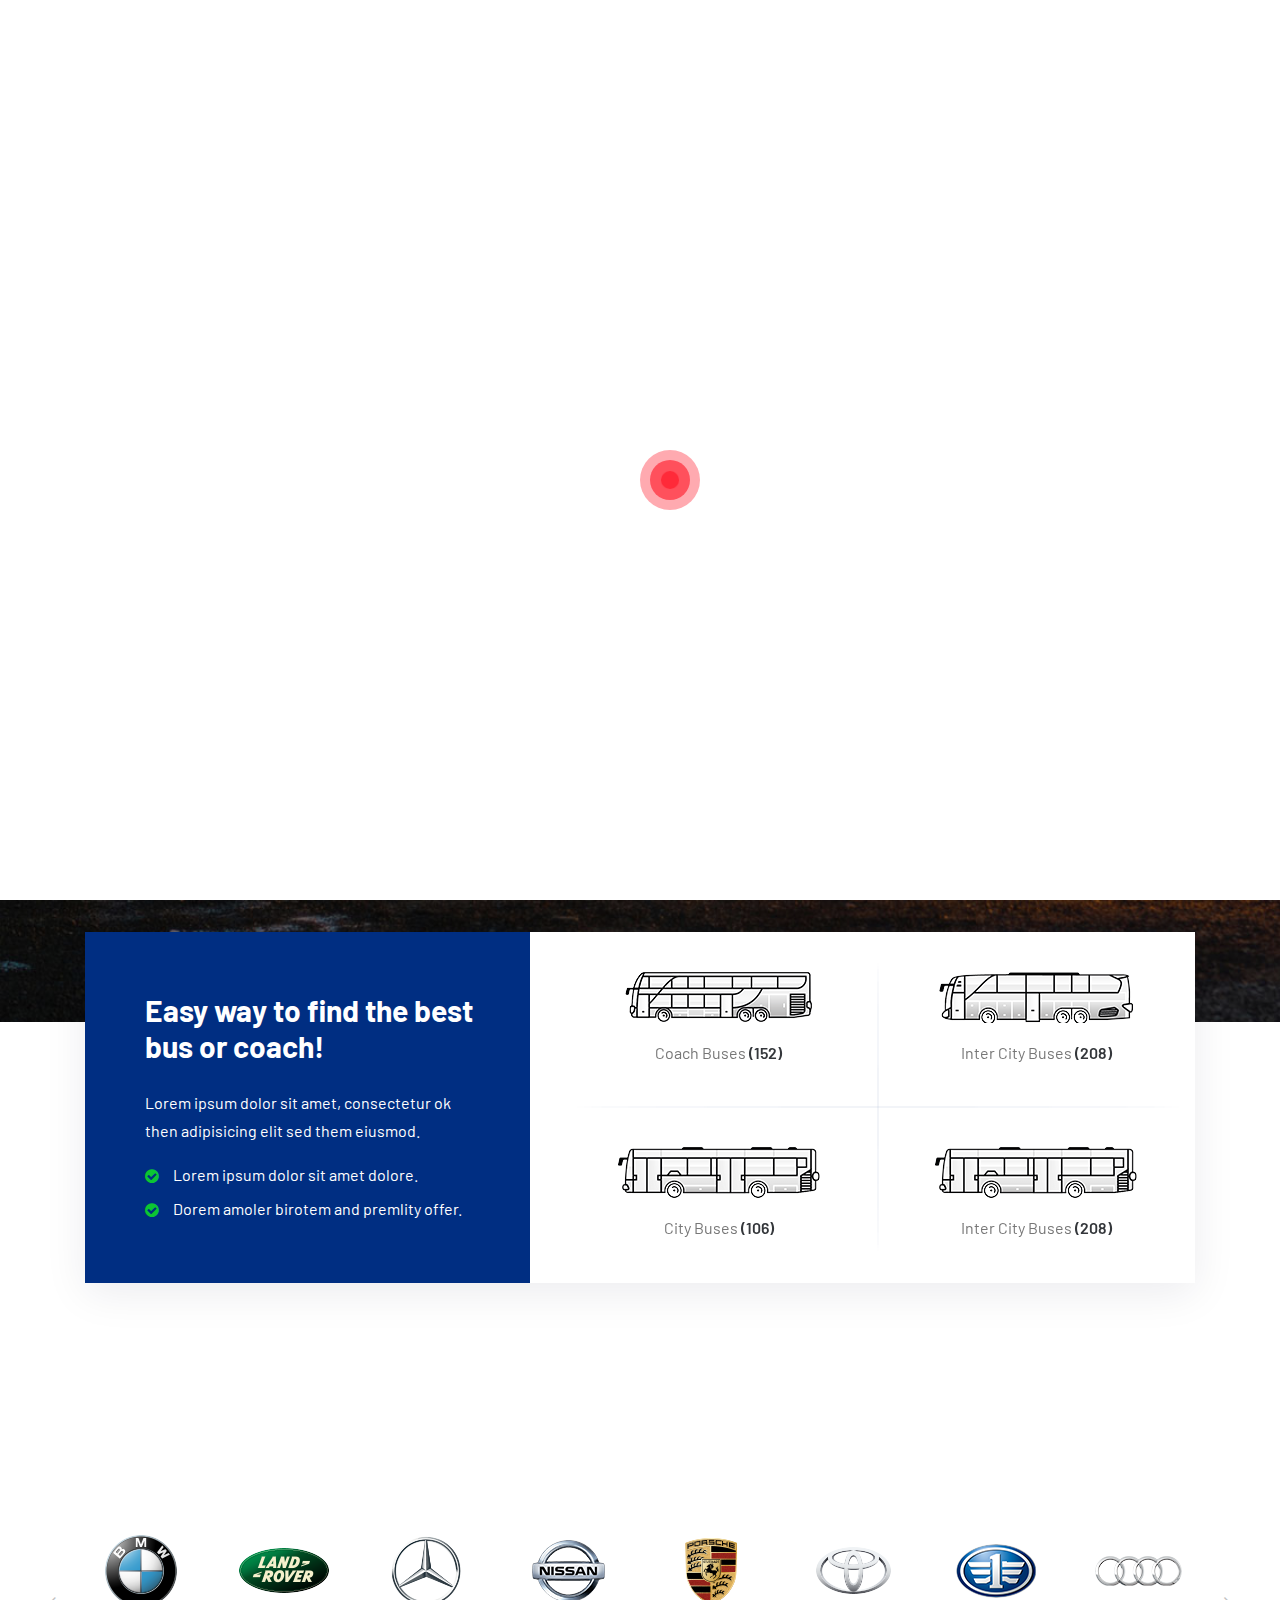
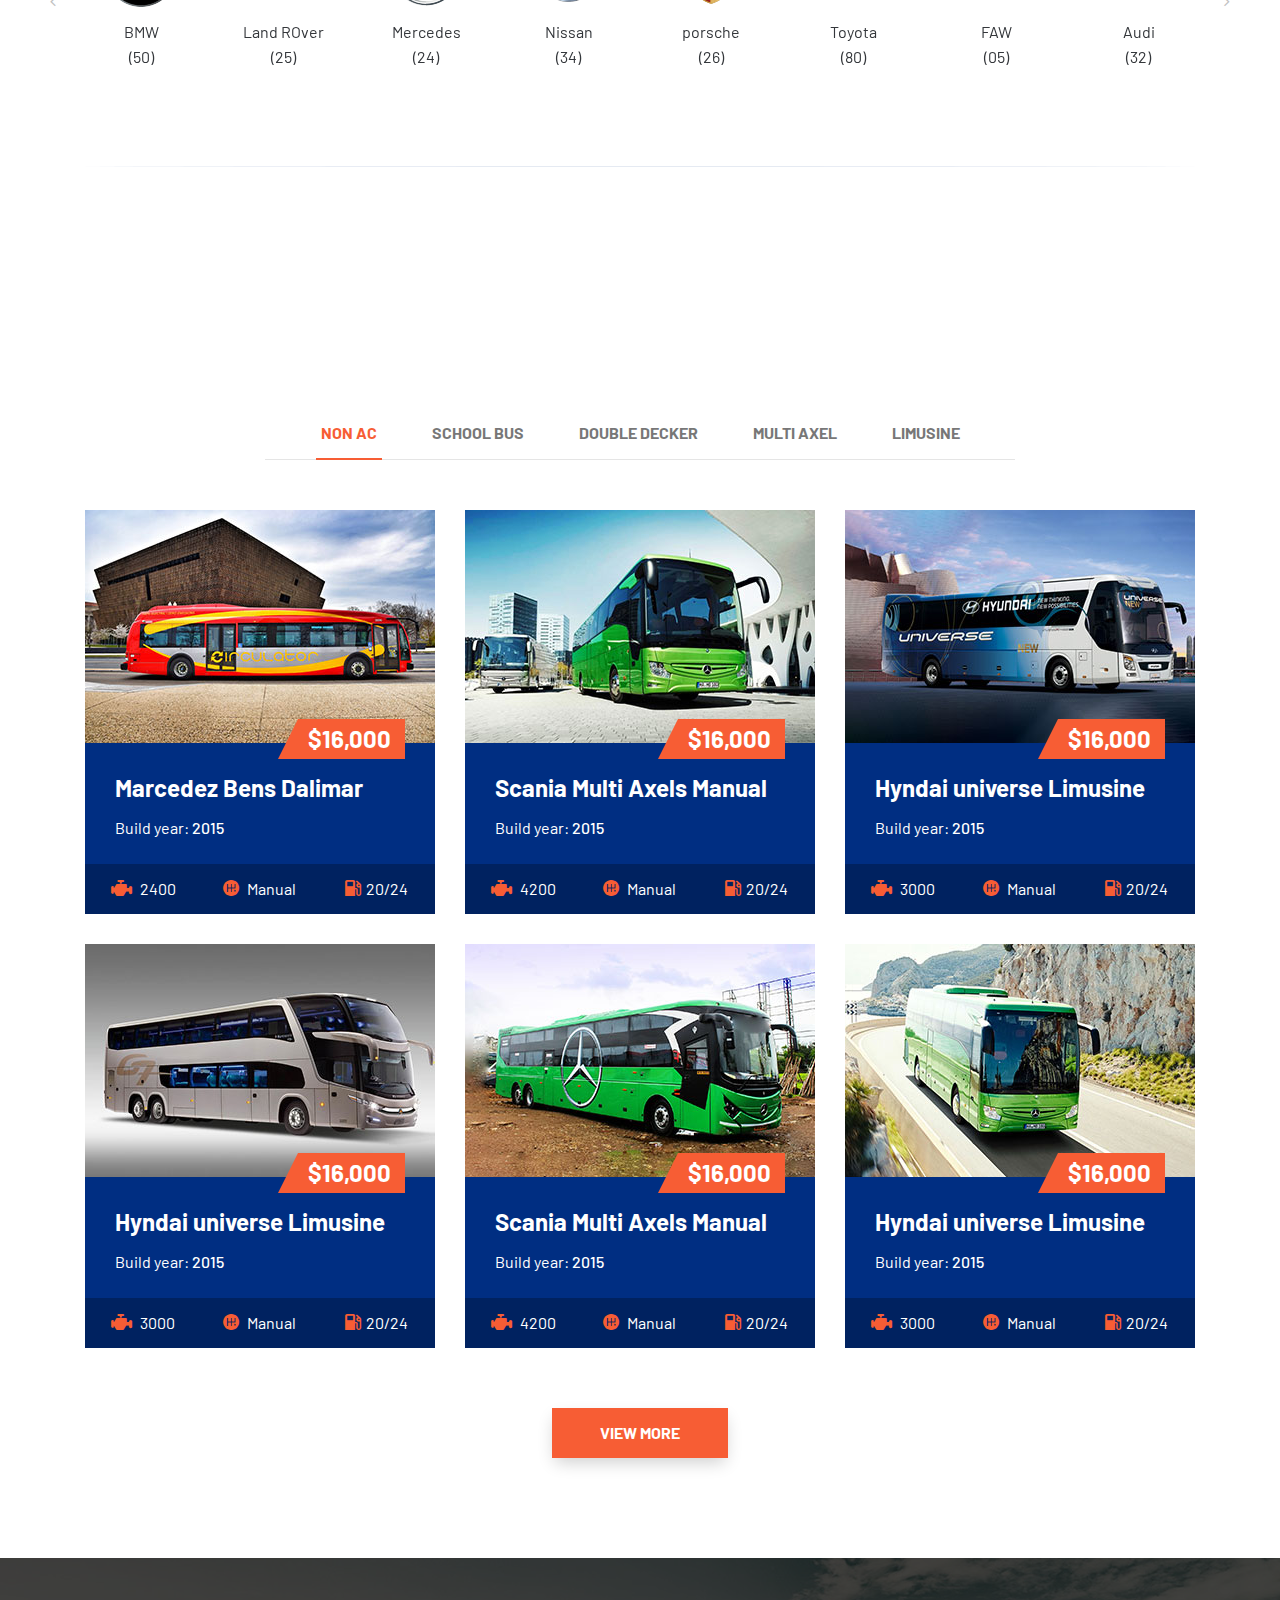
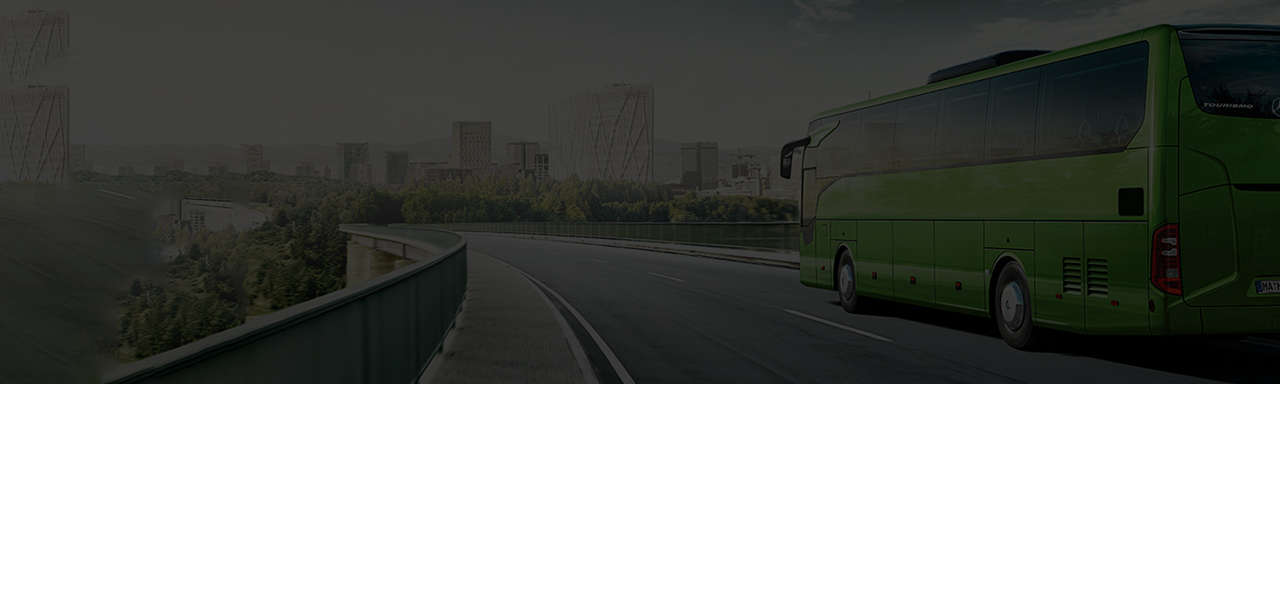
<file: index.html>
<html xmlns="http://www.w3.org/1999/xhtml" lang="en">

<head>
	<meta http-equiv="Content-Type" content="text/html; charset=utf-8" />
	<meta name="description" content="HTTrack is an easy-to-use website mirror utility. It allows you to download a World Wide website from the Internet to a local directory,building recursively all structures, getting html, images, and other files from the server to your computer. Links are rebuiltrelatively so that you can freely browse to the local site (works with any browser). You can mirror several sites together so that you can jump from one toanother. You can, also, update an existing mirror site, or resume an interrupted download. The robot is fully configurable, with an integrated help" />
	<meta name="keywords" content="httrack, HTTRACK, HTTrack, winhttrack, WINHTTRACK, WinHTTrack, offline browser, web mirror utility, aspirateur web, surf offline, web capture, www mirror utility, browse offline, local  site builder, website mirroring, aspirateur www, internet grabber, capture de site web, internet tool, hors connexion, unix, dos, windows 95, windows 98, solaris, ibm580, AIX 4.0, HTS, HTGet, web aspirator, web aspirateur, libre, GPL, GNU, free software" />
	<title>Local index - HTTrack Website Copier</title>
  <!-- Mirror and index made by HTTrack Website Copier/3.49-2 [XR&CO'2014] -->
	<style type="text/css">
	<!--

body {
	margin: 0;  padding: 0;  margin-bottom: 15px;  margin-top: 8px;
	background: #77b;
}
body, td {
	font: 14px "Trebuchet MS", Verdana, Arial, Helvetica, sans-serif;
	}

#subTitle {
	background: #000;  color: #fff;  padding: 4px;  font-weight: bold; 
	}

#siteNavigation a, #siteNavigation .current {
	font-weight: bold;  color: #448;
	}
#siteNavigation a:link    { text-decoration: none; }
#siteNavigation a:visited { text-decoration: none; }

#siteNavigation .current { background-color: #ccd; }

#siteNavigation a:hover   { text-decoration: none;  background-color: #fff;  color: #000; }
#siteNavigation a:active  { text-decoration: none;  background-color: #ccc; }


a:link    { text-decoration: underline;  color: #00f; }
a:visited { text-decoration: underline;  color: #000; }
a:hover   { text-decoration: underline;  color: #c00; }
a:active  { text-decoration: underline; }

#pageContent {
	clear: both;
	border-bottom: 6px solid #000;
	padding: 10px;  padding-top: 20px;
	line-height: 1.65em;
	background-image: url(backblue.gif);
	background-repeat: no-repeat;
	background-position: top right;
	}

#pageContent, #siteNavigation {
	background-color: #ccd;
	}


.imgLeft  { float: left;   margin-right: 10px;  margin-bottom: 10px; }
.imgRight { float: right;  margin-left: 10px;   margin-bottom: 10px; }

hr { height: 1px;  color: #000;  background-color: #000;  margin-bottom: 15px; }

h1 { margin: 0;  font-weight: bold;  font-size: 2em; }
h2 { margin: 0;  font-weight: bold;  font-size: 1.6em; }
h3 { margin: 0;  font-weight: bold;  font-size: 1.3em; }
h4 { margin: 0;  font-weight: bold;  font-size: 1.18em; }

.blak { background-color: #000; }
.hide { display: none; }
.tableWidth { min-width: 400px; }

.tblRegular       { border-collapse: collapse; }
.tblRegular td    { padding: 6px;  background-image: url(fade.gif);  border: 2px solid #99c; }
.tblHeaderColor, .tblHeaderColor td { background: #99c; }
.tblNoBorder td   { border: 0; }


// -->
</style>

</head>

<table width="76%" border="0" align="center" cellspacing="0" cellpadding="3" class="tableWidth">
	<tr>
	<td id="subTitle">HTTrack Website Copier - Open Source offline browser</td>
	</tr>
</table>
<table width="76%" border="0" align="center" cellspacing="0" cellpadding="0" class="tableWidth">
<tr class="blak">
<td>
	<table width="100%" border="0" align="center" cellspacing="1" cellpadding="0">
	<tr>
	<td colspan="6"> 
		<table width="100%" border="0" align="center" cellspacing="0" cellpadding="10">
		<tr> 
		<td id="pageContent"> 
<!-- ==================== End prologue ==================== -->

	<meta name="generator" content="HTTrack Website Copier/3.x">
	<TITLE>Local index - HTTrack</TITLE>
</HEAD>
<BODY>
<H1 ALIGN=Center>Index of locally available sites:</H1>
	<TABLE BORDER="0" WIDTH="100%" CELLSPACING="1" CELLPADDING="0">
		<TR>
			<TD BACKGROUND="fade.gif">
				&middot;
					<A HREF="droitthemes.com/html/motodeal/bus.html">
						Motodeal
					</A>		
			</TD>
		</TR>
	</TABLE>
	<BR>
	<BR>
	<BR>
  	<H6 ALIGN="RIGHT">
	<I>Mirror and index made by HTTrack Website Copier [XR&amp;CO'2008]</I>
	</H6>
	<!-- Mirror and index made by HTTrack Website Copier/3.49-2 [XR&CO'2014] -->
	<!-- Thanks for using HTTrack Website Copier! -->
	<meta HTTP-EQUIV="Refresh" CONTENT="0; URL=droitthemes.com/html/motodeal/bus.html">


<!-- ==================== Start epilogue ==================== -->
		</td>
		</tr>
		</table>
	</td>
	</tr>
	</table>
</td>
</tr>
</table>

<table width="76%" border="0" align="center" valign="bottom" cellspacing="0" cellpadding="0">
	<tr>
	<td id="footer"><small>&copy; 2008 Xavier Roche & other contributors - Web Design: Leto Kauler.</small></td>
	</tr>
</table>

</body>

</html>
</file>
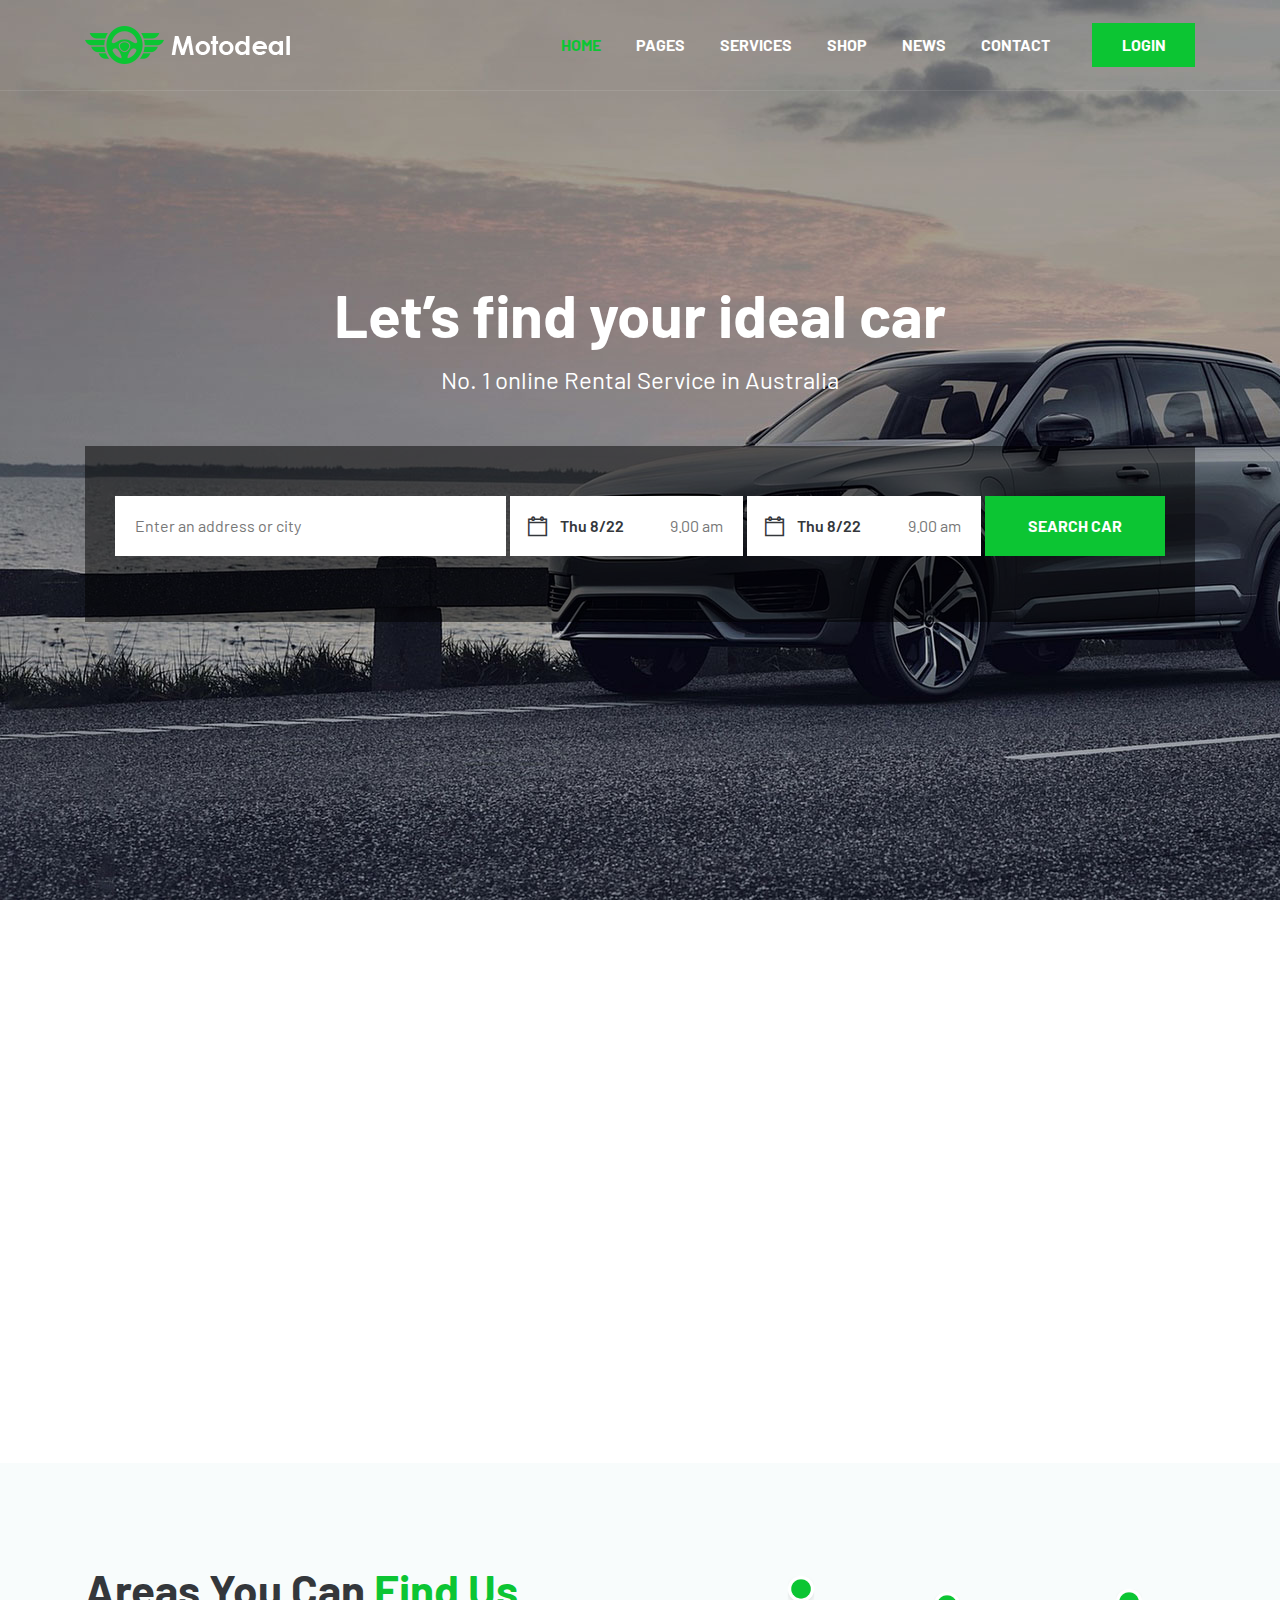
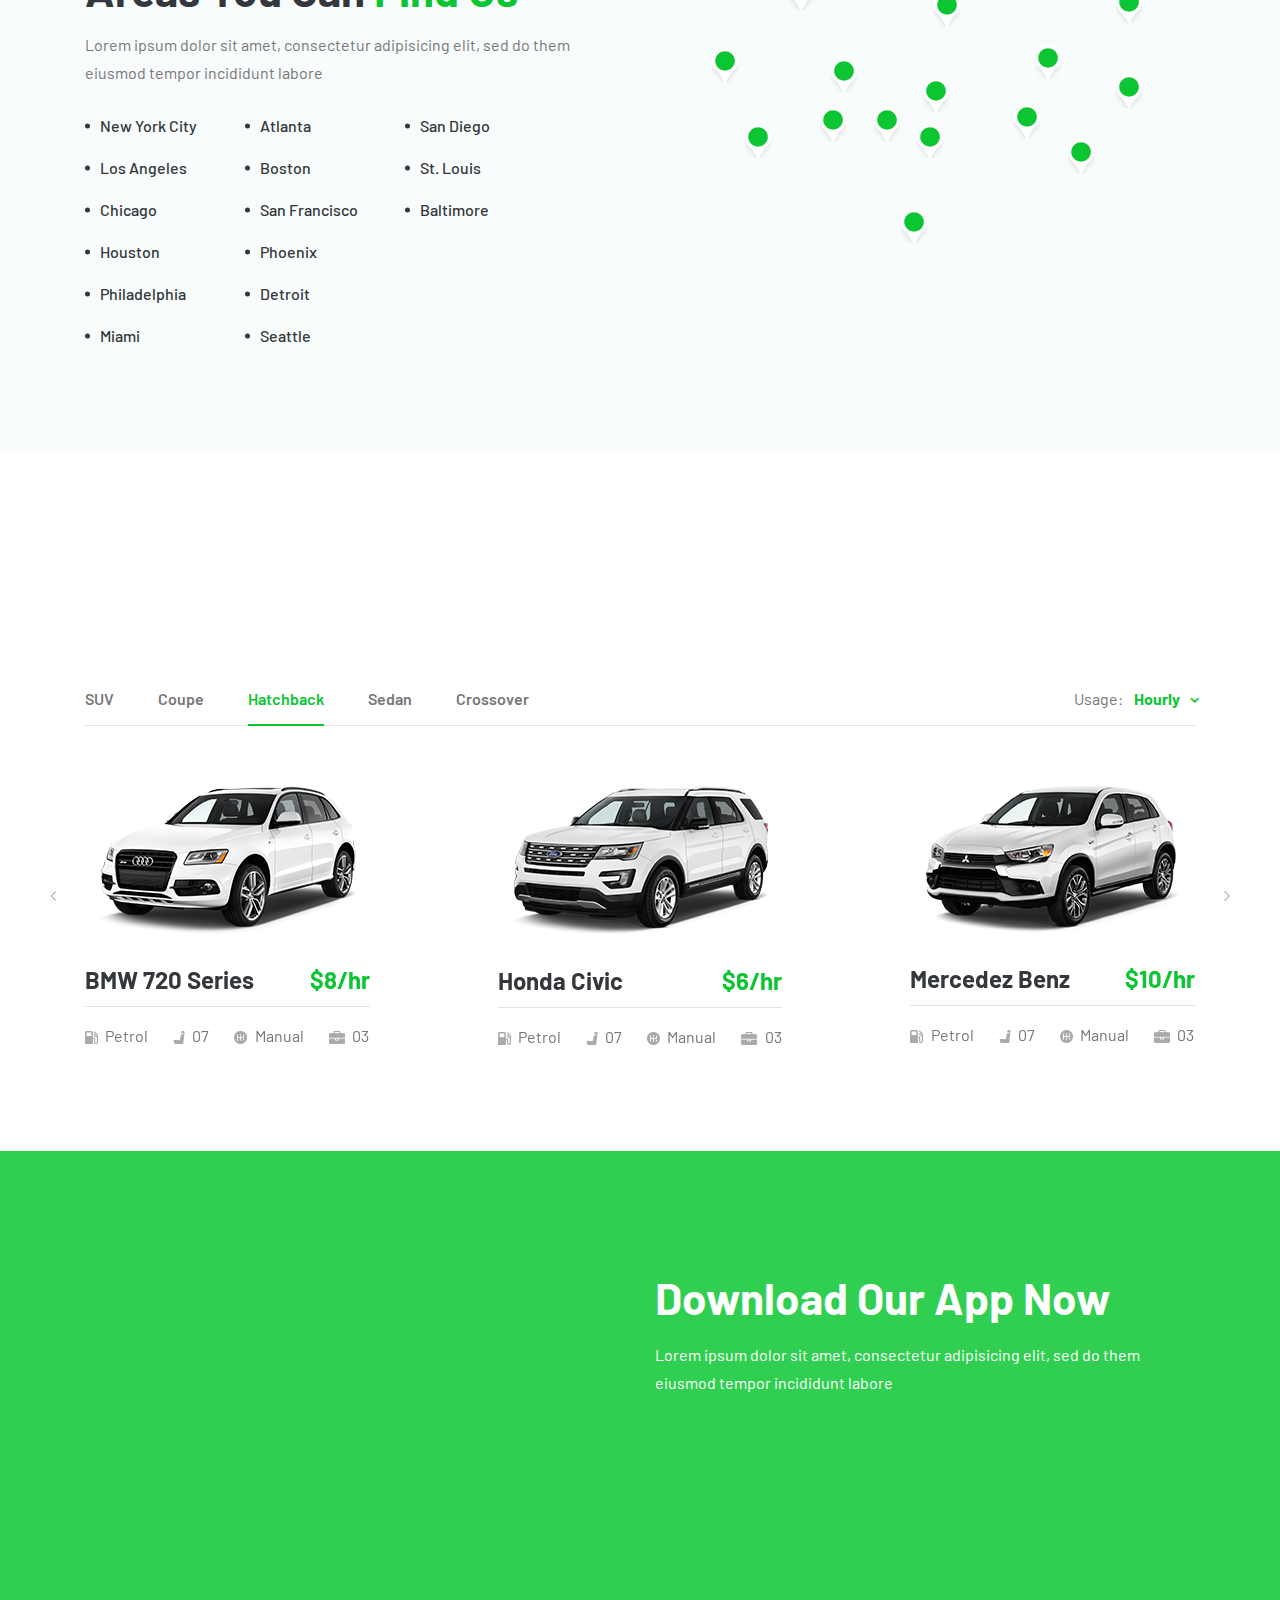
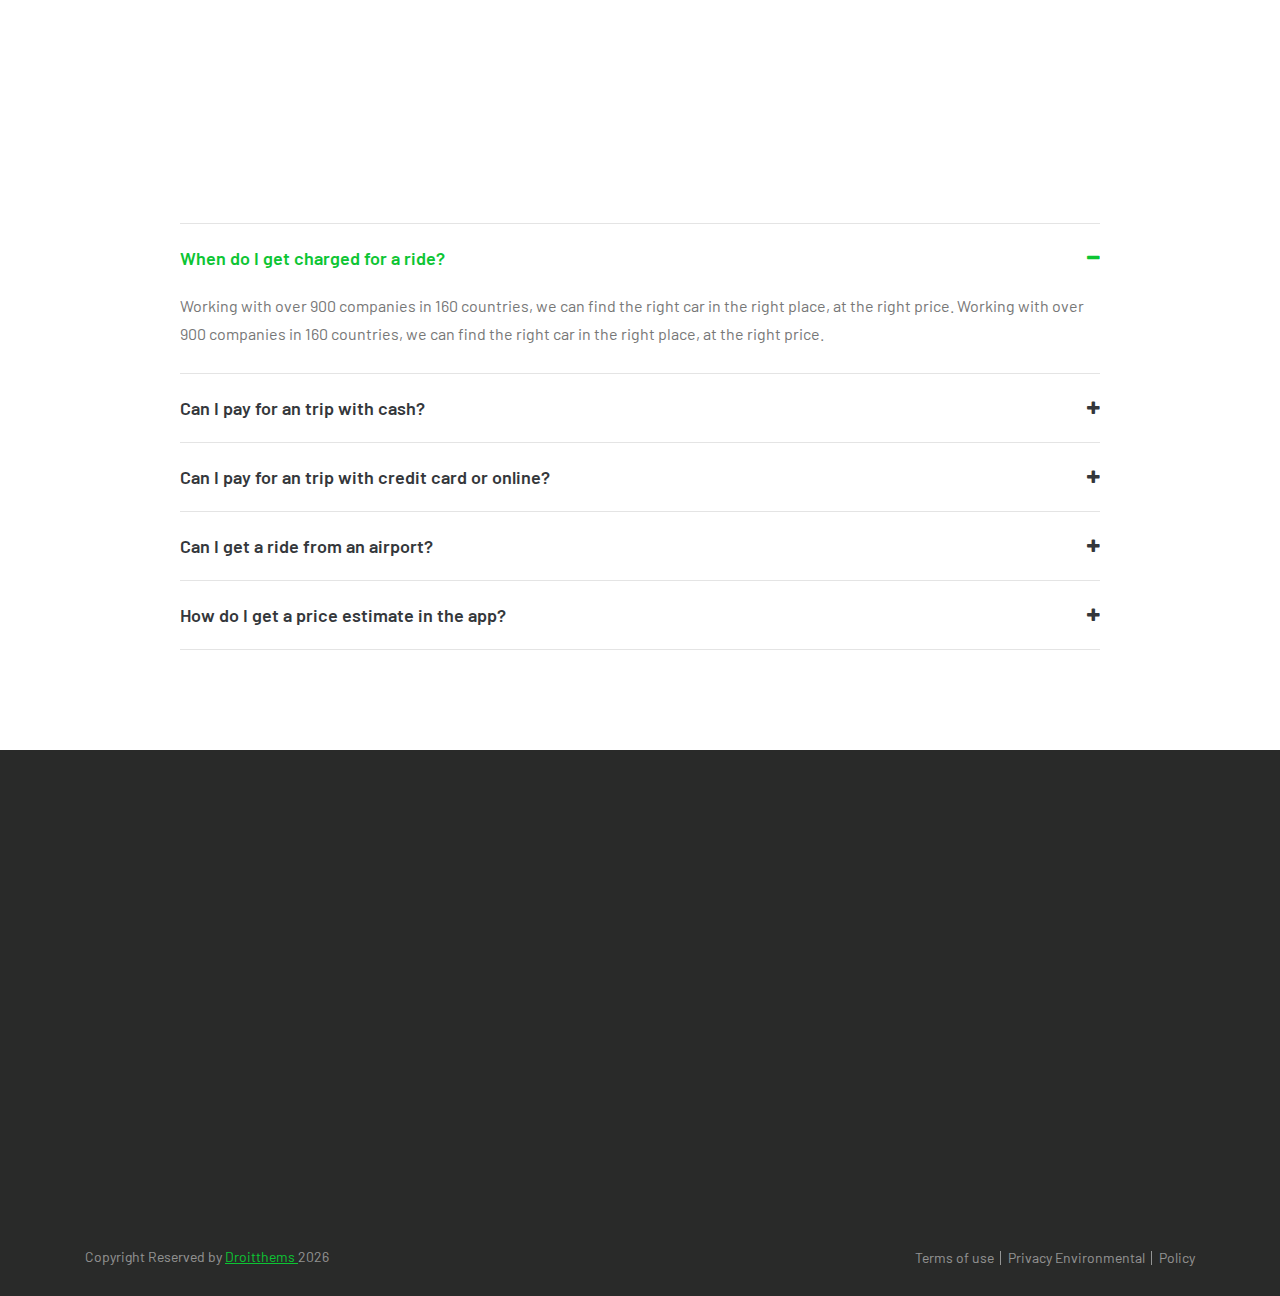
<file: droitthemes.com/html/motodeal/index.html>
<!doctype html>
<html lang="en">
    
<!-- Mirrored from droitthemes.com/html/motodeal/index.html by HTTrack Website Copier/3.x [XR&CO'2014], Thu, 02 Sep 2021 05:50:40 GMT -->
<head>
        <!-- Required meta tags -->
        <meta charset="utf-8">
        <meta name="viewport" content="width=device-width, initial-scale=1, shrink-to-fit=no">
        <link rel="icon" href="img/favicon-green.png" type="image/png">
        <title>Motodeal</title>
        <!-- Bootstrap CSS -->
        <link rel="stylesheet" href="css/bootstrap.min.css">
        <link rel="stylesheet" href="css/font-awesome.min.css">
        <link rel="stylesheet" href="vendors/icomoon-icon/style.css">
        <link rel="stylesheet" href="vendors/themify-icon/themify-icons.css">
        <!-- Extra Plugin CSS -->
        <link rel="stylesheet" href="vendors/datetimepicker/tempusdominus-bootstrap-4.min.css">
        <link rel="stylesheet" href="vendors/nice-select/css/nice-select.css">
        <link rel="stylesheet" href="vendors/owl-carousel/assets/owl.carousel.min.css">
        <link rel="stylesheet" href="vendors/popup/magnific-popup.css">
        <link rel="stylesheet" href="vendors/animate-css/animate.css">
        <!-- main css -->
        <link rel="stylesheet" href="css/style.css">
        <link rel="stylesheet" href="css/responsive.css">
    </head>
    <body data-scroll-animation="true">
        
        <div class="preloader">
            <div class="main-loader">
                <img src="img/loader_5.gif" alt="">
            </div>
        </div>
        <!--================Header Area =================-->
        <header class="header_area">
        	<div class="main_menu">
				<div class="container">
					<nav class="navbar navbar-expand-lg navbar-light bg-light">
						<a class="navbar-brand" href="index.html"><img src="img/logo-tractor.png" srcset="img/logo-tractor-2x.png 2x" alt="bar"></a>
						<a class="navbar-brand" href="index.html"><img src="img/logo-tractor-green.png" srcset="img/logo-tractor-green-2x.png 2x" alt="bar"></a>
						<button class="navbar-toggler" type="button" data-toggle="collapse" data-target="#navbarSupportedContent" aria-controls="navbarSupportedContent" aria-expanded="false" aria-label="Toggle navigation">
							<span></span>
						</button>
						<div class="collapse navbar-collapse" id="navbarSupportedContent">
							<ul class="nav navbar-nav menu_nav ml-auto">
								<li class="dropdown mega_menu active">
									<a class="dropdown-toggle" data-toggle="dropdown" href="#" role="button" aria-haspopup="true" aria-expanded="false">Home</a>
									<ul class="dropdown-menu">
										<li><a href="budget.html"><img src="img/menu/menu-1.jpg" alt="">Budget Car</a></li>
										<li><a href="luxuary.html"><img src="img/menu/menu-2.jpg" alt="">Luxury Car</a></li>
										<li><a href="classified.html"><img src="img/menu/menu-3.jpg" alt="">Clasified Car</a></li>
										<li><a href="index.html"><img src="img/menu/menu-4.jpg" alt="">Car Rental</a></li>
										<li><a href="taxi-service.html"><img src="img/menu/menu-5.jpg" alt="">Taxi Service</a></li>
										<li><a href="truck.html"><img src="img/menu/menu-6.jpg" alt="">Truck Service</a></li>
										<li><a href="bus.html"><img src="img/menu/menu-7.jpg" alt="">Bus</a></li>
										<li><a href="tractor.html"><img src="img/menu/menu-8.jpg" alt="">Special Vehicles</a></li>
										<li><a href="bike.html"><img src="img/menu/menu-9.jpg" alt="">Motor Bike</a></li>
										<li><a href="car-repair.html"><img src="img/menu/menu-10.jpg" alt="">Car Repair</a></li>
										<li><a href="yacht.html"><img src="img/menu/menu-11.jpg" alt="">Yatch & Boat</a></li>
									</ul>
								</li>
								<li class="dropdown submenu">
									<a class="dropdown-toggle" data-toggle="dropdown" href="#" role="button" aria-haspopup="true" aria-expanded="false">Pages</a>
									<ul class="dropdown-menu">
										<li><a href="about-us.html">About</a></li>
										<li class="dropdown submenu">
											<a class="dropdown-toggle" data-toggle="dropdown" href="#" role="button" aria-haspopup="true" aria-expanded="false">Compare <i class="ti-angle-right"></i></a>
											<ul class="dropdown-menu">
												<li><a href="compare-car-step-1.html">Compare car</a></li>
												<li><a href="compare-car-step-2.html">Compare Details</a></li>
											</ul>
										</li>
										<li class="dropdown submenu">
											<a class="dropdown-toggle" data-toggle="dropdown" href="#" role="button" aria-haspopup="true" aria-expanded="false">Dealer <i class="ti-angle-right"></i></a>
											<ul class="dropdown-menu">
												<li><a href="find-dealer.html">Find Dealer</a></li>
												<li><a href="find-dealer-details.html">Dealer Details</a></li>
											</ul>
										</li>
										<li><a href="finance-calculator.html">Finance Calculator</a></li>
										<li><a href="faq.html">FAQ's</a></li>
										<li><a href="testimonials.html">Testimonials</a></li>
										<li><a href="sing-up.html">Sign up</a></li>
										<li><a href="sing-in.html">Sign in</a></li>
									</ul>
								</li>
								<li class="dropdown submenu">
									<a class="dropdown-toggle" data-toggle="dropdown" href="#" role="button" aria-haspopup="true" aria-expanded="false">Services</a>
									<ul class="dropdown-menu">
										<li><a href="service-1.html">Service 01</a></li>
										<li><a href="service-2.html">Service 02</a></li>
										<li><a href="service-3.html">Service 03</a></li>
										<li><a href="service-details.html">Service Details</a></li>
									</ul>
								</li>
								<li class="dropdown submenu">
									<a class="dropdown-toggle" data-toggle="dropdown" href="#" role="button" aria-haspopup="true" aria-expanded="false">Shop</a>
									<ul class="dropdown-menu">
										<li><a href="shop.html">Shop</a></li>
										<li><a href="shop-list.html">Shop List</a></li>
										<li><a href="product-details.html">Product Details</a></li>
										<li><a href="cart.html">Cart</a></li>
										<li><a href="checkout.html">Checkout</a></li>
									</ul>
								</li>
								<li class="dropdown submenu">
									<a class="dropdown-toggle" data-toggle="dropdown" href="#" role="button" aria-haspopup="true" aria-expanded="false">News</a>
									<ul class="dropdown-menu">
										<li><a href="blog.html">Blog List</a></li>
										<li><a href="blog-grid.html">Blog Grid</a></li>
										<li><a href="single-blog.html">Blog details</a></li>
									</ul>
								</li>
								<li><a href="contact.html">Contact</a></li>
							</ul>
							<ul class="nav navbar-nav navbar-right">
								<li class="search_icon"><a class="main_btn" href="#">Login</a></li>
							</ul>
						</div>
					</nav>
				</div>
			</div>
        </header>
        <!--================End Footer Area =================-->
        
        <!--================Find Car Banner Area =================-->
        <section class="find_car_area">
        	<div class="container">
        		<div class="find_car_inner">
        			<h2 class="wow animated fadeInUp" data-wow-delay="0.2s">Let’s find your ideal car</h2>
        			<p class="wow animated fadeIn" data-wow-delay="0.3s">No. 1 online Rental Service in Australia</p>
        			<div class="search_car_box wow animated fadeInUp" data-wow-delay="0.4s">
        				<div class="search_car_item">
        					<input type="text" class="form-control" placeholder="Enter an address or city">
        				</div>
        				<div class="search_car_item">
							<div class="form-group">
								<div class="input-group date" id="datetimepicker3" data-target-input="nearest">
									<div class="input-group-append" data-target="#datetimepicker3" data-toggle="datetimepicker">
										<div class="input-group-text click_1"><i class="icon-calendar_2"></i></div>
									</div>
									<div class="text_div">
										Thu 8/22 <span>9.00 am</span>
									</div>
									<input type="text" class="form-control datetimepicker-input input_1" data-target="#datetimepicker3" data-toggle="datetimepicker"/>
								</div>
							</div>
        				</div>
        				<div class="search_car_item">
							<div class="form-group">
								<div class="input-group time" id="datetimepicker4" data-target-input="nearest">
									<div class="input-group-append" data-target="#datetimepicker4" data-toggle="datetimepicker">
										<div class="input-group-text client_2"><i class="icon-calendar_2"></i></div>
									</div>
									<div class="text_div">
										Thu 8/22 <span>9.00 am</span>
									</div>
									<input type="text" class="form-control datetimepicker-input input_2" data-target="#datetimepicker4" data-toggle="datetimepicker"/>
								</div>
							</div>
        				</div>
        				<div class="search_car_item">
        					<button class="submit_btn" type="button">Search Car</button>
        				</div>
        			</div>
        		</div>
        	</div>
        </section>
        <!--================End Find Car Banner Area =================-->
        
        <!--================Choose Area =================-->
        <section class="choose_area p_100">
        	<div class="container">
        		<div class="single_title text-center wow animated fadeInUp" data-wow-delay="0.2s">
        			<h2>Why Choose <span>KarRental</span></h2>
        		</div>
        		<div class="row choose_inner2 justify-content-center">
        			<div class="col-lg-4 col-sm-6">
        				<div class="choose_item wow animated fadeIn" data-wow-delay="0.2s">
        					<div class="icon">
        						<i class="icon-rent"></i>
        					</div>
        					<h4>Biggest Rental Service</h4>
        					<p>Working with over 900 companies in 160 countries, we can find </p>
        				</div>
        			</div>
        			<div class="col-lg-4 col-sm-6">
        				<div class="choose_item wow animated fadeIn" data-wow-delay="0.4s">
        					<div class="icon">
        						<i class="icon-web"></i>
        					</div>
        					<h4>Manage Booking Online</h4>
        					<p>Working with over 900 companies in 160 countries, we can find </p>
        				</div>
        			</div>
        			<div class="col-lg-4 col-sm-6">
        				<div class="choose_item wow animated fadeIn" data-wow-delay="0.6s">
        					<div class="icon">
        						<i class="icon-rating"></i>
        					</div>
        					<h4>Rated by 3.5 million Users</h4>
        					<p>Working with over 900 companies in 160 countries, we can find </p>
        				</div>
        			</div>
        		</div>
        	</div>
        </section>
        <!--================End Choose Area =================-->
        
        <!--================Find Us Area =================-->
        <section class="find_us_area p_100">
        	<div class="container">
        		<div class="row find_us_inner">
        			<div class="col-lg-6">
        				<div class="find_us_text">
        					<h2>Areas You Can <span>Find Us</span></h2>
        					<p>Lorem ipsum dolor sit amet, consectetur adipisicing elit, sed do them<br /> eiusmod tempor incididunt labore</p>
        					<div class="list_finding">
        						<ul class="nav flex-column">
									<li class="newyourk"><a href="#">New York City</a></li>
									<li class="los"><a href="#">Los Angeles</a></li>
									<li class="chicago"><a href="#">Chicago</a></li>
									<li class="houston"><a href="#">Houston</a></li>
									<li class="phil"><a href="#">Philadelphia</a></li>
									<li class="aiami"><a href="#">Miami</a></li>
								</ul>
								<ul class="nav flex-column">
									<li class="at"><a href="#">Atlanta</a></li>
									<li class="bostan"><a href="#">Boston</a></li>
									<li class="san"><a href="#">San Francisco</a></li>
									<li class="pho"><a href="#">Phoenix</a></li>
									<li class="det"><a href="#">Detroit</a></li>
									<li class="seat"><a href="#">Seattle</a></li>
								</ul>
								<ul class="nav flex-column">
									<li class="diego"><a href="#">San Diego</a></li>
									<li class="louis"><a href="#">St. Louis</a></li>
									<li class="balti"><a href="#">Baltimore</a></li>
								</ul>
        					</div>
        				</div>
        			</div>
        			<div class="col-lg-6">
        				<div class="find_us_img">
        					<img class="img-fluid wow animated fadeIn" data-wow-delay="0.4s" src="img/find-map.png" alt="">
        					<div class="marker_icon">
        						<ul class="nav">
									<li class="newyourk"><a href="#" data-toggle="tooltip" data-placement="top" title="" data-original-title="New York City"><img src="img/icon/map-marker.png" alt=""></a></li>
									<li class="los"><a href="#" data-toggle="tooltip" data-placement="top" title="" data-original-title="Los Angeles"><img src="img/icon/map-marker.png" alt=""></a></li>
									<li class="chicago"><a href="#" data-toggle="tooltip" data-placement="top" title="" data-original-title="Chicago"><img src="img/icon/map-marker.png" alt=""></a></li>
									<li class="houston"><a href="#" data-toggle="tooltip" data-placement="top" title="" data-original-title="Chicago"><img src="img/icon/map-marker.png" alt=""></a></li>
									<li class="phil"><a href="#" data-toggle="tooltip" data-placement="top" title="" data-original-title="Philadelphia"><img src="img/icon/map-marker.png" alt=""></a></li>
									<li class="aiami"><a href="#" data-toggle="tooltip" data-placement="top" title="" data-original-title="Miami"><img src="img/icon/map-marker.png" alt=""></a></li>
									<li class="at"><a href="#" data-toggle="tooltip" data-placement="top" title="" data-original-title="Atlanta"><img src="img/icon/map-marker.png" alt=""></a></li>
									<li class="bostan"><a href="#" data-toggle="tooltip" data-placement="top" title="" data-original-title="Boston"><img src="img/icon/map-marker.png" alt=""></a></li>
									<li class="san"><a href="#" data-toggle="tooltip" data-placement="top" title="" data-original-title="San Francisco"><img src="img/icon/map-marker.png" alt=""></a></li>
									<li class="pho"><a href="#" data-toggle="tooltip" data-placement="top" title="" data-original-title="Phoenix"><img src="img/icon/map-marker.png" alt=""></a></li>
									<li class="det"><a href="#" data-toggle="tooltip" data-placement="top" title="" data-original-title="Detroit"><img src="img/icon/map-marker.png" alt=""></a></li>
									<li class="seat"><a href="#" data-toggle="tooltip" data-placement="top" title="" data-original-title="Seattle"><img src="img/icon/map-marker.png" alt=""></a></li>
									<li class="diego"><a href="#" data-toggle="tooltip" data-placement="top" title="" data-original-title="San Diego"><img src="img/icon/map-marker.png" alt=""></a></li>
									<li class="louis"><a href="#" data-toggle="tooltip" data-placement="top" title="" data-original-title="St. Louis"><img src="img/icon/map-marker.png" alt=""></a></li>
									<li class="balti"><a href="#" data-toggle="tooltip" data-placement="top" title="" data-original-title="Baltimore"><img src="img/icon/map-marker.png" alt=""></a></li>
        						</ul>
        					</div>
        				</div>
        			</div>
        		</div>
        	</div>
        </section>
        <!--================End Find Us Area =================-->
        
        <!--================Car Drive Area =================-->
        <section class="car_drive_area p_100">
        	<div class="container">
        		<div class="single_title text-center wow animated fadeInUp" data-wow-delay="0.2s">
        			<h2>Cars you <span>Can Drive</span></h2>
        		</div>
        		<div class="drive_item d-flex justify-content-between">
					<div class="left">
						<ul class="nav nav-tabs" id="myTab" role="tablist">
							<li class="nav-item">
							<a class="nav-link" id="home-tab" data-toggle="tab" href="#home" role="tab" aria-controls="home" aria-selected="true">SUV</a>
							</li>
							<li class="nav-item">
							<a class="nav-link" id="profile-tab" data-toggle="tab" href="#profile" role="tab" aria-controls="profile" aria-selected="false">Coupe</a>
							</li>
							<li class="nav-item">
							<a class="nav-link active" id="contact-tab" data-toggle="tab" href="#contact" role="tab" aria-controls="contact" aria-selected="false">Hatchback</a>
							</li>
							<li class="nav-item">
							<a class="nav-link" id="sedan-tab" data-toggle="tab" href="#sedan" role="tab" aria-controls="sedan" aria-selected="false">Sedan</a>
							</li>
							<li class="nav-item">
							<a class="nav-link" id="cros-tab" data-toggle="tab" href="#cros" role="tab" aria-controls="cros" aria-selected="false">Crossover</a>
							</li>
						</ul>
					</div>
					<div class="right">
						<div class="hourly_toggle">
							<span>Usage:</span>
							<select class="nice_select">
								<option value="1">Hourly</option>
								<option value="2">Time</option>
								<option value="3">Secand</option>
							</select>
						</div>
					</div>
        		</div>
        		<div class="drive_product_view">
        			<div class="tab-content" id="myTabContent">
        				<div class="tab-pane fade" id="home" role="tabpanel" aria-labelledby="home-tab">
        					<div class="car_drive_slider owl-carousel">
        						<div class="item">
        							<div class="car_product_item">
										<div class="car_img">
											<a href="product-details.html"><img src="img/product/car-product-1.png" alt=""></a>
										</div>
										<div class="product_content">
											<div class="title d-flex justify-content-between">
												<a href="product-details.html"><h3>BMW 720 Series</h3></a>
												<h4>$8/hr</h4>
											</div>
											<ul class="nav">
												<li><a href="#"><img src="img/icon/p-cat-icon-1.png" alt="">Petrol</a></li>
												<li><a href="#"><img src="img/icon/p-cat-icon-2.png" alt="">07</a></li>
												<li><a href="#"><img src="img/icon/p-cat-icon-3.png" alt="">Manual</a></li>
												<li><a href="#"><img src="img/icon/p-cat-icon-4.png" alt="">03</a></li>
											</ul>
										</div>
									</div>
        						</div>
        						<div class="item">
        							<div class="car_product_item">
										<div class="car_img">
											<a href="product-details.html"><img src="img/product/car-product-2.png" alt=""></a>
										</div>
										<div class="product_content">
											<div class="title d-flex justify-content-between">
												<a href="product-details.html"><h3>Honda Civic</h3></a>
												<h4>$6/hr</h4>
											</div>
											<ul class="nav">
												<li><a href="#"><img src="img/icon/p-cat-icon-1.png" alt="">Petrol</a></li>
												<li><a href="#"><img src="img/icon/p-cat-icon-2.png" alt="">07</a></li>
												<li><a href="#"><img src="img/icon/p-cat-icon-3.png" alt="">Manual</a></li>
												<li><a href="#"><img src="img/icon/p-cat-icon-4.png" alt="">03</a></li>
											</ul>
										</div>
									</div>
        						</div>
        						<div class="item">
        							<div class="car_product_item">
										<div class="car_img">
											<a href="product-details.html"><img src="img/product/car-product-3.png" alt=""></a>
										</div>
										<div class="product_content">
											<div class="title d-flex justify-content-between">
												<a href="product-details.html"><h3>Mercedez Benz</h3></a>
												<h4>$10/hr</h4>
											</div>
											<ul class="nav">
												<li><a href="#"><img src="img/icon/p-cat-icon-1.png" alt="">Petrol</a></li>
												<li><a href="#"><img src="img/icon/p-cat-icon-2.png" alt="">07</a></li>
												<li><a href="#"><img src="img/icon/p-cat-icon-3.png" alt="">Manual</a></li>
												<li><a href="#"><img src="img/icon/p-cat-icon-4.png" alt="">03</a></li>
											</ul>
										</div>
									</div>
        						</div>
        						<div class="item">
        							<div class="car_product_item">
										<div class="car_img">
											<a href="product-details.html"><img src="img/product/car-product-1.png" alt=""></a>
										</div>
										<div class="product_content">
											<div class="title d-flex justify-content-between">
												<a href="product-details.html"><h3>BMW 720 Series</h3></a>
												<h4>$8/hr</h4>
											</div>
											<ul class="nav">
												<li><a href="#"><img src="img/icon/p-cat-icon-1.png" alt="">Petrol</a></li>
												<li><a href="#"><img src="img/icon/p-cat-icon-2.png" alt="">07</a></li>
												<li><a href="#"><img src="img/icon/p-cat-icon-3.png" alt="">Manual</a></li>
												<li><a href="#"><img src="img/icon/p-cat-icon-4.png" alt="">03</a></li>
											</ul>
										</div>
									</div>
        						</div>
        					</div>
        				</div>
        				<div class="tab-pane fade" id="profile" role="tabpanel" aria-labelledby="profile-tab">
        					<div class="car_drive_slider owl-carousel">
        						<div class="item">
        							<div class="car_product_item">
										<div class="car_img">
											<a href="product-details.html"><img src="img/product/car-product-1.png" alt=""></a>
										</div>
										<div class="product_content">
											<div class="title d-flex justify-content-between">
												<a href="product-details.html"><h3>BMW 720 Series</h3></a>
												<h4>$8/hr</h4>
											</div>
											<ul class="nav">
												<li><a href="#"><img src="img/icon/p-cat-icon-1.png" alt="">Petrol</a></li>
												<li><a href="#"><img src="img/icon/p-cat-icon-2.png" alt="">07</a></li>
												<li><a href="#"><img src="img/icon/p-cat-icon-3.png" alt="">Manual</a></li>
												<li><a href="#"><img src="img/icon/p-cat-icon-4.png" alt="">03</a></li>
											</ul>
										</div>
									</div>
        						</div>
        						<div class="item">
        							<div class="car_product_item">
										<div class="car_img">
											<a href="product-details.html"><img src="img/product/car-product-2.png" alt=""></a>
										</div>
										<div class="product_content">
											<div class="title d-flex justify-content-between">
												<a href="product-details.html"><h3>Honda Civic</h3></a>
												<h4>$6/hr</h4>
											</div>
											<ul class="nav">
												<li><a href="#"><img src="img/icon/p-cat-icon-1.png" alt="">Petrol</a></li>
												<li><a href="#"><img src="img/icon/p-cat-icon-2.png" alt="">07</a></li>
												<li><a href="#"><img src="img/icon/p-cat-icon-3.png" alt="">Manual</a></li>
												<li><a href="#"><img src="img/icon/p-cat-icon-4.png" alt="">03</a></li>
											</ul>
										</div>
									</div>
        						</div>
        						<div class="item">
        							<div class="car_product_item">
										<div class="car_img">
											<a href="product-details.html"><img src="img/product/car-product-3.png" alt=""></a>
										</div>
										<div class="product_content">
											<div class="title d-flex justify-content-between">
												<a href="product-details.html"><h3>Mercedez Benz</h3></a>
												<h4>$10/hr</h4>
											</div>
											<ul class="nav">
												<li><a href="#"><img src="img/icon/p-cat-icon-1.png" alt="">Petrol</a></li>
												<li><a href="#"><img src="img/icon/p-cat-icon-2.png" alt="">07</a></li>
												<li><a href="#"><img src="img/icon/p-cat-icon-3.png" alt="">Manual</a></li>
												<li><a href="#"><img src="img/icon/p-cat-icon-4.png" alt="">03</a></li>
											</ul>
										</div>
									</div>
        						</div>
        						<div class="item">
        							<div class="car_product_item">
										<div class="car_img">
											<a href="product-details.html"><img src="img/product/car-product-1.png" alt=""></a>
										</div>
										<div class="product_content">
											<div class="title d-flex justify-content-between">
												<a href="product-details.html"><h3>BMW 720 Series</h3></a>
												<h4>$8/hr</h4>
											</div>
											<ul class="nav">
												<li><a href="#"><img src="img/icon/p-cat-icon-1.png" alt="">Petrol</a></li>
												<li><a href="#"><img src="img/icon/p-cat-icon-2.png" alt="">07</a></li>
												<li><a href="#"><img src="img/icon/p-cat-icon-3.png" alt="">Manual</a></li>
												<li><a href="#"><img src="img/icon/p-cat-icon-4.png" alt="">03</a></li>
											</ul>
										</div>
									</div>
        						</div>
        					</div>
        				</div>
        				<div class="tab-pane fade show active" id="contact" role="tabpanel" aria-labelledby="contact-tab">
        					<div class="car_drive_slider owl-carousel">
        						<div class="item">
        							<div class="car_product_item">
										<div class="car_img">
											<a href="product-details.html"><img src="img/product/car-product-1.png" alt=""></a>
										</div>
										<div class="product_content">
											<div class="title d-flex justify-content-between">
												<a href="product-details.html"><h3>BMW 720 Series</h3></a>
												<h4>$8/hr</h4>
											</div>
											<ul class="nav">
												<li><a href="#"><img src="img/icon/p-cat-icon-1.png" alt="">Petrol</a></li>
												<li><a href="#"><img src="img/icon/p-cat-icon-2.png" alt="">07</a></li>
												<li><a href="#"><img src="img/icon/p-cat-icon-3.png" alt="">Manual</a></li>
												<li><a href="#"><img src="img/icon/p-cat-icon-4.png" alt="">03</a></li>
											</ul>
										</div>
									</div>
        						</div>
        						<div class="item">
        							<div class="car_product_item">
										<div class="car_img">
											<a href="product-details.html"><img src="img/product/car-product-2.png" alt=""></a>
										</div>
										<div class="product_content">
											<div class="title d-flex justify-content-between">
												<a href="product-details.html"><h3>Honda Civic</h3></a>
												<h4>$6/hr</h4>
											</div>
											<ul class="nav">
												<li><a href="#"><img src="img/icon/p-cat-icon-1.png" alt="">Petrol</a></li>
												<li><a href="#"><img src="img/icon/p-cat-icon-2.png" alt="">07</a></li>
												<li><a href="#"><img src="img/icon/p-cat-icon-3.png" alt="">Manual</a></li>
												<li><a href="#"><img src="img/icon/p-cat-icon-4.png" alt="">03</a></li>
											</ul>
										</div>
									</div>
        						</div>
        						<div class="item">
        							<div class="car_product_item">
										<div class="car_img">
											<a href="product-details.html"><img src="img/product/car-product-3.png" alt=""></a>
										</div>
										<div class="product_content">
											<div class="title d-flex justify-content-between">
												<a href="product-details.html"><h3>Mercedez Benz</h3></a>
												<h4>$10/hr</h4>
											</div>
											<ul class="nav">
												<li><a href="#"><img src="img/icon/p-cat-icon-1.png" alt="">Petrol</a></li>
												<li><a href="#"><img src="img/icon/p-cat-icon-2.png" alt="">07</a></li>
												<li><a href="#"><img src="img/icon/p-cat-icon-3.png" alt="">Manual</a></li>
												<li><a href="#"><img src="img/icon/p-cat-icon-4.png" alt="">03</a></li>
											</ul>
										</div>
									</div>
        						</div>
        						<div class="item">
        							<div class="car_product_item">
										<div class="car_img">
											<a href="product-details.html"><img src="img/product/car-product-1.png" alt=""></a>
										</div>
										<div class="product_content">
											<div class="title d-flex justify-content-between">
												<a href="product-details.html"><h3>BMW 720 Series</h3></a>
												<h4>$8/hr</h4>
											</div>
											<ul class="nav">
												<li><a href="#"><img src="img/icon/p-cat-icon-1.png" alt="">Petrol</a></li>
												<li><a href="#"><img src="img/icon/p-cat-icon-2.png" alt="">07</a></li>
												<li><a href="#"><img src="img/icon/p-cat-icon-3.png" alt="">Manual</a></li>
												<li><a href="#"><img src="img/icon/p-cat-icon-4.png" alt="">03</a></li>
											</ul>
										</div>
									</div>
        						</div>
        					</div>
        				</div>
        				<div class="tab-pane fade" id="sedan" role="tabpanel" aria-labelledby="sedan-tab">
        					<div class="car_drive_slider owl-carousel">
        						<div class="item">
        							<div class="car_product_item">
										<div class="car_img">
											<a href="product-details.html"><img src="img/product/car-product-1.png" alt=""></a>
										</div>
										<div class="product_content">
											<div class="title d-flex justify-content-between">
												<a href="product-details.html"><h3>BMW 720 Series</h3></a>
												<h4>$8/hr</h4>
											</div>
											<ul class="nav">
												<li><a href="#"><img src="img/icon/p-cat-icon-1.png" alt="">Petrol</a></li>
												<li><a href="#"><img src="img/icon/p-cat-icon-2.png" alt="">07</a></li>
												<li><a href="#"><img src="img/icon/p-cat-icon-3.png" alt="">Manual</a></li>
												<li><a href="#"><img src="img/icon/p-cat-icon-4.png" alt="">03</a></li>
											</ul>
										</div>
									</div>
        						</div>
        						<div class="item">
        							<div class="car_product_item">
										<div class="car_img">
											<a href="product-details.html"><img src="img/product/car-product-2.png" alt=""></a>
										</div>
										<div class="product_content">
											<div class="title d-flex justify-content-between">
												<a href="product-details.html"><h3>Honda Civic</h3></a>
												<h4>$6/hr</h4>
											</div>
											<ul class="nav">
												<li><a href="#"><img src="img/icon/p-cat-icon-1.png" alt="">Petrol</a></li>
												<li><a href="#"><img src="img/icon/p-cat-icon-2.png" alt="">07</a></li>
												<li><a href="#"><img src="img/icon/p-cat-icon-3.png" alt="">Manual</a></li>
												<li><a href="#"><img src="img/icon/p-cat-icon-4.png" alt="">03</a></li>
											</ul>
										</div>
									</div>
        						</div>
        						<div class="item">
        							<div class="car_product_item">
										<div class="car_img">
											<a href="product-details.html"><img src="img/product/car-product-3.png" alt=""></a>
										</div>
										<div class="product_content">
											<div class="title d-flex justify-content-between">
												<a href="product-details.html"><h3>Mercedez Benz</h3></a>
												<h4>$10/hr</h4>
											</div>
											<ul class="nav">
												<li><a href="#"><img src="img/icon/p-cat-icon-1.png" alt="">Petrol</a></li>
												<li><a href="#"><img src="img/icon/p-cat-icon-2.png" alt="">07</a></li>
												<li><a href="#"><img src="img/icon/p-cat-icon-3.png" alt="">Manual</a></li>
												<li><a href="#"><img src="img/icon/p-cat-icon-4.png" alt="">03</a></li>
											</ul>
										</div>
									</div>
        						</div>
        						<div class="item">
        							<div class="car_product_item">
										<div class="car_img">
											<a href="product-details.html"><img src="img/product/car-product-1.png" alt=""></a>
										</div>
										<div class="product_content">
											<div class="title d-flex justify-content-between">
												<a href="product-details.html"><h3>BMW 720 Series</h3></a>
												<h4>$8/hr</h4>
											</div>
											<ul class="nav">
												<li><a href="#"><img src="img/icon/p-cat-icon-1.png" alt="">Petrol</a></li>
												<li><a href="#"><img src="img/icon/p-cat-icon-2.png" alt="">07</a></li>
												<li><a href="#"><img src="img/icon/p-cat-icon-3.png" alt="">Manual</a></li>
												<li><a href="#"><img src="img/icon/p-cat-icon-4.png" alt="">03</a></li>
											</ul>
										</div>
									</div>
        						</div>
        					</div>
        				</div>
        				<div class="tab-pane fade" id="cros" role="tabpanel" aria-labelledby="cros-tab">
        					<div class="car_drive_slider owl-carousel">
        						<div class="item">
        							<div class="car_product_item">
										<div class="car_img">
											<a href="product-details.html"><img src="img/product/car-product-1.png" alt=""></a>
										</div>
										<div class="product_content">
											<div class="title d-flex justify-content-between">
												<a href="product-details.html"><h3>BMW 720 Series</h3></a>
												<h4>$8/hr</h4>
											</div>
											<ul class="nav">
												<li><a href="#"><img src="img/icon/p-cat-icon-1.png" alt="">Petrol</a></li>
												<li><a href="#"><img src="img/icon/p-cat-icon-2.png" alt="">07</a></li>
												<li><a href="#"><img src="img/icon/p-cat-icon-3.png" alt="">Manual</a></li>
												<li><a href="#"><img src="img/icon/p-cat-icon-4.png" alt="">03</a></li>
											</ul>
										</div>
									</div>
        						</div>
        						<div class="item">
        							<div class="car_product_item">
										<div class="car_img">
											<a href="product-details.html"><img src="img/product/car-product-2.png" alt=""></a>
										</div>
										<div class="product_content">
											<div class="title d-flex justify-content-between">
												<a href="product-details.html"><h3>Honda Civic</h3></a>
												<h4>$6/hr</h4>
											</div>
											<ul class="nav">
												<li><a href="#"><img src="img/icon/p-cat-icon-1.png" alt="">Petrol</a></li>
												<li><a href="#"><img src="img/icon/p-cat-icon-2.png" alt="">07</a></li>
												<li><a href="#"><img src="img/icon/p-cat-icon-3.png" alt="">Manual</a></li>
												<li><a href="#"><img src="img/icon/p-cat-icon-4.png" alt="">03</a></li>
											</ul>
										</div>
									</div>
        						</div>
        						<div class="item">
        							<div class="car_product_item">
										<div class="car_img">
											<a href="product-details.html"><img src="img/product/car-product-3.png" alt=""></a>
										</div>
										<div class="product_content">
											<div class="title d-flex justify-content-between">
												<a href="product-details.html"><h3>Mercedez Benz</h3></a>
												<h4>$10/hr</h4>
											</div>
											<ul class="nav">
												<li><a href="#"><img src="img/icon/p-cat-icon-1.png" alt="">Petrol</a></li>
												<li><a href="#"><img src="img/icon/p-cat-icon-2.png" alt="">07</a></li>
												<li><a href="#"><img src="img/icon/p-cat-icon-3.png" alt="">Manual</a></li>
												<li><a href="#"><img src="img/icon/p-cat-icon-4.png" alt="">03</a></li>
											</ul>
										</div>
									</div>
        						</div>
        						<div class="item">
        							<div class="car_product_item">
										<div class="car_img">
											<a href="product-details.html"><img src="img/product/car-product-1.png" alt=""></a>
										</div>
										<div class="product_content">
											<div class="title d-flex justify-content-between">
												<a href="product-details.html"><h3>BMW 720 Series</h3></a>
												<h4>$8/hr</h4>
											</div>
											<ul class="nav">
												<li><a href="#"><img src="img/icon/p-cat-icon-1.png" alt="">Petrol</a></li>
												<li><a href="#"><img src="img/icon/p-cat-icon-2.png" alt="">07</a></li>
												<li><a href="#"><img src="img/icon/p-cat-icon-3.png" alt="">Manual</a></li>
												<li><a href="#"><img src="img/icon/p-cat-icon-4.png" alt="">03</a></li>
											</ul>
										</div>
									</div>
        						</div>
        					</div>
        				</div>
        			</div>
        		</div>
        	</div>
        </section>
        <!--================End Car Drive Area =================-->
        
        <!--================Download App Area =================-->
        <section class="download_app_area">
        	<div class="container">
        		<div class="row">
        			<div class="col-lg-5">
        				<div class="mobile_img">
        					<img class="wow animated fadeInUp" data-wow-delay="0.4s" src="img/mobile-1.jpg" alt="">
        					<img class="wow animated fadeInUp" data-wow-delay="0.8s" src="img/mobile-2.jpg" alt="">
        				</div>
        			</div>
        			<div class="col-lg-7">
        				<div class="download_text">
        					<h3>Download Our App Now</h3>
        					<p>Lorem ipsum dolor sit amet, consectetur adipisicing elit, sed do them eiusmod tempor incididunt labore</p>
        					<a class="google wow animated fadeInLeft" data-wow-delay="0.4s" href="#"><img src="img/google-play.png" alt=""></a>
        					<a class="os wow animated fadeInLeft" data-wow-delay="0.6s" href="#"><img src="img/os.png" alt=""></a> 
        				</div>
        			</div>
        		</div>
        	</div>
        </section>
        <!--================End Download App Area =================-->
        
        <!--================Question Area =================-->
        <section class="top_question_area p_100">
        	<div class="container">
        		<div class="single_title text-center wow animated fadeInUp" data-wow-delay="0.2s">
        			<h2>Top <span>Questions</span></h2>
        		</div>
        		<div class="top_ques_inner">
        			<div class="accordion" id="accordionExample">
        				<div class="card">
        					<div class="card-header" id="headingOne">
								<button class="btn btn-link" type="button" data-toggle="collapse" data-target="#collapseOne" aria-expanded="true" aria-controls="collapseOne">
									When do I get charged for a ride?
									<i class="icon-plus"></i>
									<i class="icon-minus"></i>
								</button>
        					</div>
        					<div id="collapseOne" class="collapse show" aria-labelledby="headingOne" data-parent="#accordionExample">
        						<div class="card-body">
        							Working with over 900 companies in 160 countries, we can find the right car in the right place, at the right price. Working with over 900 companies in 160 countries, we can find the right car in the right place, at the right price.
        						</div>
        					</div>
        				</div>
        				<div class="card">
        					<div class="card-header" id="headingTwo">
								<button class="btn btn-link collapsed" type="button" data-toggle="collapse" data-target="#collapseTwo" aria-expanded="false" aria-controls="collapseTwo">
									Can I pay for an trip with cash?
									<i class="icon-plus"></i>
									<i class="icon-minus"></i>
								</button>
        					</div>
        					<div id="collapseTwo" class="collapse" aria-labelledby="headingTwo" data-parent="#accordionExample">
        						<div class="card-body">
        							Working with over 900 companies in 160 countries, we can find the right car in the right place, at the right price. Working with over 900 companies in 160 countries, we can find the right car in the right place, at the right price.
        						</div>
        					</div>
        				</div>
        				<div class="card">
        					<div class="card-header" id="headingThree">
								<button class="btn btn-link collapsed" type="button" data-toggle="collapse" data-target="#collapseThree" aria-expanded="false" aria-controls="collapseThree">
									Can I pay for an trip with credit card or online?
									<i class="icon-plus"></i>
									<i class="icon-minus"></i>
								</button>
        					</div>
        					<div id="collapseThree" class="collapse" aria-labelledby="headingThree" data-parent="#accordionExample">
        						<div class="card-body">
        							Working with over 900 companies in 160 countries, we can find the right car in the right place, at the right price. Working with over 900 companies in 160 countries, we can find the right car in the right place, at the right price.
        						</div>
        					</div>
        				</div>
        				<div class="card">
        					<div class="card-header" id="headingfour">
								<button class="btn btn-link collapsed" type="button" data-toggle="collapse" data-target="#collapsefour" aria-expanded="false" aria-controls="collapsefour">
									Can I get a ride from an airport?
									<i class="icon-plus"></i>
									<i class="icon-minus"></i>
								</button>
        					</div>
        					<div id="collapsefour" class="collapse" aria-labelledby="headingfour" data-parent="#accordionExample">
        						<div class="card-body">
        							Working with over 900 companies in 160 countries, we can find the right car in the right place, at the right price. Working with over 900 companies in 160 countries, we can find the right car in the right place, at the right price.
        						</div>
        					</div>
        				</div>
        				<div class="card">
        					<div class="card-header" id="headingfive">
								<button class="btn btn-link collapsed" type="button" data-toggle="collapse" data-target="#collapsefive" aria-expanded="false" aria-controls="collapsefive">
									How do I get a price estimate in the app?
									<i class="icon-plus"></i>
									<i class="icon-minus"></i>
								</button>
        					</div>
        					<div id="collapsefive" class="collapse" aria-labelledby="headingfive" data-parent="#accordionExample">
        						<div class="card-body">
        							Working with over 900 companies in 160 countries, we can find the right car in the right place, at the right price. Working with over 900 companies in 160 countries, we can find the right car in the right place, at the right price.
        						</div>
        					</div>
        				</div>
        			</div>
        		</div>
        	</div>
        </section>
        <!--================End Question Area =================-->
        
        <!--================Footer Area =================-->
        <footer class="footer_area">
        	<div class="footer_widgets">
        		<div class="container">
        			<div class="row f_widgets_inner">
        				<div class="col-lg-3 col-sm-6">
        					<aside class="f_widget about_widget wow animated fadeInUp" data-wow-delay="0.2s">
        						<a class="f_logo" href="index.html"><img src="img/logo-tractor.png" srcset="img/logo-tractor-2x.png 2x" alt="bar"></a>
        						<p><i class="icon-map_marker_2" aria-hidden="true"></i> Wave, Via Habro Derennio 22/b 52100 Arezzo, Italy</p>
        						<a href="mailto:ask@example.com"><i class="icon-envelop_2" aria-hidden="true"></i> ask@example.com</a>
        						<a href="tel:0951856558"><i class="icon-phone_2" aria-hidden="true"></i> 095 1856 558 (Toll Free)</a>
        					</aside>
        				</div>
        				<div class="col-lg-2 col-sm-6">
        					<aside class="f_widget link_widget wow animated fadeInUp" data-wow-delay="0.4s">
        						<div class="f_title">
        							<h3>Our info</h3>
        						</div>
        						<ul class="nav flex-column">
        							<li><a href="#">About us</a></li>
        							<li><a href="#">Our Services</a></li>
        							<li><a href="#">Our Shop</a></li>
        							<li><a href="#">Blog</a></li>
        							<li><a href="#">Contact us</a></li>
        						</ul>
        					</aside>
        				</div>
        				<div class="col-lg-3 col-sm-6">
        					<aside class="f_widget link_widget wow animated fadeInUp" data-wow-delay="0.6s">
        						<div class="f_title">
        							<h3>Quick Link</h3>
        						</div>
        						<ul class="nav flex-column">
        							<li><a href="#">Private Policy</a></li>
        							<li><a href="#">Team & Conditions</a></li>
        							<li><a href="#">Copyright Notification</a></li>
        							<li><a href="#">Private Policy</a></li>
        							<li><a href="#">Team & Conditions</a></li>
        						</ul>
        					</aside>
        				</div>
        				<div class="col-lg-4 col-sm-6">
        					<aside class="f_widget subscribe_widget wow animated fadeInUp" data-wow-delay="0.8s">
        						<div class="f_title">
        							<h3>Subscribe us</h3>
        						</div>
								<div class="input-group">
									<input type="text" class="form-control" placeholder="Your email">
									<div class="input-group-append">
										<button class="btn btn-outline-secondary" type="button" id="button-addon2"><i class="icon-arrow_3"></i></button>
									</div>
								</div>
       							<ul class="nav">
       								<li><a href="#"><i class="fa fa-facebook"></i></a></li>
       								<li><a href="#"><i class="fa fa-youtube"></i></a></li>
       								<li><a href="#"><i class="fa fa-twitter"></i></a></li>
       								<li><a href="#"><i class="fa fa-google-plus"></i></a></li>
       							</ul>
        					</aside>
        				</div>
        			</div>
        		</div>
        	</div>
        	<div class="footer_card wow animated fadeIn" data-wow-delay="0.3s">
        		<div class="container">
        			<div class="f_card_inner d-flex justify-content-between">
        				<div class="left">
        					<p>Lorem ipsum dolor sit amet, consectetur adipisicing elit sed them eiusmod tempor<br /> incididunt labore et dolorie magna aliqua.</p>
        				</div>
        				<div class="right">
        					<ul class="nav">
        						<li><a href="#"><img src="img/icon/card-1.png" alt=""></a></li>
        						<li><a href="#"><img src="img/icon/card-2.png" alt=""></a></li>
        						<li><a href="#"><img src="img/icon/card-3.png" alt=""></a></li>
        						<li><a href="#"><img src="img/icon/card-4.png" alt=""></a></li>
        					</ul>
        				</div>
        			</div>
        		</div>
        	</div>
        	<div class="footer_copyright">
        		<div class="container">
        			<div class="copyright_inner d-flex justify-content-between">
        				<div class="left">
        					<p>Copyright Reserved by <a href="index.html">Droitthems </a> <script>document.write(new Date().getFullYear());</script></p>
        				</div>
        				<div class="right">
        					<ul class="nav">
        						<li><a href="#">Terms of use</a></li>
        						<li><a href="#">Privacy Environmental</a></li>
        						<li><a href="#">Policy</a></li>
        					</ul>
        				</div>
        			</div>
        		</div>
        	</div>
        </footer>
        <!--================End Footer Area =================-->
        
        
        <!--================Cart Sidebar Area =================-->
        <div class="cart_sidebar">
        	<div class="cart_sidebar_inner">
        		<div class="sidebar_top">
        			<div class="top_bar d-flex justify-content-between">
        				<h3>Shopping Cart</h3>
        				<div class="cart_close_btn">
        					<p>Close <i class="ti-minus"></i></p>
        				</div>
        			</div>
        			<div class="cart_side_list">
        				<div class="media">
							<div class="d-flex"><img src="img/product/cart-details/cart-1.jpg" alt=""></div>
							<div class="media-body">
								<h4>Smart light wood edition</h4>
								<p>1 x <span>$40.00</span></p>
								<i class="ti-close"></i>
							</div>
						</div>
						<div class="media">
							<div class="d-flex"><img src="img/product/cart-details/cart-1.jpg" alt=""></div>
							<div class="media-body">
								<h4>Smart light wood edition</h4>
								<p>1 x <span>$40.00</span></p>
								<i class="ti-close"></i>
							</div>
						</div>
        			</div>
        		</div>
        		<div class="sidebar_bottom">
        			<h5>Sub Total</h5>
        			<h6>$200.00</h6>
        			<a class="main_btn red border" href="#">View Cart</a>
        			<a class="main_btn red" href="#">Checkout</a>
        		</div>
        	</div>
        </div>
        <!--================End Cart Sidebar Area =================-->
        
        <!--================Search Box Area =================-->
        <div class="search_area zoom-anim-dialog mfp-hide" id="test-search">
            <div class="search_box_inner">
                <h3>Search</h3>
                <div class="input-group">
                    <input type="text" class="form-control" placeholder="Enter search keywords">
                    <span class="input-group-btn">
                        <button class="btn btn-default" type="button"><i class="icon icon-Search"></i></button>
                    </span>
                </div>
            </div>
        </div>
        <!--================End Search Box Area =================-->
        
        
        
        <!-- Optional JavaScript -->
        <!-- jQuery first, then Popper.js, then Bootstrap JS -->
        <script src="js/jquery-3.4.1.min.js"></script>
        <script src="js/popper.min.js"></script>
        <script src="js/bootstrap.min.js"></script>
        <!-- Extra Plugin js -->
        <script src="vendors/datetimepicker/moment.js"></script>
        <script src="vendors/datetimepicker/tempusdominus-bootstrap-4.min.js"></script>
        <script src="vendors/nice-select/js/jquery.nice-select.min.js"></script>
        <script src="vendors/owl-carousel/owl.carousel.min.js"></script>
        <script src="vendors/popup/jquery.magnific-popup.min.js"></script>
        <script src="vendors/slick/slick.min.js"></script>
        <script src="vendors/animate-css/wow.min.js"></script>
        
        <script src="js/theme-dist.js"></script>
    </body>

<!-- Mirrored from droitthemes.com/html/motodeal/index.html by HTTrack Website Copier/3.x [XR&CO'2014], Thu, 02 Sep 2021 05:51:22 GMT -->
</html>
</file>
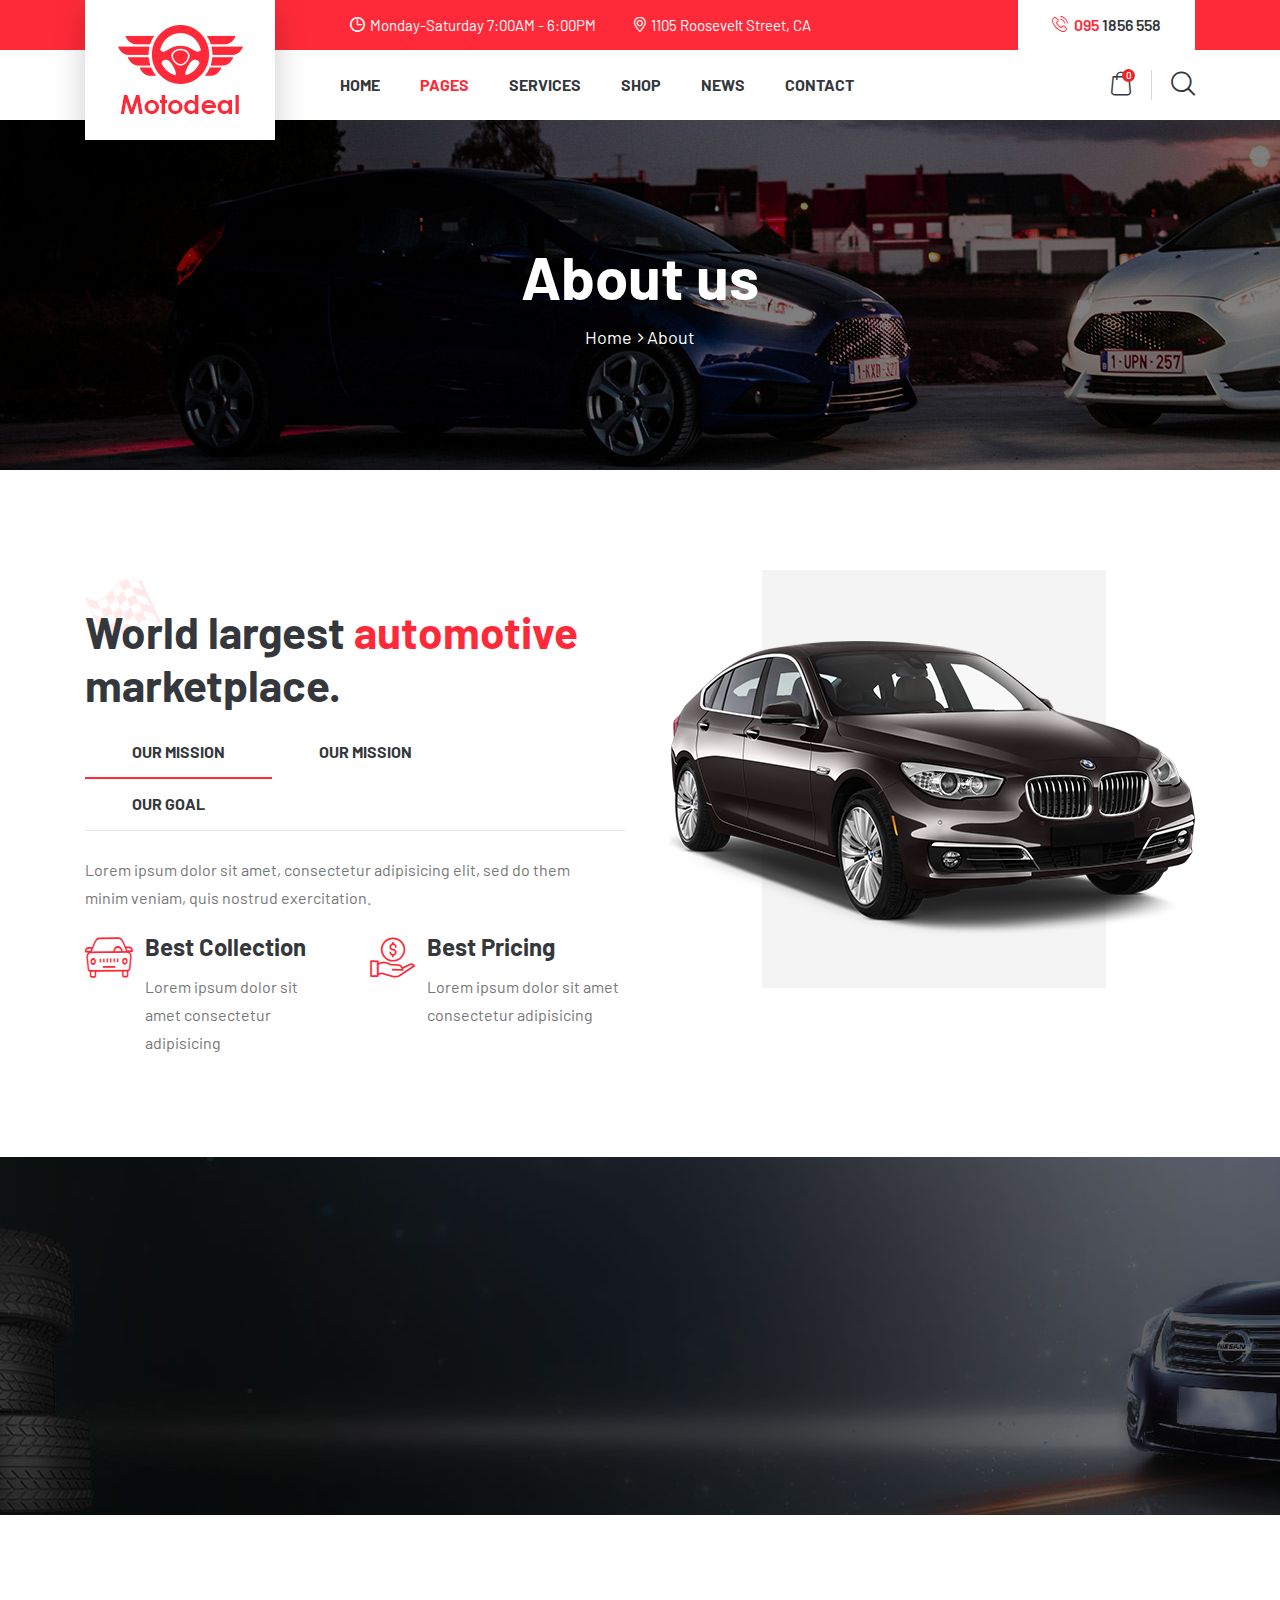
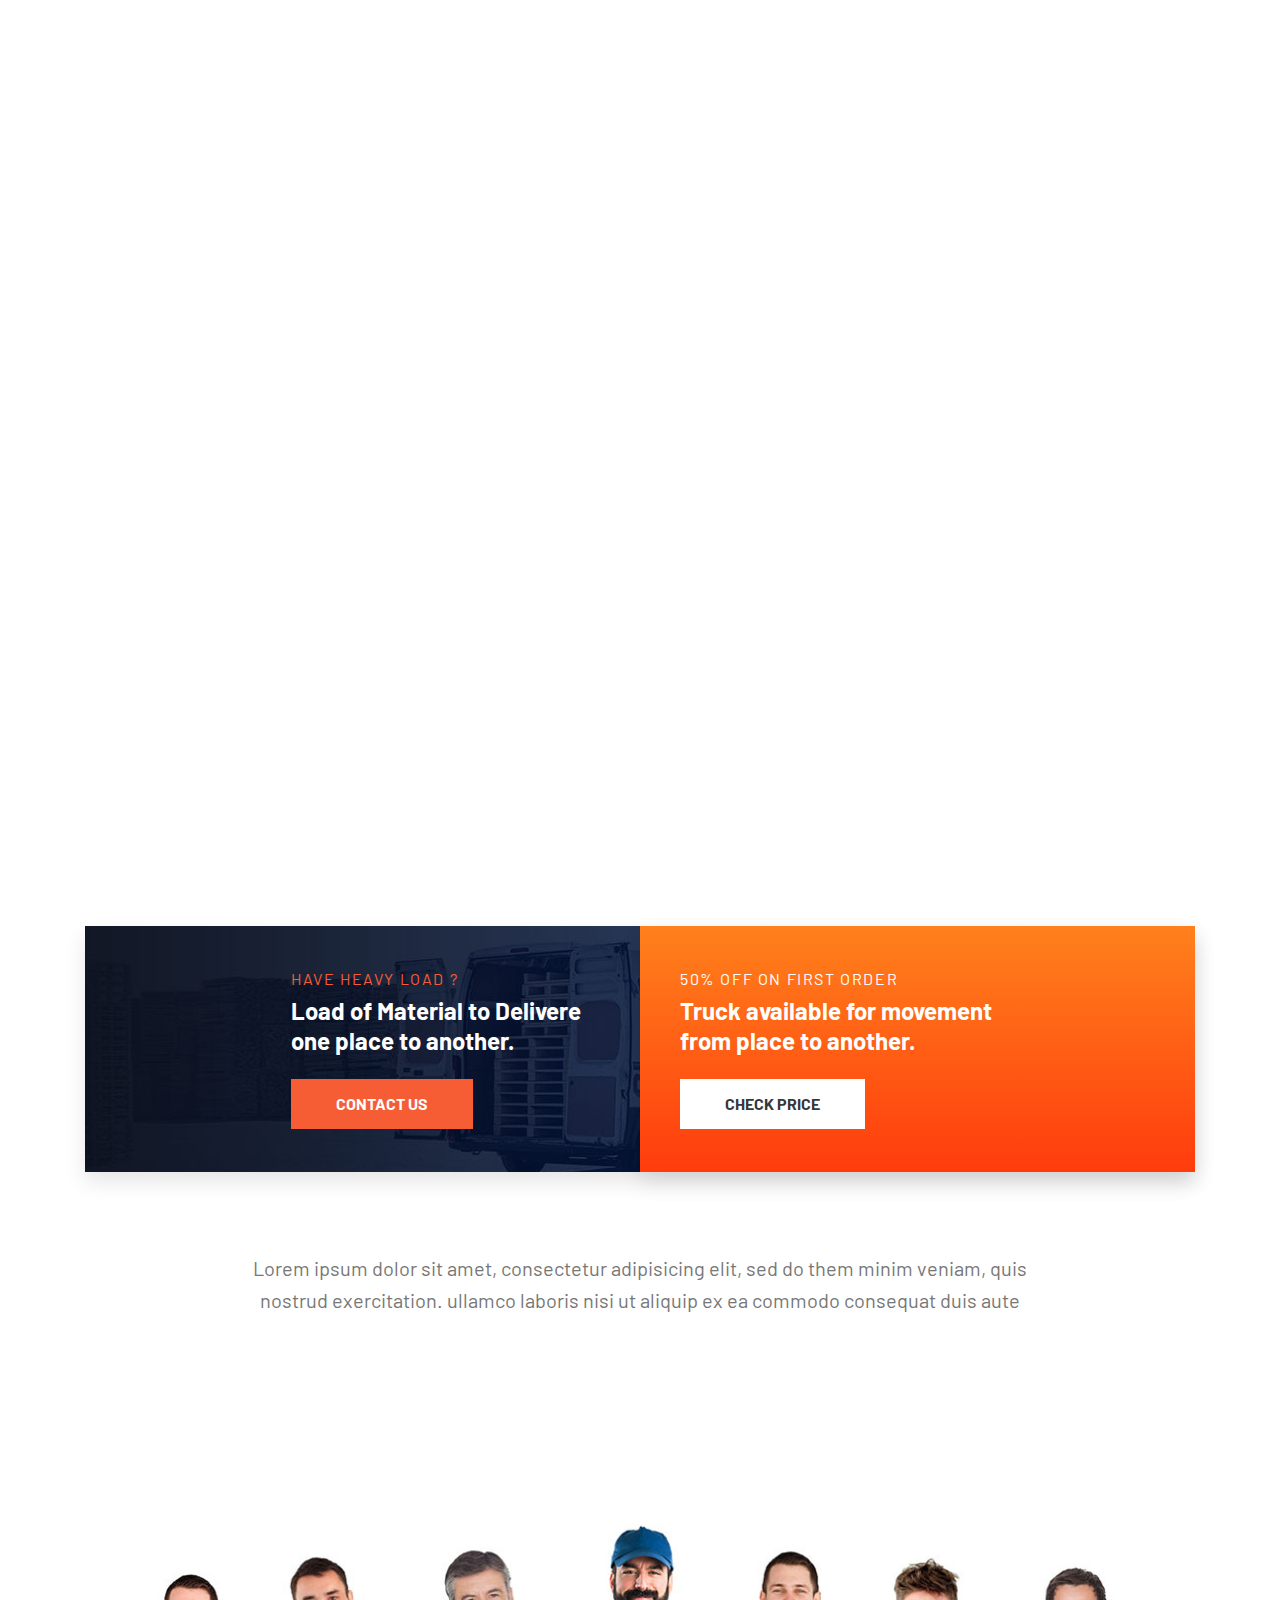
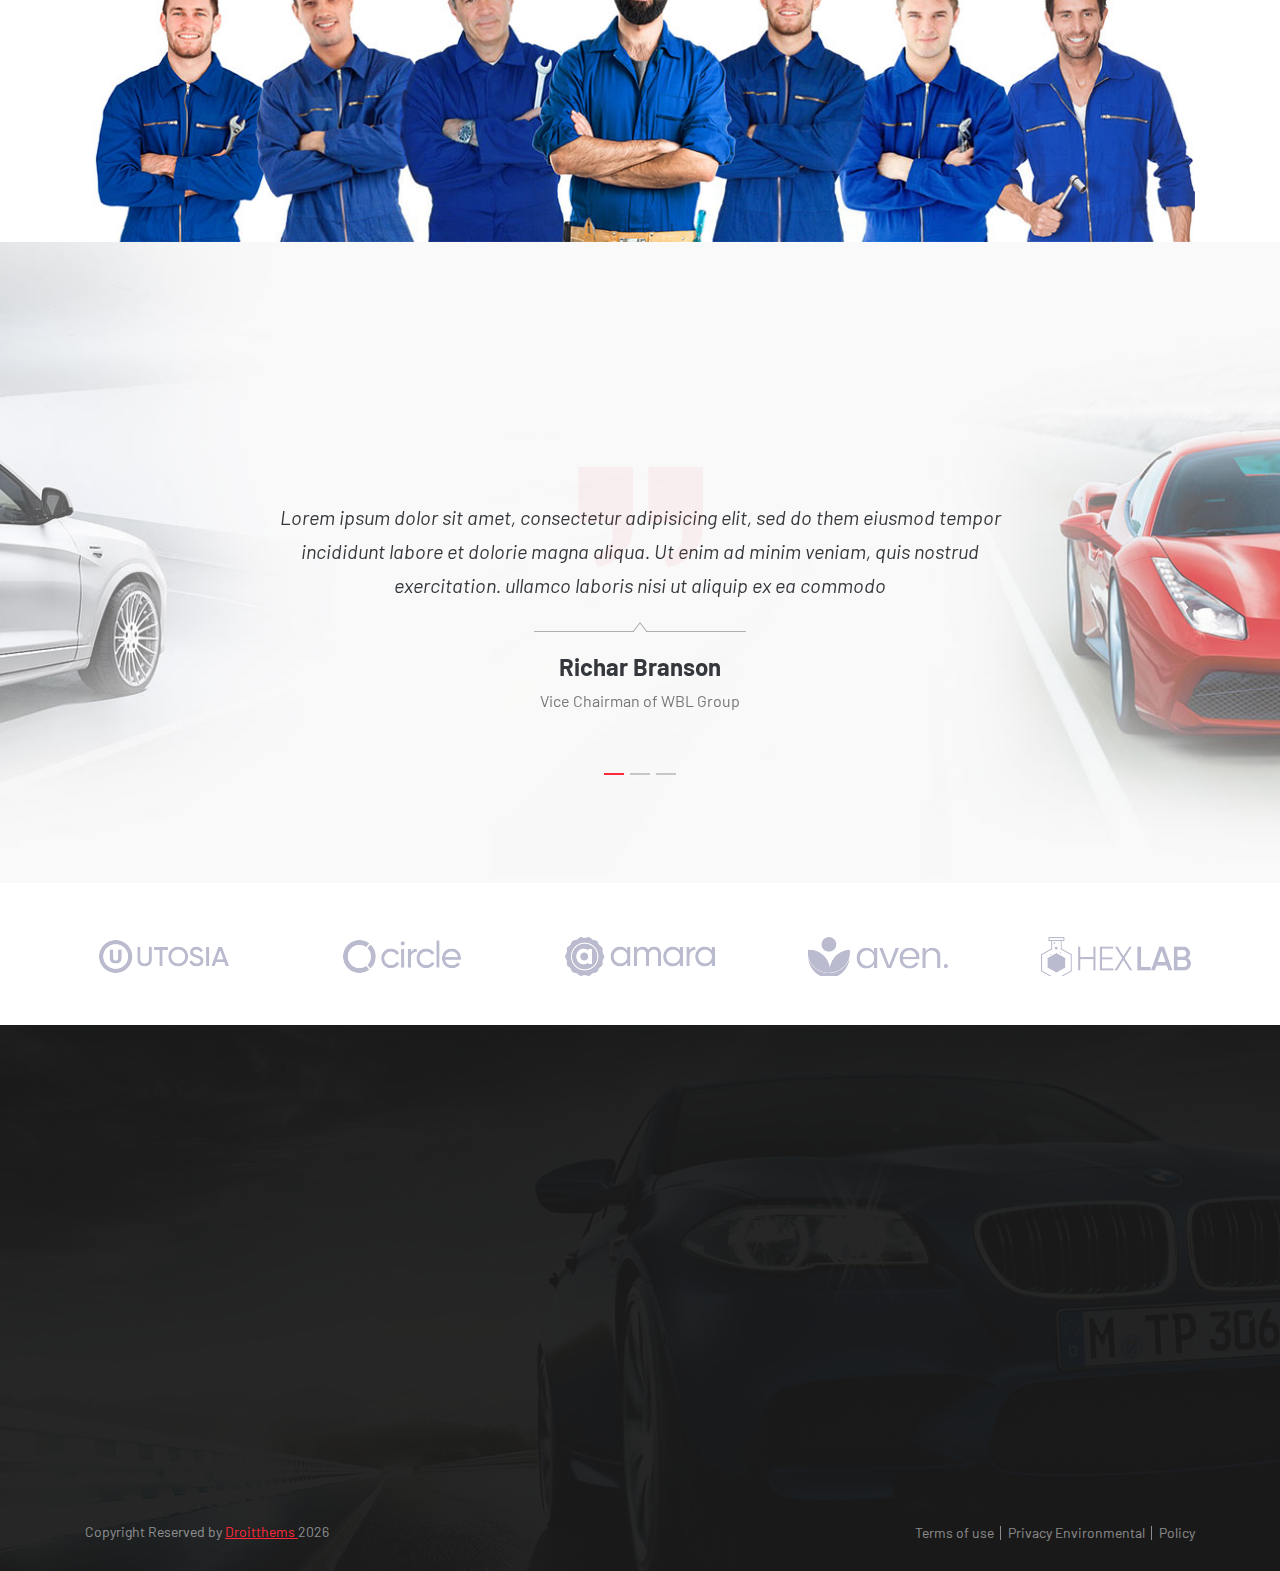
<file: droitthemes.com/html/motodeal/about-us.html>
<!doctype html>
<html lang="en">
    
<!-- Mirrored from droitthemes.com/html/motodeal/about-us.html by HTTrack Website Copier/3.x [XR&CO'2014], Thu, 02 Sep 2021 05:59:00 GMT -->
<head>
        <!-- Required meta tags -->
        <meta charset="utf-8">
        <meta name="viewport" content="width=device-width, initial-scale=1, shrink-to-fit=no">
        <link rel="icon" href="img/favicon-red.png" type="image/png">
        <title>Motodeal</title>
        <!-- Bootstrap CSS -->
        <link rel="stylesheet" href="css/bootstrap.min.css">
        <link rel="stylesheet" href="css/font-awesome.min.css">
        <link rel="stylesheet" href="vendors/icomoon-icon/style.css">
        <link rel="stylesheet" href="vendors/themify-icon/themify-icons.css">
        <!-- Extra Plugin CSS -->
        <link rel="stylesheet" href="vendors/datetimepicker/tempusdominus-bootstrap-4.min.css">
        <link rel="stylesheet" href="vendors/nice-select/css/nice-select.css">
        <link rel="stylesheet" href="vendors/owl-carousel/assets/owl.carousel.min.css">
        <link rel="stylesheet" href="vendors/slick/slick.css">
        <link rel="stylesheet" href="vendors/slick/slick-theme.css">
        <link rel="stylesheet" href="vendors/popup/magnific-popup.css">
        <link rel="stylesheet" href="vendors/animate-css/animate.css">
        
        <!-- main css -->
        <link rel="stylesheet" href="css/style.css">
        <link rel="stylesheet" href="css/responsive.css">
    </head>
    <body data-scroll-animation="true">
        
       <div class="preloader">
        	<div class="main-loader">
			  <span class="loader1"></span>
			  <span class="loader2"></span>
			  <span class="loader3"></span>
			</div>
        </div>
       
        <!--================Header Area =================-->
        <header class="header_area menu_two menu_three">
        	<div class="top_menu">
        		<div class="container">
        			<div class="top_menu_inner d-flex justify-content-between">
        				<div class="left">
        					<p><i class="icon-clock"></i>Monday-Saturday 7:00AM - 6:00PM</p>
        					<p><i class="icon-map_marker"></i>1105 Roosevelt Street, CA</p>
        				</div>
        				<div class="right">
        					<a href="tel:0959867867"><i class="icon-phone1"></i><span>095</span> 1856 558</a>
        				</div>
        			</div>
        		</div>
        	</div>
        	<div class="main_menu">
				<div class="container">
					<nav class="navbar navbar-expand-lg navbar-light bg-light">
						<a class="navbar-brand" href="index.html"><img src="img/logo-budget.png" srcset="img/logo-budget-2x.png 2x" alt="bar"></a>
						<a class="navbar-brand" href="index.html"><img src="img/logo-red.png" srcset="img/logo-red-2x.png 2x" alt="bar"></a>
						<button class="navbar-toggler" type="button" data-toggle="collapse" data-target="#navbarSupportedContent" aria-controls="navbarSupportedContent" aria-expanded="false" aria-label="Toggle navigation">
							<span></span>
						</button>
						<div class="collapse navbar-collapse" id="navbarSupportedContent">
							<ul class="nav navbar-nav menu_nav mr-auto">
								<li class="dropdown mega_menu">
									<a class="dropdown-toggle" data-toggle="dropdown" href="#" role="button" aria-haspopup="true" aria-expanded="false">Home</a>
									<ul class="dropdown-menu">
										<li><a href="budget.html"><img src="img/menu/menu-1.jpg" alt="">Budget Car</a></li>
										<li><a href="luxuary.html"><img src="img/menu/menu-2.jpg" alt="">Luxury Car</a></li>
										<li><a href="classified.html"><img src="img/menu/menu-3.jpg" alt="">Clasified Car</a></li>
										<li><a href="index.html"><img src="img/menu/menu-4.jpg" alt="">Car Rental</a></li>
										<li><a href="taxi-service.html"><img src="img/menu/menu-5.jpg" alt="">Taxi Service</a></li>
										<li><a href="truck.html"><img src="img/menu/menu-6.jpg" alt="">Truck Service</a></li>
										<li><a href="bus.html"><img src="img/menu/menu-7.jpg" alt="">Bus</a></li>
										<li><a href="tractor.html"><img src="img/menu/menu-8.jpg" alt="">Special Vehicles</a></li>
										<li><a href="bike.html"><img src="img/menu/menu-9.jpg" alt="">Motor Bike</a></li>
										<li><a href="car-repair.html"><img src="img/menu/menu-10.jpg" alt="">Car Repair</a></li>
										<li><a href="yacht.html"><img src="img/menu/menu-11.jpg" alt="">Yatch & Boat</a></li>
									</ul>
								</li>
								<li class="dropdown submenu active">
									<a class="dropdown-toggle" data-toggle="dropdown" href="#" role="button" aria-haspopup="true" aria-expanded="false">Pages</a>
									<ul class="dropdown-menu">
										<li><a href="about-us.html">About</a></li>
										<li class="dropdown submenu">
											<a class="dropdown-toggle" data-toggle="dropdown" href="#" role="button" aria-haspopup="true" aria-expanded="false">Compare <i class="ti-angle-right"></i></a>
											<ul class="dropdown-menu">
												<li><a href="compare-car-step-1.html">Compare car</a></li>
												<li><a href="compare-car-step-2.html">Compare Details</a></li>
											</ul>
										</li>
										<li class="dropdown submenu">
											<a class="dropdown-toggle" data-toggle="dropdown" href="#" role="button" aria-haspopup="true" aria-expanded="false">Dealer <i class="ti-angle-right"></i></a>
											<ul class="dropdown-menu">
												<li><a href="find-dealer.html">Find Dealer</a></li>
												<li><a href="find-dealer-details.html">Dealer Details</a></li>
											</ul>
										</li>
										<li><a href="finance-calculator.html">Finance Calculator</a></li>
										<li><a href="faq.html">FAQ's</a></li>
										<li><a href="testimonials.html">Testimonials</a></li>
										<li><a href="sing-up.html">Sign up</a></li>
										<li><a href="sing-in.html">Sign in</a></li>
									</ul>
								</li>
								<li class="dropdown submenu">
									<a class="dropdown-toggle" data-toggle="dropdown" href="#" role="button" aria-haspopup="true" aria-expanded="false">Services</a>
									<ul class="dropdown-menu">
										<li><a href="service-1.html">Service 01</a></li>
										<li><a href="service-2.html">Service 02</a></li>
										<li><a href="service-3.html">Service 03</a></li>
										<li><a href="service-details.html">Service Details</a></li>
									</ul>
								</li>
								<li class="dropdown submenu">
									<a class="dropdown-toggle" data-toggle="dropdown" href="#" role="button" aria-haspopup="true" aria-expanded="false">Shop</a>
									<ul class="dropdown-menu">
										<li><a href="shop.html">Shop</a></li>
										<li><a href="shop-list.html">Shop List</a></li>
										<li><a href="product-details.html">Product Details</a></li>
										<li><a href="cart.html">Cart</a></li>
										<li><a href="checkout.html">Checkout</a></li>
									</ul>
								</li>
								<li class="dropdown submenu">
									<a class="dropdown-toggle" data-toggle="dropdown" href="#" role="button" aria-haspopup="true" aria-expanded="false">News</a>
									<ul class="dropdown-menu">
										<li><a href="blog.html">Blog List</a></li>
										<li><a href="blog-grid.html">Blog Grid</a></li>
										<li><a href="single-blog.html">Blog details</a></li>
									</ul>
								</li>
								<li><a href="contact.html">Contact</a></li>
							</ul>
							<ul class="nav navbar-nav navbar-right">
								<li class="search_icon"><a class="cart cart_bag_btn" href="#"><i class="icon-bag"></i></a></li>
								<li class="search_icon"><a class="search popup-with-zoom-anim" href="#test-search"><i class="icon-search1"></i></a></li>
							</ul>
						</div>
					</nav>
				</div>
			</div>
        </header>
        <!--================End Footer Area =================-->
        
        <!--================Breadcrumb Area =================-->
        <section class="breadcrumb_area" style="background: url(img/breadcrumb/breadcrumb-bg.jpg)">
        	<div class="container">
        		<div class="breadcrumb_inner">
        			<h3>About us</h3>
        			<div class="link">
        				<a href="#">Home</a>
        				<a href="#">About</a>
        			</div>
        		</div>
        	</div>
        </section>
        <!--================End Breadcrumb Area =================-->
        
        <!--================Market Area =================-->
        <section class="auto_market_area p_100">
        	<div class="container">
        		<div class="row market_inner">
        			<div class="col-lg-6">
        				<div class="market_text">
        					<h3><img src="img/icon/flag-2.png" alt="">World largest <span>automotive</span> marketplace.</h3>
        					<ul class="nav nav-tabs" id="myTab" role="tablist">
        						<li class="nav-item">
        							<a class="nav-link active" id="home-tab" data-toggle="tab" href="#home" role="tab" aria-controls="home" aria-selected="true">Our Mission</a>
        						</li>
        						<li class="nav-item">
        							<a class="nav-link" id="profile-tab" data-toggle="tab" href="#profile" role="tab" aria-controls="profile" aria-selected="false">Our Mission</a>
        						</li>
        						<li class="nav-item">
        							<a class="nav-link" id="contact-tab" data-toggle="tab" href="#contact" role="tab" aria-controls="contact" aria-selected="false">Our Goal</a>
        						</li>
        					</ul>
        					<div class="tab-content" id="myTabContent">
        						<div class="tab-pane fade show active" id="home" role="tabpanel" aria-labelledby="home-tab">
        							<p>Lorem ipsum dolor sit amet, consectetur adipisicing elit, sed do them minim veniam, quis nostrud exercitation.</p>
        							<div class="row">
        								<div class="col-sm-6">
        									<div class="media">
        										<div class="d-flex">
        											<i class="icon-car_2"></i>
        										</div>
        										<div class="media-body">
        											<h4>Best Collection</h4>
        											<p>Lorem ipsum dolor sit amet consectetur adipisicing </p>
        										</div>
        									</div>
        								</div>
        								<div class="col-sm-6">
        									<div class="media">
        										<div class="d-flex">
        											<i class="icon-pricing"></i>
        										</div>
        										<div class="media-body">
        											<h4>Best Pricing</h4>
        											<p>Lorem ipsum dolor sit amet consectetur adipisicing </p>
        										</div>
        									</div>
        								</div>
        							</div>
        						</div>
        						<div class="tab-pane fade" id="profile" role="tabpanel" aria-labelledby="profile-tab">
        							<p>Lorem ipsum dolor sit amet, consectetur adipisicing elit, sed do them minim veniam, quis nostrud exercitation.</p>
        							<p>Lorem ipsum dolor sit amet, consectetur adipisicing elit, sed do them minim veniam, quis nostrud exercitation.</p>
        						</div>
        						<div class="tab-pane fade" id="contact" role="tabpanel" aria-labelledby="contact-tab">
        							<p>Lorem ipsum dolor sit amet, consectetur adipisicing elit, sed do them minim veniam, quis nostrud exercitation.</p>
        							<p>Lorem ipsum dolor sit amet, consectetur adipisicing elit, sed do them minim veniam, quis nostrud exercitation.</p>
        						</div>
        					</div>
        				</div>
        			</div>
        			<div class="col-lg-6">
        				<div class="market_image">
        					<img class="img-fluid" src="img/market-car-1.png" alt="">
        				</div>
        			</div>
        		</div>
        	</div>
        </section>
        <!--================End Market Area =================-->
        
        <!--================Budget Feature Area =================-->
        <section class="budget_feaute_area">
        	<div class="container">
        		<div class="row b_feature_inner">
        			<div class="col-lg-3 col-sm-6">
        				<div class="b_f_item wow animated fadeInLeft" data-wow-delay="0.2s">
        					<div class="icon">
        						<i class="icon-free_delivery"></i>
        					</div>
        					<a href="#"><h4>Free Shipping</h4></a>
        					<p>Lorem ipsum dolor sit amet after consectetur adipisicing</p>
        				</div>
        			</div>
        			<div class="col-lg-3 col-sm-6">
        				<div class="b_f_item wow animated fadeInLeft" data-wow-delay="0.4s">
        					<div class="icon">
        						<i class="icon-setting"></i>
        					</div>
        					<a href="#"><h4>5 Free Servicing</h4></a>
        					<p>Lorem ipsum dolor sit amet after consectetur adipisicing</p>
        				</div>
        			</div>
        			<div class="col-lg-3 col-sm-6">
        				<div class="b_f_item wow animated fadeInLeft" data-wow-delay="0.6s">
        					<div class="icon">
        						<i class="icon-support1"></i>
        					</div>
        					<a href="#"><h4>24/7 Help Center</h4></a>
        					<p>Lorem ipsum dolor sit amet after consectetur adipisicing</p>
        				</div>
        			</div>
        			<div class="col-lg-3 col-sm-6">
        				<div class="b_f_item wow animated fadeInLeft" data-wow-delay="0.8s">
        					<div class="icon">
        						<i class="icon-gist"></i>
        					</div>
        					<a href="#"><h4>Sure Gift Packs</h4></a>
        					<p>Lorem ipsum dolor sit amet after consectetur adipisicing</p>
        				</div>
        			</div>
        		</div>
        	</div>
        </section>
        <!--================End Budget Feature Area =================-->
        
        <!--================Team Area =================-->
        <section class="our_team_area p_100">
        	<div class="container">
        		<div class="flag_center_title wow animated fadeInUp" data-wow-delay="0.2s">
        			<h2><img src="img/icon/flag-2.png" alt="">Expert People</h2>
        		</div>
        		<div class="team_inner row">
        			<div class="col-lg-3 col-md-4 col-sm-6 wow animated fadeInUp" data-wow-delay="0.2s">
        				<div class="team_item">
        					<div class="people_img">
        						<img class="img-fluid" src="img/team/team-1.jpg" alt="">
        						<ul class="nav justify-content-center">
        							<li><a href="#"><i class="fa fa-dribbble"></i></a></li>
        							<li><a href="#"><i class="fa fa-google-plus"></i></a></li>
        							<li><a href="#"><i class="fa fa-facebook"></i></a></li>
        							<li><a href="#"><i class="fa fa-twitter"></i></a></li>
        						</ul>
        					</div>
        					<div class="people_text">
        						<a href="#"><h4>Robert Brandon</h4></a>
        						<p>CEO & Founder</p>
        					</div>
        				</div>
        			</div>
        			<div class="col-lg-3 col-md-4 col-sm-6 wow animated fadeInUp" data-wow-delay="0.4s">
        				<div class="team_item">
        					<div class="people_img">
        						<img class="img-fluid" src="img/team/team-2.jpg" alt="">
        						<ul class="nav justify-content-center">
        							<li><a href="#"><i class="fa fa-dribbble"></i></a></li>
        							<li><a href="#"><i class="fa fa-google-plus"></i></a></li>
        							<li><a href="#"><i class="fa fa-facebook"></i></a></li>
        							<li><a href="#"><i class="fa fa-twitter"></i></a></li>
        						</ul>
        					</div>
        					<div class="people_text">
        						<a href="#"><h4>Fablo Escober</h4></a>
        						<p>Head of Design</p>
        					</div>
        				</div>
        			</div>
        			<div class="col-lg-3 col-md-4 col-sm-6 wow animated fadeInUp" data-wow-delay="0.6s">
        				<div class="team_item">
        					<div class="people_img">
        						<img class="img-fluid" src="img/team/team-3.jpg" alt="">
        						<ul class="nav justify-content-center">
        							<li><a href="#"><i class="fa fa-dribbble"></i></a></li>
        							<li><a href="#"><i class="fa fa-google-plus"></i></a></li>
        							<li><a href="#"><i class="fa fa-facebook"></i></a></li>
        							<li><a href="#"><i class="fa fa-twitter"></i></a></li>
        						</ul>
        					</div>
        					<div class="people_text">
        						<a href="#"><h4>Daniel Statham</h4></a>
        						<p>Cheif Mechanic</p>
        					</div>
        				</div>
        			</div>
        			<div class="col-lg-3 col-md-4 col-sm-6 wow animated fadeInUp" data-wow-delay="0.8s">
        				<div class="team_item">
        					<div class="people_img">
        						<img class="img-fluid" src="img/team/team-4.jpg" alt="">
        						<ul class="nav justify-content-center">
        							<li><a href="#"><i class="fa fa-dribbble"></i></a></li>
        							<li><a href="#"><i class="fa fa-google-plus"></i></a></li>
        							<li><a href="#"><i class="fa fa-facebook"></i></a></li>
        							<li><a href="#"><i class="fa fa-twitter"></i></a></li>
        						</ul>
        					</div>
        					<div class="people_text">
        						<a href="#"><h4>Albert Dominos</h4></a>
        						<p>CEO & Founder</p>
        					</div>
        				</div>
        			</div>
        			<div class="col-lg-3 col-md-4 col-sm-6 wow animated fadeInUp" data-wow-delay="1s">
        				<div class="team_item">
        					<div class="people_img">
        						<img class="img-fluid" src="img/team/team-1.jpg" alt="">
        						<ul class="nav justify-content-center">
        							<li><a href="#"><i class="fa fa-dribbble"></i></a></li>
        							<li><a href="#"><i class="fa fa-google-plus"></i></a></li>
        							<li><a href="#"><i class="fa fa-facebook"></i></a></li>
        							<li><a href="#"><i class="fa fa-twitter"></i></a></li>
        						</ul>
        					</div>
        					<div class="people_text">
        						<a href="#"><h4>Robert Brandon</h4></a>
        						<p>CEO & Founder</p>
        					</div>
        				</div>
        			</div>
        			<div class="col-lg-3 col-md-4 col-sm-6 wow animated fadeInUp" data-wow-delay="1.2s">
        				<div class="team_item">
        					<div class="people_img">
        						<img class="img-fluid" src="img/team/team-2.jpg" alt="">
        						<ul class="nav justify-content-center">
        							<li><a href="#"><i class="fa fa-dribbble"></i></a></li>
        							<li><a href="#"><i class="fa fa-google-plus"></i></a></li>
        							<li><a href="#"><i class="fa fa-facebook"></i></a></li>
        							<li><a href="#"><i class="fa fa-twitter"></i></a></li>
        						</ul>
        					</div>
        					<div class="people_text">
        						<a href="#"><h4>Fablo Escober</h4></a>
        						<p>Head of Design</p>
        					</div>
        				</div>
        			</div>
        			<div class="col-lg-3 col-md-4 col-sm-6 wow animated fadeInUp" data-wow-delay="1.3s">
        				<div class="team_item">
        					<div class="people_img">
        						<img class="img-fluid" src="img/team/team-3.jpg" alt="">
        						<ul class="nav justify-content-center">
        							<li><a href="#"><i class="fa fa-dribbble"></i></a></li>
        							<li><a href="#"><i class="fa fa-google-plus"></i></a></li>
        							<li><a href="#"><i class="fa fa-facebook"></i></a></li>
        							<li><a href="#"><i class="fa fa-twitter"></i></a></li>
        						</ul>
        					</div>
        					<div class="people_text">
        						<a href="#"><h4>Daniel Statham</h4></a>
        						<p>Cheif Mechanic</p>
        					</div>
        				</div>
        			</div>
        			<div class="col-lg-3 col-md-4 col-sm-6 wow animated fadeInUp" data-wow-delay="1.4s">
        				<div class="team_item">
        					<div class="people_img">
        						<img class="img-fluid" src="img/team/team-4.jpg" alt="">
        						<ul class="nav justify-content-center">
        							<li><a href="#"><i class="fa fa-dribbble"></i></a></li>
        							<li><a href="#"><i class="fa fa-google-plus"></i></a></li>
        							<li><a href="#"><i class="fa fa-facebook"></i></a></li>
        							<li><a href="#"><i class="fa fa-twitter"></i></a></li>
        						</ul>
        					</div>
        					<div class="people_text">
        						<a href="#"><h4>Albert Dominos</h4></a>
        						<p>CEO & Founder</p>
        					</div>
        				</div>
        			</div>
        		</div>
        	</div>
        </section>
        <!--================End Team Area =================-->
        
        <!--================Truck Check Area =================-->
        <section class="truck_check ab_truck">
        	<div class="container">
        		<div class="truck_check_inner row m0">
        			<div class="col-lg-6 p-0">
        				<div class="truck_check_left">
        					<img class="wow animated fadeIn" data-wow-delay="0.2s" src="img/truck-check-1.png" alt="">
        					<h6>Have Heavy Load ?</h6>
        					<h4>Load of Material to Delivere one place to another.</h4>
        					<a class="main_btn orange" href="#">Contact us</a>
        				</div>
        			</div>
        			<div class="col-lg-6 p-0">
        				<div class="truck_check_right">
        					<img class="wow animated fadeIn" data-wow-delay="0.2s" src="img/truck-check-2.png" alt="">
        					<h6>50% off on first order</h6>
        					<h4>Truck available for movement from place to another.</h4>
        					<a class="main_btn" href="#">Check Price</a>
        				</div>
        			</div>
        		</div>
        		<p></p>
        	</div>
        </section>
        <!--================End Truck Check Area =================-->
        
        <!--================Car About Area =================-->
        <section class="car_about_area yacht_dubble_img about_counter">
        	<div class="container">
        		<p class="single_text">Lorem ipsum dolor sit amet, consectetur adipisicing elit, sed do them minim veniam, quis nostrud exercitation. ullamco laboris nisi ut aliquip ex ea commodo consequat duis aute</p>
        		<div class="row counter_inner">
        			<div class="col-lg-3 col-sm-6 wow animated fadeInUp" data-wow-delay="0.2s">
        				<div class="counter_item">
        					<h4><span class="counter">2,505</span>+</h4>
        					<h6>Yacht For Sale</h6>
        				</div>
        			</div>
        			<div class="col-lg-3 col-sm-6 wow animated fadeInUp" data-wow-delay="0.4s">
        				<div class="counter_item">
        					<h4><span class="counter">500</span>+</h4>
        					<h6>Global Customers</h6>
        				</div>
        			</div>
        			<div class="col-lg-3 col-sm-6 wow animated fadeInUp" data-wow-delay="0.6s">
        				<div class="counter_item">
        					<h4><span class="counter">30</span>+</h4>
        					<h6>Service Centers</h6>
        				</div>
        			</div>
        			<div class="col-lg-3 col-sm-6 wow animated fadeInUp" data-wow-delay="0.8s">
        				<div class="counter_item">
        					<h4><span class="counter">203</span>+</h4>
        					<h6>Empolyees</h6>
        				</div>
        			</div>
        		</div>
        		<div class="counter_person">
        			<img class="img-fluid" src="img/counter-person.jpg" alt="">
        		</div>
        	</div>
        </section>
        <!--================End Car About Area =================-->
        
        <!--================Client Feedback Area =================-->
        <section class="client_feedback_area p_100">
        	<div class="container">
        		<div class="flag_center_title wow animated fadeInUp" data-wow-delay="0.2s">
        			<h2><img src="img/icon/flag-2.png" alt="">Clients Feedback</h2>
        		</div>
        		<div class="client_slider owl-carousel">
        			<div class="item">
        				<div class="client_item">
        					<p>Lorem ipsum dolor sit amet, consectetur adipisicing elit, sed do them eiusmod tempor incididunt labore et dolorie magna aliqua. Ut enim ad minim veniam, quis nostrud exercitation. ullamco laboris nisi ut aliquip ex ea commodo</p>
        					<h4>Richar Branson</h4>
        					<h5>Vice Chairman of WBL Group</h5>
        				</div>
        			</div>
        			<div class="item">
        				<div class="client_item">
        					<p>Lorem ipsum dolor sit amet, consectetur adipisicing elit, sed do them eiusmod tempor incididunt labore et dolorie magna aliqua. Ut enim ad minim veniam, quis nostrud exercitation. ullamco laboris nisi ut aliquip ex ea commodo</p>
        					<h4>Richar Branson</h4>
        					<h5>Vice Chairman of WBL Group</h5>
        				</div>
        			</div>
        			<div class="item">
        				<div class="client_item">
        					<p>Lorem ipsum dolor sit amet, consectetur adipisicing elit, sed do them eiusmod tempor incididunt labore et dolorie magna aliqua. Ut enim ad minim veniam, quis nostrud exercitation. ullamco laboris nisi ut aliquip ex ea commodo</p>
        					<h4>Richar Branson</h4>
        					<h5>Vice Chairman of WBL Group</h5>
        				</div>
        			</div>
        		</div>
        	</div>
        </section>
        <!--================End Client Feedback Area =================-->
        
        <!--================Client Logo Slider Area =================-->
        <section class="client_logo_slider_area border_none">
        	<div class="container">
        		<div class="client_logo_slider owl-carousel">
        			<div class="item">
        				<img src="img/client-logo/client-log-1.png" alt="">
        			</div>
        			<div class="item">
        				<img src="img/client-logo/client-log-2.png" alt="">
        			</div>
        			<div class="item">
        				<img src="img/client-logo/client-log-3.png" alt="">
        			</div>
        			<div class="item">
        				<img src="img/client-logo/client-log-4.png" alt="">
        			</div>
        			<div class="item">
        				<img src="img/client-logo/client-log-5.png" alt="">
        			</div>
        		</div>
        	</div>
        </section>
        <!--================End Client Logo Slider Area =================-->
        
        <!--================Footer Area =================-->
        <footer class="footer_area red_footer_area ab_footer">
        	<div class="footer_widgets">
        		<div class="container">
        			<div class="row f_widgets_inner">
        				<div class="col-lg-3 col-sm-6 wow animated fadeInUp" data-wow-delay="0.2s">
        					<aside class="f_widget about_widget">
        						<a class="f_logo" href="index.html"><img src="img/repair-logo.png" srcset="img/repair-logo-2x.png 2x" alt="bar"></a>
        						<p><i class="icon-map_marker_2" aria-hidden="true"></i> Wave, Via Habro Derennio 22/b 52100 Arezzo, Italy</p>
        						<a href="mailto:ask@example.com"><i class="icon-envelop_2" aria-hidden="true"></i> ask@example.com</a>
        						<a href="tel:0951856558"><i class="icon-phone_2" aria-hidden="true"></i> 095 1856 558 (Toll Free)</a>
        					</aside>
        				</div>
        				<div class="col-lg-2 col-sm-6 wow animated fadeInUp" data-wow-delay="0.4s">
        					<aside class="f_widget link_widget">
        						<div class="f_title">
        							<h3>Our info</h3>
        						</div>
        						<ul class="nav flex-column">
        							<li><a href="#">About us</a></li>
        							<li><a href="#">Our Services</a></li>
        							<li><a href="#">Our Shop</a></li>
        							<li><a href="#">Blog</a></li>
        							<li><a href="#">Contact us</a></li>
        						</ul>
        					</aside>
        				</div>
        				<div class="col-lg-3 col-sm-6 wow animated fadeInUp" data-wow-delay="0.6s">
        					<aside class="f_widget link_widget">
        						<div class="f_title">
        							<h3>Quick Link</h3>
        						</div>
        						<ul class="nav flex-column">
        							<li><a href="#">Private Policy</a></li>
        							<li><a href="#">Team & Conditions</a></li>
        							<li><a href="#">Copyright Notification</a></li>
        							<li><a href="#">Private Policy</a></li>
        							<li><a href="#">Team & Conditions</a></li>
        						</ul>
        					</aside>
        				</div>
        				<div class="col-lg-4 col-sm-6 wow animated fadeInUp" data-wow-delay="0.8s">
        					<aside class="f_widget subscribe_widget">
        						<div class="f_title">
        							<h3>Subscribe us</h3>
        						</div>
								<div class="input-group">
									<input type="text" class="form-control" placeholder="Your email">
									<div class="input-group-append">
										<button class="btn btn-outline-secondary red" type="button" id="button-addon2"><i class="icon-arrow_3"></i></button>
									</div>
								</div>
       							<ul class="nav">
       								<li><a href="#"><i class="fa fa-facebook"></i></a></li>
       								<li><a href="#"><i class="fa fa-youtube"></i></a></li>
       								<li><a href="#"><i class="fa fa-twitter"></i></a></li>
       								<li><a href="#"><i class="fa fa-google-plus"></i></a></li>
       							</ul>
        					</aside>
        				</div>
        			</div>
        		</div>
        	</div>
        	<div class="footer_card wow animated fadeIn" data-wow-delay="0.4s">
        		<div class="container">
        			<div class="f_card_inner d-flex justify-content-between">
        				<div class="left">
        					<p>Lorem ipsum dolor sit amet, consectetur adipisicing elit sed them eiusmod tempor<br /> incididunt labore et dolorie magna aliqua.</p>
        				</div>
        				<div class="right">
        					<ul class="nav">
        						<li><a href="#"><img src="img/icon/card-1.png" alt=""></a></li>
        						<li><a href="#"><img src="img/icon/card-2.png" alt=""></a></li>
        						<li><a href="#"><img src="img/icon/card-3.png" alt=""></a></li>
        						<li><a href="#"><img src="img/icon/card-4.png" alt=""></a></li>
        					</ul>
        				</div>
        			</div>
        		</div>
        	</div>
        	<div class="footer_copyright">
        		<div class="container">
        			<div class="copyright_inner d-flex justify-content-between">
        				<div class="left">
        					<p>Copyright Reserved by <a href="index.html">Droitthems </a> <script>document.write(new Date().getFullYear());</script></p>
        				</div>
        				<div class="right">
        					<ul class="nav">
        						<li><a href="#">Terms of use</a></li>
        						<li><a href="#">Privacy Environmental</a></li>
        						<li><a href="#">Policy</a></li>
        					</ul>
        				</div>
        			</div>
        		</div>
        	</div>
        </footer>
        <!--================End Footer Area =================-->
        
        
        <!--================Cart Sidebar Area =================-->
        <div class="cart_sidebar">
        	<div class="cart_sidebar_inner">
        		<div class="sidebar_top">
        			<div class="top_bar d-flex justify-content-between">
        				<h3>Shopping Cart</h3>
        				<div class="cart_close_btn">
        					<p>Close <i class="ti-minus"></i></p>
        				</div>
        			</div>
        			<div class="cart_side_list">
        				<div class="media">
							<div class="d-flex"><img src="img/product/cart-details/cart-1.jpg" alt=""></div>
							<div class="media-body">
								<h4>Smart light wood edition</h4>
								<p>1 x <span>$40.00</span></p>
								<i class="ti-close"></i>
							</div>
						</div>
						<div class="media">
							<div class="d-flex"><img src="img/product/cart-details/cart-1.jpg" alt=""></div>
							<div class="media-body">
								<h4>Smart light wood edition</h4>
								<p>1 x <span>$40.00</span></p>
								<i class="ti-close"></i>
							</div>
						</div>
        			</div>
        		</div>
        		<div class="sidebar_bottom">
        			<h5>Sub Total</h5>
        			<h6>$200.00</h6>
        			<a class="main_btn red border" href="#">View Cart</a>
        			<a class="main_btn red" href="#">Checkout</a>
        		</div>
        	</div>
        </div>
        <!--================End Cart Sidebar Area =================-->
        
        <!--================Search Box Area =================-->
        <div class="search_area zoom-anim-dialog mfp-hide" id="test-search">
            <div class="search_box_inner">
                <h3>Search</h3>
                <div class="input-group">
                    <input type="text" class="form-control" placeholder="Enter search keywords">
                    <span class="input-group-btn">
                        <button class="btn btn-default" type="button"><i class="icon icon-Search"></i></button>
                    </span>
                </div>
            </div>
        </div>
        <!--================End Search Box Area =================-->
        
        
        
        
        
        <!-- Optional JavaScript -->
        <!-- jQuery first, then Popper.js, then Bootstrap JS -->
        <script src="js/jquery-3.4.1.min.js"></script>
        <script src="js/popper.min.js"></script>
        <script src="js/bootstrap.min.js"></script>
       
        <!-- Extra Plugin js -->
        <script src="vendors/datetimepicker/moment.js"></script>
        <script src="vendors/datetimepicker/tempusdominus-bootstrap-4.min.js"></script>
        <script src="vendors/nice-select/js/jquery.nice-select.min.js"></script>
        <script src="vendors/owl-carousel/owl.carousel.min.js"></script>
        <script src="vendors/isotope/imagesloaded.pkgd.min.js"></script>
        <script src="vendors/isotope/isotope.pkgd.min.js"></script>
        <script src="vendors/slick/slick.min.js"></script>
        <script src="vendors/counter-up/jquery.waypoints.min.js"></script>
        <script src="vendors/counter-up/jquery.counterup.min.js"></script>
        <script src="vendors/popup/jquery.magnific-popup.min.js"></script>
        <script src="vendors/animate-css/wow.min.js"></script>
        
        <script src="js/theme-dist.js"></script>
    </body>

<!-- Mirrored from droitthemes.com/html/motodeal/about-us.html by HTTrack Website Copier/3.x [XR&CO'2014], Thu, 02 Sep 2021 05:59:07 GMT -->
</html>
</file>
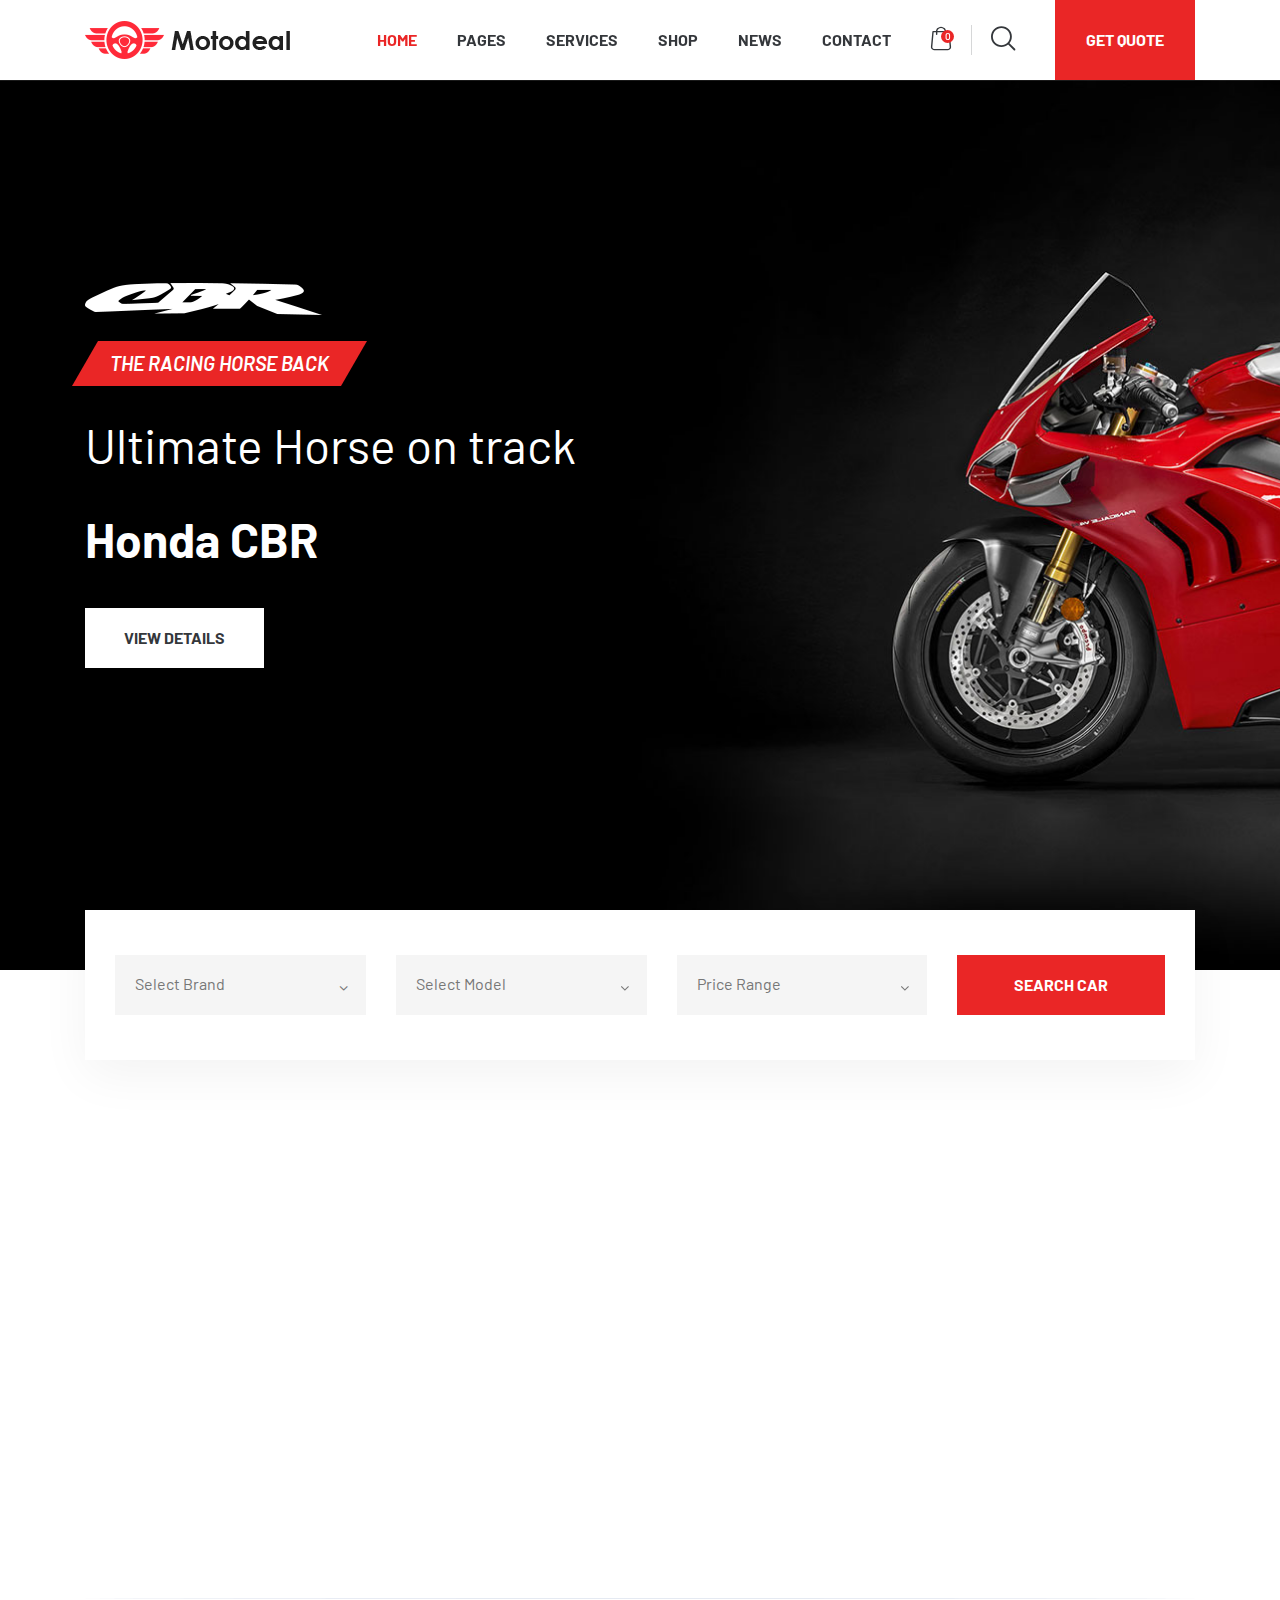
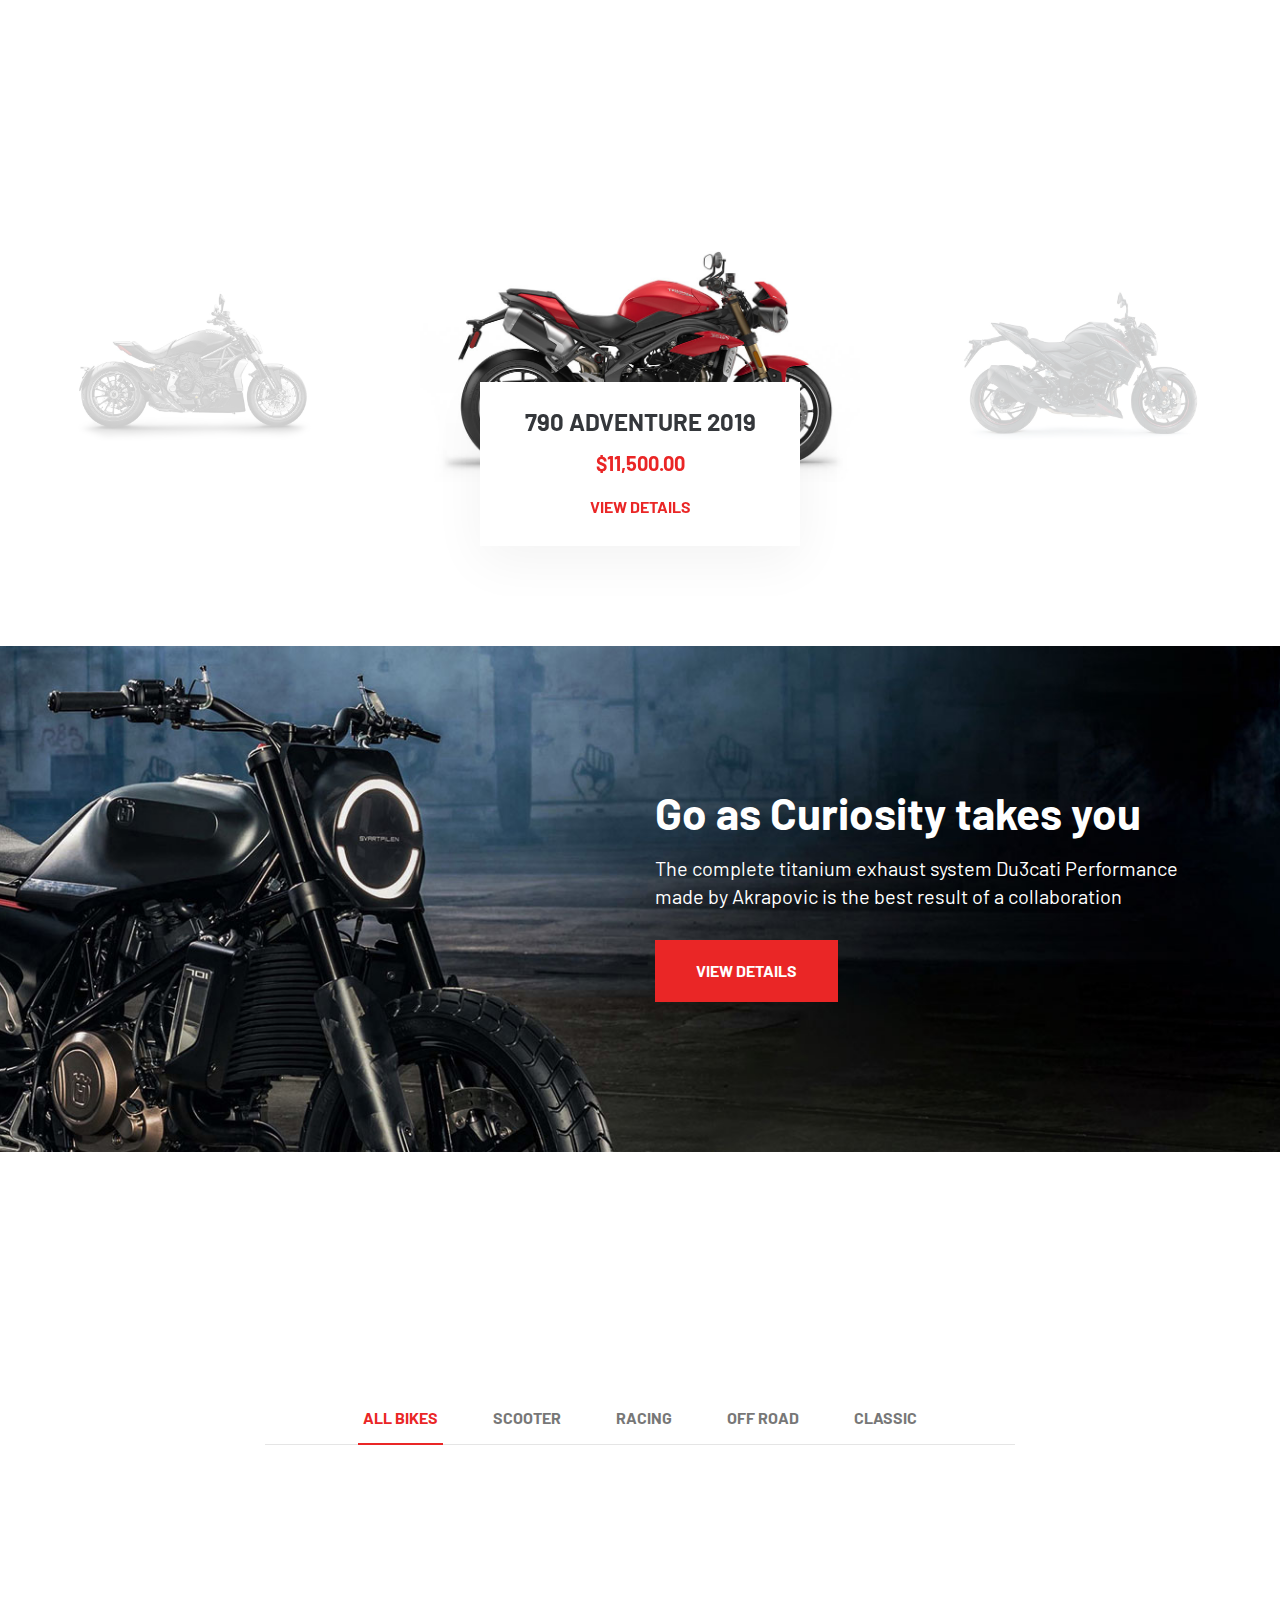
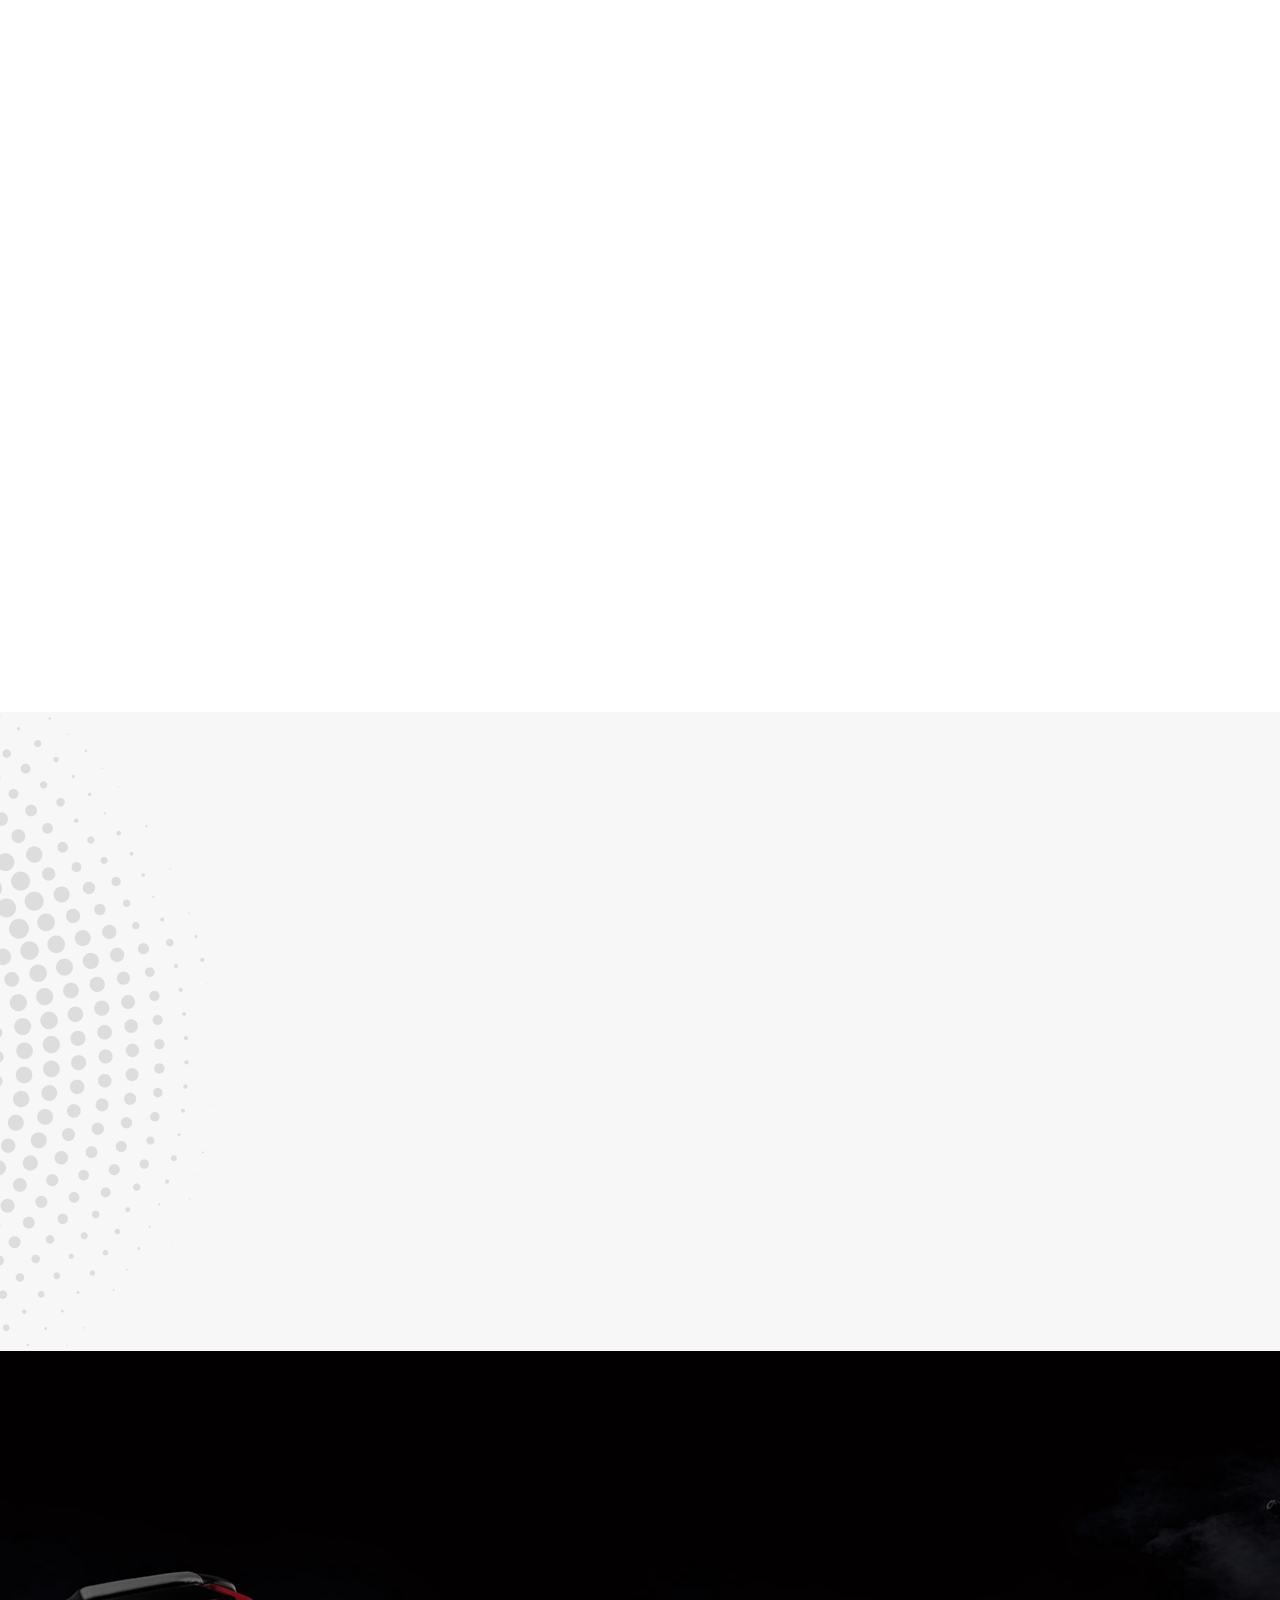
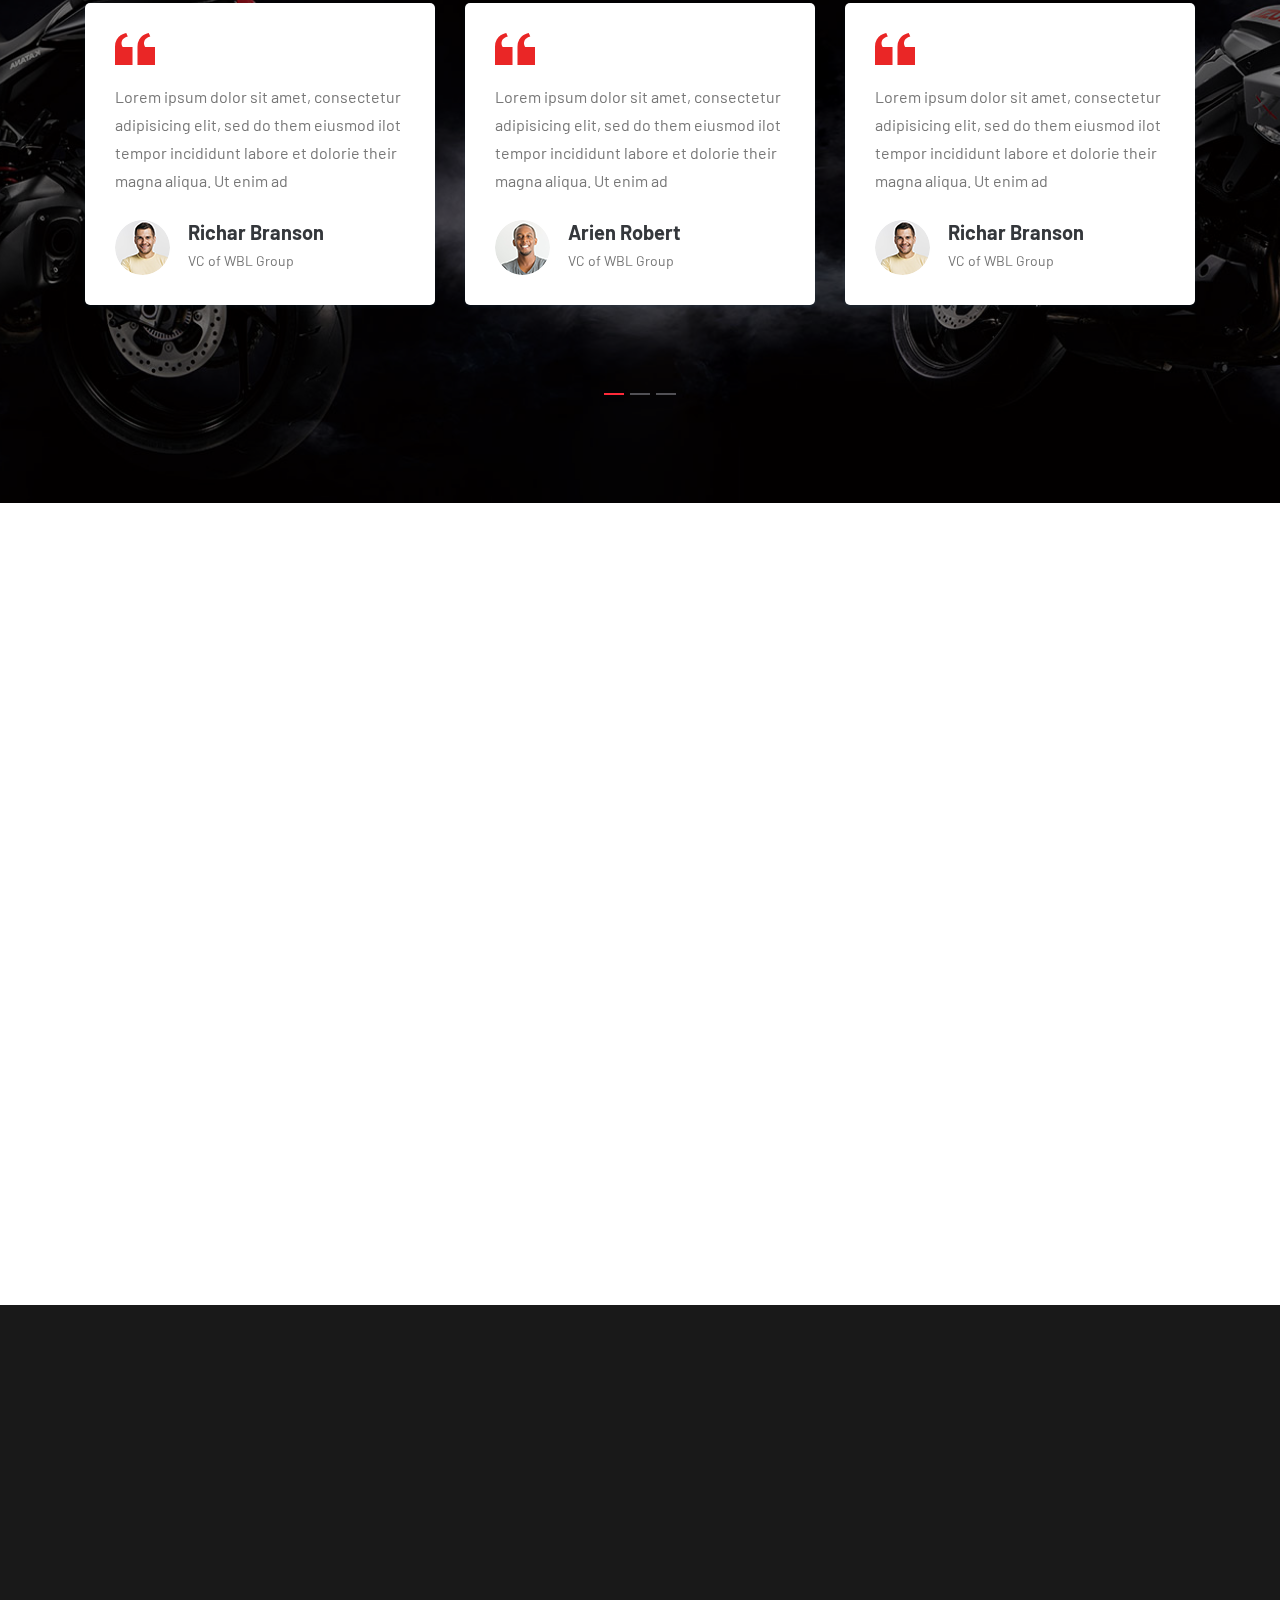
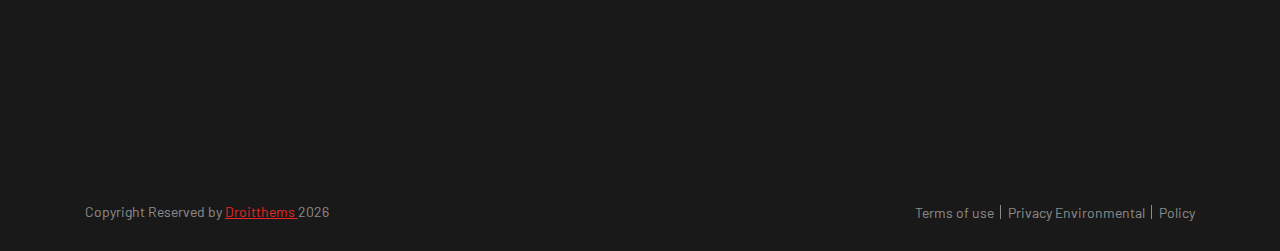
<file: droitthemes.com/html/motodeal/bike.html>
<!doctype html>
<html lang="en">
    
<!-- Mirrored from droitthemes.com/html/motodeal/bike.html by HTTrack Website Copier/3.x [XR&CO'2014], Thu, 02 Sep 2021 05:56:19 GMT -->
<head>
        <!-- Required meta tags -->
        <meta charset="utf-8">
        <meta name="viewport" content="width=device-width, initial-scale=1, shrink-to-fit=no">
        <link rel="icon" href="img/favicon-red.png" type="image/png">
        <title>Motodeal</title>
        <!-- Bootstrap CSS -->
        <link rel="stylesheet" href="css/bootstrap.min.css">
        <link rel="stylesheet" href="css/font-awesome.min.css">
        <link rel="stylesheet" href="vendors/icomoon-icon/style.css">
        <link rel="stylesheet" href="vendors/themify-icon/themify-icons.css">
        <!-- Extra Plugin CSS -->
        <link rel="stylesheet" href="vendors/datetimepicker/tempusdominus-bootstrap-4.min.css">
        <link rel="stylesheet" href="vendors/nice-select/css/nice-select.css">
        <link rel="stylesheet" href="vendors/owl-carousel/assets/owl.carousel.min.css">
        <link rel="stylesheet" href="vendors/slick/slick-theme.css">
        <link rel="stylesheet" href="vendors/slick/slick.css">
        <link rel="stylesheet" href="vendors/animation/animate.css">
        <link rel="stylesheet" href="vendors/popup/magnific-popup.css">
        <link rel="stylesheet" href="vendors/animate-css/animate.css">
    
        <!-- main css -->
        <link rel="stylesheet" href="css/style.css">
        <link rel="stylesheet" href="css/responsive.css">
    </head>
    <body data-scroll-animation="true">
        
        <div class="preloader">
        	<div class="main-loader">
			  <span class="loader1"></span>
			  <span class="loader2"></span>
			  <span class="loader3"></span>
			</div>
        </div>
        
        <!--================Header Area =================-->
        <header class="header_area menu_two">
        	<div class="main_menu">
				<div class="container">
					<nav class="navbar navbar-expand-lg navbar-light bg-light">
						<a class="navbar-brand" href="index.html"><img src="img/logo-red.png" srcset="img/logo-red-2x.png 2x" alt="bar"></a>
						<button class="navbar-toggler" type="button" data-toggle="collapse" data-target="#navbarSupportedContent" aria-controls="navbarSupportedContent" aria-expanded="false" aria-label="Toggle navigation">
							<span></span>
						</button>
						<div class="collapse navbar-collapse" id="navbarSupportedContent">
							<ul class="nav navbar-nav menu_nav ml-auto">
								<li class="dropdown mega_menu active">
									<a class="dropdown-toggle" data-toggle="dropdown" href="#" role="button" aria-haspopup="true" aria-expanded="false">Home</a>
									<ul class="dropdown-menu">
										<li><a href="budget.html"><img src="img/menu/menu-1.jpg" alt="">Budget Car</a></li>
										<li><a href="luxuary.html"><img src="img/menu/menu-2.jpg" alt="">Luxury Car</a></li>
										<li><a href="classified.html"><img src="img/menu/menu-3.jpg" alt="">Clasified Car</a></li>
										<li><a href="index.html"><img src="img/menu/menu-4.jpg" alt="">Car Rental</a></li>
										<li><a href="taxi-service.html"><img src="img/menu/menu-5.jpg" alt="">Taxi Service</a></li>
										<li><a href="truck.html"><img src="img/menu/menu-6.jpg" alt="">Truck Service</a></li>
										<li><a href="bus.html"><img src="img/menu/menu-7.jpg" alt="">Bus</a></li>
										<li><a href="tractor.html"><img src="img/menu/menu-8.jpg" alt="">Special Vehicles</a></li>
										<li><a href="bike.html"><img src="img/menu/menu-9.jpg" alt="">Motor Bike</a></li>
										<li><a href="car-repair.html"><img src="img/menu/menu-10.jpg" alt="">Car Repair</a></li>
										<li><a href="yacht.html"><img src="img/menu/menu-11.jpg" alt="">Yatch & Boat</a></li>
									</ul>
								</li>
								<li class="dropdown submenu">
									<a class="dropdown-toggle" data-toggle="dropdown" href="#" role="button" aria-haspopup="true" aria-expanded="false">Pages</a>
									<ul class="dropdown-menu">
										<li><a href="about-us.html">About</a></li>
										<li class="dropdown submenu">
											<a class="dropdown-toggle" data-toggle="dropdown" href="#" role="button" aria-haspopup="true" aria-expanded="false">Compare <i class="ti-angle-right"></i></a>
											<ul class="dropdown-menu">
												<li><a href="compare-car-step-1.html">Compare car</a></li>
												<li><a href="compare-car-step-2.html">Compare Details</a></li>
											</ul>
										</li>
										<li class="dropdown submenu">
											<a class="dropdown-toggle" data-toggle="dropdown" href="#" role="button" aria-haspopup="true" aria-expanded="false">Dealer <i class="ti-angle-right"></i></a>
											<ul class="dropdown-menu">
												<li><a href="find-dealer.html">Find Dealer</a></li>
												<li><a href="find-dealer-details.html">Dealer Details</a></li>
											</ul>
										</li>
										<li><a href="finance-calculator.html">Finance Calculator</a></li>
										<li><a href="faq.html">FAQ's</a></li>
										<li><a href="testimonials.html">Testimonials</a></li>
										<li><a href="sing-up.html">Sign up</a></li>
										<li><a href="sing-in.html">Sign in</a></li>
									</ul>
								</li>
								<li class="dropdown submenu">
									<a class="dropdown-toggle" data-toggle="dropdown" href="#" role="button" aria-haspopup="true" aria-expanded="false">Services</a>
									<ul class="dropdown-menu">
										<li><a href="service-1.html">Service 01</a></li>
										<li><a href="service-2.html">Service 02</a></li>
										<li><a href="service-3.html">Service 03</a></li>
										<li><a href="service-details.html">Service Details</a></li>
									</ul>
								</li>
								<li class="dropdown submenu">
									<a class="dropdown-toggle" data-toggle="dropdown" href="#" role="button" aria-haspopup="true" aria-expanded="false">Shop</a>
									<ul class="dropdown-menu">
										<li><a href="shop.html">Shop</a></li>
										<li><a href="shop-list.html">Shop List</a></li>
										<li><a href="product-details.html">Product Details</a></li>
										<li><a href="cart.html">Cart</a></li>
										<li><a href="checkout.html">Checkout</a></li>
									</ul>
								</li>
								<li class="dropdown submenu">
									<a class="dropdown-toggle" data-toggle="dropdown" href="#" role="button" aria-haspopup="true" aria-expanded="false">News</a>
									<ul class="dropdown-menu">
										<li><a href="blog.html">Blog List</a></li>
										<li><a href="blog-grid.html">Blog Grid</a></li>
										<li><a href="single-blog.html">Blog details</a></li>
									</ul>
								</li>
								<li><a href="contact.html">Contact</a></li>
							</ul>
							<ul class="nav navbar-nav navbar-right">
								<li class="search_icon"><a class="cart cart_bag_btn" href="#"><i class="icon-bag"></i></a></li>
								<li class="search_icon"><a class="search popup-with-zoom-anim" href="#test-search"><i class="icon-search1"></i></a></li>
								<li class="search_icon"><a class="main_btn" href="#">Get Quote</a></li>
							</ul>
						</div>
					</nav>
				</div>
			</div>
        </header>
        <!--================End Footer Area =================-->
        
        <!--================Slider Area =================-->
        <section class="main_slider_area bike_slider">
            <div class="main_slider">
            	<div class="slider_item">
            		<div class="image_overlay" style="background: url(img/home-slider/byke-slider-1.jpg) no-repeat;"></div>
            		<div class="container">
            			<div class="slider_text">
            				<img data-animation="fadeInUp" data-delay="0.5s" src="img/home-slider/bike-name-1.png" alt="">
							<h6 data-animation="fadeInUp" data-delay="0.6s">The Racing Horse Back</h6>
							<h5 data-animation="fadeInUp" data-delay="800ms">Ultimate Horse on track</h5>
							<h4 data-animation="fadeInRight" data-delay="1s">Honda CBR</h4>
							<a class="main_btn white" href="#" data-animation="fadeInLeft" data-delay="1.1s">View Details</a>
						</div>
            		</div>
            	</div>
            	<div class="slider_item">
            		<div class="image_overlay" style="background: url(img/home-slider/byke-slider-2.jpg) no-repeat;"></div>
            		<div class="container">
            			<div class="slider_text">
            				<img data-animation="fadeInUp" data-delay="0.5s" src="img/home-slider/bike-name-1.png" alt="">
							<h6 data-animation="fadeInUp" data-delay="0.6s">The Racing Horse Back</h6>
							<h5 data-animation="fadeInUp" data-delay="800ms">Ultimate Horse on track</h5>
							<h4 data-animation="fadeInRight" data-delay="1s">Honda CBR</h4>
							<a class="main_btn white" href="#" data-animation="fadeInLeft" data-delay="1.1s">View Details</a>
						</div>
            		</div>
            	</div>
            	<div class="slider_item">
            		<div class="image_overlay" style="background: url(img/home-slider/byke-slider-3.jpg) no-repeat;"></div>
            		<div class="container">
            			<div class="slider_text">
            				<img data-animation="fadeInUp" data-delay="0.5s" src="img/home-slider/bike-name-1.png" alt="">
							<h6 data-animation="fadeInUp" data-delay="0.6s">The Racing Horse Back</h6>
							<h5 data-animation="fadeInUp" data-delay="800ms">Ultimate Horse on track</h5>
							<h4 data-animation="fadeInRight" data-delay="1s">Honda CBR</h4>
							<a class="main_btn white" href="#" data-animation="fadeInLeft" data-delay="1.1s">View Details</a>
						</div>
            		</div>
            	</div>
            	<div class="slider_item">
            		<div class="image_overlay" style="background: url(img/home-slider/byke-slider-4.jpg) no-repeat;"></div>
            		<div class="container">
            			<div class="slider_text">
            				<img data-animation="fadeInUp" data-delay="0.5s" src="img/home-slider/bike-name-1.png" alt="">
							<h6 data-animation="fadeInUp" data-delay="0.6s">The Racing Horse Back</h6>
							<h5 data-animation="fadeInUp" data-delay="800ms">Ultimate Horse on track</h5>
							<h4 data-animation="fadeInRight" data-delay="1s">Honda CBR</h4>
							<a class="main_btn white" href="#" data-animation="fadeInLeft" data-delay="1.1s">View Details</a>
						</div>
            		</div>
            	</div>
            </div>
            <div class="slider_nav slider_nav_four">
                <i class="arrow_left ti-angle-left"></i>
                <i class="arrow_right ti-angle-right"></i>
            </div>
        </section>
        <!--================End Slider Area =================-->
        
        <!--================Browse Brand Area =================-->
        <section class="brand_area pad_btm">
        	<div class="container">
        		<div class="search_car">
        			<div class="select_item">
        				<select class="nice_select">
							<option value="1">Select Brand</option>
							<option value="2">Select Brand</option>
							<option value="3">Select Brand</option>
						</select>
        			</div>
        			<div class="select_item">
        				<select class="nice_select">
							<option value="1">Select Model</option>
							<option value="2">Select Model</option>
							<option value="3">Select Model</option>
						</select>
        			</div>
        			<div class="select_item">
        				<select class="nice_select">
							<option value="1">Price Range</option>
							<option value="2">Price Range</option>
							<option value="3">Price Range</option>
						</select>
        			</div>
        			<div class="select_item">
        				<a class="main_btn red2" href="#">Search Car</a>
        			</div>
        		</div>
        		<div class="title_two text-center pad_top red2 wow animated fadeInUp" data-wow-delay="0.2s">
        			<h5>All Brands</h5>
        			<h2>Browse by Brand</h2>
        		</div>
        		<div class="row brand_inner">
        			<div class="col-lg-2 col-md-3 col-6 wow animated fadeIn" data-wow-delay="0.2s">
        				<div class="brand_item">
        					<a href="shop.html">
        						<img class="img-fluid" src="img/brand/brand-1.png" alt="">
        						<h4>Suzuki (250)</h4>
        					</a>
        				</div>
        			</div>
        			<div class="col-lg-2 col-md-3 col-6 wow animated fadeIn" data-wow-delay="0.3s">
        				<div class="brand_item">
        					<a href="shop.html">
        						<img class="img-fluid" src="img/brand/brand-2.png" alt="">
        						<h4>Hero (10)</h4>
        					</a>
        				</div>
        			</div>
        			<div class="col-lg-2 col-md-3 col-6 wow animated fadeIn" data-wow-delay="0.4s">
        				<div class="brand_item">
        					<a href="shop.html">
        						<img class="img-fluid" src="img/brand/brand-3.png" alt="">
        						<h4>Harley Davidson (42)</h4>
        					</a>
        				</div>
        			</div>
        			<div class="col-lg-2 col-md-3 col-6 wow animated fadeIn" data-wow-delay="0.5s">
        				<div class="brand_item">
        					<a href="#">
        						<img class="img-fluid" src="img/brand/brand-4.png" alt="">
        						<h4>Ducati (102)</h4>
        					</a>
        				</div>
        			</div>
        			<div class="col-lg-2 col-md-3 col-6 wow animated fadeIn" data-wow-delay="0.6s">
        				<div class="brand_item">
        					<a href="shop.html">
        						<img class="img-fluid" src="img/brand/brand-5.png" alt="">
        						<h4>Yamaha (205)</h4>	
        					</a>
        				</div>
        			</div>
        			<div class="col-lg-2 col-md-3 col-6 wow animated fadeIn" data-wow-delay="0.7s">
        				<div class="brand_item">
        					<a href="shop.html">
        						<img class="img-fluid" src="img/brand/brand-6.png" alt="">
        						<h4>Royal Enfield (21)</h4>
        					</a>
        				</div>
        			</div>
        			<div class="col-lg-2 col-md-3 col-6 wow animated fadeIn" data-wow-delay="0.8s">
        				<div class="brand_item">
        					<a href="shop.html">
        						<img class="img-fluid" src="img/brand/brand-7.png" alt="">
        						<h4>Honda (250) </h4>
        					</a>
        				</div>
        			</div>
        			<div class="col-lg-2 col-md-3 col-6 wow animated fadeIn" data-wow-delay="0.9s">
        				<div class="brand_item">
        					<a href="shop.html">
        						<img class="img-fluid" src="img/brand/brand-8.png" alt="">
        						<h4>Aprillia (10)</h4>
        					</a>
        				</div>
        			</div>
        			<div class="col-lg-2 col-md-3 col-6 wow animated fadeIn" data-wow-delay="1s">
        				<div class="brand_item">
        					<a href="shop.html">
        						<img class="img-fluid" src="img/brand/brand-9.png" alt="">
        						<h4>Triumps (42)</h4>
        					</a>
        				</div>
        			</div>
        			<div class="col-lg-2 col-md-3 col-6 wow animated fadeIn" data-wow-delay="1.1s">
        				<div class="brand_item">
        					<a href="shop.html">
        						<img class="img-fluid" src="img/brand/brand-10.png" alt="">
        						<h4>Kawasaki (102)</h4>
        					</a>
        				</div>
        			</div>
        			<div class="col-lg-2 col-md-3 col-6 wow animated fadeIn" data-wow-delay="1.2s">
        				<div class="brand_item">
        					<a href="shop.html">
        						<img class="img-fluid" src="img/brand/brand-11.png" alt="">
        						<h4>TVS (205)</h4>
        					</a>
        				</div>
        			</div>
        			<div class="col-lg-2 col-md-3 col-6 wow animated fadeIn" data-wow-delay="1.3s">
        				<div class="brand_item">
        					<a href="shop.html">
        						<img class="img-fluid" src="img/brand/brand-12.png" alt="">
        						<h4>Vespa (21)</h4>
        					</a>
        				</div>
        			</div>
        		</div>
        		<div class="solid_br">
        			
        		</div>
        	</div>
        </section>
        <!--================End Browse Brand Area =================-->
        
        <!--================Feature Bike Area =================-->
        <section class="feature_bike_area">
        	<div class="title_two text-center red2 wow animated fadeInUp" data-wow-delay="0.2s">
        		<h5>Best Bikes</h5>
        		<h2>Featured Bikes</h2>
        	</div>
			<div class="feature_bike_slider owl-carousel">
				<div class="item">
					<div class="bike_s_item red2">
						<img src="img/bike-slider/bike-1.jpg" alt="">
						<div class="bike_text">
							<h3>790 ADVENTURE 2019</h3>
							<h5>$11,500.00</h5>
							<a class="view_btn red2" href="#">View Details</a>
						</div>
					</div>
				</div>
				<div class="item">
					<div class="bike_s_item red2">
						<img src="img/bike-slider/bike-2.jpg" alt="">
						<div class="bike_text">
							<h3>790 ADVENTURE 2019</h3>
							<h5>$11,500.00</h5>
							<a class="view_btn red2" href="#">View Details</a>
						</div>
					</div>
				</div>
				<div class="item">
					<div class="bike_s_item red2">
						<img src="img/bike-slider/bike-3.jpg" alt="">
						<div class="bike_text">
							<h3>790 ADVENTURE 2019</h3>
							<h5>$11,500.00</h5>
							<a class="view_btn red2" href="#">View Details</a>
						</div>
					</div>
				</div>
			</div>
        </section>
        <!--================End Feature Bike Area =================-->
        
        <!--================Takes You Area =================-->
        <section class="takes_area">
        	<div class="container">
        		<div class="row">
        			<div class="col-lg-6"></div>
        			<div class="col-lg-6">
        				<div class="takes_text">
        					<h3>Go as Curiosity takes you</h3>
        					<p>The complete titanium exhaust system Du3cati Performance <br />made by Akrapovic is the best result of a collaboration</p>
        					<a class="main_btn red2" href="#">View Details</a>
        				</div>
        			</div>
        		</div>
        	</div>
        </section>
        <!--================End Takes You Area =================-->
        
        <!--================Bike Type Area =================-->
        <section class="bike_type_area red2 p_100">
        	<div class="container">
        		<div class="title_two text-center red2 wow animated fadeInUp" data-wow-delay="0.2s">
        			<h5>All types</h5>
        			<h2>Browse by Type</h2>
        		</div>
        		<div class="g_fillter">
        			<ul class="nav">
						<li class="active" data-filter="*"><a href="#">All Bikes</a></li>
						<li data-filter=".sc"><a href="#">Scooter</a></li>
						<li data-filter=".rac"><a href="#">Racing</a></li>
						<li data-filter=".off"><a href="#">Off Road</a></li>
						<li data-filter=".cl"><a href="#">Classic</a></li>
					</ul>
        		</div>
        		<div class="row bike_type_inner">
        			<div class="col-lg-4 col-sm-6 sc rac off wow animated fadeInUp" data-wow-delay="0.2s">
        				<div class="bike_type_item red2">
        					<div class="bike_img">
        						<img class="img-fluid" src="img/product/bike-type/t-bike-1.jpg" alt="">
        						<a href="product-details.html"><h3>TSK 950CC Double Disk</h3></a>
        						<a href="#"><h5>$11,500.00</h5></a>
        					</div>
        				</div>
        			</div>
        			<div class="col-lg-4 col-sm-6 rac cl wow animated fadeInUp" data-wow-delay="0.4s">
        				<div class="bike_type_item red2">
        					<div class="bike_img">
        						<img class="img-fluid" src="img/product/bike-type/t-bike-2.jpg" alt="">
        						<a href="product-details.html"><h3>TSK 950CC Double Disk</h3></a>
        						<a href="#"><h5>$11,500.00</h5></a>
        					</div>
        				</div>
        			</div>
        			<div class="col-lg-4 col-sm-6 rac sc cl wow animated fadeInUp" data-wow-delay="0.6s">
        				<div class="bike_type_item red2">
        					<div class="bike_img">
        						<img class="img-fluid" src="img/product/bike-type/t-bike-3.jpg" alt="">
        						<a href="product-details.html"><h3>TSK 950CC Double Disk</h3></a>
        						<a href="#"><h5>$11,500.00</h5></a>
        					</div>
        				</div>
        			</div>
        			<div class="col-lg-4 col-sm-6 rac cl wow animated fadeInUp" data-wow-delay="0.8s">
        				<div class="bike_type_item red2">
        					<div class="bike_img">
        						<img class="img-fluid" src="img/product/bike-type/t-bike-4.jpg" alt="">
        						<a href="product-details.html"><h3>TSK 950CC Double Disk</h3></a>
        						<a href="#"><h5>$11,500.00</h5></a>
        					</div>
        				</div>
        			</div>
        			<div class="col-lg-4 col-sm-6 rac sc off wow animated fadeInUp" data-wow-delay="1s">
        				<div class="bike_type_item red2">
        					<div class="bike_img">
        						<img class="img-fluid" src="img/product/bike-type/t-bike-5.jpg" alt="">
        						<a href="product-details.html"><h3>TSK 950CC Double Disk</h3></a>
        						<a href="#"><h5>$11,500.00</h5></a>
        					</div>
        				</div>
        			</div> 
        			<div class="col-lg-4 col-sm-6 rac off wow animated fadeInUp" data-wow-delay="1.2s">
        				<div class="bike_type_item red2">
        					<div class="bike_img">
        						<img class="img-fluid" src="img/product/bike-type/t-bike-6.jpg" alt="">
        						<a href="product-details.html"><h3>TSK 950CC Double Disk</h3></a>
        						<a href="#"><h5>$11,500.00</h5></a>
        					</div>
        				</div>
        			</div>
        		</div>
        		<div class="all_load wow animated fadeInUp" data-wow-delay="0.4s">
        			<a class="main_btn red2" href="#">View Collection</a>
        		</div>
        	</div>
        </section>
        <!--================End Bike Type Area =================-->
        
        <!--================Best Bike Area =================-->
        <section class="best_bike_area p_100">
        	<div class="container">
        		<div class="title_two text-center red2 wow animated fadeInUp" data-wow-delay="0.2s">
        			<h5>For More Mileage</h5>
        			<h2>Best Mileage Bikes</h2>
        		</div>
        		<div class="row best_bike_inner justify-content-center">
        			<div class="col-lg-4 col-md-6 wow animated fadeInUp" data-wow-delay="0.2s">
        				<div class="bike_type_item red2">
        					<div class="bike_img">
        						<img class="img-fluid" src="img/product/best-bike/best-bike-1.png" alt="">
        						<a href="product-details.html"><h3>BMW 720 Series</h3></a>
        						<a href="#"><h5>$11,500.00</h5></a>
        					</div>
        				</div>
        			</div>
        			<div class="col-lg-4 col-md-6 wow animated fadeInUp" data-wow-delay="0.4s">
        				<div class="bike_type_item red2">
        					<div class="bike_img">
        						<img class="img-fluid" src="img/product/best-bike/best-bike-2.png" alt="">
        						<a href="product-details.html"><h3>Honda Civic</h3></a>
        						<a href="#"><h5>$11,500.00</h5></a>
        					</div>
        				</div>
        			</div>
        			<div class="col-lg-4 col-md-6 wow animated fadeInUp" data-wow-delay="0.6s">
        				<div class="bike_type_item red2">
        					<div class="bike_img">
        						<img class="img-fluid" src="img/product/best-bike/best-bike-3.png" alt="">
        						<a href="product-details.html"><h3>Mercedez Benz</h3></a>
        						<a href="#"><h5>$11,500.00</h5></a>
        					</div>
        				</div>
        			</div>
        		</div>
        	</div>
        </section>
        <!--================End Best Bike Area =================-->
        
        <!--================Testimonials Area =================-->
        <section class="testimonials_area red2 p_100">
        	<div class="container">
        		<div class="title_two text-center white red2 wow animated fadeInUp" data-wow-delay="0.2s"> 
        			<h5>Love from clients</h5>
        			<h2>Clients Feedback</h2>
        		</div>
        		<div class="testi_inner">
        			<div class="testi_slider owl-carousel">
        				<div class="item">
        					<div class="testi_item">
        						<i class="icon-quote"></i>
        						<p>Lorem ipsum dolor sit amet, consectetur adipisicing elit, sed do them eiusmod ilot tempor incididunt labore et dolorie their magna aliqua. Ut enim ad</p>
        						<div class="media">
        							<div class="d-flex">
        								<img class="rounded-circle" src="img/testimonials/testi-1.png" alt="">
        							</div>
        							<div class="media-body">
        								<h3>Richar Branson</h3>
        								<h5>VC of WBL Group</h5>
        							</div>
        						</div>
        					</div>
        				</div>
        				<div class="item">
        					<div class="testi_item">
        						<i class="icon-quote"></i>
        						<p>Lorem ipsum dolor sit amet, consectetur adipisicing elit, sed do them eiusmod ilot tempor incididunt labore et dolorie their magna aliqua. Ut enim ad</p>
        						<div class="media">
        							<div class="d-flex">
        								<img class="rounded-circle" src="img/testimonials/testi-2.png" alt="">
        							</div>
        							<div class="media-body">
        								<h3>Arien Robert</h3>
        								<h5>VC of WBL Group</h5>
        							</div>
        						</div>
        					</div>
        				</div>
        				<div class="item">
        					<div class="testi_item">
        						<i class="icon-quote"></i>
        						<p>Lorem ipsum dolor sit amet, consectetur adipisicing elit, sed do them eiusmod ilot tempor incididunt labore et dolorie their magna aliqua. Ut enim ad</p>
        						<div class="media">
        							<div class="d-flex">
        								<img class="rounded-circle" src="img/testimonials/testi-3.png" alt="">
        							</div>
        							<div class="media-body">
        								<h3>Richar Branson</h3>
        								<h5>VC of WBL Group</h5>
        							</div>
        						</div>
        					</div>
        				</div>
        				<div class="item">
        					<div class="testi_item">
        						<i class="icon-quote"></i>
        						<p>Lorem ipsum dolor sit amet, consectetur adipisicing elit, sed do them eiusmod ilot tempor incididunt labore et dolorie their magna aliqua. Ut enim ad</p>
        						<div class="media">
        							<div class="d-flex">
        								<img class="rounded-circle" src="img/testimonials/testi-1.png" alt="">
        							</div>
        							<div class="media-body">
        								<h3>Richar Branson</h3>
        								<h5>VC of WBL Group</h5>
        							</div>
        						</div>
        					</div>
        				</div>
        				<div class="item">
        					<div class="testi_item">
        						<i class="icon-quote"></i>
        						<p>Lorem ipsum dolor sit amet, consectetur adipisicing elit, sed do them eiusmod ilot tempor incididunt labore et dolorie their magna aliqua. Ut enim ad</p>
        						<div class="media">
        							<div class="d-flex">
        								<img class="rounded-circle" src="img/testimonials/testi-2.png" alt="">
        							</div>
        							<div class="media-body">
        								<h3>Arien Robert</h3>
        								<h5>VC of WBL Group</h5>
        							</div>
        						</div>
        					</div>
        				</div>
        				<div class="item">
        					<div class="testi_item">
        						<i class="icon-quote"></i>
        						<p>Lorem ipsum dolor sit amet, consectetur adipisicing elit, sed do them eiusmod ilot tempor incididunt labore et dolorie their magna aliqua. Ut enim ad</p>
        						<div class="media">
        							<div class="d-flex">
        								<img class="rounded-circle" src="img/testimonials/testi-3.png" alt="">
        							</div>
        							<div class="media-body">
        								<h3>Richar Branson</h3>
        								<h5>VC of WBL Group</h5>
        							</div>
        						</div>
        					</div>
        				</div>
        				<div class="item">
        					<div class="testi_item">
        						<i class="icon-quote"></i>
        						<p>Lorem ipsum dolor sit amet, consectetur adipisicing elit, sed do them eiusmod ilot tempor incididunt labore et dolorie their magna aliqua. Ut enim ad</p>
        						<div class="media">
        							<div class="d-flex">
        								<img class="rounded-circle" src="img/testimonials/testi-2.png" alt="">
        							</div>
        							<div class="media-body">
        								<h3>Arien Robert</h3>
        								<h5>VC of WBL Group</h5>
        							</div>
        						</div>
        					</div>
        				</div>
        			</div>
        		</div>
        	</div>
        </section>
        <!--================End Testimonials Area =================-->
        
        <!--================Latest Blog Area =================-->
        <section class="latest_blog_area p_100">
        	<div class="container">
        		<div class="title_two text-center red2 wow animated fadeInUp" data-wow-delay="0.2s">
        			<h5>Media update</h5>
        			<h2>Latest News</h2>
        		</div>
        		<div class="row l_blog_inner">
        			<div class="col-lg-4 col-sm-6 wow animated fadeInUp" data-wow-delay="0.2s">
        				<div class="l_blog_item red2">
        					<div class="blog_img">
        						<img class="img-fluid" src="img/blog/bike-blog/bike-blog-1.jpg" alt="">
        						<a class="cat" href="#">Design</a>
        					</div>
        					<div class="blog_content">
        						<a class="date" href="#"><i class="icon-calendar1"></i> Nov 20, 2019</a>
        						<a href="#"><h3>Main reasons to buy luxury car in 2018</h3></a>
        						<p>Lorem ipsum dolor sit amet, consectetur adipisicing elit sed them eiusmod... </p>
        					</div>
        				</div>
        			</div>
        			<div class="col-lg-4 col-sm-6 wow animated fadeInUp" data-wow-delay="0.4s">
        				<div class="l_blog_item red2">
        					<div class="blog_img">
        						<img class="img-fluid" src="img/blog/bike-blog/bike-blog-2.jpg" alt="">
        						<a class="cat" href="#">Design</a>
        					</div>
        					<div class="blog_content">
        						<a class="date" href="#"><i class="icon-calendar1"></i> Nov 20, 2019</a>
        						<a href="#"><h3>Main reasons to buy luxury car in 2018</h3></a>
        						<p>Lorem ipsum dolor sit amet, consectetur adipisicing elit sed them eiusmod... </p>
        					</div>
        				</div>
        			</div>
        			<div class="col-lg-4 col-sm-6 wow animated fadeInUp" data-wow-delay="0.6s">
        				<div class="l_blog_item red2">
        					<div class="blog_img">
        						<img class="img-fluid" src="img/blog/bike-blog/bike-blog-3.jpg" alt="">
        						<a class="cat" href="#">Design</a>
        					</div>
        					<div class="blog_content">
        						<a class="date" href="#"><i class="icon-calendar1"></i> Nov 20, 2019</a>
        						<a href="#"><h3>Main reasons to buy luxury car in 2018</h3></a>
        						<p>Lorem ipsum dolor sit amet, consectetur adipisicing elit sed them eiusmod... </p>
        					</div>
        				</div>
        			</div>
        		</div>
        	</div>
        </section>
        <!--================End Latest Blog Area =================-->
        
        <!--================Footer Area =================-->
        <footer class="footer_area red2_footer_area">
        	<div class="footer_widgets">
        		<div class="container">
        			<div class="row f_widgets_inner">
        				<div class="col-lg-3 col-sm-6 wow animated fadeInUp" data-wow-delay="0.2s">
        					<aside class="f_widget about_widget">
        						<a class="f_logo" href="index.html"><img src="img/footer-red-logo.png" srcset="img/footer-red-logo-2x.png 2x" alt="bar"></a>
        						<p><i class="icon-map_marker_2" aria-hidden="true"></i> Wave, Via Habro Derennio 22/b 52100 Arezzo, Italy</p>
        						<a href="mailto:ask@example.com"><i class="icon-envelop_2" aria-hidden="true"></i> ask@example.com</a>
        						<a href="tel:0951856558"><i class="icon-phone_2" aria-hidden="true"></i> 095 1856 558 (Toll Free)</a>
        					</aside>
        				</div>
        				<div class="col-lg-2 col-sm-6 wow animated fadeInUp" data-wow-delay="0.4s">
        					<aside class="f_widget link_widget">
        						<div class="f_title">
        							<h3>Our info</h3>
        						</div>
        						<ul class="nav flex-column">
        							<li><a href="#">About us</a></li>
        							<li><a href="#">Our Services</a></li>
        							<li><a href="#">Our Shop</a></li>
        							<li><a href="#">Blog</a></li>
        							<li><a href="#">Contact us</a></li>
        						</ul>
        					</aside>
        				</div>
        				<div class="col-lg-3 col-sm-6 wow animated fadeInUp" data-wow-delay="0.6s">
        					<aside class="f_widget link_widget">
        						<div class="f_title">
        							<h3>Quick Link</h3>
        						</div>
        						<ul class="nav flex-column">
        							<li><a href="#">Private Policy</a></li>
        							<li><a href="#">Team & Conditions</a></li>
        							<li><a href="#">Copyright Notification</a></li>
        							<li><a href="#">Private Policy</a></li>
        							<li><a href="#">Team & Conditions</a></li>
        						</ul>
        					</aside>
        				</div>
        				<div class="col-lg-4 col-sm-6 wow animated fadeInUp" data-wow-delay="0.8s">
        					<aside class="f_widget subscribe_widget">
        						<div class="f_title">
        							<h3>Subscribe us</h3>
        						</div>
								<div class="input-group">
									<input type="text" class="form-control" placeholder="Your email">
									<div class="input-group-append">
										<button class="btn btn-outline-secondary red" type="button" id="button-addon2"><i class="icon-arrow_3"></i></button>
									</div>
								</div>
       							<ul class="nav">
       								<li><a href="#"><i class="fa fa-facebook"></i></a></li>
       								<li><a href="#"><i class="fa fa-youtube"></i></a></li>
       								<li><a href="#"><i class="fa fa-twitter"></i></a></li>
       								<li><a href="#"><i class="fa fa-google-plus"></i></a></li>
       							</ul>
        					</aside>
        				</div>
        			</div>
        		</div>
        	</div>
        	<div class="footer_card wow animated fadeIn" data-wow-delay="0.4s">
        		<div class="container">
        			<div class="f_card_inner d-flex justify-content-between">
        				<div class="left">
        					<p>Lorem ipsum dolor sit amet, consectetur adipisicing elit sed them eiusmod tempor<br /> incididunt labore et dolorie magna aliqua.</p>
        				</div>
        				<div class="right">
        					<ul class="nav">
        						<li><a href="#"><img src="img/icon/card-1.png" alt=""></a></li>
        						<li><a href="#"><img src="img/icon/card-2.png" alt=""></a></li>
        						<li><a href="#"><img src="img/icon/card-3.png" alt=""></a></li>
        						<li><a href="#"><img src="img/icon/card-4.png" alt=""></a></li>
        					</ul>
        				</div>
        			</div>
        		</div>
        	</div>
        	<div class="footer_copyright">
        		<div class="container">
        			<div class="copyright_inner d-flex justify-content-between">
        				<div class="left">
        					<p>Copyright Reserved by <a href="index.html">Droitthems </a> <script>document.write(new Date().getFullYear());</script></p>
        				</div>
        				<div class="right">
        					<ul class="nav">
        						<li><a href="#">Terms of use</a></li>
        						<li><a href="#">Privacy Environmental</a></li>
        						<li><a href="#">Policy</a></li>
        					</ul>
        				</div>
        			</div>
        		</div>
        	</div>
        </footer>
        <!--================End Footer Area =================-->
        
        <!--================Cart Sidebar Area =================-->
        <div class="cart_sidebar red2">
        	<div class="cart_sidebar_inner">
        		<div class="sidebar_top">
        			<div class="top_bar d-flex justify-content-between">
        				<h3>Shopping Cart</h3>
        				<div class="cart_close_btn">
        					<p>Close <i class="ti-minus"></i></p>
        				</div>
        			</div>
        			<div class="cart_side_list">
        				<div class="media">
							<div class="d-flex"><img src="img/product/cart-details/cart-1.jpg" alt=""></div>
							<div class="media-body">
								<h4>Smart light wood edition</h4>
								<p>1 x <span>$40.00</span></p>
								<i class="ti-close"></i>
							</div>
						</div>
						<div class="media">
							<div class="d-flex"><img src="img/product/cart-details/cart-1.jpg" alt=""></div>
							<div class="media-body">
								<h4>Smart light wood edition</h4>
								<p>1 x <span>$40.00</span></p>
								<i class="ti-close"></i>
							</div>
						</div>
        			</div>
        		</div>
        		<div class="sidebar_bottom">
        			<h5>Sub Total</h5>
        			<h6>$200.00</h6>
        			<a class="main_btn red2 border" href="#">View Cart</a>
        			<a class="main_btn red2" href="#">Checkout</a>
        		</div>
        	</div>
        </div>
        <!--================End Cart Sidebar Area =================-->
        
        <!--================Search Box Area =================-->
        <div class="search_area zoom-anim-dialog mfp-hide" id="test-search">
            <div class="search_box_inner">
                <h3>Search</h3>
                <div class="input-group">
                    <input type="text" class="form-control" placeholder="Enter search keywords">
                    <span class="input-group-btn">
                        <button class="btn btn-default" type="button"><i class="icon icon-Search"></i></button>
                    </span>
                </div>
            </div>
        </div>
        <!--================End Search Box Area =================-->
        
        
        
        
        
        <!-- Optional JavaScript -->
        <!-- jQuery first, then Popper.js, then Bootstrap JS -->
        <script src="js/jquery-3.4.1.min.js"></script>
        <script src="js/popper.min.js"></script>
        <script src="js/bootstrap.min.js"></script>
        <!-- Extra Plugin js -->
        <script src="vendors/slick/slick.min.js"></script>
        <script src="vendors/datetimepicker/moment.js"></script>
        <script src="vendors/datetimepicker/tempusdominus-bootstrap-4.min.js"></script>
        <script src="vendors/nice-select/js/jquery.nice-select.min.js"></script>
        <script src="vendors/owl-carousel/owl.carousel.min.js"></script>
        <script src="vendors/isotope/imagesloaded.pkgd.min.js"></script>
        <script src="vendors/isotope/isotope.pkgd.min.js"></script>
        <script src="vendors/popup/jquery.magnific-popup.min.js"></script>
        <script src="vendors/animate-css/wow.min.js"></script>
        
        <script src="js/theme-dist.js"></script>
    </body>

<!-- Mirrored from droitthemes.com/html/motodeal/bike.html by HTTrack Website Copier/3.x [XR&CO'2014], Thu, 02 Sep 2021 05:57:14 GMT -->
</html>
</file>
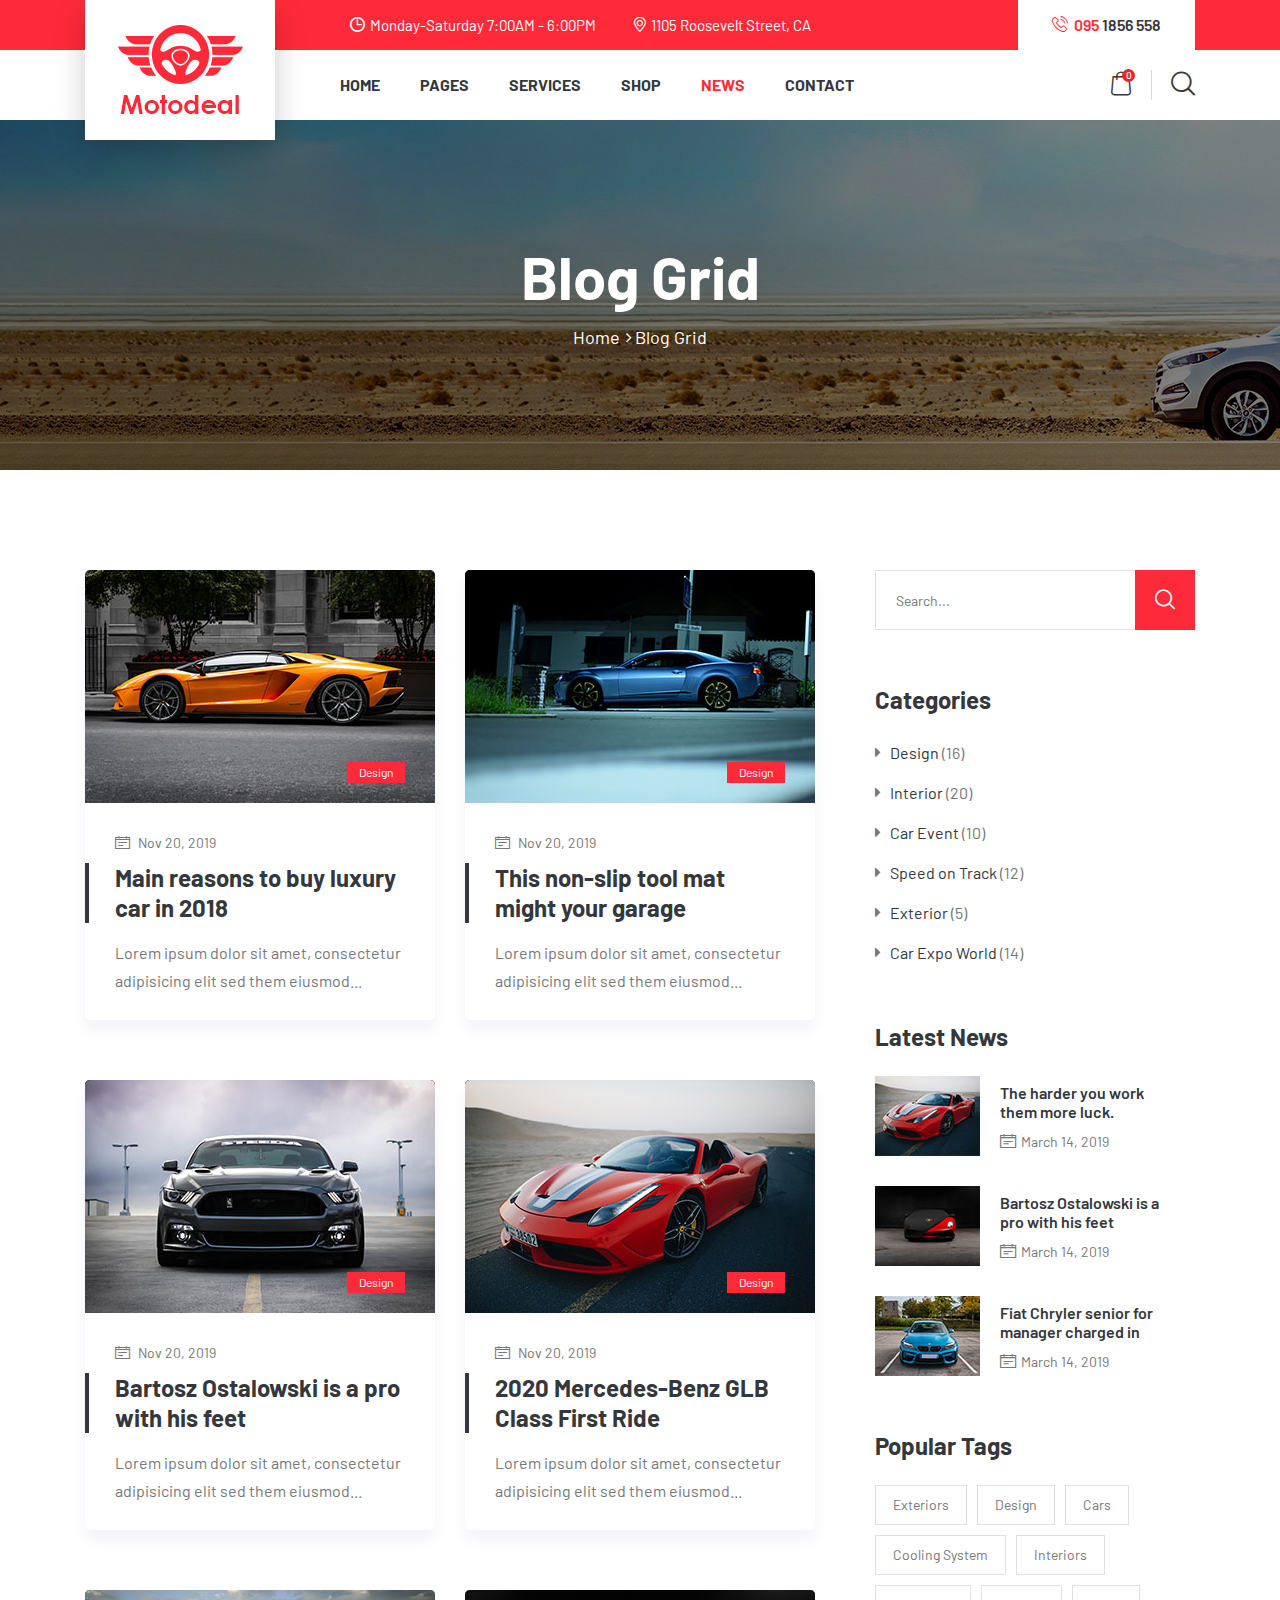
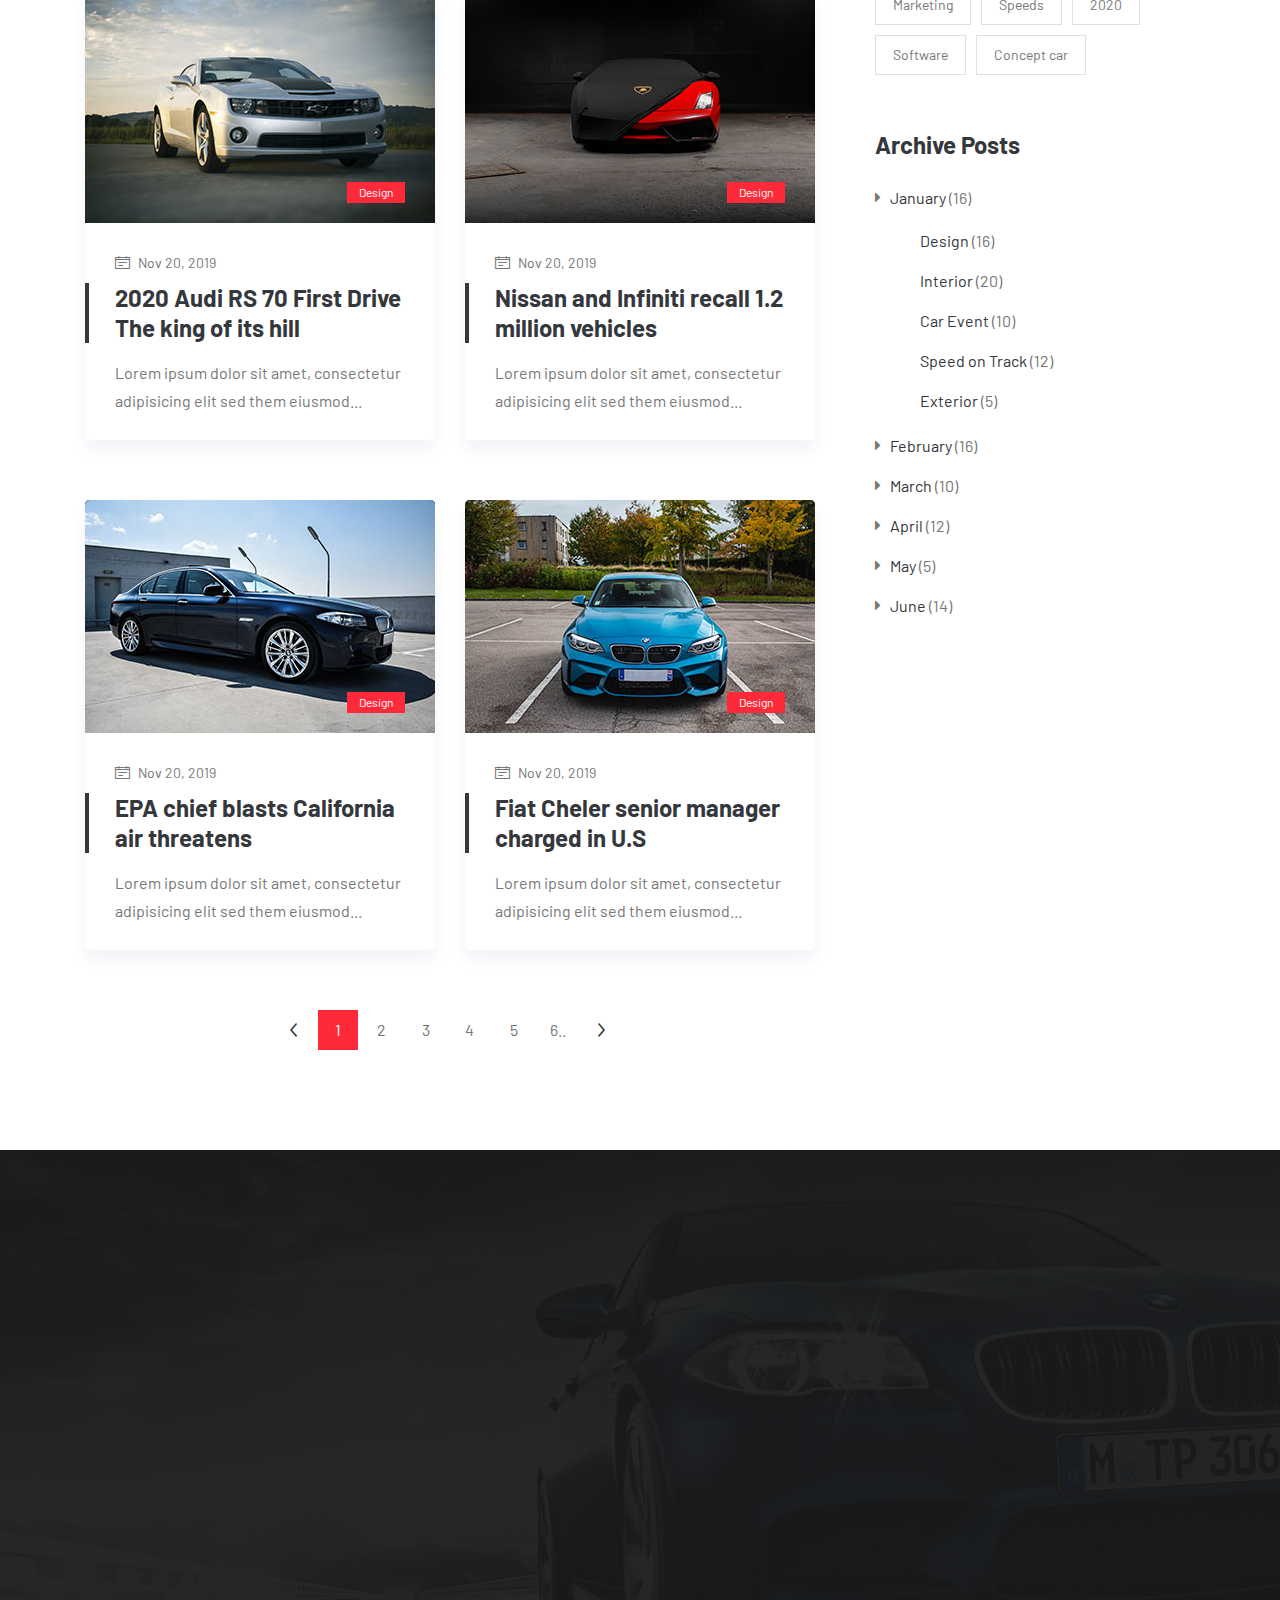
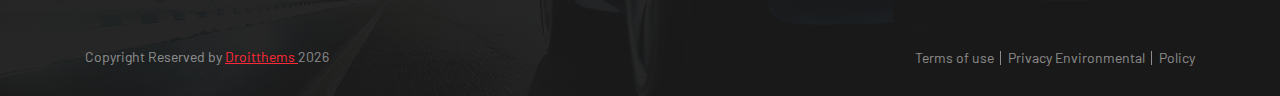
<file: droitthemes.com/html/motodeal/blog-grid.html>
<!doctype html>
<html lang="en">
    
<!-- Mirrored from droitthemes.com/html/motodeal/blog-grid.html by HTTrack Website Copier/3.x [XR&CO'2014], Thu, 02 Sep 2021 06:01:19 GMT -->
<head>
        <!-- Required meta tags -->
        <meta charset="utf-8">
        <meta name="viewport" content="width=device-width, initial-scale=1, shrink-to-fit=no">
        <link rel="icon" href="img/favicon-red.png" type="image/png">
        <title>Motodeal</title>
        <!-- Bootstrap CSS -->
        <link rel="stylesheet" href="css/bootstrap.min.css">
        <link rel="stylesheet" href="css/font-awesome.min.css">
        <link rel="stylesheet" href="vendors/icomoon-icon/style.css">
        <link rel="stylesheet" href="vendors/themify-icon/themify-icons.css">
        <!-- Extra Plugin CSS -->
        <link rel="stylesheet" href="vendors/datetimepicker/tempusdominus-bootstrap-4.min.css">
        <link rel="stylesheet" href="vendors/nice-select/css/nice-select.css">
        <link rel="stylesheet" href="vendors/owl-carousel/assets/owl.carousel.min.css">
        <link rel="stylesheet" href="vendors/slick/slick.css">
        <link rel="stylesheet" href="vendors/slick/slick-theme.css">
        <link rel="stylesheet" href="vendors/popup/magnific-popup.css">
        <link rel="stylesheet" href="vendors/animate-css/animate.css">
        
        <!-- main css -->
        <link rel="stylesheet" href="css/style.css">
        <link rel="stylesheet" href="css/responsive.css">
    </head>
    <body data-scroll-animation="true">
        
       <div class="preloader">
        	<div class="main-loader">
			  <span class="loader1"></span>
			  <span class="loader2"></span>
			  <span class="loader3"></span>
			</div>
        </div>
       
       <!--================Cart Sidebar Area =================-->
        <div class="cart_sidebar">
        	<div class="cart_sidebar_inner">
        		<div class="sidebar_top">
        			<div class="top_bar d-flex justify-content-between">
        				<h3>Shopping Cart</h3>
        				<div class="cart_close_btn">
        					<p>Close <i class="ti-minus"></i></p>
        				</div>
        			</div>
        			<div class="cart_side_list">
        				<div class="media">
							<div class="d-flex"><img src="img/product/cart-details/cart-1.jpg" alt=""></div>
							<div class="media-body">
								<h4>Smart light wood edition</h4>
								<p>1 x <span>$40.00</span></p>
								<i class="ti-close"></i>
							</div>
						</div>
						<div class="media">
							<div class="d-flex"><img src="img/product/cart-details/cart-1.jpg" alt=""></div>
							<div class="media-body">
								<h4>Smart light wood edition</h4>
								<p>1 x <span>$40.00</span></p>
								<i class="ti-close"></i>
							</div>
						</div>
        			</div>
        		</div>
        		<div class="sidebar_bottom">
        			<h5>Sub Total</h5>
        			<h6>$200.00</h6>
        			<a class="main_btn red border" href="#">View Cart</a>
        			<a class="main_btn red" href="#">Checkout</a>
        		</div>
        	</div>
        </div>
        <!--================End Cart Sidebar Area =================-->
       
        <!--================Header Area =================-->
        <header class="header_area menu_two menu_three">
        	<div class="top_menu">
        		<div class="container">
        			<div class="top_menu_inner d-flex justify-content-between">
        				<div class="left">
        					<p><i class="icon-clock"></i>Monday-Saturday 7:00AM - 6:00PM</p>
        					<p><i class="icon-map_marker"></i>1105 Roosevelt Street, CA</p>
        				</div>
        				<div class="right">
        					<a href="tel:0959867867"><i class="icon-phone1"></i><span>095</span> 1856 558</a>
        				</div>
        			</div>
        		</div>
        	</div>
        	<div class="main_menu">
				<div class="container">
					<nav class="navbar navbar-expand-lg navbar-light bg-light">
						<a class="navbar-brand" href="index.html"><img src="img/logo-budget.png" srcset="img/logo-budget-2x.png 2x" alt="bar"></a>
						<a class="navbar-brand" href="index.html"><img src="img/logo-red.png" srcset="img/logo-red-2x.png 2x" alt="bar"></a>
						<button class="navbar-toggler" type="button" data-toggle="collapse" data-target="#navbarSupportedContent" aria-controls="navbarSupportedContent" aria-expanded="false" aria-label="Toggle navigation">
							<span></span>
						</button>
						<div class="collapse navbar-collapse" id="navbarSupportedContent">
							<ul class="nav navbar-nav menu_nav mr-auto">
								<li class="dropdown mega_menu">
									<a class="dropdown-toggle" data-toggle="dropdown" href="#" role="button" aria-haspopup="true" aria-expanded="false">Home</a>
									<ul class="dropdown-menu">
										<li><a href="budget.html"><img src="img/menu/menu-1.jpg" alt="">Budget Car</a></li>
										<li><a href="luxuary.html"><img src="img/menu/menu-2.jpg" alt="">Luxury Car</a></li>
										<li><a href="classified.html"><img src="img/menu/menu-3.jpg" alt="">Clasified Car</a></li>
										<li><a href="index.html"><img src="img/menu/menu-4.jpg" alt="">Car Rental</a></li>
										<li><a href="taxi-service.html"><img src="img/menu/menu-5.jpg" alt="">Taxi Service</a></li>
										<li><a href="truck.html"><img src="img/menu/menu-6.jpg" alt="">Truck Service</a></li>
										<li><a href="bus.html"><img src="img/menu/menu-7.jpg" alt="">Bus</a></li>
										<li><a href="tractor.html"><img src="img/menu/menu-8.jpg" alt="">Special Vehicles</a></li>
										<li><a href="bike.html"><img src="img/menu/menu-9.jpg" alt="">Motor Bike</a></li>
										<li><a href="car-repair.html"><img src="img/menu/menu-10.jpg" alt="">Car Repair</a></li>
										<li><a href="yacht.html"><img src="img/menu/menu-11.jpg" alt="">Yatch & Boat</a></li>
									</ul>
								</li>
								<li class="dropdown submenu">
									<a class="dropdown-toggle" data-toggle="dropdown" href="#" role="button" aria-haspopup="true" aria-expanded="false">Pages</a>
									<ul class="dropdown-menu">
										<li><a href="about-us.html">About</a></li>
										<li class="dropdown submenu">
											<a class="dropdown-toggle" data-toggle="dropdown" href="#" role="button" aria-haspopup="true" aria-expanded="false">Compare <i class="ti-angle-right"></i></a>
											<ul class="dropdown-menu">
												<li><a href="compare-car-step-1.html">Compare car</a></li>
												<li><a href="compare-car-step-2.html">Compare Details</a></li>
											</ul>
										</li>
										<li class="dropdown submenu">
											<a class="dropdown-toggle" data-toggle="dropdown" href="#" role="button" aria-haspopup="true" aria-expanded="false">Dealer <i class="ti-angle-right"></i></a>
											<ul class="dropdown-menu">
												<li><a href="find-dealer.html">Find Dealer</a></li>
												<li><a href="find-dealer-details.html">Dealer Details</a></li>
											</ul>
										</li>
										<li><a href="finance-calculator.html">Finance Calculator</a></li>
										<li><a href="faq.html">FAQ's</a></li>
										<li><a href="testimonials.html">Testimonials</a></li>
										<li><a href="sing-up.html">Sign up</a></li>
										<li><a href="sing-in.html">Sign in</a></li>
									</ul>
								</li>
								<li class="dropdown submenu">
									<a class="dropdown-toggle" data-toggle="dropdown" href="#" role="button" aria-haspopup="true" aria-expanded="false">Services</a>
									<ul class="dropdown-menu">
										<li><a href="service-1.html">Service 01</a></li>
										<li><a href="service-2.html">Service 02</a></li>
										<li><a href="service-3.html">Service 03</a></li>
										<li><a href="service-details.html">Service Details</a></li>
									</ul>
								</li>
								<li class="dropdown submenu">
									<a class="dropdown-toggle" data-toggle="dropdown" href="#" role="button" aria-haspopup="true" aria-expanded="false">Shop</a>
									<ul class="dropdown-menu">
										<li><a href="shop.html">Shop</a></li>
										<li><a href="shop-list.html">Shop List</a></li>
										<li><a href="product-details.html">Product Details</a></li>
										<li><a href="cart.html">Cart</a></li>
										<li><a href="checkout.html">Checkout</a></li>
									</ul>
								</li>
								<li class="dropdown submenu active">
									<a class="dropdown-toggle" data-toggle="dropdown" href="#" role="button" aria-haspopup="true" aria-expanded="false">News</a>
									<ul class="dropdown-menu">
										<li><a href="blog.html">Blog List</a></li>
										<li><a href="blog-grid.html">Blog Grid</a></li>
										<li><a href="single-blog.html">Blog details</a></li>
									</ul>
								</li>
								<li><a href="contact.html">Contact</a></li>
							</ul>
							<ul class="nav navbar-nav navbar-right">
								<li class="search_icon"><a class="cart cart_bag_btn" href="#"><i class="icon-bag"></i></a></li>
								<li class="search_icon"><a class="search popup-with-zoom-anim" href="#test-search"><i class="icon-search1"></i></a></li>
							</ul>
						</div>
					</nav>
				</div>
			</div>
        </header>
        <!--================End Footer Area =================-->
        
        <!--================Breadcrumb Area =================-->
        <section class="breadcrumb_area" style="background: url(img/breadcrumb/breadcrumb-bg-2.jpg)">
        	<div class="container">
        		<div class="breadcrumb_inner">
        			<h3>Blog Grid</h3>
        			<div class="link">
        				<a href="index.html">Home</a>
        				<a href="#">Blog Grid</a>
        			</div>
        		</div>
        	</div>
        </section>
        <!--================End Breadcrumb Area =================-->
        
        <!--================Blog Grid Area =================-->
        <section class="blog_area p_100">
        	<div class="container">
        		<div class="row blog_grid_inner">
        			<div class="col-lg-8">
        				<div class="blog_grid_items row">
        					<div class="col-md-6">
        						<article class="l_blog_item">
									<div class="blog_img">
										<a href="#"><img class="img-fluid" src="img/blog/blog-grid/blog-grid-1.jpg" alt=""></a>
										<a class="cat" href="#">Design</a>
									</div>
									<div class="blog_content">
										<a class="date" href="#"><i class="icon-calendar1"></i> Nov 20, 2019</a>
										<a href="#"><h3>Main reasons to buy luxury car in 2018</h3></a>
										<p>Lorem ipsum dolor sit amet, consectetur adipisicing elit sed them eiusmod... </p>
									</div>
								</article>
        					</div>
        					<div class="col-md-6">
        						<article class="l_blog_item">
									<div class="blog_img">
										<a href="#"><img class="img-fluid" src="img/blog/blog-grid/blog-grid-2.jpg" alt=""></a>
										<a class="cat" href="#">Design</a>
									</div>
									<div class="blog_content">
										<a class="date" href="#"><i class="icon-calendar1"></i> Nov 20, 2019</a>
										<a href="#"><h3>This non-slip tool mat might your garage</h3></a>
										<p>Lorem ipsum dolor sit amet, consectetur adipisicing elit sed them eiusmod... </p>
									</div>
								</article>
        					</div>
        					<div class="col-md-6">
        						<article class="l_blog_item">
									<div class="blog_img">
										<a href="#"><img class="img-fluid" src="img/blog/blog-grid/blog-grid-3.jpg" alt=""></a>
										<a class="cat" href="#">Design</a>
									</div>
									<div class="blog_content">
										<a class="date" href="#"><i class="icon-calendar1"></i> Nov 20, 2019</a>
										<a href="#"><h3>Bartosz Ostalowski is a pro with his feet</h3></a>
										<p>Lorem ipsum dolor sit amet, consectetur adipisicing elit sed them eiusmod... </p>
									</div>
								</article>
        					</div>
        					<div class="col-md-6">
        						<article class="l_blog_item">
									<div class="blog_img">
										<a href="#"><img class="img-fluid" src="img/blog/blog-grid/blog-grid-4.jpg" alt=""></a>
										<a class="cat" href="#">Design</a>
									</div>
									<div class="blog_content">
										<a class="date" href="#"><i class="icon-calendar1"></i> Nov 20, 2019</a>
										<a href="#"><h3>2020 Mercedes-Benz GLB Class First Ride</h3></a>
										<p>Lorem ipsum dolor sit amet, consectetur adipisicing elit sed them eiusmod... </p>
									</div>
								</article>
        					</div>
        					<div class="col-md-6">
        						<article class="l_blog_item">
									<div class="blog_img">
										<a href="#"><img class="img-fluid" src="img/blog/blog-grid/blog-grid-5.jpg" alt=""></a>
										<a class="cat" href="#">Design</a>
									</div>
									<div class="blog_content">
										<a class="date" href="#"><i class="icon-calendar1"></i> Nov 20, 2019</a>
										<a href="#"><h3>2020 Audi RS 70 First Drive The king of its hill</h3></a>
										<p>Lorem ipsum dolor sit amet, consectetur adipisicing elit sed them eiusmod... </p>
									</div>
								</article>
        					</div>
        					<div class="col-md-6">
        						<article class="l_blog_item">
									<div class="blog_img">
										<a href="#"><img class="img-fluid" src="img/blog/blog-grid/blog-grid-6.jpg" alt=""></a>
										<a class="cat" href="#">Design</a>
									</div>
									<div class="blog_content">
										<a class="date" href="#"><i class="icon-calendar1"></i> Nov 20, 2019</a>
										<a href="#"><h3>Nissan and Infiniti recall 1.2 million vehicles</h3></a>
										<p>Lorem ipsum dolor sit amet, consectetur adipisicing elit sed them eiusmod... </p>
									</div>
								</article>
        					</div>
        					<div class="col-md-6">
        						<article class="l_blog_item">
									<div class="blog_img">
										<a href="#"><img class="img-fluid" src="img/blog/blog-grid/blog-grid-7.jpg" alt=""></a>
										<a class="cat" href="#">Design</a>
									</div>
									<div class="blog_content">
										<a class="date" href="#"><i class="icon-calendar1"></i> Nov 20, 2019</a>
										<a href="#"><h3>EPA chief blasts California air threatens</h3></a>
										<p>Lorem ipsum dolor sit amet, consectetur adipisicing elit sed them eiusmod... </p>
									</div>
								</article>
        					</div>
        					<div class="col-md-6">
        						<article class="l_blog_item">
									<div class="blog_img">
										<a href="#"><img class="img-fluid" src="img/blog/blog-grid/blog-grid-8.jpg" alt=""></a>
										<a class="cat" href="#">Design</a>
									</div>
									<div class="blog_content">
										<a class="date" href="#"><i class="icon-calendar1"></i> Nov 20, 2019</a>
										<a href="#"><h3>Fiat Cheler senior manager charged in U.S</h3></a>
										<p>Lorem ipsum dolor sit amet, consectetur adipisicing elit sed them eiusmod... </p>
									</div>
								</article>
        					</div>
        				</div>
        				<nav aria-label="Page navigation example" class="pagination justify-content-center">
        					<ul class="pagination">
        						<li class="page-item"><a class="page-link" href="#"><i class="icon-arrow"></i></a></li>
        						<li class="page-item active"><a class="page-link" href="#">1</a></li>
        						<li class="page-item"><a class="page-link" href="#">2</a></li>
        						<li class="page-item"><a class="page-link" href="#">3</a></li>
        						<li class="page-item"><a class="page-link" href="#">4</a></li>
        						<li class="page-item"><a class="page-link" href="#">5</a></li>
        						<li class="page-item"><a class="page-link" href="#">6..</a></li>
        						<li class="page-item"><a class="page-link" href="#"><i class="icon-arrow_2"></i></a></li>
        					</ul>
        				</nav>
        			</div>
        			<div class="col-lg-4">
        				<div class="right_sidebar_area">
        					<aside class="r_widget search_widget">
								<div class="input-group">
									<input type="text" class="form-control" placeholder="Search...">
									<div class="input-group-append">
										<button class="btn" type="button"><i class="icon-search1"></i></button>
									</div>
								</div>
        					</aside>
        					<aside class="r_widget categories_widget">
								<div class="r_title">
									<h3>Categories</h3>
								</div>
       							<ul class="list">
       								<li><a href="#"><i class="icon-caret-right"></i>Design <span>(16)</span></a></li>
       								<li><a href="#"><i class="icon-caret-right"></i>Interior <span>(20)</span></a></li>
       								<li><a href="#"><i class="icon-caret-right"></i>Car Event <span>(10)</span></a></li>
       								<li><a href="#"><i class="icon-caret-right"></i>Speed on Track <span>(12)</span></a></li>
       								<li><a href="#"><i class="icon-caret-right"></i>Exterior <span>(5)</span></a></li>
       								<li><a href="#"><i class="icon-caret-right"></i>Car Expo World <span>(14)</span></a></li>
       							</ul>
        					</aside>
        					<aside class="r_widget news_widget">
        						<div class="r_title">
									<h3>Latest News</h3>
								</div>
       							<div class="news_inner">
       								<div class="media">
       									<div class="d-flex">
       										<img src="img/blog/l-news/l-news-1.jpg" alt="">
       									</div>
       									<div class="media-body">
       										<a href="#"><h4>The harder you work them more luck.</h4></a>
       										<a href="#"><p><i class="icon-calendar1"></i>March 14, 2019</p></a>
       									</div>
       								</div>
       								<div class="media">
       									<div class="d-flex">
       										<img src="img/blog/l-news/l-news-2.jpg" alt="">
       									</div>
       									<div class="media-body">
       										<a href="#"><h4>Bartosz Ostalowski is a pro with his feet</h4></a>
       										<a href="#"><p><i class="icon-calendar1"></i>March 14, 2019</p></a>
       									</div>
       								</div>
       								<div class="media">
       									<div class="d-flex">
       										<img src="img/blog/l-news/l-news-3.jpg" alt="">
       									</div>
       									<div class="media-body">
       										<a href="#"><h4>Fiat Chryler senior for manager charged in</h4></a>
       										<a href="#"><p><i class="icon-calendar1"></i>March 14, 2019</p></a>
       									</div>
       								</div>
       							</div>
        					</aside>
        					<aside class="r_widget tag_widget">
        						<div class="r_title">
									<h3>Popular Tags</h3>
								</div>
								<ul class="nav">
									<li><a href="#">Exteriors</a></li>
									<li><a href="#">Design</a></li>
									<li><a href="#">Cars</a></li>
									<li><a href="#">Cooling System </a></li>
									<li><a href="#">Interiors </a></li>
									<li><a href="#">Marketing</a></li>
									<li><a href="#">Speeds</a></li>
									<li><a href="#">2020</a></li>
									<li><a href="#">Software</a></li>
									<li><a href="#">Concept car</a></li>
       							</ul>
        					</aside>
        					<aside class="r_widget categories_widget">
        						<div class="r_title">
									<h3>Archive Posts</h3>
								</div>
								<ul class="list">
									<li><a href="#"><i class="icon-caret-right"></i>January <span>(16)</span></a>
										<ul class="list">
											<li><a href="#">Design <span>(16)</span></a></li>
											<li><a href="#">Interior <span>(20)</span></a></li>
											<li><a href="#">Car Event <span>(10)</span></a></li>
											<li><a href="#">Speed on Track <span>(12)</span></a></li>
											<li><a href="#">Exterior <span>(5)</span></a></li>
										</ul>
									</li>
									
									<li><a href="#"><i class="icon-caret-right"></i>February <span>(16)</span></a></li>
									<li><a href="#"><i class="icon-caret-right"></i>March <span>(10)</span></a></li>
									<li><a href="#"><i class="icon-caret-right"></i>April <span>(12)</span></a></li>
									<li><a href="#"><i class="icon-caret-right"></i>May <span>(5)</span></a></li>
									<li><a href="#"><i class="icon-caret-right"></i>June <span>(14)</span></a></li>
       							</ul>
        					</aside>
        				</div>
        			</div>
        		</div>
        	</div>
        </section>
        <!--================End Blog Grid Area =================-->
        
        <!--================Footer Area =================-->
        <footer class="footer_area red_footer_area ab_footer">
        	<div class="footer_widgets">
        		<div class="container">
        			<div class="row f_widgets_inner">
        				<div class="col-lg-3 col-sm-6 wow animated fadeInUp" data-wow-delay="0.2s">
        					<aside class="f_widget about_widget">
        						<a class="f_logo" href="index.html"><img src="img/repair-logo.png" srcset="img/repair-logo-2x.png 2x" alt="bar"></a>
        						<p><i class="icon-map_marker_2" aria-hidden="true"></i> Wave, Via Habro Derennio 22/b 52100 Arezzo, Italy</p>
        						<a href="mailto:ask@example.com"><i class="icon-envelop_2" aria-hidden="true"></i> ask@example.com</a>
        						<a href="tel:0951856558"><i class="icon-phone_2" aria-hidden="true"></i> 095 1856 558 (Toll Free)</a>
        					</aside>
        				</div>
        				<div class="col-lg-2 col-sm-6 wow animated fadeInUp" data-wow-delay="0.4s">
        					<aside class="f_widget link_widget">
        						<div class="f_title">
        							<h3>Our info</h3>
        						</div>
        						<ul class="nav flex-column">
        							<li><a href="#">About us</a></li>
        							<li><a href="#">Our Services</a></li>
        							<li><a href="#">Our Shop</a></li>
        							<li><a href="#">Blog</a></li>
        							<li><a href="#">Contact us</a></li>
        						</ul>
        					</aside>
        				</div>
        				<div class="col-lg-3 col-sm-6 wow animated fadeInUp" data-wow-delay="0.6s">
        					<aside class="f_widget link_widget">
        						<div class="f_title">
        							<h3>Quick Link</h3>
        						</div>
        						<ul class="nav flex-column">
        							<li><a href="#">Private Policy</a></li>
        							<li><a href="#">Team & Conditions</a></li>
        							<li><a href="#">Copyright Notification</a></li>
        							<li><a href="#">Private Policy</a></li>
        							<li><a href="#">Team & Conditions</a></li>
        						</ul>
        					</aside>
        				</div>
        				<div class="col-lg-4 col-sm-6 wow animated fadeInUp" data-wow-delay="0.8s">
        					<aside class="f_widget subscribe_widget">
        						<div class="f_title">
        							<h3>Subscribe us</h3>
        						</div>
								<div class="input-group">
									<input type="text" class="form-control" placeholder="Your email">
									<div class="input-group-append">
										<button class="btn btn-outline-secondary red" type="button" id="button-addon2"><i class="icon-arrow_3"></i></button>
									</div>
								</div>
       							<ul class="nav">
       								<li><a href="#"><i class="fa fa-facebook"></i></a></li>
       								<li><a href="#"><i class="fa fa-youtube"></i></a></li>
       								<li><a href="#"><i class="fa fa-twitter"></i></a></li>
       								<li><a href="#"><i class="fa fa-google-plus"></i></a></li>
       							</ul>
        					</aside>
        				</div>
        			</div>
        		</div>
        	</div>
        	<div class="footer_card wow animated fadeIn" data-wow-delay="0.4s">
        		<div class="container">
        			<div class="f_card_inner d-flex justify-content-between">
        				<div class="left">
        					<p>Lorem ipsum dolor sit amet, consectetur adipisicing elit sed them eiusmod tempor<br /> incididunt labore et dolorie magna aliqua.</p>
        				</div>
        				<div class="right">
        					<ul class="nav">
        						<li><a href="#"><img src="img/icon/card-1.png" alt=""></a></li>
        						<li><a href="#"><img src="img/icon/card-2.png" alt=""></a></li>
        						<li><a href="#"><img src="img/icon/card-3.png" alt=""></a></li>
        						<li><a href="#"><img src="img/icon/card-4.png" alt=""></a></li>
        					</ul>
        				</div>
        			</div>
        		</div>
        	</div>
        	<div class="footer_copyright">
        		<div class="container">
        			<div class="copyright_inner d-flex justify-content-between">
        				<div class="left">
        					<p>Copyright Reserved by <a href="index.html">Droitthems </a> <script>document.write(new Date().getFullYear());</script></p>
        				</div>
        				<div class="right">
        					<ul class="nav">
        						<li><a href="#">Terms of use</a></li>
        						<li><a href="#">Privacy Environmental</a></li>
        						<li><a href="#">Policy</a></li>
        					</ul>
        				</div>
        			</div>
        		</div>
        	</div>
        </footer>
        <!--================End Footer Area =================-->
        
        
        <!--================Cart Sidebar Area =================-->
        <div class="cart_sidebar">
        	<div class="cart_sidebar_inner">
        		<div class="sidebar_top">
        			<div class="top_bar d-flex justify-content-between">
        				<h3>Shopping Cart</h3>
        				<div class="cart_close_btn">
        					<p>Close <i class="ti-minus"></i></p>
        				</div>
        			</div>
        			<div class="cart_side_list">
        				<div class="media">
							<div class="d-flex"><img src="img/product/cart-details/cart-1.jpg" alt=""></div>
							<div class="media-body">
								<h4>Smart light wood edition</h4>
								<p>1 x <span>$40.00</span></p>
								<i class="ti-close"></i>
							</div>
						</div>
						<div class="media">
							<div class="d-flex"><img src="img/product/cart-details/cart-1.jpg" alt=""></div>
							<div class="media-body">
								<h4>Smart light wood edition</h4>
								<p>1 x <span>$40.00</span></p>
								<i class="ti-close"></i>
							</div>
						</div>
        			</div>
        		</div>
        		<div class="sidebar_bottom">
        			<h5>Sub Total</h5>
        			<h6>$200.00</h6>
        			<a class="main_btn red border" href="#">View Cart</a>
        			<a class="main_btn red" href="#">Checkout</a>
        		</div>
        	</div>
        </div>
        <!--================End Cart Sidebar Area =================-->
        
        <!--================Search Box Area =================-->
        <div class="search_area zoom-anim-dialog mfp-hide" id="test-search">
            <div class="search_box_inner">
                <h3>Search</h3>
                <div class="input-group">
                    <input type="text" class="form-control" placeholder="Enter search keywords">
                    <span class="input-group-btn">
                        <button class="btn btn-default" type="button"><i class="icon icon-Search"></i></button>
                    </span>
                </div>
            </div>
        </div>
        <!--================End Search Box Area =================-->
        
        
        
        
        <!-- Optional JavaScript -->
        <!-- jQuery first, then Popper.js, then Bootstrap JS -->
        <script src="js/jquery-3.4.1.min.js"></script>
        <script src="js/popper.min.js"></script>
        <script src="js/bootstrap.min.js"></script>
       
        <!-- Extra Plugin js -->
        <script src="vendors/datetimepicker/moment.js"></script>
        <script src="vendors/datetimepicker/tempusdominus-bootstrap-4.min.js"></script>
        <script src="vendors/nice-select/js/jquery.nice-select.min.js"></script>
        <script src="vendors/owl-carousel/owl.carousel.min.js"></script>
        <script src="vendors/isotope/imagesloaded.pkgd.min.js"></script>
        <script src="vendors/isotope/isotope.pkgd.min.js"></script>
        <script src="vendors/slick/slick.min.js"></script>
        <script src="vendors/counter-up/jquery.waypoints.min.js"></script>
        <script src="vendors/counter-up/jquery.counterup.min.js"></script>
        <script src="vendors/popup/jquery.magnific-popup.min.js"></script>
        <script src="vendors/animate-css/wow.min.js"></script>
        
        <script src="js/theme-dist.js"></script>
    </body>

<!-- Mirrored from droitthemes.com/html/motodeal/blog-grid.html by HTTrack Website Copier/3.x [XR&CO'2014], Thu, 02 Sep 2021 06:01:25 GMT -->
</html>
</file>
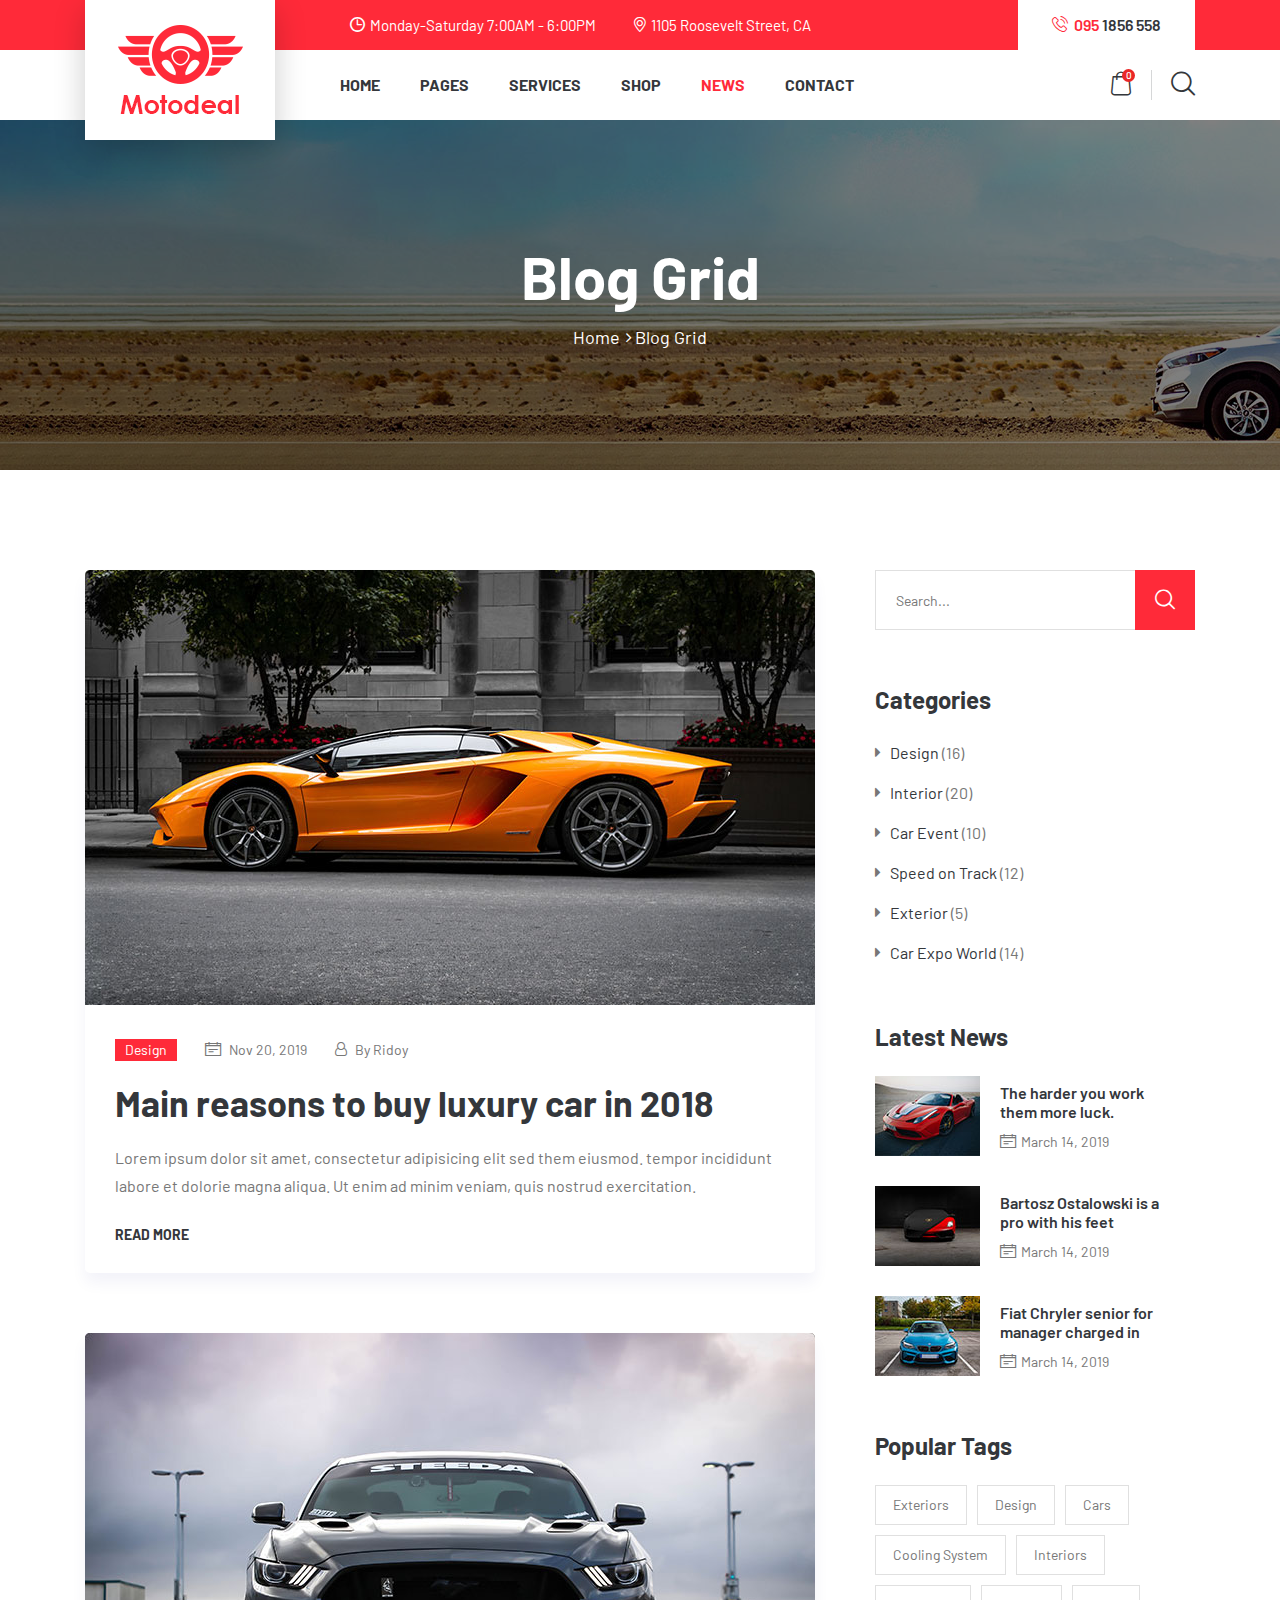
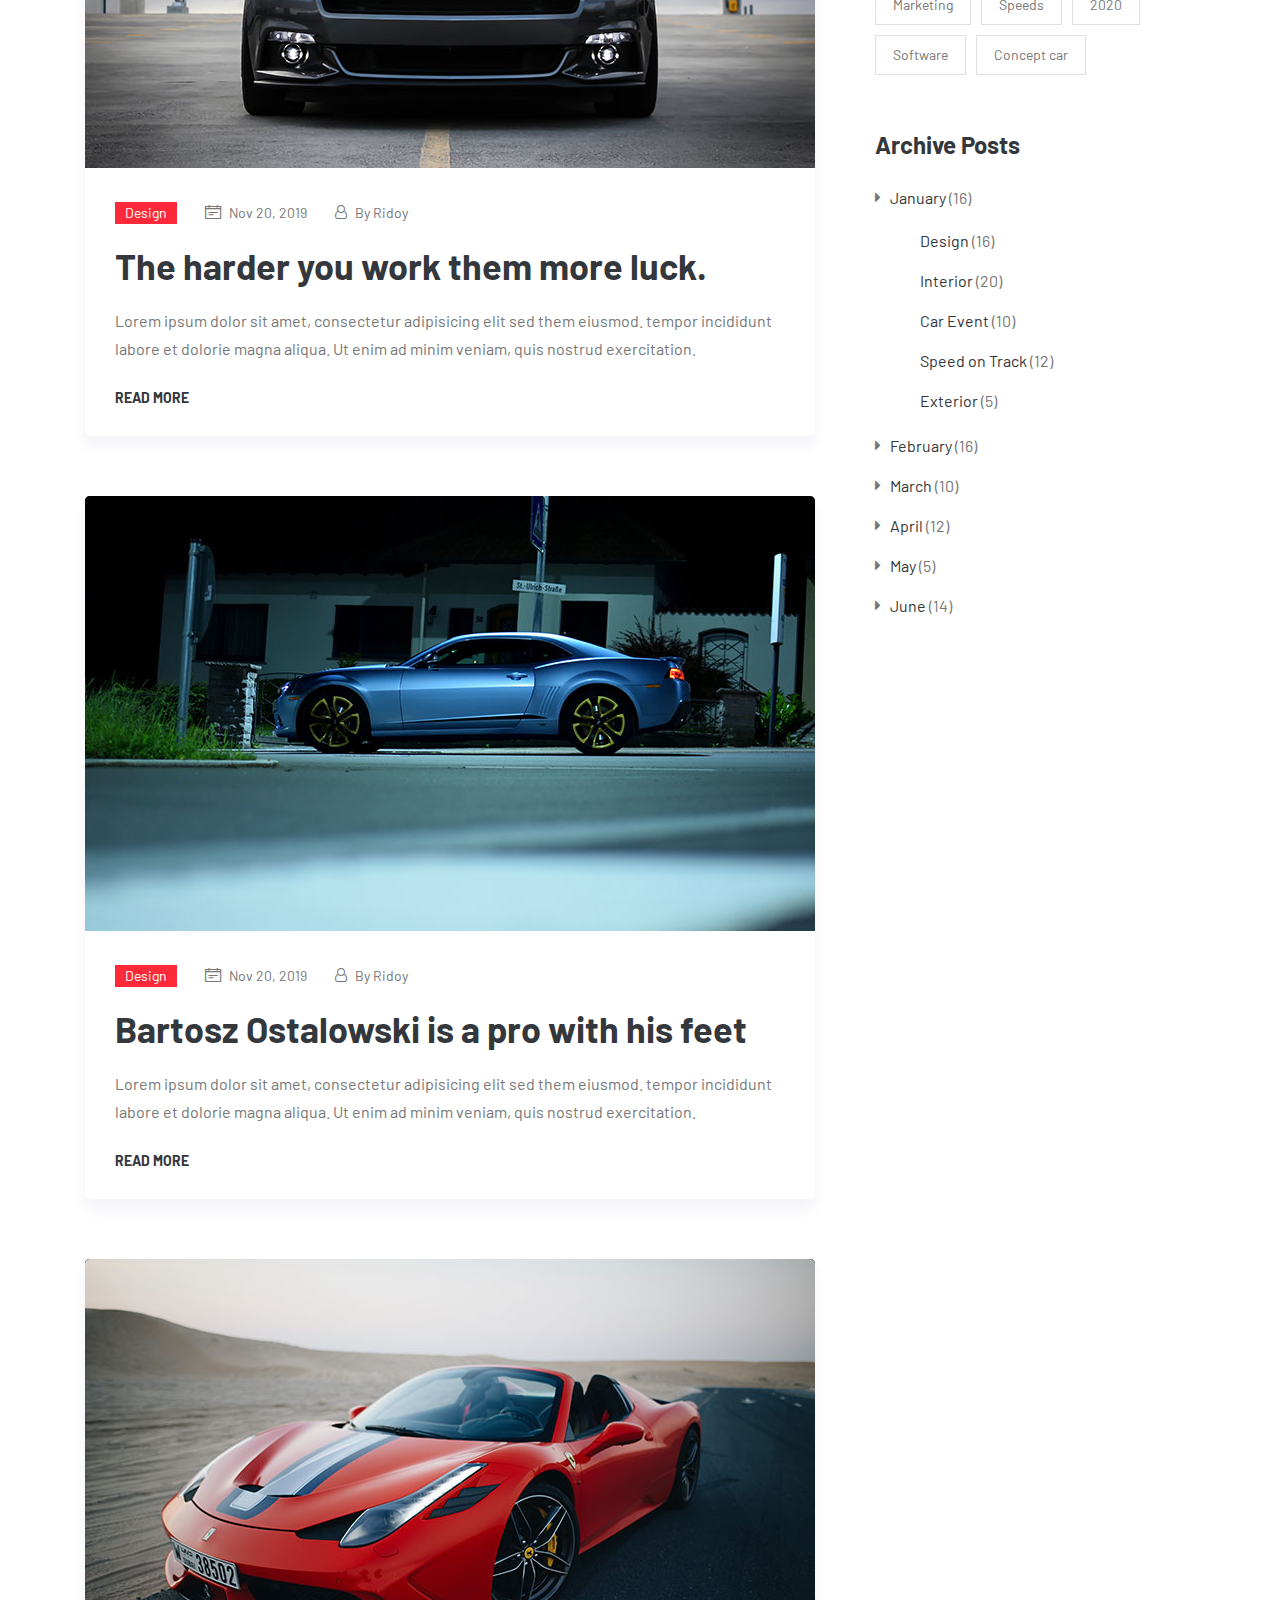
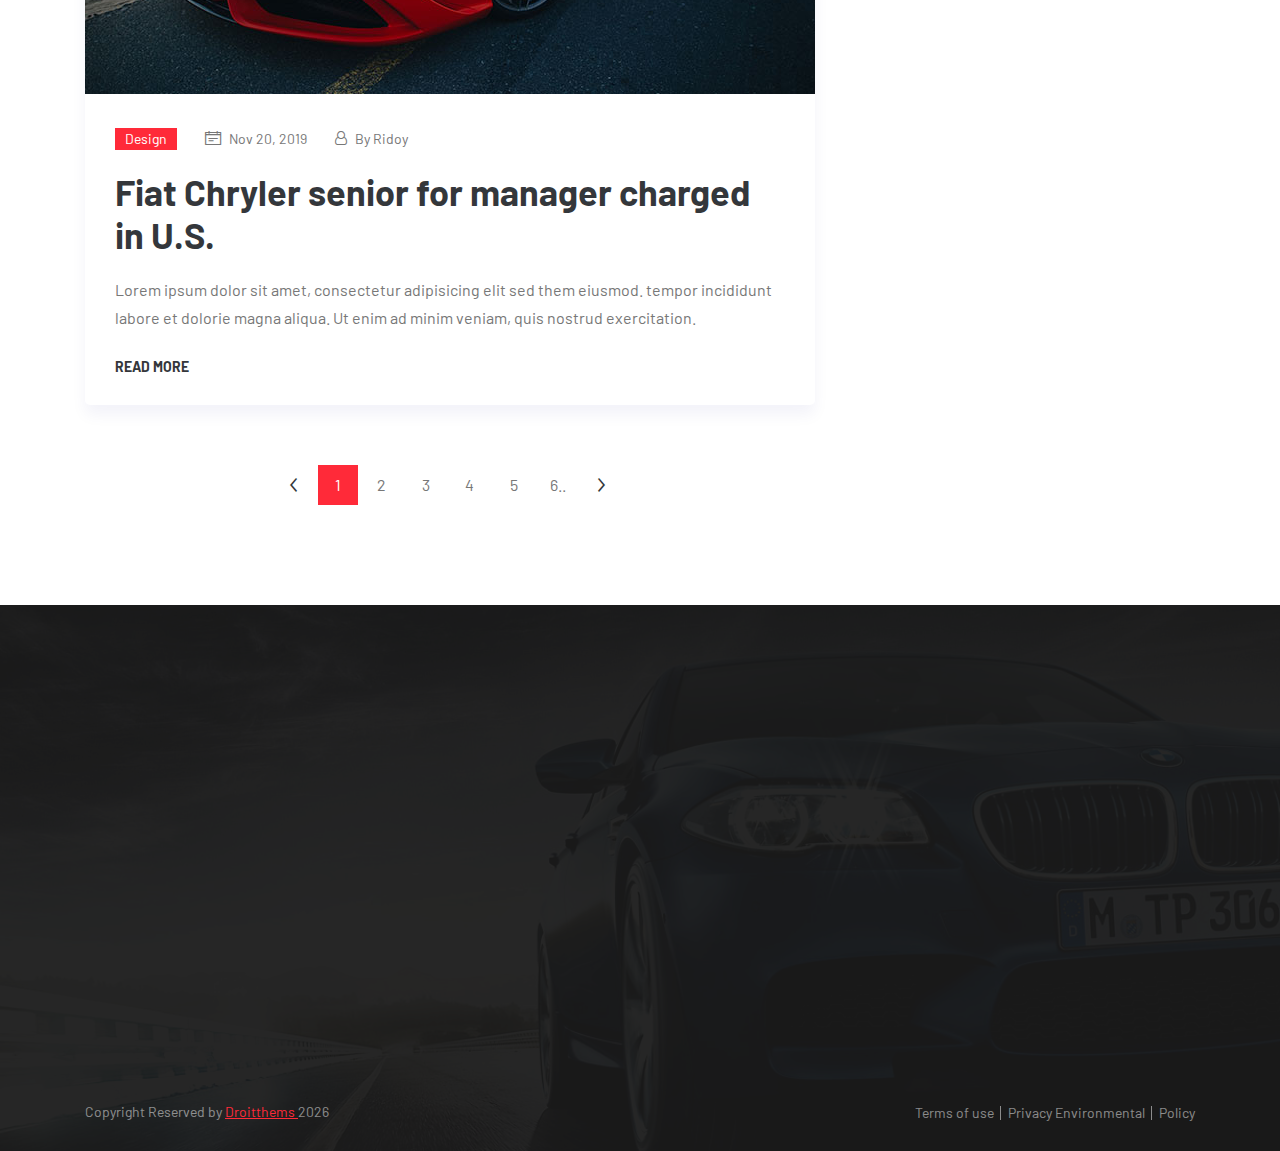
<file: droitthemes.com/html/motodeal/blog.html>
<!doctype html>
<html lang="en">
    
<!-- Mirrored from droitthemes.com/html/motodeal/blog.html by HTTrack Website Copier/3.x [XR&CO'2014], Thu, 02 Sep 2021 06:01:04 GMT -->
<head>
        <!-- Required meta tags -->
        <meta charset="utf-8">
        <meta name="viewport" content="width=device-width, initial-scale=1, shrink-to-fit=no">
        <link rel="icon" href="img/favicon-red.png" type="image/png">
        <title>Motodeal</title>
        <!-- Bootstrap CSS -->
        <link rel="stylesheet" href="css/bootstrap.min.css">
        <link rel="stylesheet" href="css/font-awesome.min.css">
        <link rel="stylesheet" href="vendors/icomoon-icon/style.css">
        <link rel="stylesheet" href="vendors/themify-icon/themify-icons.css">
        <!-- Extra Plugin CSS -->
        <link rel="stylesheet" href="vendors/datetimepicker/tempusdominus-bootstrap-4.min.css">
        <link rel="stylesheet" href="vendors/nice-select/css/nice-select.css">
        <link rel="stylesheet" href="vendors/owl-carousel/assets/owl.carousel.min.css">
        <link rel="stylesheet" href="vendors/slick/slick.css">
        <link rel="stylesheet" href="vendors/slick/slick-theme.css">
        <link rel="stylesheet" href="vendors/popup/magnific-popup.css">
        <link rel="stylesheet" href="vendors/animate-css/animate.css">
        
        <!-- main css -->
        <link rel="stylesheet" href="css/style.css">
        <link rel="stylesheet" href="css/responsive.css">
    </head>
    <body data-scroll-animation="true">
        
        <div class="preloader">
        	<div class="main-loader">
			  <span class="loader1"></span>
			  <span class="loader2"></span>
			  <span class="loader3"></span>
			</div>
        </div>
       
        <!--================Header Area =================-->
        <header class="header_area menu_two menu_three">
        	<div class="top_menu">
        		<div class="container">
        			<div class="top_menu_inner d-flex justify-content-between">
        				<div class="left">
        					<p><i class="icon-clock"></i>Monday-Saturday 7:00AM - 6:00PM</p>
        					<p><i class="icon-map_marker"></i>1105 Roosevelt Street, CA</p>
        				</div>
        				<div class="right">
        					<a href="tel:0959867867"><i class="icon-phone1"></i><span>095</span> 1856 558</a>
        				</div>
        			</div>
        		</div>
        	</div>
        	<div class="main_menu">
				<div class="container">
					<nav class="navbar navbar-expand-lg navbar-light bg-light">
						<a class="navbar-brand" href="index.html"><img src="img/logo-budget.png" srcset="img/logo-budget-2x.png 2x" alt="bar"></a>
						<a class="navbar-brand" href="index.html"><img src="img/logo-red.png" srcset="img/logo-red-2x.png 2x" alt="bar"></a>
						<button class="navbar-toggler" type="button" data-toggle="collapse" data-target="#navbarSupportedContent" aria-controls="navbarSupportedContent" aria-expanded="false" aria-label="Toggle navigation">
							<span></span>
						</button>
						<div class="collapse navbar-collapse" id="navbarSupportedContent">
							<ul class="nav navbar-nav menu_nav mr-auto">
								<li class="dropdown mega_menu">
									<a class="dropdown-toggle" data-toggle="dropdown" href="#" role="button" aria-haspopup="true" aria-expanded="false">Home</a>
									<ul class="dropdown-menu">
										<li><a href="budget.html"><img src="img/menu/menu-1.jpg" alt="">Budget Car</a></li>
										<li><a href="luxuary.html"><img src="img/menu/menu-2.jpg" alt="">Luxury Car</a></li>
										<li><a href="classified.html"><img src="img/menu/menu-3.jpg" alt="">Clasified Car</a></li>
										<li><a href="index.html"><img src="img/menu/menu-4.jpg" alt="">Car Rental</a></li>
										<li><a href="taxi-service.html"><img src="img/menu/menu-5.jpg" alt="">Taxi Service</a></li>
										<li><a href="truck.html"><img src="img/menu/menu-6.jpg" alt="">Truck Service</a></li>
										<li><a href="bus.html"><img src="img/menu/menu-7.jpg" alt="">Bus</a></li>
										<li><a href="tractor.html"><img src="img/menu/menu-8.jpg" alt="">Special Vehicles</a></li>
										<li><a href="bike.html"><img src="img/menu/menu-9.jpg" alt="">Motor Bike</a></li>
										<li><a href="car-repair.html"><img src="img/menu/menu-10.jpg" alt="">Car Repair</a></li>
										<li><a href="yacht.html"><img src="img/menu/menu-11.jpg" alt="">Yatch & Boat</a></li>
									</ul>
								</li>
								<li class="dropdown submenu">
									<a class="dropdown-toggle" data-toggle="dropdown" href="#" role="button" aria-haspopup="true" aria-expanded="false">Pages</a>
									<ul class="dropdown-menu">
										<li><a href="about-us.html">About</a></li>
										<li class="dropdown submenu">
											<a class="dropdown-toggle" data-toggle="dropdown" href="#" role="button" aria-haspopup="true" aria-expanded="false">Compare <i class="ti-angle-right"></i></a>
											<ul class="dropdown-menu">
												<li><a href="compare-car-step-1.html">Compare car</a></li>
												<li><a href="compare-car-step-2.html">Compare Details</a></li>
											</ul>
										</li>
										<li class="dropdown submenu">
											<a class="dropdown-toggle" data-toggle="dropdown" href="#" role="button" aria-haspopup="true" aria-expanded="false">Dealer <i class="ti-angle-right"></i></a>
											<ul class="dropdown-menu">
												<li><a href="find-dealer.html">Find Dealer</a></li>
												<li><a href="find-dealer-details.html">Dealer Details</a></li>
											</ul>
										</li>
										<li><a href="finance-calculator.html">Finance Calculator</a></li>
										<li><a href="faq.html">FAQ's</a></li>
										<li><a href="testimonials.html">Testimonials</a></li>
										<li><a href="sing-up.html">Sign up</a></li>
										<li><a href="sing-in.html">Sign in</a></li>
									</ul>
								</li>
								<li class="dropdown submenu">
									<a class="dropdown-toggle" data-toggle="dropdown" href="#" role="button" aria-haspopup="true" aria-expanded="false">Services</a>
									<ul class="dropdown-menu">
										<li><a href="service-1.html">Service 01</a></li>
										<li><a href="service-2.html">Service 02</a></li>
										<li><a href="service-3.html">Service 03</a></li>
										<li><a href="service-details.html">Service Details</a></li>
									</ul>
								</li>
								<li class="dropdown submenu">
									<a class="dropdown-toggle" data-toggle="dropdown" href="#" role="button" aria-haspopup="true" aria-expanded="false">Shop</a>
									<ul class="dropdown-menu">
										<li><a href="shop.html">Shop</a></li>
										<li><a href="shop-list.html">Shop List</a></li>
										<li><a href="product-details.html">Product Details</a></li>
										<li><a href="cart.html">Cart</a></li>
										<li><a href="checkout.html">Checkout</a></li>
									</ul>
								</li>
								<li class="dropdown submenu active">
									<a class="dropdown-toggle" data-toggle="dropdown" href="#" role="button" aria-haspopup="true" aria-expanded="false">News</a>
									<ul class="dropdown-menu">
										<li><a href="blog.html">Blog List</a></li>
										<li><a href="blog-grid.html">Blog Grid</a></li>
										<li><a href="single-blog.html">Blog details</a></li>
									</ul>
								</li>
								<li><a href="contact.html">Contact</a></li>
							</ul>
							<ul class="nav navbar-nav navbar-right">
								<li class="search_icon"><a class="cart cart_bag_btn" href="#"><i class="icon-bag"></i></a></li>
								<li class="search_icon"><a class="search popup-with-zoom-anim" href="#test-search"><i class="icon-search1"></i></a></li>
							</ul>
						</div>
					</nav>
				</div>
			</div>
        </header>
        <!--================End Footer Area =================-->
        
        <!--================Breadcrumb Area =================-->
        <section class="breadcrumb_area" style="background: url(img/breadcrumb/breadcrumb-bg-2.jpg)">
        	<div class="container">
        		<div class="breadcrumb_inner">
        			<h3>Blog Grid</h3>
        			<div class="link">
        				<a href="index.html">Home</a>
        				<a href="#">Blog Grid</a>
        			</div>
        		</div>
        	</div>
        </section>
        <!--================End Breadcrumb Area =================-->
        
        <!--================Blog Grid Area =================-->
        <section class="blog_area p_100">
        	<div class="container">
        		<div class="row blog_grid_inner">
        			<div class="col-lg-8">
        				<div class="mian_blog_inner">
        					<article class="blog_item">
        						<div class="blog_img">
        							<a href="#"><img class="img-fluid" src="img/blog/main-blog/blog-1.jpg" alt=""></a>
        						</div>
        						<div class="blog_text">
        							<div class="cat_area">
        								<div class="cat_list">
        									<a href="#">Design</a>
        								</div>
        								<a href="#"><i class="icon-calendar1"></i>Nov 20, 2019</a>
        								<a href="#"><i class="icon-user-o"></i>By Ridoy</a>
        							</div>
        							<a href="%24.html"><h3>Main reasons to buy luxury car in 2018</h3></a>
        							<p>Lorem ipsum dolor sit amet, consectetur adipisicing elit sed them eiusmod. tempor incididunt labore et dolorie magna aliqua. Ut enim ad minim veniam, quis nostrud exercitation. </p>
        							<a class="view_btn" href="#">Read More <i class="icon-arrow_3"></i></a>
        						</div>
        					</article>
        					<article class="blog_item">
        						<div class="blog_img">
        							<a href="#"><img class="img-fluid" src="img/blog/main-blog/blog-2.jpg" alt=""></a>
        						</div>
        						<div class="blog_text">
        							<div class="cat_area">
        								<div class="cat_list">
        									<a href="#">Design</a>
        								</div>
        								<a href="#"><i class="icon-calendar1"></i>Nov 20, 2019</a>
        								<a href="#"><i class="icon-user-o"></i>By Ridoy</a>
        							</div>
        							<a href="%24.html"><h3>The harder you work them more luck.</h3></a>
        							<p>Lorem ipsum dolor sit amet, consectetur adipisicing elit sed them eiusmod. tempor incididunt labore et dolorie magna aliqua. Ut enim ad minim veniam, quis nostrud exercitation. </p>
        							<a class="view_btn" href="#">Read More <i class="icon-arrow_3"></i></a>
        						</div>
        					</article>
        					<article class="blog_item">
        						<div class="blog_img">
        							<a href="#"><img class="img-fluid" src="img/blog/main-blog/blog-3.jpg" alt=""></a>
        						</div>
        						<div class="blog_text">
        							<div class="cat_area">
        								<div class="cat_list">
        									<a href="#">Design</a>
        								</div>
        								<a href="#"><i class="icon-calendar1"></i>Nov 20, 2019</a>
        								<a href="#"><i class="icon-user-o"></i>By Ridoy</a>
        							</div>
        							<a href="%24.html"><h3>Bartosz Ostalowski is a pro with his feet</h3></a>
        							<p>Lorem ipsum dolor sit amet, consectetur adipisicing elit sed them eiusmod. tempor incididunt labore et dolorie magna aliqua. Ut enim ad minim veniam, quis nostrud exercitation. </p>
        							<a class="view_btn" href="#">Read More <i class="icon-arrow_3"></i></a>
        						</div>
        					</article>
        					<article class="blog_item">
        						<div class="blog_img">
        							<a href="#"><img class="img-fluid" src="img/blog/main-blog/blog-4.jpg" alt=""></a>
        						</div>
        						<div class="blog_text">
        							<div class="cat_area">
        								<div class="cat_list">
        									<a href="#">Design</a>
        								</div>
        								<a href="#"><i class="icon-calendar1"></i>Nov 20, 2019</a>
        								<a href="#"><i class="icon-user-o"></i>By Ridoy</a>
        							</div>
        							<a href="%24.html"><h3>Fiat Chryler senior for manager charged in U.S.</h3></a>
        							<p>Lorem ipsum dolor sit amet, consectetur adipisicing elit sed them eiusmod. tempor incididunt labore et dolorie magna aliqua. Ut enim ad minim veniam, quis nostrud exercitation. </p>
        							<a class="view_btn" href="#">Read More <i class="icon-arrow_3"></i></a>
        						</div>
        					</article>
        				</div>
        				<nav aria-label="Page navigation example" class="pagination justify-content-center">
        					<ul class="pagination">
        						<li class="page-item"><a class="page-link" href="#"><i class="icon-arrow"></i></a></li>
        						<li class="page-item active"><a class="page-link" href="#">1</a></li>
        						<li class="page-item"><a class="page-link" href="#">2</a></li>
        						<li class="page-item"><a class="page-link" href="#">3</a></li>
        						<li class="page-item"><a class="page-link" href="#">4</a></li>
        						<li class="page-item"><a class="page-link" href="#">5</a></li>
        						<li class="page-item"><a class="page-link" href="#">6..</a></li>
        						<li class="page-item"><a class="page-link" href="#"><i class="icon-arrow_2"></i></a></li>
        					</ul>
        				</nav>
        			</div>
        			<div class="col-lg-4">
        				<div class="right_sidebar_area">
        					<aside class="r_widget search_widget">
								<div class="input-group">
									<input type="text" class="form-control" placeholder="Search...">
									<div class="input-group-append">
										<button class="btn" type="button"><i class="icon-search1"></i></button>
									</div>
								</div>
        					</aside>
        					<aside class="r_widget categories_widget">
								<div class="r_title">
									<h3>Categories</h3>
								</div>
       							<ul class="list">
       								<li><a href="#"><i class="icon-caret-right"></i>Design <span>(16)</span></a></li>
       								<li><a href="#"><i class="icon-caret-right"></i>Interior <span>(20)</span></a></li>
       								<li><a href="#"><i class="icon-caret-right"></i>Car Event <span>(10)</span></a></li>
       								<li><a href="#"><i class="icon-caret-right"></i>Speed on Track <span>(12)</span></a></li>
       								<li><a href="#"><i class="icon-caret-right"></i>Exterior <span>(5)</span></a></li>
       								<li><a href="#"><i class="icon-caret-right"></i>Car Expo World <span>(14)</span></a></li>
       							</ul>
        					</aside>
        					<aside class="r_widget news_widget">
        						<div class="r_title">
									<h3>Latest News</h3>
								</div>
       							<div class="news_inner">
       								<div class="media">
       									<div class="d-flex">
       										<img src="img/blog/l-news/l-news-1.jpg" alt="">
       									</div>
       									<div class="media-body">
       										<a href="#"><h4>The harder you work them more luck.</h4></a>
       										<a href="#"><p><i class="icon-calendar1"></i>March 14, 2019</p></a>
       									</div>
       								</div>
       								<div class="media">
       									<div class="d-flex">
       										<img src="img/blog/l-news/l-news-2.jpg" alt="">
       									</div>
       									<div class="media-body">
       										<a href="#"><h4>Bartosz Ostalowski is a pro with his feet</h4></a>
       										<a href="#"><p><i class="icon-calendar1"></i>March 14, 2019</p></a>
       									</div>
       								</div>
       								<div class="media">
       									<div class="d-flex">
       										<img src="img/blog/l-news/l-news-3.jpg" alt="">
       									</div>
       									<div class="media-body">
       										<a href="#"><h4>Fiat Chryler senior for manager charged in</h4></a>
       										<a href="#"><p><i class="icon-calendar1"></i>March 14, 2019</p></a>
       									</div>
       								</div>
       							</div>
        					</aside>
        					<aside class="r_widget tag_widget">
        						<div class="r_title">
									<h3>Popular Tags</h3>
								</div>
								<ul class="nav">
									<li><a href="#">Exteriors</a></li>
									<li><a href="#">Design</a></li>
									<li><a href="#">Cars</a></li>
									<li><a href="#">Cooling System </a></li>
									<li><a href="#">Interiors </a></li>
									<li><a href="#">Marketing</a></li>
									<li><a href="#">Speeds</a></li>
									<li><a href="#">2020</a></li>
									<li><a href="#">Software</a></li>
									<li><a href="#">Concept car</a></li>
       							</ul>
        					</aside>
        					<aside class="r_widget categories_widget">
        						<div class="r_title">
									<h3>Archive Posts</h3>
								</div>
								<ul class="list">
									<li><a href="#"><i class="icon-caret-right"></i>January <span>(16)</span></a>
										<ul class="list">
											<li><a href="#">Design <span>(16)</span></a></li>
											<li><a href="#">Interior <span>(20)</span></a></li>
											<li><a href="#">Car Event <span>(10)</span></a></li>
											<li><a href="#">Speed on Track <span>(12)</span></a></li>
											<li><a href="#">Exterior <span>(5)</span></a></li>
										</ul>
									</li>
									
									<li><a href="#"><i class="icon-caret-right"></i>February <span>(16)</span></a></li>
									<li><a href="#"><i class="icon-caret-right"></i>March <span>(10)</span></a></li>
									<li><a href="#"><i class="icon-caret-right"></i>April <span>(12)</span></a></li>
									<li><a href="#"><i class="icon-caret-right"></i>May <span>(5)</span></a></li>
									<li><a href="#"><i class="icon-caret-right"></i>June <span>(14)</span></a></li>
       							</ul>
        					</aside>
        				</div>
        			</div>
        		</div>
        	</div>
        </section>
        <!--================End Blog Grid Area =================-->
        
        <!--================Footer Area =================-->
        <footer class="footer_area red_footer_area ab_footer">
        	<div class="footer_widgets">
        		<div class="container">
        			<div class="row f_widgets_inner">
        				<div class="col-lg-3 col-sm-6 wow animated fadeInUp" data-wow-delay="0.2s">
        					<aside class="f_widget about_widget">
        						<a class="f_logo" href="index.html"><img src="img/repair-logo.png" srcset="img/repair-logo-2x.png 2x" alt="bar"></a>
        						<p><i class="icon-map_marker_2" aria-hidden="true"></i> Wave, Via Habro Derennio 22/b 52100 Arezzo, Italy</p>
        						<a href="mailto:ask@example.com"><i class="icon-envelop_2" aria-hidden="true"></i> ask@example.com</a>
        						<a href="tel:0951856558"><i class="icon-phone_2" aria-hidden="true"></i> 095 1856 558 (Toll Free)</a>
        					</aside>
        				</div>
        				<div class="col-lg-2 col-sm-6 wow animated fadeInUp" data-wow-delay="0.4s">
        					<aside class="f_widget link_widget">
        						<div class="f_title">
        							<h3>Our info</h3>
        						</div>
        						<ul class="nav flex-column">
        							<li><a href="#">About us</a></li>
        							<li><a href="#">Our Services</a></li>
        							<li><a href="#">Our Shop</a></li>
        							<li><a href="#">Blog</a></li>
        							<li><a href="#">Contact us</a></li>
        						</ul>
        					</aside>
        				</div>
        				<div class="col-lg-3 col-sm-6 wow animated fadeInUp" data-wow-delay="0.6s">
        					<aside class="f_widget link_widget">
        						<div class="f_title">
        							<h3>Quick Link</h3>
        						</div>
        						<ul class="nav flex-column">
        							<li><a href="#">Private Policy</a></li>
        							<li><a href="#">Team & Conditions</a></li>
        							<li><a href="#">Copyright Notification</a></li>
        							<li><a href="#">Private Policy</a></li>
        							<li><a href="#">Team & Conditions</a></li>
        						</ul>
        					</aside>
        				</div>
        				<div class="col-lg-4 col-sm-6 wow animated fadeInUp" data-wow-delay="0.8s">
        					<aside class="f_widget subscribe_widget">
        						<div class="f_title">
        							<h3>Subscribe us</h3>
        						</div>
								<div class="input-group">
									<input type="text" class="form-control" placeholder="Your email">
									<div class="input-group-append">
										<button class="btn btn-outline-secondary red" type="button" id="button-addon2"><i class="icon-arrow_3"></i></button>
									</div>
								</div>
       							<ul class="nav">
       								<li><a href="#"><i class="fa fa-facebook"></i></a></li>
       								<li><a href="#"><i class="fa fa-youtube"></i></a></li>
       								<li><a href="#"><i class="fa fa-twitter"></i></a></li>
       								<li><a href="#"><i class="fa fa-google-plus"></i></a></li>
       							</ul>
        					</aside>
        				</div>
        			</div>
        		</div>
        	</div>
        	<div class="footer_card wow animated fadeIn" data-wow-delay="0.4s">
        		<div class="container">
        			<div class="f_card_inner d-flex justify-content-between">
        				<div class="left">
        					<p>Lorem ipsum dolor sit amet, consectetur adipisicing elit sed them eiusmod tempor<br /> incididunt labore et dolorie magna aliqua.</p>
        				</div>
        				<div class="right">
        					<ul class="nav">
        						<li><a href="#"><img src="img/icon/card-1.png" alt=""></a></li>
        						<li><a href="#"><img src="img/icon/card-2.png" alt=""></a></li>
        						<li><a href="#"><img src="img/icon/card-3.png" alt=""></a></li>
        						<li><a href="#"><img src="img/icon/card-4.png" alt=""></a></li>
        					</ul>
        				</div>
        			</div>
        		</div>
        	</div>
        	<div class="footer_copyright">
        		<div class="container">
        			<div class="copyright_inner d-flex justify-content-between">
        				<div class="left">
        					<p>Copyright Reserved by <a href="index.html">Droitthems </a> <script>document.write(new Date().getFullYear());</script></p>
        				</div>
        				<div class="right">
        					<ul class="nav">
        						<li><a href="#">Terms of use</a></li>
        						<li><a href="#">Privacy Environmental</a></li>
        						<li><a href="#">Policy</a></li>
        					</ul>
        				</div>
        			</div>
        		</div>
        	</div>
        </footer>
        <!--================End Footer Area =================-->
        
        
        <!--================Cart Sidebar Area =================-->
        <div class="cart_sidebar">
        	<div class="cart_sidebar_inner">
        		<div class="sidebar_top">
        			<div class="top_bar d-flex justify-content-between">
        				<h3>Shopping Cart</h3>
        				<div class="cart_close_btn">
        					<p>Close <i class="ti-minus"></i></p>
        				</div>
        			</div>
        			<div class="cart_side_list">
        				<div class="media">
							<div class="d-flex"><img src="img/product/cart-details/cart-1.jpg" alt=""></div>
							<div class="media-body">
								<h4>Smart light wood edition</h4>
								<p>1 x <span>$40.00</span></p>
								<i class="ti-close"></i>
							</div>
						</div>
						<div class="media">
							<div class="d-flex"><img src="img/product/cart-details/cart-1.jpg" alt=""></div>
							<div class="media-body">
								<h4>Smart light wood edition</h4>
								<p>1 x <span>$40.00</span></p>
								<i class="ti-close"></i>
							</div>
						</div>
        			</div>
        		</div>
        		<div class="sidebar_bottom">
        			<h5>Sub Total</h5>
        			<h6>$200.00</h6>
        			<a class="main_btn red border" href="#">View Cart</a>
        			<a class="main_btn red" href="#">Checkout</a>
        		</div>
        	</div>
        </div>
        <!--================End Cart Sidebar Area =================-->
        
        <!--================Search Box Area =================-->
        <div class="search_area zoom-anim-dialog mfp-hide" id="test-search">
            <div class="search_box_inner">
                <h3>Search</h3>
                <div class="input-group">
                    <input type="text" class="form-control" placeholder="Enter search keywords">
                    <span class="input-group-btn">
                        <button class="btn btn-default" type="button"><i class="icon icon-Search"></i></button>
                    </span>
                </div>
            </div>
        </div>
        <!--================End Search Box Area =================-->
        
        
        
        
        <!-- Optional JavaScript -->
        <!-- jQuery first, then Popper.js, then Bootstrap JS -->
        <script src="js/jquery-3.4.1.min.js"></script>
        <script src="js/popper.min.js"></script>
        <script src="js/bootstrap.min.js"></script>
       
        <!-- Extra Plugin js -->
        <script src="vendors/datetimepicker/moment.js"></script>
        <script src="vendors/datetimepicker/tempusdominus-bootstrap-4.min.js"></script>
        <script src="vendors/nice-select/js/jquery.nice-select.min.js"></script>
        <script src="vendors/owl-carousel/owl.carousel.min.js"></script>
        <script src="vendors/isotope/imagesloaded.pkgd.min.js"></script>
        <script src="vendors/isotope/isotope.pkgd.min.js"></script>
        <script src="vendors/slick/slick.min.js"></script>
        <script src="vendors/counter-up/jquery.waypoints.min.js"></script>
        <script src="vendors/counter-up/jquery.counterup.min.js"></script>
        <script src="vendors/popup/jquery.magnific-popup.min.js"></script>
        <script src="vendors/animate-css/wow.min.js"></script>
        
        <script src="js/theme-dist.js"></script>
    </body>

<!-- Mirrored from droitthemes.com/html/motodeal/blog.html by HTTrack Website Copier/3.x [XR&CO'2014], Thu, 02 Sep 2021 06:01:19 GMT -->
</html>
</file>
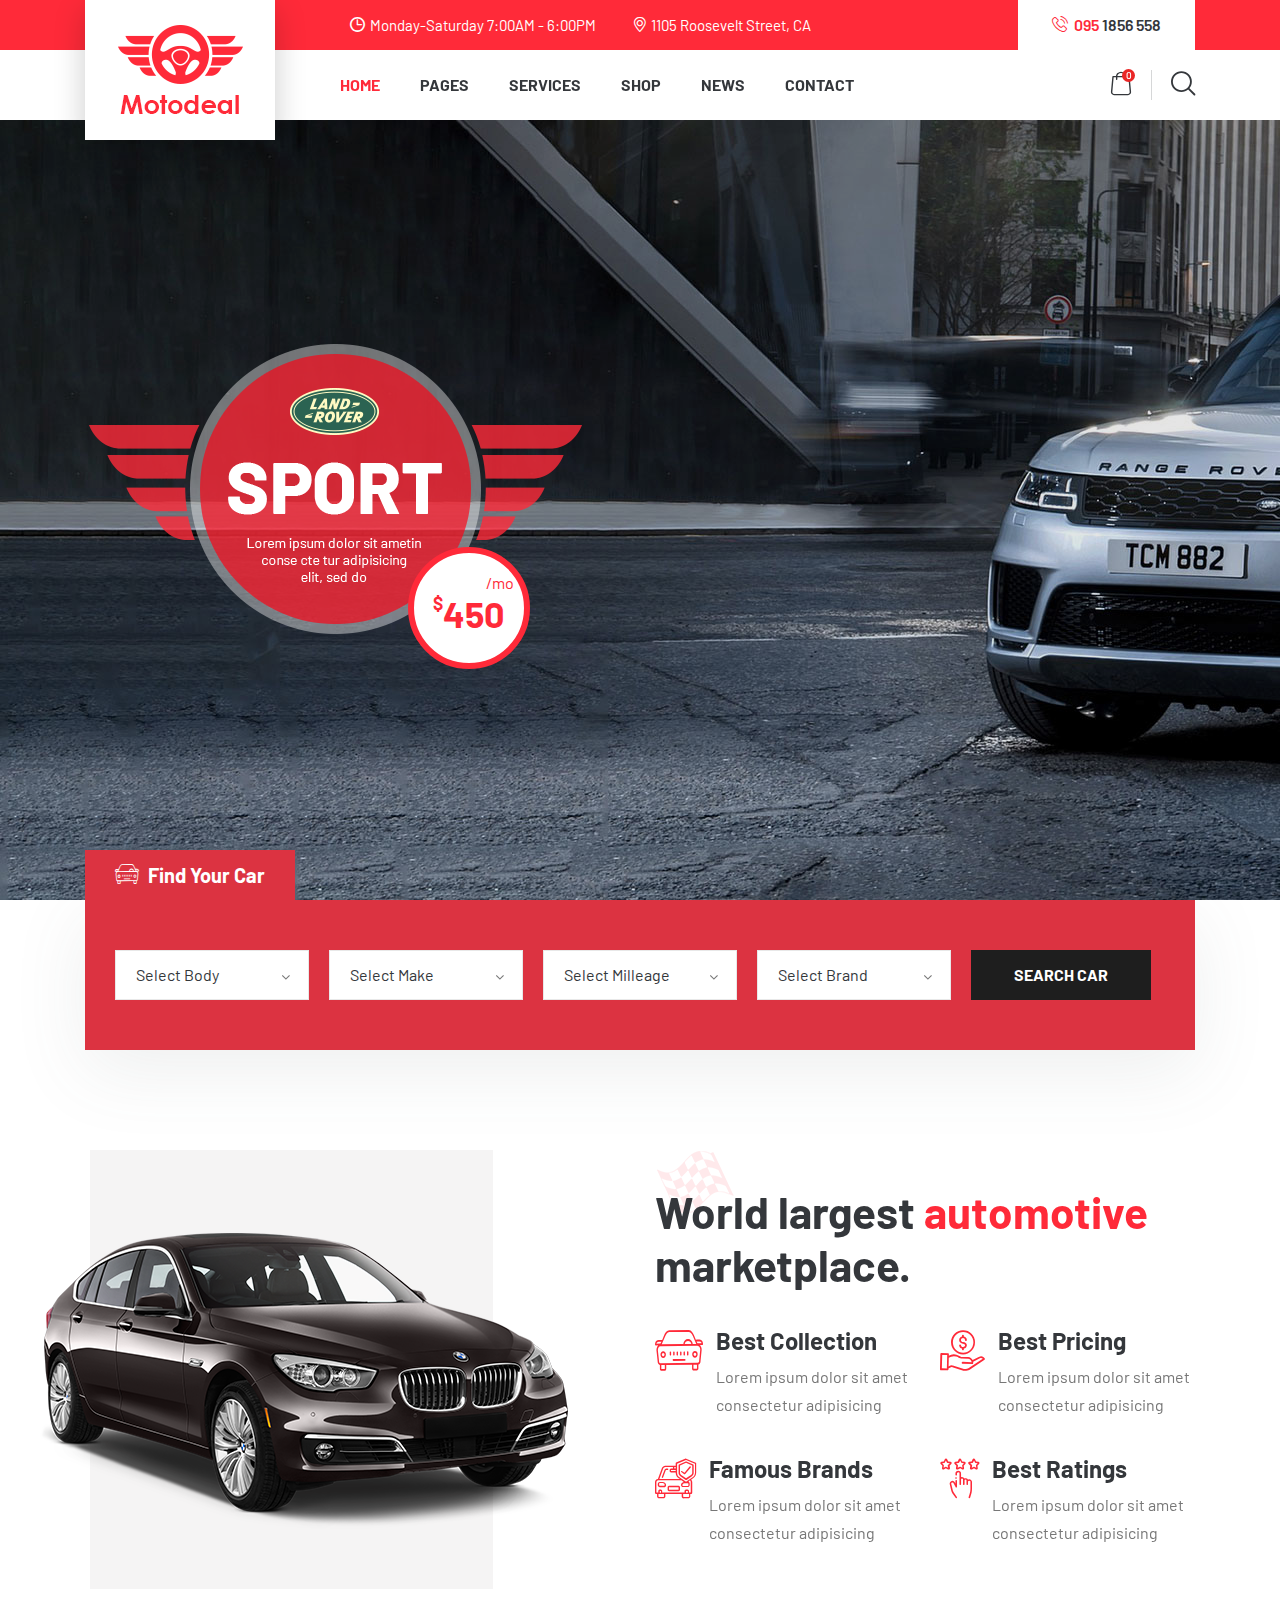
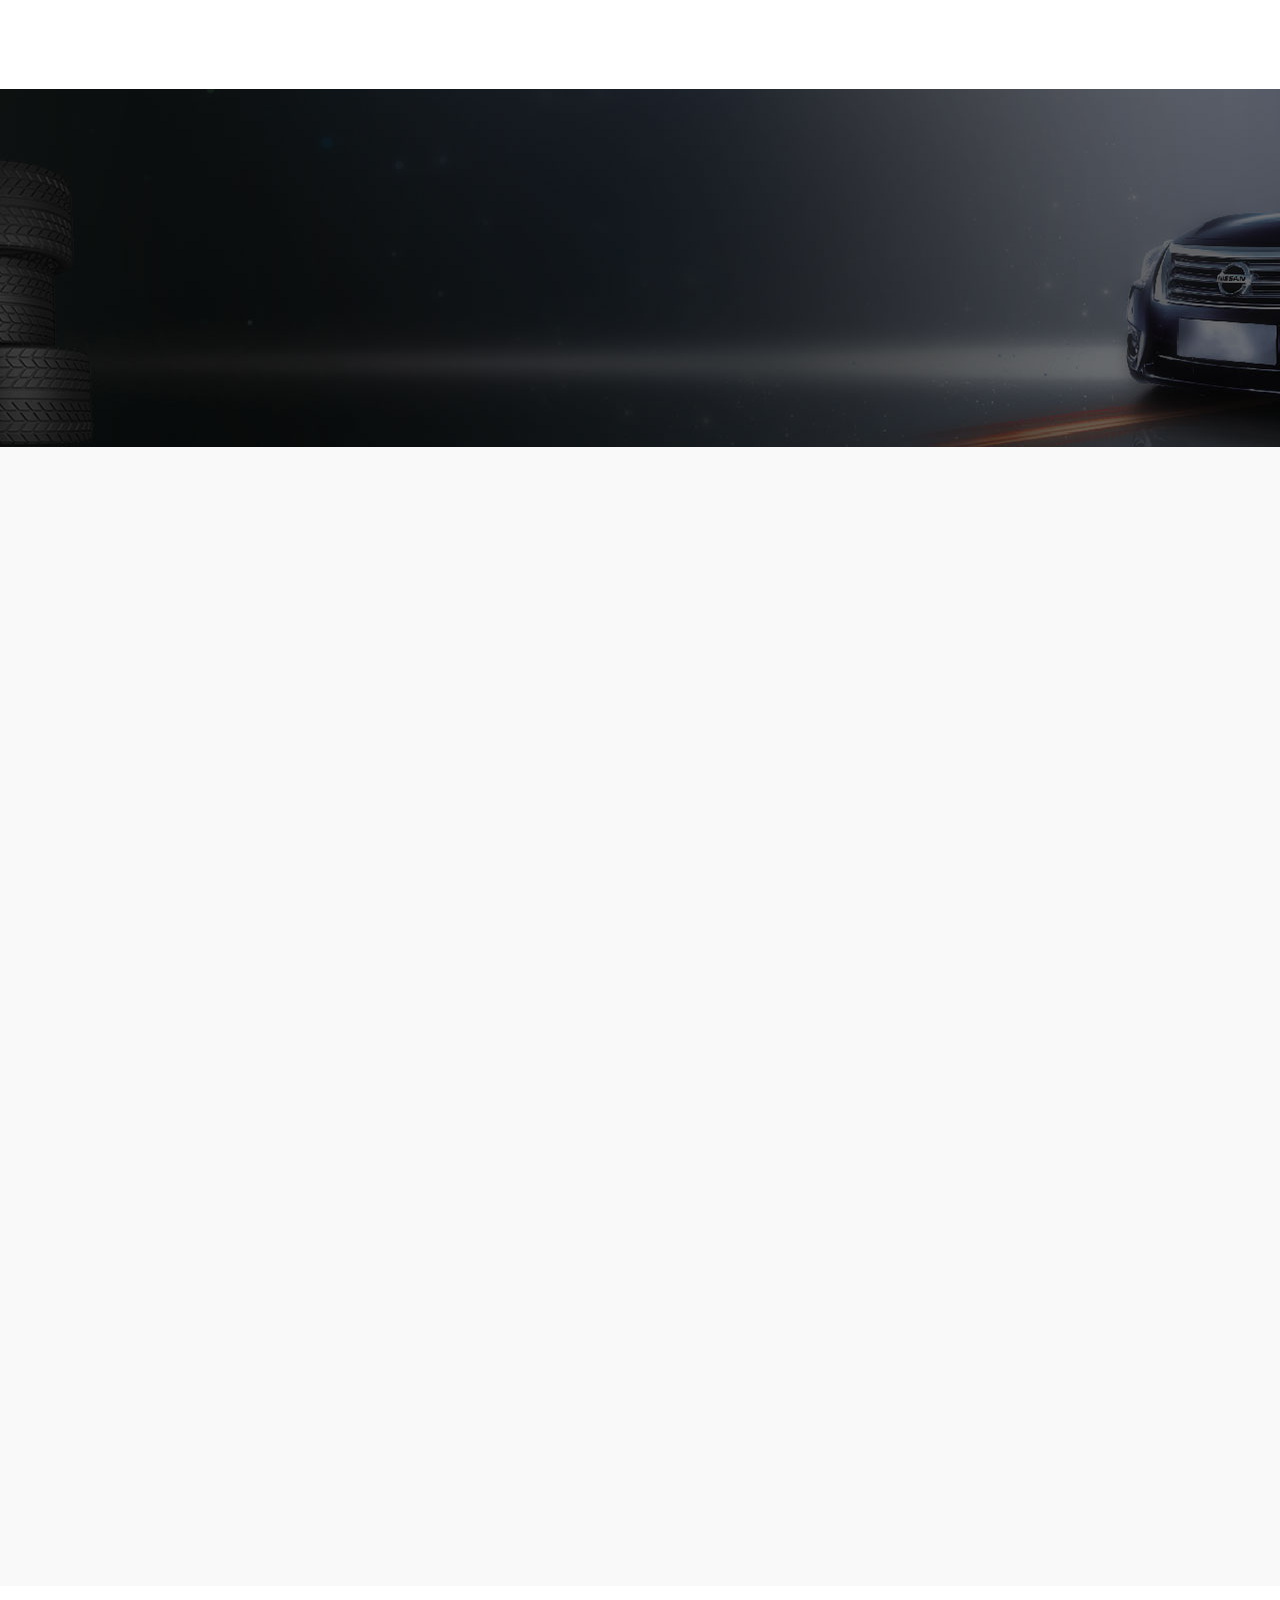
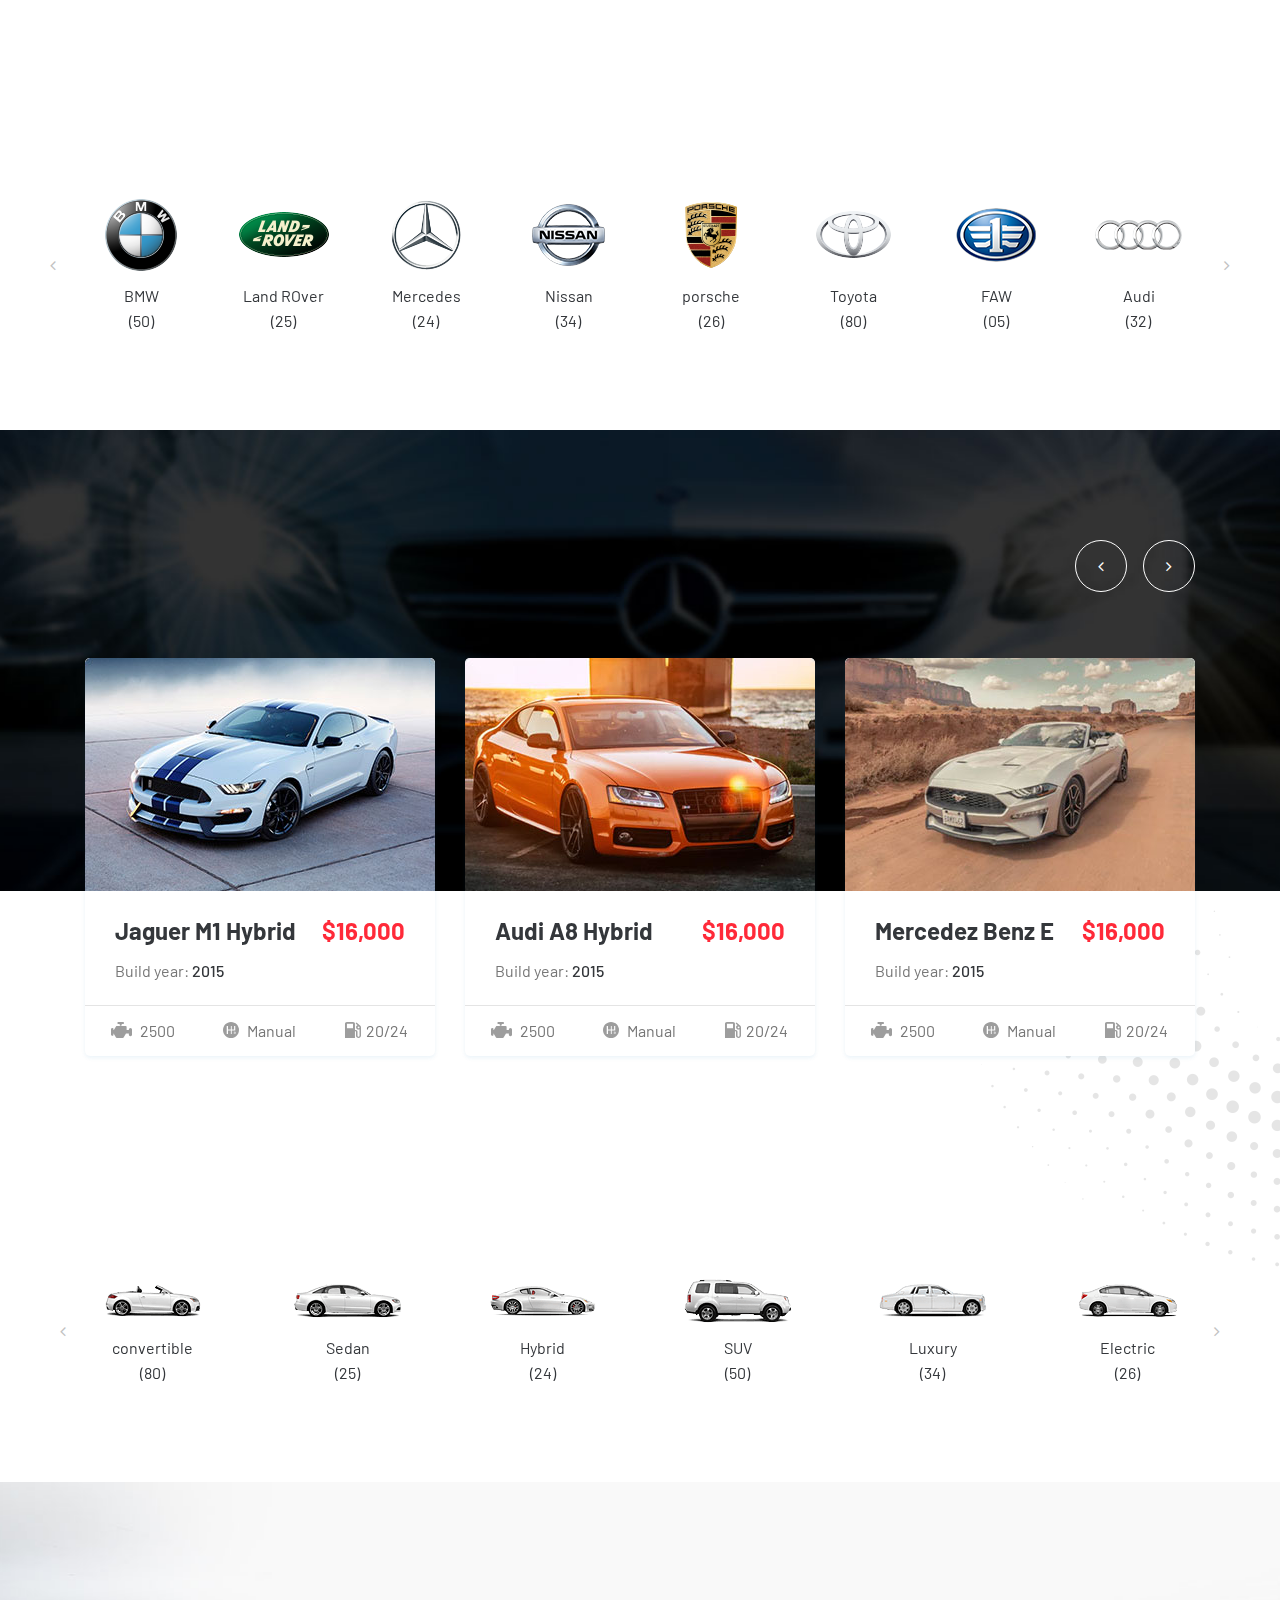
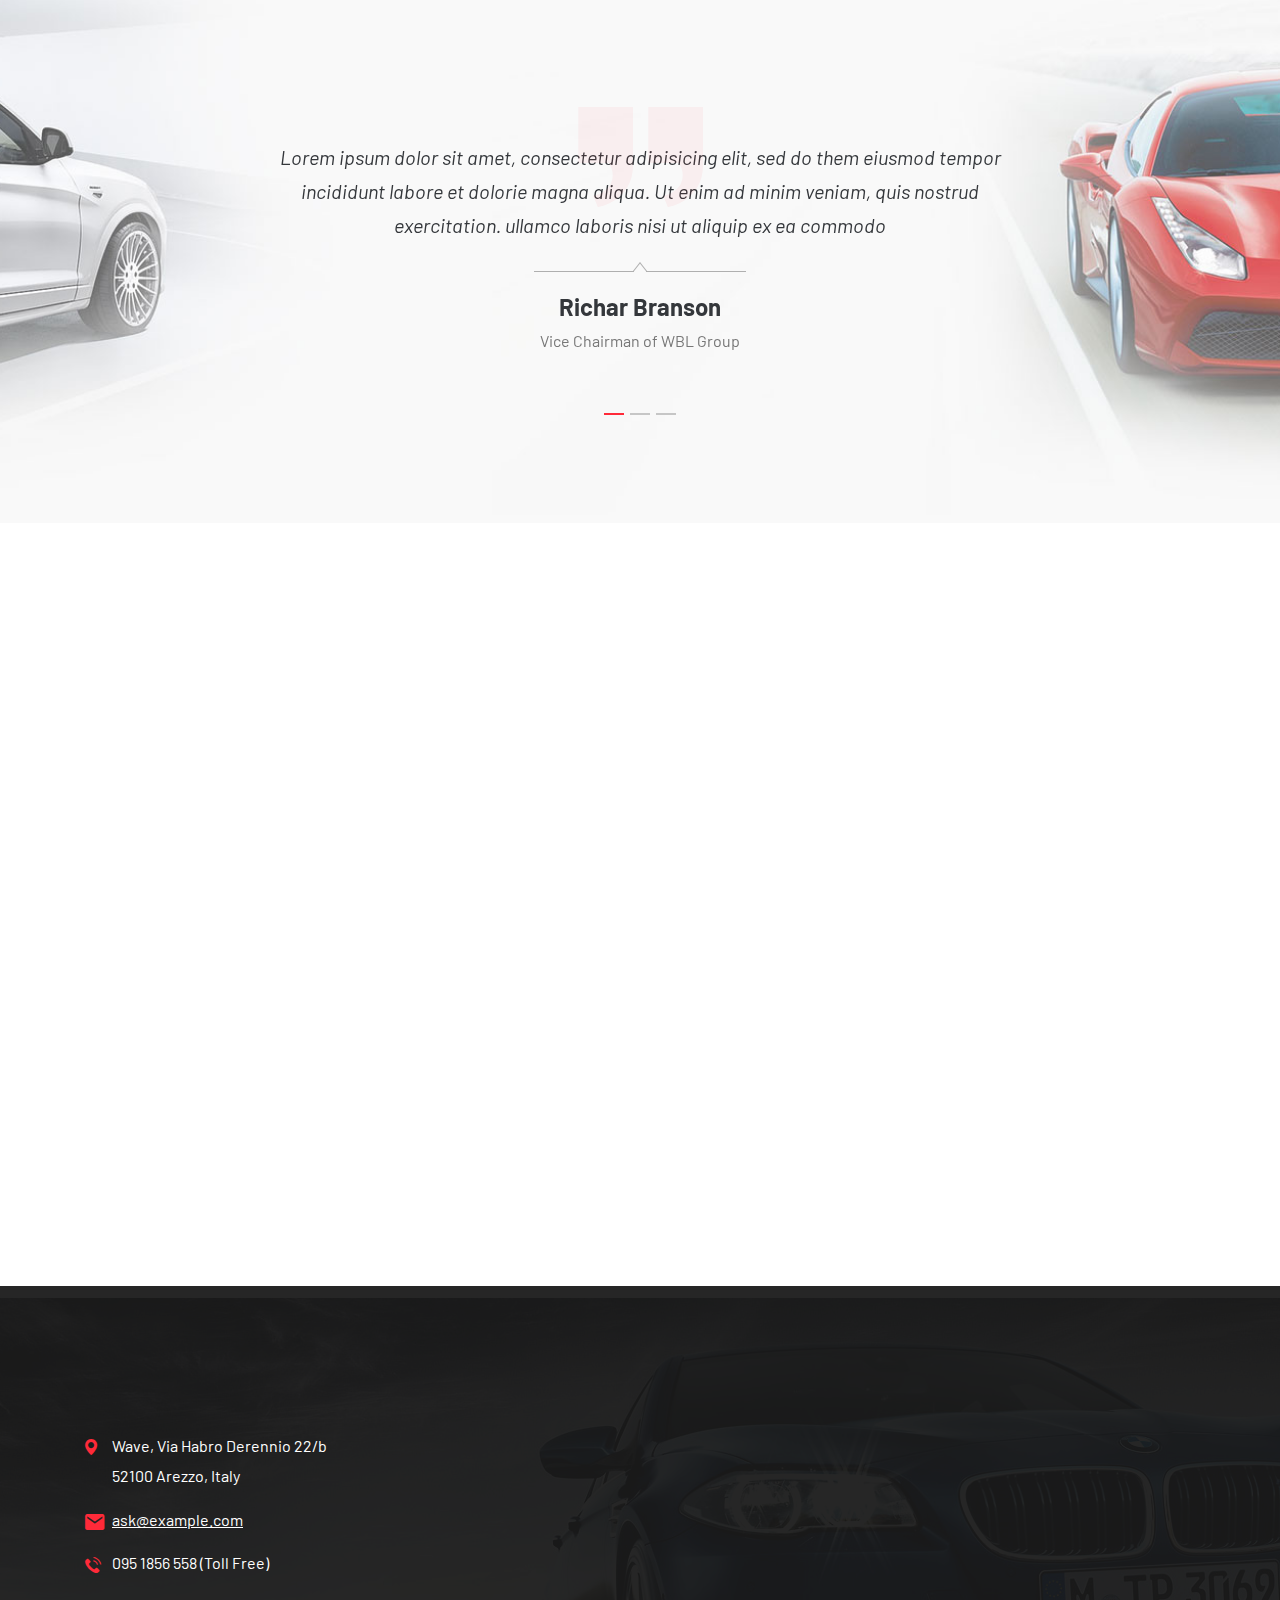
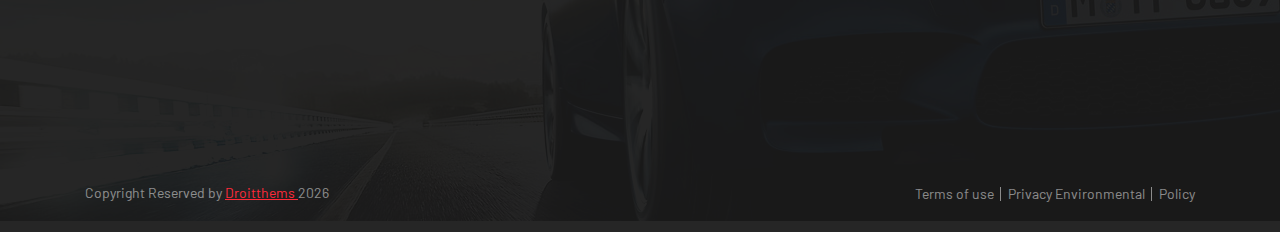
<file: droitthemes.com/html/motodeal/budget.html>
<!doctype html>
<html lang="en">
    
<!-- Mirrored from droitthemes.com/html/motodeal/budget.html by HTTrack Website Copier/3.x [XR&CO'2014], Thu, 02 Sep 2021 05:51:22 GMT -->
<head>
        <!-- Required meta tags -->
        <meta charset="utf-8">
        <meta name="viewport" content="width=device-width, initial-scale=1, shrink-to-fit=no">
        <link rel="icon" href="img/favicon-red.png" type="image/png">
        <title>Motodeal</title>
        <!-- Bootstrap CSS -->
        <link rel="stylesheet" href="css/bootstrap.min.css">
        <link rel="stylesheet" href="css/font-awesome.min.css">
        <link rel="stylesheet" href="vendors/icomoon-icon/style.css">
        <link rel="stylesheet" href="vendors/themify-icon/themify-icons.css">
        <!-- Extra Plugin CSS -->
        <link rel="stylesheet" href="vendors/datetimepicker/tempusdominus-bootstrap-4.min.css">
        <link rel="stylesheet" href="vendors/nice-select/css/nice-select.css">
        <link rel="stylesheet" href="vendors/owl-carousel/assets/owl.carousel.min.css">
        <link rel="stylesheet" href="vendors/slick/slick-theme.css">
        <link rel="stylesheet" href="vendors/slick/slick.css">
        <link rel="stylesheet" href="vendors/animation/animate.css">
        <link rel="stylesheet" href="vendors/popup/magnific-popup.css">
        <link rel="stylesheet" href="vendors/animate-css/animate.css">
        
        <!-- main css -->
        <link rel="stylesheet" href="css/style.css">
        <link rel="stylesheet" href="css/responsive.css">
    </head>
    <body data-scroll-animation="true">
        
        <div class="preloader">
        	<div class="main-loader">
			  <span class="loader1"></span>
			  <span class="loader2"></span>
			  <span class="loader3"></span>
			</div>
        </div>
       
        <!--================Header Area =================-->
        <header class="header_area menu_two menu_three">
        	<div class="top_menu">
        		<div class="container">
        			<div class="top_menu_inner d-flex justify-content-between">
        				<div class="left">
        					<p><i class="icon-clock"></i>Monday-Saturday 7:00AM - 6:00PM</p>
        					<p><i class="icon-map_marker"></i>1105 Roosevelt Street, CA</p>
        				</div>
        				<div class="right">
        					<a href="tel:0959867867"><i class="icon-phone1"></i><span>095</span> 1856 558</a>
        				</div>
        			</div>
        		</div>
        	</div>
        	<div class="main_menu">
				<div class="container">
					<nav class="navbar navbar-expand-lg navbar-light bg-light">
						<a class="navbar-brand" href="index.html"><img src="img/logo-budget.png" srcset="img/logo-budget-2x.png 2x" alt="bar"></a>
						<a class="navbar-brand" href="index.html"><img src="img/logo-red.png" srcset="img/logo-red-2x.png 2x" alt="bar"></a>
						<button class="navbar-toggler" type="button" data-toggle="collapse" data-target="#navbarSupportedContent" aria-controls="navbarSupportedContent" aria-expanded="false" aria-label="Toggle navigation">
							<span></span>
						</button>
						<div class="collapse navbar-collapse" id="navbarSupportedContent">
							<ul class="nav navbar-nav menu_nav mr-auto">
								<li class="dropdown mega_menu active">
									<a class="dropdown-toggle" data-toggle="dropdown" href="#" role="button" aria-haspopup="true" aria-expanded="false">Home</a>
									<ul class="dropdown-menu">
										<li><a href="budget.html"><img src="img/menu/menu-1.jpg" alt="">Budget Car</a></li>
										<li><a href="luxuary.html"><img src="img/menu/menu-2.jpg" alt="">Luxury Car</a></li>
										<li><a href="classified.html"><img src="img/menu/menu-3.jpg" alt="">Clasified Car</a></li>
										<li><a href="index.html"><img src="img/menu/menu-4.jpg" alt="">Car Rental</a></li>
										<li><a href="taxi-service.html"><img src="img/menu/menu-5.jpg" alt="">Taxi Service</a></li>
										<li><a href="truck.html"><img src="img/menu/menu-6.jpg" alt="">Truck Service</a></li>
										<li><a href="bus.html"><img src="img/menu/menu-7.jpg" alt="">Bus</a></li>
										<li><a href="tractor.html"><img src="img/menu/menu-8.jpg" alt="">Special Vehicles</a></li>
										<li><a href="bike.html"><img src="img/menu/menu-9.jpg" alt="">Motor Bike</a></li>
										<li><a href="car-repair.html"><img src="img/menu/menu-10.jpg" alt="">Car Repair</a></li>
										<li><a href="yacht.html"><img src="img/menu/menu-11.jpg" alt="">Yatch & Boat</a></li>
									</ul>
								</li>
								<li class="dropdown submenu">
									<a class="dropdown-toggle" data-toggle="dropdown" href="#" role="button" aria-haspopup="true" aria-expanded="false">Pages</a>
									<ul class="dropdown-menu">
										<li><a href="about-us.html">About</a></li>
										<li class="dropdown submenu">
											<a class="dropdown-toggle" data-toggle="dropdown" href="#" role="button" aria-haspopup="true" aria-expanded="false">Compare <i class="ti-angle-right"></i></a>
											<ul class="dropdown-menu">
												<li><a href="compare-car-step-1.html">Compare car</a></li>
												<li><a href="compare-car-step-2.html">Compare Details</a></li>
											</ul>
										</li>
										<li class="dropdown submenu">
											<a class="dropdown-toggle" data-toggle="dropdown" href="#" role="button" aria-haspopup="true" aria-expanded="false">Dealer <i class="ti-angle-right"></i></a>
											<ul class="dropdown-menu">
												<li><a href="find-dealer.html">Find Dealer</a></li>
												<li><a href="find-dealer-details.html">Dealer Details</a></li>
											</ul>
										</li>
										<li><a href="finance-calculator.html">Finance Calculator</a></li>
										<li><a href="faq.html">FAQ's</a></li>
										<li><a href="testimonials.html">Testimonials</a></li>
										<li><a href="sing-up.html">Sign up</a></li>
										<li><a href="sing-in.html">Sign in</a></li>
									</ul>
								</li>
								<li class="dropdown submenu">
									<a class="dropdown-toggle" data-toggle="dropdown" href="#" role="button" aria-haspopup="true" aria-expanded="false">Services</a>
									<ul class="dropdown-menu">
										<li><a href="service-1.html">Service 01</a></li>
										<li><a href="service-2.html">Service 02</a></li>
										<li><a href="service-3.html">Service 03</a></li>
										<li><a href="service-details.html">Service Details</a></li>
									</ul>
								</li>
								<li class="dropdown submenu">
									<a class="dropdown-toggle" data-toggle="dropdown" href="#" role="button" aria-haspopup="true" aria-expanded="false">Shop</a>
									<ul class="dropdown-menu">
										<li><a href="shop.html">Shop</a></li>
										<li><a href="shop-list.html">Shop List</a></li>
										<li><a href="product-details.html">Product Details</a></li>
										<li><a href="cart.html">Cart</a></li>
										<li><a href="checkout.html">Checkout</a></li>
									</ul>
								</li>
								<li class="dropdown submenu">
									<a class="dropdown-toggle" data-toggle="dropdown" href="#" role="button" aria-haspopup="true" aria-expanded="false">News</a>
									<ul class="dropdown-menu">
										<li><a href="blog.html">Blog List</a></li>
										<li><a href="blog-grid.html">Blog Grid</a></li>
										<li><a href="single-blog.html">Blog details</a></li>
									</ul>
								</li>
								<li><a href="contact.html">Contact</a></li>
							</ul>
							<ul class="nav navbar-nav navbar-right">
								<li class="search_icon"><a class="cart cart_bag_btn" href="#"><i class="icon-bag"></i></a></li>
								<li class="search_icon"><a class="search popup-with-zoom-anim" href="#test-search"><i class="icon-search1"></i></a></li>
							</ul>
						</div>
					</nav>
				</div>
			</div>
        </header>
        <!--================End Footer Area =================-->
        
        <!--================Slider Area =================-->
        <section class="main_slider_area">
            <div class="main_slider budget_slider">
            	<div class="slider_item">
            		<div class="image_overlay" style="background: url(img/home-slider/budget-slider-1.jpg) no-repeat;"></div>
            		<div class="container">
            			<div class="slider_text">
            				<div class="budget_brand">
            					<img data-animation="fadeInUp" data-delay="0.3s" src="img/home-slider/budget-brand-1.png" alt="">
            					<div class="km_text" data-animation="fadeInLeft" data-delay="0.6s">
            						<h5>/mo</h5>
            						<h4><span>$</span>450</h4>
            					</div>
            				</div>
						</div>
            		</div>
            	</div>
            	<div class="slider_item">
            		<div class="image_overlay" style="background: url(img/home-slider/budget-slider-2.jpg) no-repeat;"></div>
            		<div class="container">
            			<div class="slider_text">
            				<div class="budget_brand">
            					<img data-animation="fadeInUp" data-delay="0.3s" src="img/home-slider/budget-brand-1.png" alt="">
            					<div class="km_text" data-animation="fadeInLeft" data-delay="0.6s">
            						<h5>/mo</h5>
            						<h4><span>$</span>450</h4>
            					</div>
            				</div>
						</div>
            		</div>
            	</div>
            	<div class="slider_item">
            		<div class="image_overlay" style="background: url(img/home-slider/budget-slider-3.jpg) no-repeat;"></div>
            		<div class="container">
            			<div class="slider_text">
            				<div class="budget_brand">
            					<img data-animation="fadeInUp" data-delay="0.3s" src="img/home-slider/budget-brand-1.png" alt="">
            					<div class="km_text" data-animation="fadeInLeft" data-delay="0.6s">
            						<h5>/mo</h5>
            						<h4><span>$</span>450</h4>
            					</div>
            				</div>
						</div>
            		</div>
            	</div>
            </div>
            <div class="slider_nav slider_nav_four">
                <i class="arrow_left ti-angle-left"></i>
                <i class="arrow_right ti-angle-right"></i>
            </div>
        </section>
        <!--================End Slider Area =================-->
        
        <!--================Find Car Form Area =================-->
       	 <section class="find_form">
        	<div class="container">
        		<div class="find_title">
        				<i class="icon-car_2"></i> Find Your Car
        			</div>
        		<div class="find_form_inner row m0">
        			<div class="find_item">
        				<select class="nice_select">
							<option value="1">Select Body</option>
							<option value="2">Compact</option>
							<option value="3">Coupe</option>
						</select>
        			</div>
        			<div class="find_item">
        				<select class="nice_select">
							<option value="1">Select Make</option>
							<option value="2">Acura</option>
							<option value="3">BMW</option>
						</select>
        			</div>
        			<div class="find_item">
        				<select class="nice_select">
							<option value="1">Select Milleage</option>
							<option value="2">10000</option>
							<option value="3">20000</option>
						</select>
        			</div>
        			<div class="find_item">
        				<select class="nice_select">
							<option value="1">Select Brand</option>
							<option value="2">BMW</option>
							<option value="3">Audi</option>
						</select>
        			</div>
        			<div class="find_item">
        				<button class="submit_btn" type="button">Search Car</button>
        			</div>
        		</div>
        	</div>
        </section>
        <!--================End Find Car Form Area =================-->
        
        <!--================Marketplace Area =================-->
        <section class="market_place_area p_100">
        	<div class="container">
        		<div class="row market_inner">
        			<div class="col-lg-6">
        				<div class="car_img">
        					<img class="img-fluid" src="img/car-1.png" alt="">
        					<ul class="nav">
        						<li class="wow animated fadeInLeft" data-wow-delay="0.2s">
        							<h4>50+</h4>
        							<h5>Sold</h5>
        						</li>
        						<li class="wow animated fadeInDown" data-wow-delay="0.4s">
        							<h4>20+</h4>
        							<h5>kmph</h5>
        						</li>
        						<li class="wow animated fadeInRight" data-wow-delay="0.5s">
        							<h4>10+</h4>
        							<h5>Awards</h5>
        						</li>
        					</ul>
        				</div>
        			</div>
        			<div class="col-lg-6">
        				<div class="market_text">
        					<h3><img src="img/icon/flag.png" alt="">World largest <span>automotive</span> marketplace.</h3>
        					<div class="row maket_item_inner">
        						<div class="col-sm-6">
        							<div class="media">
        								<div class="d-flex">
        									<i class="icon-car_2"></i>
        								</div>
        								<div class="media-body">
        									<h4>Best Collection</h4>
        									<p>Lorem ipsum dolor sit amet consectetur adipisicing</p>
        								</div>
        							</div>
        						</div>
        						<div class="col-sm-6">
        							<div class="media">
        								<div class="d-flex">
        									<i class="icon-pricing"></i>
        								</div>
        								<div class="media-body">
        									<h4>Best Pricing</h4>
        									<p>Lorem ipsum dolor sit amet consectetur adipisicing</p>
        								</div>
        							</div>
        						</div>
        						<div class="col-sm-6">
        							<div class="media">
        								<div class="d-flex">
        									<i class="icon-car_shield"></i>
        								</div>
        								<div class="media-body">
        									<h4>Famous Brands</h4>
        									<p>Lorem ipsum dolor sit amet consectetur adipisicing</p>
        								</div>
        							</div>
        						</div>
        						<div class="col-sm-6">
        							<div class="media">
        								<div class="d-flex">
        									<i class="icon-rating"></i>
        								</div>
        								<div class="media-body">
        									<h4>Best Ratings</h4>
        									<p>Lorem ipsum dolor sit amet consectetur adipisicing</p>
        								</div>
        							</div>
        						</div>
        					</div>
        				</div>
        			</div>
        		</div>
        	</div>
        </section>
        <!--================End Marketplace Area =================-->
        
        <!--================Budget Feature Area =================-->
        <section class="budget_feaute_area">
        	<div class="container">
        		<div class="row b_feature_inner">
        			<div class="col-lg-3 col-sm-6">
        				<div class="b_f_item wow animated fadeInLeft" data-wow-delay="0.2s">
        					<div class="icon">
        						<i class="icon-free_delivery"></i>
        					</div>
        					<a href="#"><h4>Free Shipping</h4></a>
        					<p>Lorem ipsum dolor sit amet after consectetur adipisicing</p>
        				</div>
        			</div>
        			<div class="col-lg-3 col-sm-6">
        				<div class="b_f_item wow animated fadeInLeft" data-wow-delay="0.4s">
        					<div class="icon">
        						<i class="icon-setting"></i>
        					</div>
        					<a href="#"><h4>5 Free Servicing</h4></a>
        					<p>Lorem ipsum dolor sit amet after consectetur adipisicing</p>
        				</div>
        			</div>
        			<div class="col-lg-3 col-sm-6">
        				<div class="b_f_item wow animated fadeInLeft" data-wow-delay="0.6s">
        					<div class="icon">
        						<i class="icon-support1"></i>
        					</div>
        					<a href="#"><h4>24/7 Help Center</h4></a>
        					<p>Lorem ipsum dolor sit amet after consectetur adipisicing</p>
        				</div>
        			</div>
        			<div class="col-lg-3 col-sm-6">
        				<div class="b_f_item wow animated fadeInLeft" data-wow-delay="0.8s">
        					<div class="icon">
        						<i class="icon-gist"></i>
        					</div>
        					<a href="#"><h4>Sure Gift Packs</h4></a>
        					<p>Lorem ipsum dolor sit amet after consectetur adipisicing</p>
        				</div>
        			</div>
        		</div>
        	</div>
        </section>
        <!--================End Budget Feature Area =================-->
        
        <!--================Latest Collection Area =================-->
        <section class="latest_collection_area p_100">
        	<div class="container">
        		<div class="flag_title">
        			<h2 class="wow animated fadeInUp" data-wow-delay="0.2s"><img src="img/icon/flag-2.png" alt="">Latest Collection</h2>
        		</div>
        		<div class="row l_collection_inner">
        			<div class="col-lg-4 col-md-6">
        				<div class="l_collection_item wow animated fadeInUp" data-wow-delay="0.2s">
        					<div class="car_img"><a href="product-details.html"><img class="img-fluid" src="img/product/car-collection/car-1.jpg" alt=""></a></div>
        					<div class="text_body">
        						<a href="product-details.html"><h4>Jaguer M1 Hybrid</h4></a>
        						<h5>$16,000</h5>
        						<p>Build year: <span>2015</span></p>
        					</div>
        					<div class="text_footer">
        						<a href="#"><i class="icon-engine"></i> 2500</a>
        						<a href="#"><i class="icon-gear1"></i> Manual</a>
        						<a href="#"><i class="icon-oil"></i>20/24</a>
        					</div>
        				</div>
        			</div>
        			<div class="col-lg-4 col-md-6">
        				<div class="l_collection_item wow animated fadeInUp" data-wow-delay="0.4s">
        					<div class="car_img"><a href="product-details.html"><img class="img-fluid" src="img/product/car-collection/car-2.jpg" alt=""></a></div>
        					<div class="text_body">
        						<a href="product-details.html"><h4>Audi A8 Hybrid</h4></a>
        						<h5>$16,000</h5>
        						<p>Build year: <span>2015</span></p>
        					</div>
        					<div class="text_footer">
        						<a href="#"><i class="icon-engine"></i> 2500</a>
        						<a href="#"><i class="icon-gear1"></i> Manual</a>
        						<a href="#"><i class="icon-oil"></i>20/24</a>
        					</div>
        				</div>
        			</div>
        			<div class="col-lg-4 col-md-6">
        				<div class="l_collection_item wow animated fadeInUp" data-wow-delay="0.6s">
        					<div class="car_img"><a href="product-details.html"><img class="img-fluid" src="img/product/car-collection/car-3.jpg" alt=""></a></div>
        					<div class="text_body">
        						<a href="product-details.html"><h4>Mercedez Benz E</h4></a>
        						<h5>$16,000</h5>
        						<p>Build year: <span>2015</span></p>
        					</div>
        					<div class="text_footer">
        						<a href="#"><i class="icon-engine"></i> 2500</a>
        						<a href="#"><i class="icon-gear1"></i> Manual</a>
        						<a href="#"><i class="icon-oil"></i>20/24</a>
        					</div>
        				</div>
        			</div>
        			<div class="col-lg-4 col-md-6">
        				<div class="l_collection_item wow animated fadeInUp" data-wow-delay="0.8s">
        					<div class="car_img"><a href="product-details.html"><img class="img-fluid" src="img/product/car-collection/car-4.jpg" alt=""></a></div>
        					<div class="text_body">
        						<a href="product-details.html"><h4>Jaguer M1 Hybrid</h4></a>
        						<h5>$16,000</h5>
        						<p>Build year: <span>2015</span></p>
        					</div>
        					<div class="text_footer">
        						<a href="#"><i class="icon-engine"></i> 2500</a>
        						<a href="#"><i class="icon-gear1"></i> Manual</a>
        						<a href="#"><i class="icon-oil"></i>20/24</a>
        					</div>
        				</div>
        			</div>
        			<div class="col-lg-4 col-md-6">
        				<div class="l_collection_item wow animated fadeInUp" data-wow-delay="1s">
        					<div class="car_img"><a href="product-details.html"><img class="img-fluid" src="img/product/car-collection/car-5.jpg" alt=""></a></div>
        					<div class="text_body">
        						<a href="product-details.html"><h4>Audi A8 Hybrid</h4></a>
        						<h5>$16,000</h5>
        						<p>Build year: <span>2015</span></p>
        					</div>
        					<div class="text_footer">
        						<a href="#"><i class="icon-engine"></i> 2500</a>
        						<a href="#"><i class="icon-gear1"></i> Manual</a>
        						<a href="#"><i class="icon-oil"></i>20/24</a>
        					</div>
        				</div>
        			</div>
        			<div class="col-lg-4 col-md-6">
        				<div class="l_collection_item wow animated fadeInUp" data-wow-delay="1.2s">
        					<div class="car_img"><a href="product-details.html"><img class="img-fluid" src="img/product/car-collection/car-6.jpg" alt=""></a></div>
        					<div class="text_body">
        						<a href="product-details.html"><h4>Bugatti Venon</h4></a>
        						<h5>$16,000</h5>
        						<p>Build year: <span>2015</span></p>
        					</div>
        					<div class="text_footer">
        						<a href="#"><i class="icon-engine"></i> 2500</a>
        						<a href="#"><i class="icon-gear1"></i> Manual</a>
        						<a href="#"><i class="icon-oil"></i>20/24</a>
        					</div>
        				</div>
        			</div>
        			<a class="main_btn red wow animated fadeInRight" data-wow-delay="0.2s" href="#">All Cars</a>
        		</div>
        	</div>
        </section>
        <!--================End Latest Collection Area =================-->
        
        <!--================Car Company Area =================-->
        <section class="car_company_area p_100">
        	<div class="container">
        		<div class="flag_center_title">
        			<h2 class="wow animated fadeInUp" data-wow-delay="0.2s"><img src="img/icon/flag-2.png" alt=""> Popular Brands</h2>
        		</div>
        		<div class="car_company_slider owl-carousel">
        			<div class="item">
        				<div class="car_c_item">
        					<a href="shop.html"><img src="img/car-company/car-company-1.png" alt=""></a> 
        					<a href="shop.html"><h5>BMW <span>(50)</span></h5></a>
        				</div>
        			</div>
        			<div class="item">
        				<div class="car_c_item">
        					<a href="shop.html"><img src="img/car-company/car-company-2.png" alt=""></a>
        					<a href="shop.html"><h5>Land ROver <span>(25)</span></h5></a>
        				</div>
        			</div>
        			<div class="item">
        				<div class="car_c_item">
        					<a href="shop.html"><img src="img/car-company/car-company-3.png" alt=""></a>
        					<a href="shop.html"><h5>Mercedes <span>(24)</span></h5></a>
        				</div>
        			</div>
        			<div class="item">
        				<div class="car_c_item">
        					<a href="shop.html"><img src="img/car-company/car-company-4.png" alt=""></a>
        					<a href="shop.html"><h5>Nissan <span>(34)</span></h5></a>
        				</div>
        			</div>
        			<div class="item">
        				<div class="car_c_item">
        					<a href="shop.html"><img src="img/car-company/car-company-5.png" alt=""></a>
        					<a href="shop.html"><h5>porsche <span>(26)</span></h5></a>
        				</div>
        			</div>
        			<div class="item">
        				<div class="car_c_item">
        					<a href="shop.html"><img src="img/car-company/car-company-6.png" alt=""></a>
        					<a href="shop.html"><h5>Toyota <span>(80)</span></h5></a>
        				</div>
        			</div>
        			<div class="item">
        				<div class="car_c_item">
        					<a href="shop.html"><img src="img/car-company/car-company-7.png" alt=""></a>
        					<a href="shop.html"><h5>FAW <span>(05)</span></h5></a>
        				</div>
        			</div>
        			<div class="item">
        				<div class="car_c_item">
        					<a href="shop.html"><img src="img/car-company/car-company-8.png" alt=""></a>
        					<a href="shop.html"><h5>Audi <span>(32)</span></h5></a>
        				</div>
        			</div>
        		</div>
        	</div>
        </section>
        <!--================End Car Company Area =================-->
        
        <!--================Feature Car Slider Area =================-->
        <section class="feature_car_area">
        	<div class="container">
        		<div class="flag_title white">
        			<h2 class="wow animated fadeInUp" data-wow-delay="0.2s"><img src="img/icon/flag-3.png" alt="">Featured Cars</h2>
        		</div>
        		<div class="f_car_slider_inner">
					<div class="f_car_slider owl-carousel">
						<div class="item">
							<div class="l_collection_item">
								<div class="car_img"><a href="product-details.html"><img src="img/product/car-collection/car-1.jpg" alt=""></a></div>
								<div class="text_body">
									<a href="product-details.html"><h4>Jaguer M1 Hybrid</h4></a>
									<h5>$16,000</h5>
									<p>Build year: <span>2015</span></p>
								</div>
								<div class="text_footer">
									<a href="#"><i class="icon-engine"></i> 2500</a>
									<a href="#"><i class="icon-gear1"></i> Manual</a>
									<a href="#"><i class="icon-oil"></i>20/24</a>
								</div>
							</div>
						</div>
						<div class="item">
							<div class="l_collection_item">
								<div class="car_img"><a href="product-details.html"><img src="img/product/car-collection/car-2.jpg" alt=""></a></div>
								<div class="text_body">
									<a href="product-details.html"><h4>Audi A8 Hybrid</h4></a>
									<h5>$16,000</h5>
									<p>Build year: <span>2015</span></p>
								</div>
								<div class="text_footer">
									<a href="#"><i class="icon-engine"></i> 2500</a>
									<a href="#"><i class="icon-gear1"></i> Manual</a>
									<a href="#"><i class="icon-oil"></i>20/24</a>
								</div>
							</div>
						</div>
						<div class="item">
							<div class="l_collection_item">
								<div class="car_img"><a href="product-details.html"><img src="img/product/car-collection/car-3.jpg" alt=""></a></div>
								<div class="text_body">
									<a href="product-details.html"><h4>Mercedez Benz E</h4></a>
									<h5>$16,000</h5>
									<p>Build year: <span>2015</span></p>
								</div>
								<div class="text_footer">
									<a href="#"><i class="icon-engine"></i> 2500</a>
									<a href="#"><i class="icon-gear1"></i> Manual</a>
									<a href="#"><i class="icon-oil"></i>20/24</a>
								</div>
							</div>
						</div>
						<div class="item">
							<div class="l_collection_item">
								<div class="car_img"><a href="product-details.html"><img src="img/product/car-collection/car-2.jpg" alt=""></a></div>
								<div class="text_body">
									<a href="product-details.html"><h4>Mercedez Benz E</h4></a>
									<h5>$16,000</h5>
									<p>Build year: <span>2015</span></p>
								</div>
								<div class="text_footer">
									<a href="#"><i class="icon-engine"></i> 2500</a>
									<a href="#"><i class="icon-gear1"></i> Manual</a>
									<a href="#"><i class="icon-oil"></i>20/24</a>
								</div>
							</div>
						</div>
						<div class="item">
							<div class="l_collection_item">
								<div class="car_img"><a href="product-details.html"><img src="img/product/car-collection/car-1.jpg" alt=""></a></div>
								<div class="text_body">
									<a href="product-details.html"><h4>Mercedez Benz E</h4></a>
									<h5>$16,000</h5>
									<p>Build year: <span>2015</span></p>
								</div>
								<div class="text_footer">
									<a href="#"><i class="icon-engine"></i> 2500</a>
									<a href="#"><i class="icon-gear1"></i> Manual</a>
									<a href="#"><i class="icon-oil"></i>20/24</a>
								</div>
							</div>
						</div>
						<div class="item">
							<div class="l_collection_item">
								<div class="car_img"><a href="product-details.html"><img src="img/product/car-collection/car-3.jpg" alt=""></a></div>
								<div class="text_body">
									<a href="product-details.html"><h4>Mercedez Benz E</h4></a>
									<h5>$16,000</h5>
									<p>Build year: <span>2015</span></p>
								</div>
								<div class="text_footer">
									<a href="#"><i class="icon-engine"></i> 2500</a>
									<a href="#"><i class="icon-gear1"></i> Manual</a>
									<a href="#"><i class="icon-oil"></i>20/24</a>
								</div>
							</div>
						</div>
					</div>
        		</div>
        	</div>
        </section>
        <!--================End Feature Car Slider Area =================-->
        
        <!--================Car Company Area =================-->
        <section class="car_browse_area p_100">
        	<div class="container">
        		<div class="flag_center_title">
        			<h2 class="wow animated fadeInUp" data-wow-delay="0.2s"><img src="img/icon/flag-2.png" alt=""> Browse by Type</h2>
        		</div>
        		<div class="car_browse_slider owl-carousel">
        			<div class="item">
        				<div class="car_c_item">
        					<a href="shop.html"><img src="img/car/car-1.png" alt=""></a>
        					<a href="shop.html"><h5>convertible <span>(80)</span></h5></a>
        				</div>
        			</div>
        			<div class="item">
        				<div class="car_c_item">
        					<a href="shop.html"><img src="img/car/car-2.png" alt=""></a>
        					<a href="shop.html"><h5>Sedan <span>(25)</span></h5></a>
        				</div>
        			</div>
        			<div class="item">
        				<div class="car_c_item">
        					<a href="shop.html"><img src="img/car/car-3.png" alt=""></a>
        					<a href="shop.html"><h5>Hybrid <span>(24)</span></h5></a>
        				</div>
        			</div>
        			<div class="item">
        				<div class="car_c_item">
        					<a href="shop.html"><img src="img/car/car-4.png" alt=""></a>
        					<a href="shop.html"><h5>SUV <span>(50)</span></h5></a>
        				</div>
        			</div>
        			<div class="item">
        				<div class="car_c_item">
        					<a href="shop.html"><img src="img/car/car-5.png" alt=""></a>
        					<a href="shop.html"><h5>Luxury <span>(34)</span></h5></a>
        				</div>
        			</div>
        			<div class="item">
        				<div class="car_c_item">
        					<a href="shop.html"><img src="img/car/car-6.png" alt=""></a>
        					<a href="shop.html"><h5>Electric <span>(26)</span></h5></a>
        				</div>
        			</div>
        			<div class="item">
        				<div class="car_c_item">
        					<a href="shop.html"><img src="img/car/car-4.png" alt=""></a>
        					<a href="shop.html"><h5>FAW <span>(05)</span></h5></a>
        				</div>
        			</div>
        			<div class="item">
        				<div class="car_c_item">
        					<a href="shop.html"><img src="img/car/car-3.png" alt=""></a>
        					<a href="shop.html"><h5>Audi <span>(32)</span></h5></a>
        				</div>
        			</div>
        		</div>
        	</div>
        </section>
        <!--================End Car Company Area =================-->
        
        <!--================Client Feedback Area =================-->
        <section class="client_feedback_area p_100">
        	<div class="container">
        		<div class="flag_center_title">
        			<h2 class="wow animated fadeInUp" data-wow-delay="0.2s"><img src="img/icon/flag-2.png" alt="">Clients Feedback</h2>
        		</div>
        		<div class="client_slider owl-carousel">
        			<div class="item">
        				<div class="client_item">
        					<p>Lorem ipsum dolor sit amet, consectetur adipisicing elit, sed do them eiusmod tempor incididunt labore et dolorie magna aliqua. Ut enim ad minim veniam, quis nostrud exercitation. ullamco laboris nisi ut aliquip ex ea commodo</p>
        					<h4>Richar Branson</h4>
        					<h5>Vice Chairman of WBL Group</h5>
        				</div>
        			</div>
        			<div class="item">
        				<div class="client_item">
        					<p>Lorem ipsum dolor sit amet, consectetur adipisicing elit, sed do them eiusmod tempor incididunt labore et dolorie magna aliqua. Ut enim ad minim veniam, quis nostrud exercitation. ullamco laboris nisi ut aliquip ex ea commodo</p>
        					<h4>Richar Branson</h4>
        					<h5>Vice Chairman of WBL Group</h5>
        				</div>
        			</div>
        			<div class="item">
        				<div class="client_item">
        					<p>Lorem ipsum dolor sit amet, consectetur adipisicing elit, sed do them eiusmod tempor incididunt labore et dolorie magna aliqua. Ut enim ad minim veniam, quis nostrud exercitation. ullamco laboris nisi ut aliquip ex ea commodo</p>
        					<h4>Richar Branson</h4>
        					<h5>Vice Chairman of WBL Group</h5>
        				</div>
        			</div>
        		</div>
        	</div>
        </section>
        <!--================End Client Feedback Area =================-->
        
        <!--================Latest Blog Area =================-->
        <section class="latest_blog_area p_100">
        	<div class="container">
        		<div class="flag_center_title wow animated fadeInUp" data-wow-delay="0.2s">
        			<h2><img src="img/icon/flag-2.png" alt="">Latest News</h2>
        		</div>
        		<div class="row l_blog_inner">
        			<div class="col-lg-4 col-sm-6">
        				<div class="l_blog_item wow animated fadeInDown" data-wow-delay="0.2s">
        					<div class="blog_img">
        						<a href="single-blog.html"><img class="img-fluid" src="img/blog/bike-blog/bike-blog-4.jpg" alt=""></a>
        						<a class="cat" href="#">Design</a>
        					</div>
        					<div class="blog_content">
        						<a class="date" href="#"><i class="icon-calendar1"></i> Nov 20, 2019</a>
        						<a href="single-blog.html"><h3>Main reasons to buy luxury car in 2018</h3></a>
        						<p>Lorem ipsum dolor sit amet, consectetur adipisicing elit sed them eiusmod... </p>
        					</div>
        				</div>
        			</div>
        			<div class="col-lg-4 col-sm-6">
        				<div class="l_blog_item wow animated fadeInDown" data-wow-delay="0.4s">
        					<div class="blog_img">
        						<a href="single-blog.html"><img class="img-fluid" src="img/blog/bike-blog/bike-blog-5.jpg" alt=""></a>
        						<a class="cat" href="#">Design</a>
        					</div>
        					<div class="blog_content">
        						<a class="date" href="#"><i class="icon-calendar1"></i> Nov 20, 2019</a>
        						<a href="single-blog.html"><h3>Main reasons to buy luxury car in 2018</h3></a>
        						<p>Lorem ipsum dolor sit amet, consectetur adipisicing elit sed them eiusmod... </p>
        					</div>
        				</div>
        			</div>
        			<div class="col-lg-4 col-sm-6">
        				<div class="l_blog_item wow animated fadeInDown" data-wow-delay="0.6s">
        					<div class="blog_img">
        						<a href="single-blog.html"><img class="img-fluid" src="img/blog/bike-blog/bike-blog-6.jpg" alt=""></a>
        						<a class="cat" href="#">Design</a>
        					</div>
        					<div class="blog_content">
        						<a class="date" href="#"><i class="icon-calendar1"></i> Nov 20, 2019</a>
        						<a href="single-blog.html"><h3>Main reasons to buy luxury car in 2018</h3></a>
        						<p>Lorem ipsum dolor sit amet, consectetur adipisicing elit sed them eiusmod... </p>
        					</div>
        				</div>
        			</div>
        		</div>
        	</div>
        </section>
        <!--================End Latest Blog Area =================-->
        
        <!--================Footer Area =================-->
        <footer class="footer_area red_footer_area budget_footer">
        	<div class="footer_widgets">
        		<div class="container">
        			<div class="row f_widgets_inner">
        				<div class="col-lg-3 col-sm-6">
        					<aside class="f_widget about_widget">
        						<a class="f_logo wow animated fadeInUp" data-wow-delay="0.2s" href="index.html"><img src="img/footer-red-logo.png" srcset="img/footer-red-logo-2x.png 2x" alt="bar"></a>
        						<p><i class="icon-map_marker_2" aria-hidden="true"></i> Wave, Via Habro Derennio 22/b 52100 Arezzo, Italy</p>
        						<a href="mailto:ask@example.com"><i class="icon-envelop_2" aria-hidden="true"></i> <span>ask@example.com</span></a>
        						<a href="tel:0951856558"><i class="icon-phone_2" aria-hidden="true"></i> 095 1856 558 (Toll Free)</a>
        					</aside>
        				</div>
        				<div class="col-lg-2 col-sm-6">
        					<aside class="f_widget link_widget wow animated fadeInUp" data-wow-delay="0.4s">
        						<div class="f_title">
        							<h3>Our info</h3>
        						</div>
        						<ul class="nav flex-column">
        							<li><a href="#">About us</a></li>
        							<li><a href="#">Our Services</a></li>
        							<li><a href="#">Our Shop</a></li>
        							<li><a href="#">Blog</a></li>
        							<li><a href="#">Contact us</a></li>
        						</ul>
        					</aside>
        				</div>
        				<div class="col-lg-3 col-sm-6">
        					<aside class="f_widget link_widget wow animated fadeInUp" data-wow-delay="0.6s">
        						<div class="f_title">
        							<h3>Quick Link</h3>
        						</div>
        						<ul class="nav flex-column">
        							<li><a href="#">Private Policy</a></li>
        							<li><a href="#">Team & Conditions</a></li>
        							<li><a href="#">Copyright Notification</a></li>
        							<li><a href="#">Private Policy</a></li>
        							<li><a href="#">Team & Conditions</a></li>
        						</ul>
        					</aside>
        				</div>
        				<div class="col-lg-4 col-sm-6">
        					<aside class="f_widget subscribe_widget wow animated fadeInUp" data-wow-delay="0.8s">
        						<div class="f_title">
        							<h3>Subscribe us</h3>
        						</div>
								<div class="input-group">
									<input type="text" class="form-control" placeholder="Your email">
									<div class="input-group-append">
										<button class="btn btn-outline-secondary red" type="button" id="button-addon2"><i class="icon-arrow_3"></i></button>
									</div>
								</div>
       							<ul class="nav">
       								<li><a href="#"><i class="fa fa-facebook"></i></a></li>
       								<li><a href="#"><i class="fa fa-youtube"></i></a></li>
       								<li><a href="#"><i class="fa fa-twitter"></i></a></li>
       								<li><a href="#"><i class="fa fa-google-plus"></i></a></li>
       							</ul>
        					</aside>
        				</div>
        			</div>
        		</div>
        	</div>
        	<div class="footer_card wow animated fadeIn" data-wow-delay="0.2s">
        		<div class="container">
        			<div class="f_card_inner d-flex justify-content-between">
        				<div class="left">
        					<p>Lorem ipsum dolor sit amet, consectetur adipisicing elit sed them eiusmod tempor<br /> incididunt labore et dolorie magna aliqua.</p>
        				</div>
        				<div class="right">
        					<ul class="nav">
        						<li><a href="#"><img src="img/icon/card-1.png" alt=""></a></li>
        						<li><a href="#"><img src="img/icon/card-2.png" alt=""></a></li>
        						<li><a href="#"><img src="img/icon/card-3.png" alt=""></a></li>
        						<li><a href="#"><img src="img/icon/card-4.png" alt=""></a></li>
        					</ul>
        				</div>
        			</div>
        		</div>
        	</div>
        	<div class="footer_copyright">
        		<div class="container">
        			<div class="copyright_inner d-flex justify-content-between">
        				<div class="left">
        					<p>Copyright Reserved by <a href="index.html">Droitthems </a> <script>document.write(new Date().getFullYear());</script></p>
        				</div>
        				<div class="right">
        					<ul class="nav">
        						<li><a href="#">Terms of use</a></li>
        						<li><a href="#">Privacy Environmental</a></li>
        						<li><a href="#">Policy</a></li>
        					</ul>
        				</div>
        			</div>
        		</div>
        	</div>
        </footer>
        <!--================End Footer Area =================-->
        
        <!--================Cart Sidebar Area =================-->
        <div class="cart_sidebar">
        	<div class="cart_sidebar_inner">
        		<div class="sidebar_top">
        			<div class="top_bar d-flex justify-content-between">
        				<h3>Shopping Cart</h3>
        				<div class="cart_close_btn">
        					<p>Close <i class="ti-minus"></i></p>
        				</div>
        			</div>
        			<div class="cart_side_list">
        				<div class="media">
							<div class="d-flex"><img src="img/product/cart-details/cart-1.jpg" alt=""></div>
							<div class="media-body">
								<h4>Smart light wood edition</h4>
								<p>1 x <span>$40.00</span></p>
								<i class="ti-close"></i>
							</div>
						</div>
						<div class="media">
							<div class="d-flex"><img src="img/product/cart-details/cart-1.jpg" alt=""></div>
							<div class="media-body">
								<h4>Smart light wood edition</h4>
								<p>1 x <span>$40.00</span></p>
								<i class="ti-close"></i>
							</div>
						</div>
        			</div>
        		</div>
        		<div class="sidebar_bottom">
        			<h5>Sub Total</h5>
        			<h6>$200.00</h6>
        			<a class="main_btn red border" href="#">View Cart</a>
        			<a class="main_btn red" href="#">Checkout</a>
        		</div>
        	</div>
        </div>
        <!--================End Cart Sidebar Area =================-->
        
        <!--================Search Box Area =================-->
        <div class="search_area zoom-anim-dialog mfp-hide" id="test-search">
            <div class="search_box_inner">
                <h3>Search</h3>
                <div class="input-group">
                    <input type="text" class="form-control" placeholder="Enter search keywords">
                    <span class="input-group-btn">
                        <button class="btn btn-default" type="button"><i class="icon icon-Search"></i></button>
                    </span>
                </div>
            </div>
        </div>
        <!--================End Search Box Area =================-->
        
       
        
        <!-- Optional JavaScript -->
        <!-- jQuery first, then Popper.js, then Bootstrap JS -->
        <script src="js/jquery-3.4.1.min.js"></script>
        <script src="js/popper.min.js"></script>
        <script src="js/bootstrap.min.js"></script>
        <!-- Extra Plugin js -->
        <script src="vendors/slick/slick.min.js"></script>
        <script src="vendors/datetimepicker/moment.js"></script>
        <script src="vendors/datetimepicker/tempusdominus-bootstrap-4.min.js"></script>
        <script src="vendors/nice-select/js/jquery.nice-select.min.js"></script>
        <script src="vendors/owl-carousel/owl.carousel.min.js"></script>
        <script src="vendors/isotope/imagesloaded.pkgd.min.js"></script>
        <script src="vendors/isotope/isotope.pkgd.min.js"></script>
        <script src="vendors/popup/jquery.magnific-popup.min.js"></script>
        <script src="vendors/animate-css/wow.min.js"></script>
        
        <script src="js/theme-dist.js"></script>
    </body>

<!-- Mirrored from droitthemes.com/html/motodeal/budget.html by HTTrack Website Copier/3.x [XR&CO'2014], Thu, 02 Sep 2021 05:52:12 GMT -->
</html>
</file>
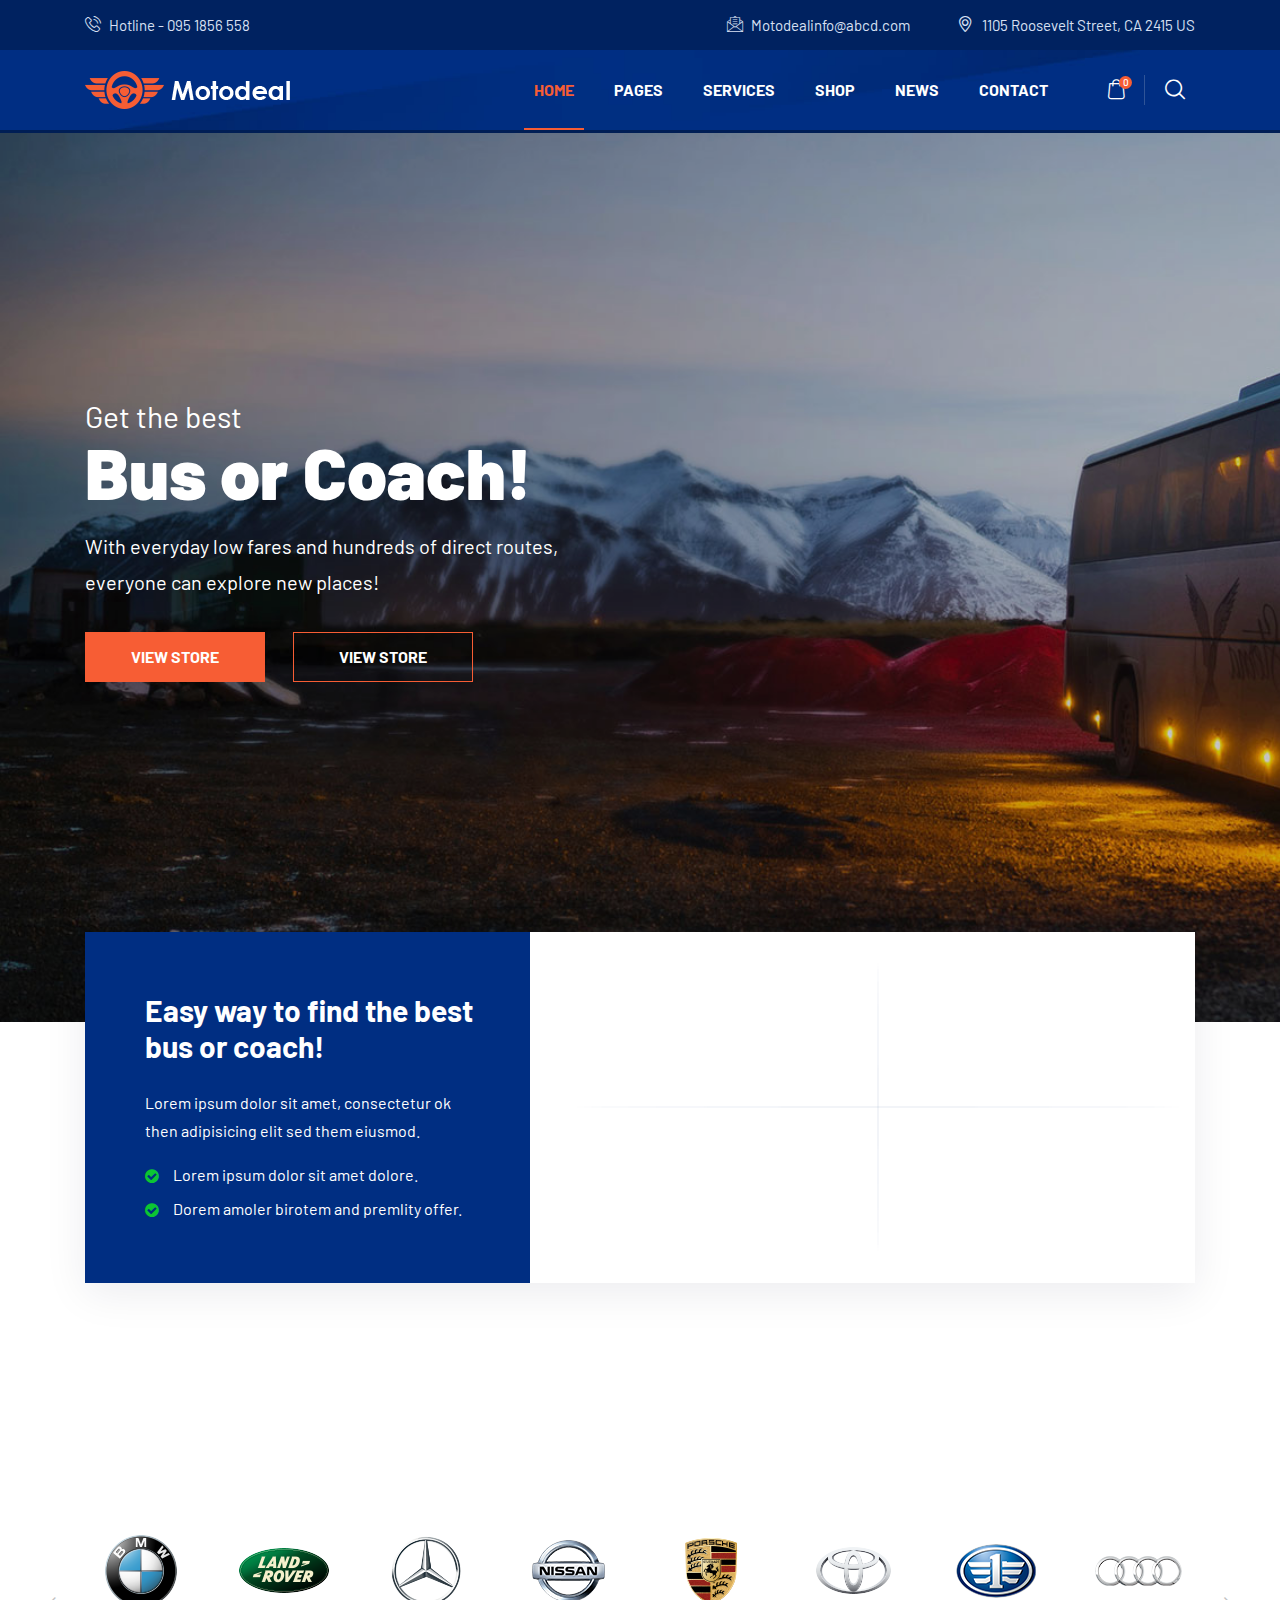
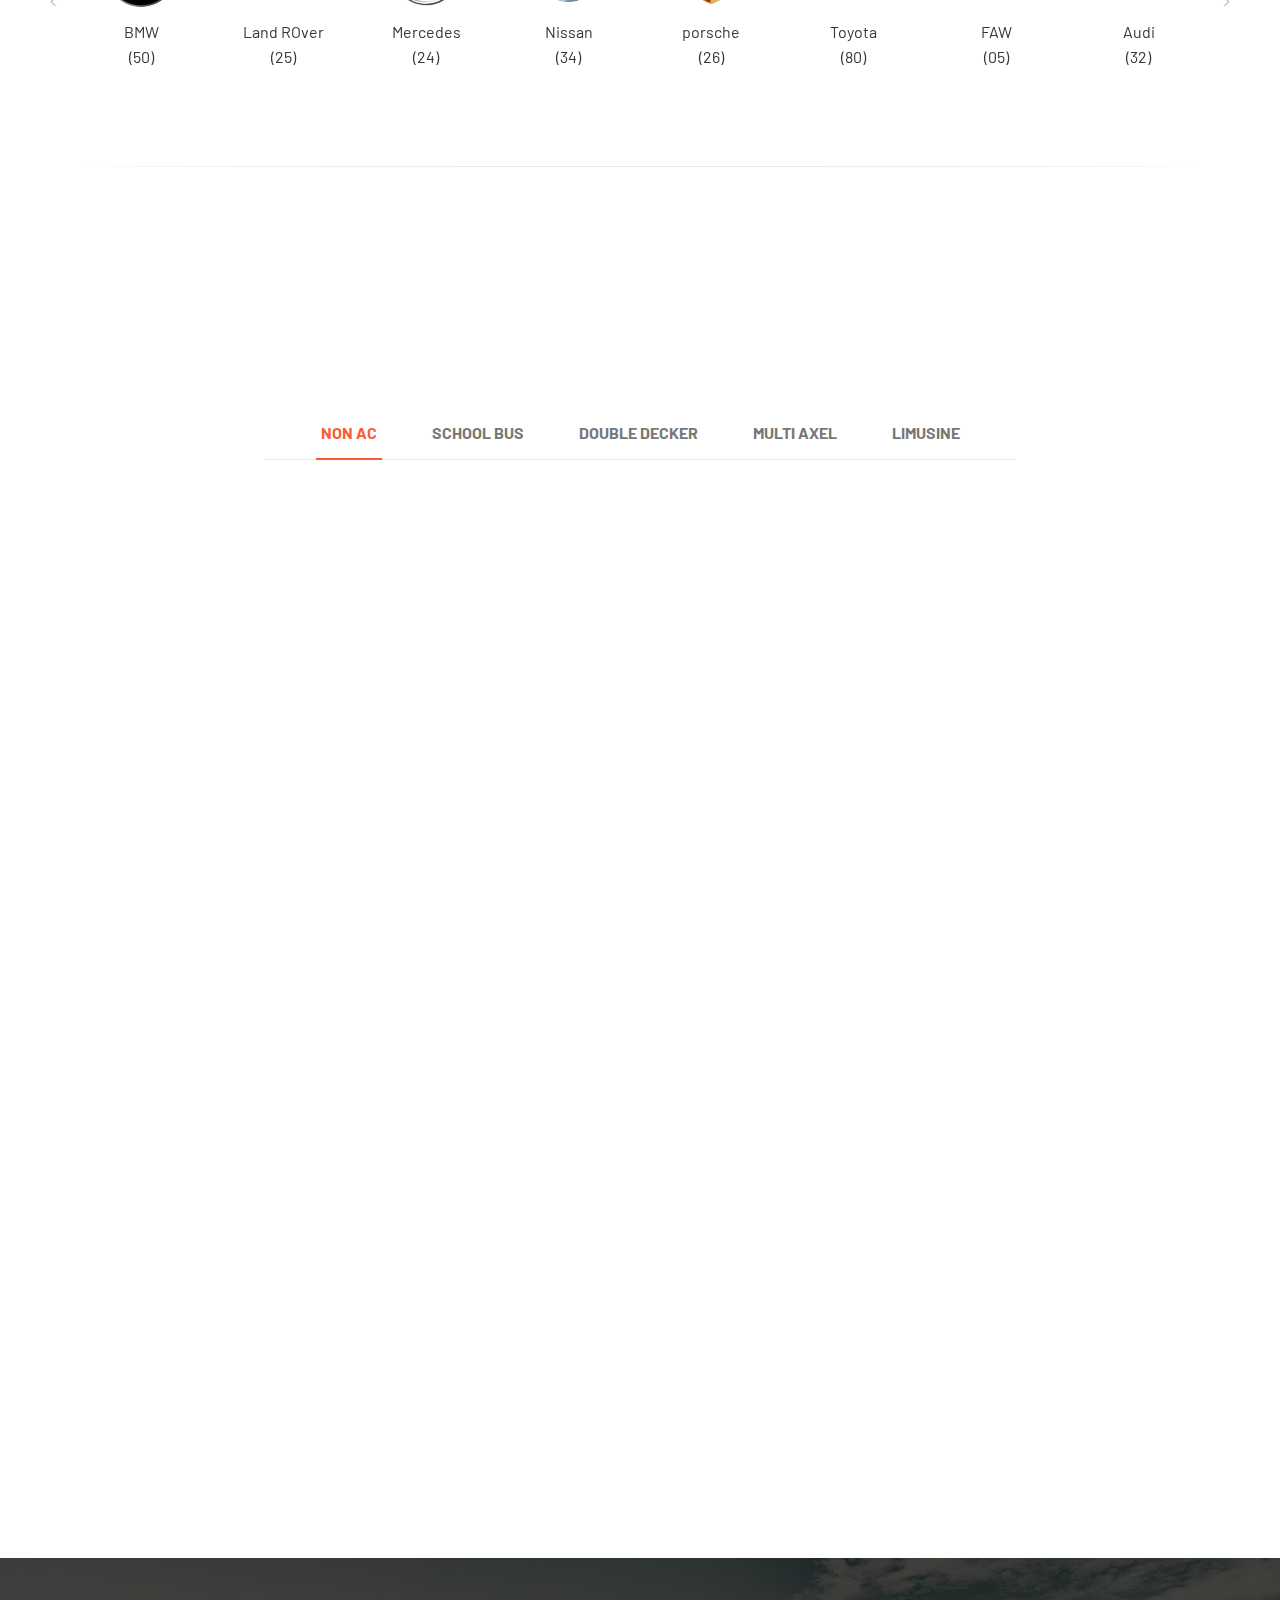
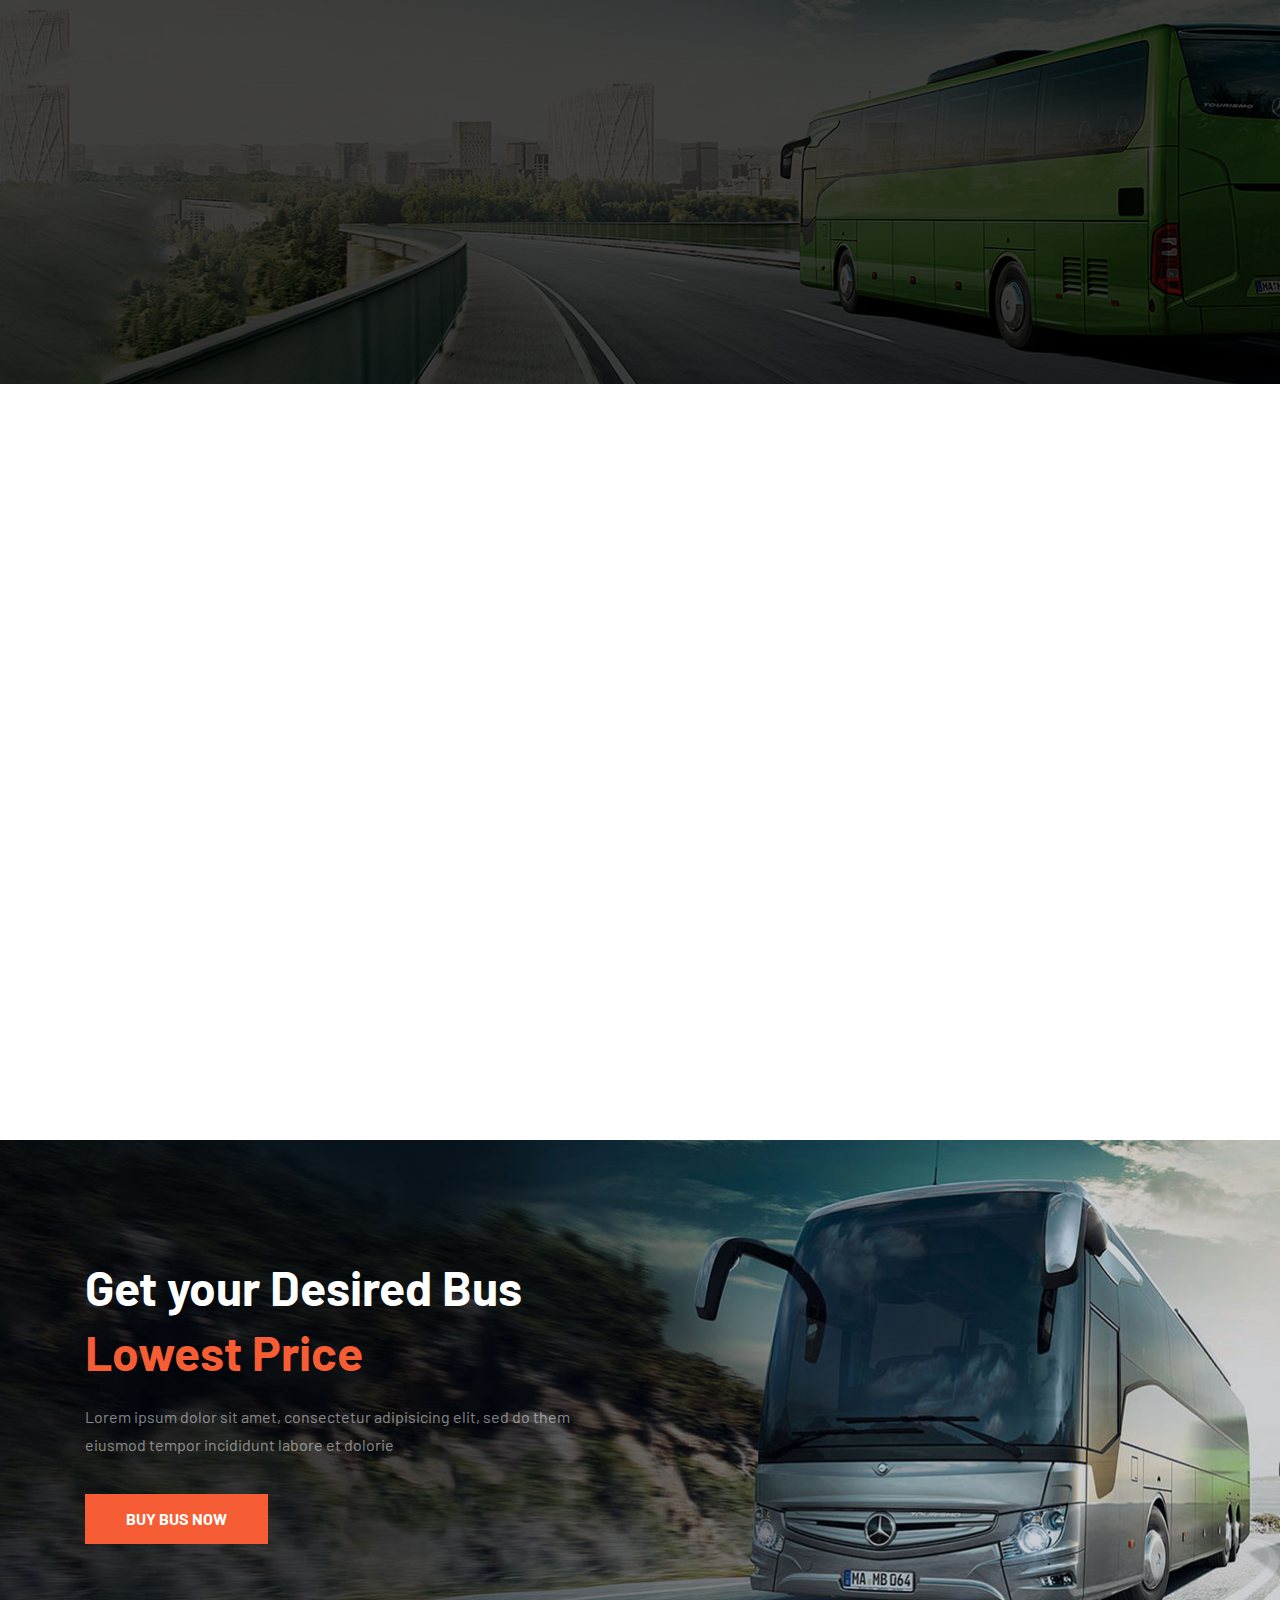
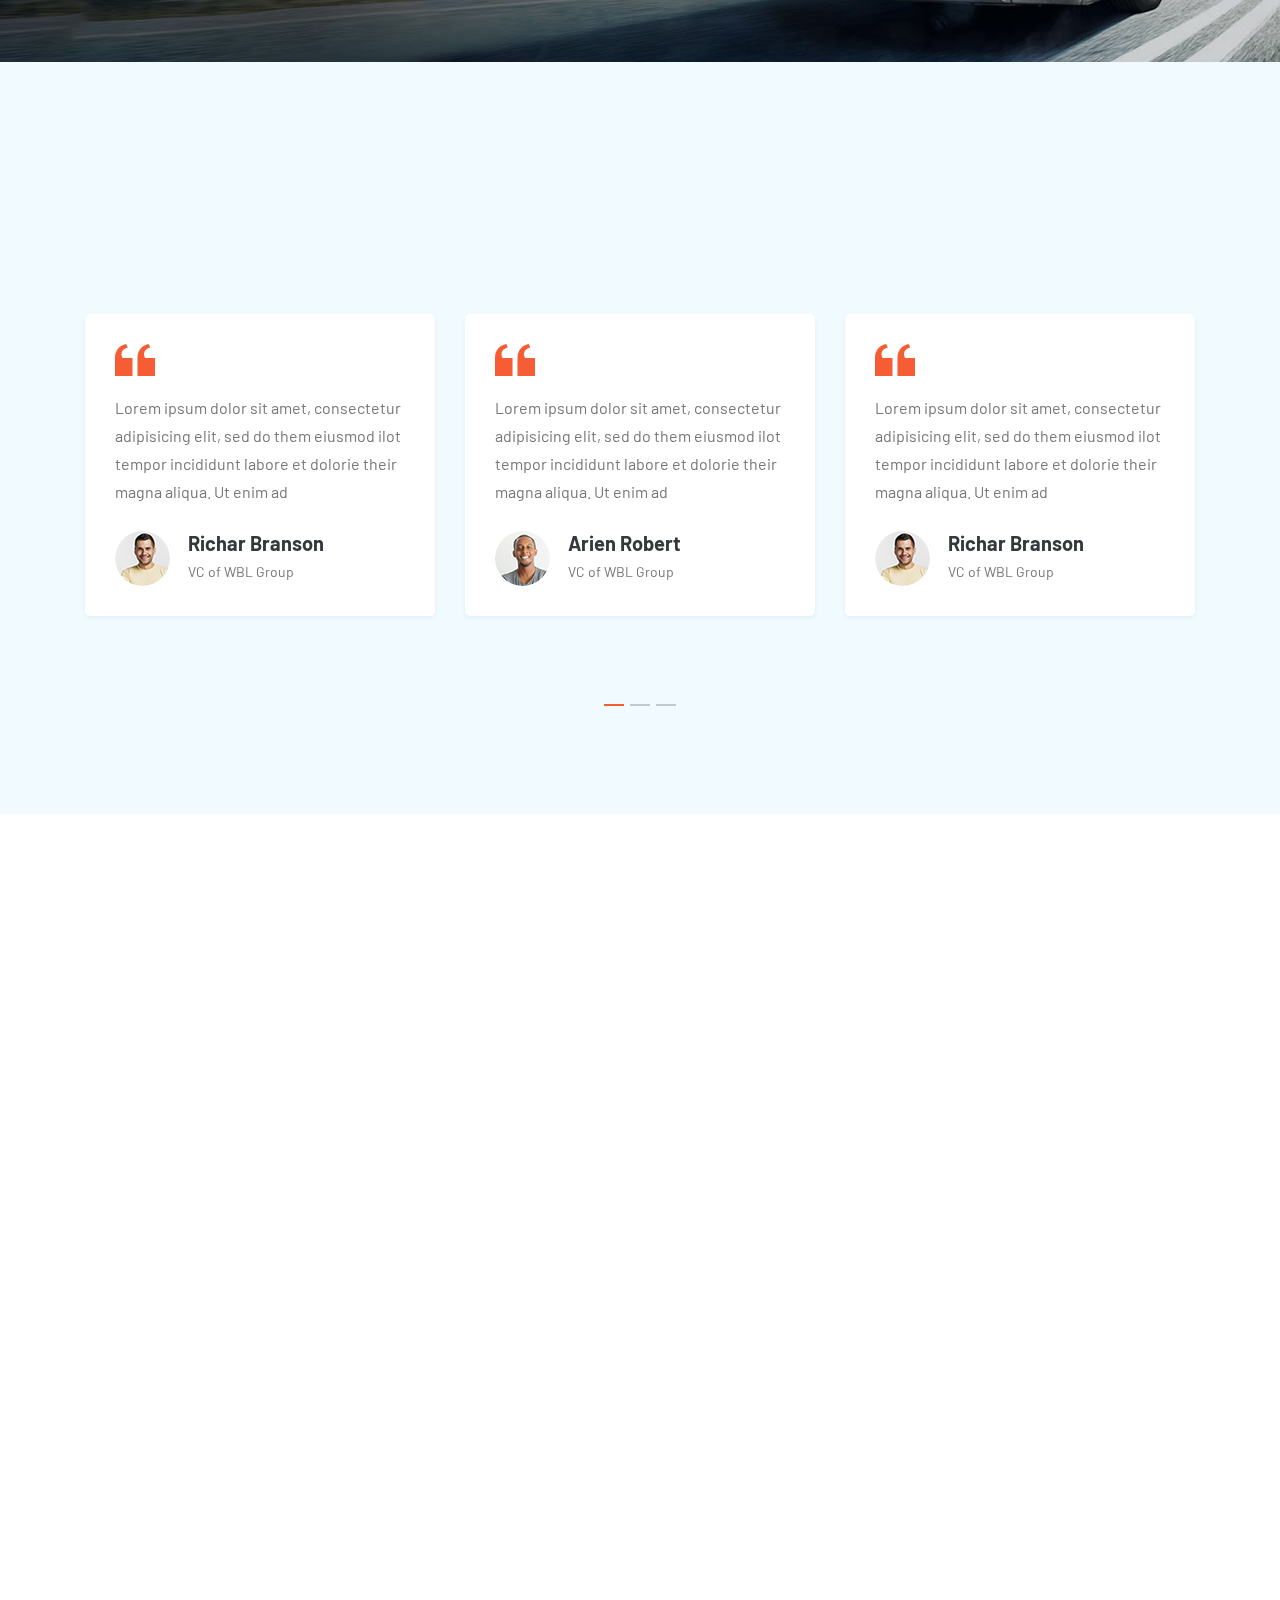
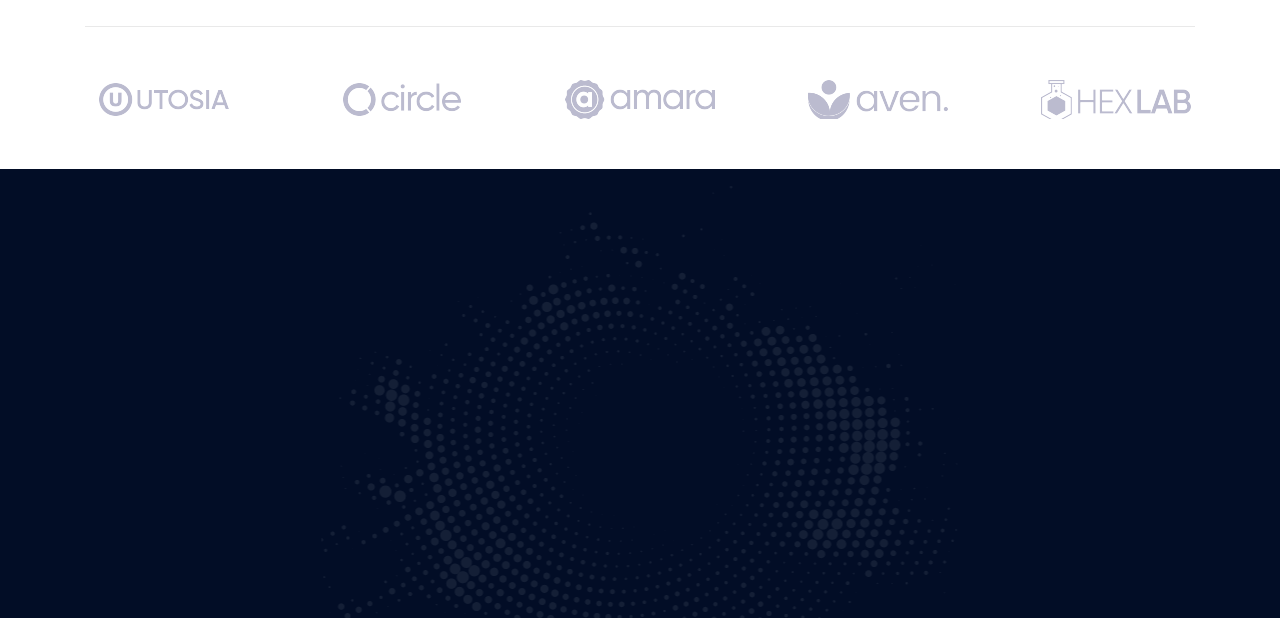
<file: droitthemes.com/html/motodeal/bus.html>
<!doctype html>
<html lang="en">
    
<!-- Mirrored from droitthemes.com/html/motodeal/bus.html by HTTrack Website Copier/3.x [XR&CO'2014], Thu, 02 Sep 2021 05:44:56 GMT -->
<head>
        <!-- Required meta tags -->
        <meta charset="utf-8">
        <meta name="viewport" content="width=device-width, initial-scale=1, shrink-to-fit=no">
        <link rel="icon" href="img/favicon-red.png" type="image/png">
        <title>Motodeal</title>
        <!-- Bootstrap CSS -->
        <link rel="stylesheet" href="css/bootstrap.min.css">
        <link rel="stylesheet" href="css/font-awesome.min.css">
        <link rel="stylesheet" href="vendors/icomoon-icon/style.css">
        <link rel="stylesheet" href="vendors/themify-icon/themify-icons.css">
        <!-- Extra Plugin CSS -->
        <link rel="stylesheet" href="vendors/datetimepicker/tempusdominus-bootstrap-4.min.css">
        <link rel="stylesheet" href="vendors/nice-select/css/nice-select.css">
        <link rel="stylesheet" href="vendors/owl-carousel/assets/owl.carousel.min.css">
        <link rel="stylesheet" href="vendors/slick/slick-theme.css">
        <link rel="stylesheet" href="vendors/slick/slick.css">
        <link rel="stylesheet" href="vendors/animation/animate.css">
        <link rel="stylesheet" href="vendors/popup/magnific-popup.css">
        <link rel="stylesheet" href="vendors/animate-css/animate.css">
        <!-- main css -->
        <link rel="stylesheet" href="css/style.css">
        <link rel="stylesheet" href="css/responsive.css">
    </head>
    <body data-scroll-animation="true">
        
        <div class="preloader">
        	<div class="main-loader">
			  <span class="loader1"></span>
			  <span class="loader2"></span>
			  <span class="loader3"></span>
			</div>
        </div>
       
        <!--================Header Area =================-->
        <header class="header_area menu_four">
        	<div class="top_bus_menu">
        		<div class="container">
        			<div class="d-flex justify-content-between">
        				<div class="left">
							<h6><i class="icon-phone1"></i><a href="tel:091856558">Hotline - 095 1856 558</a></h6>
						</div>
						<div class="right">
							<a href="mailto:rockybd1995@gmail.com"><i class="icon-envelop"></i>Motodealinfo@abcd.com</a>
							<p><i class="icon-map_marker"></i> 1105 Roosevelt Street, CA 2415 US</p>
						</div>
        			</div>
        		</div>
        	</div>
        	<div class="main_menu">
				<div class="container">
					<nav class="navbar navbar-expand-lg navbar-light bg-light">
						<a class="navbar-brand" href="index.html"><img src="img/bus-logo.png" srcset="img/bus-logo-2x.png 2x" alt="bar"></a>
						<button class="navbar-toggler" type="button" data-toggle="collapse" data-target="#navbarSupportedContent" aria-controls="navbarSupportedContent" aria-expanded="false" aria-label="Toggle navigation">
							<span></span>
						</button>
						<div class="collapse navbar-collapse" id="navbarSupportedContent">
							<ul class="nav navbar-nav menu_nav ml-auto">
								<li class="dropdown mega_menu active">
									<a class="dropdown-toggle" data-toggle="dropdown" href="#" role="button" aria-haspopup="true" aria-expanded="false">Home</a>
									<ul class="dropdown-menu">
										<li><a href="budget.html"><img src="img/menu/menu-1.jpg" alt="">Budget Car</a></li>
										<li><a href="luxuary.html"><img src="img/menu/menu-2.jpg" alt="">Luxury Car</a></li>
										<li><a href="classified.html"><img src="img/menu/menu-3.jpg" alt="">Clasified Car</a></li>
										<li><a href="index.html"><img src="img/menu/menu-4.jpg" alt="">Car Rental</a></li>
										<li><a href="taxi-service.html"><img src="img/menu/menu-5.jpg" alt="">Taxi Service</a></li>
										<li><a href="truck.html"><img src="img/menu/menu-6.jpg" alt="">Truck Service</a></li>
										<li><a href="bus.html"><img src="img/menu/menu-7.jpg" alt="">Bus</a></li>
										<li><a href="tractor.html"><img src="img/menu/menu-8.jpg" alt="">Special Vehicles</a></li>
										<li><a href="bike.html"><img src="img/menu/menu-9.jpg" alt="">Motor Bike</a></li>
										<li><a href="car-repair.html"><img src="img/menu/menu-10.jpg" alt="">Car Repair</a></li>
										<li><a href="yacht.html"><img src="img/menu/menu-11.jpg" alt="">Yatch & Boat</a></li>
									</ul>
								</li>
								<li class="dropdown submenu">
									<a class="dropdown-toggle" data-toggle="dropdown" href="#" role="button" aria-haspopup="true" aria-expanded="false">Pages</a>
									<ul class="dropdown-menu">
										<li><a href="about-us.html">About</a></li>
										<li class="dropdown submenu">
											<a class="dropdown-toggle" data-toggle="dropdown" href="#" role="button" aria-haspopup="true" aria-expanded="false">Compare <i class="ti-angle-right"></i></a>
											<ul class="dropdown-menu">
												<li><a href="compare-car-step-1.html">Compare car</a></li>
												<li><a href="compare-car-step-2.html">Compare Details</a></li>
											</ul>
										</li>
										<li class="dropdown submenu">
											<a class="dropdown-toggle" data-toggle="dropdown" href="#" role="button" aria-haspopup="true" aria-expanded="false">Dealer <i class="ti-angle-right"></i></a>
											<ul class="dropdown-menu">
												<li><a href="find-dealer.html">Find Dealer</a></li>
												<li><a href="find-dealer-details.html">Dealer Details</a></li>
											</ul>
										</li>
										<li><a href="finance-calculator.html">Finance Calculator</a></li>
										<li><a href="faq.html">FAQ's</a></li>
										<li><a href="testimonials.html">Testimonials</a></li>
										<li><a href="sing-up.html">Sign up</a></li>
										<li><a href="sing-in.html">Sign in</a></li>
									</ul>
								</li>
								<li class="dropdown submenu">
									<a class="dropdown-toggle" data-toggle="dropdown" href="#" role="button" aria-haspopup="true" aria-expanded="false">Services</a>
									<ul class="dropdown-menu">
										<li><a href="service-1.html">Service 01</a></li>
										<li><a href="service-2.html">Service 02</a></li>
										<li><a href="service-3.html">Service 03</a></li>
										<li><a href="service-details.html">Service Details</a></li>
									</ul>
								</li>
								<li class="dropdown submenu">
									<a class="dropdown-toggle" data-toggle="dropdown" href="#" role="button" aria-haspopup="true" aria-expanded="false">Shop</a>
									<ul class="dropdown-menu">
										<li><a href="shop.html">Shop</a></li>
										<li><a href="shop-list.html">Shop List</a></li>
										<li><a href="product-details.html">Product Details</a></li>
										<li><a href="cart.html">Cart</a></li>
										<li><a href="checkout.html">Checkout</a></li>
									</ul>
								</li>
								<li class="dropdown submenu">
									<a class="dropdown-toggle" data-toggle="dropdown" href="#" role="button" aria-haspopup="true" aria-expanded="false">News</a>
									<ul class="dropdown-menu">
										<li><a href="blog.html">Blog List</a></li>
										<li><a href="blog-grid.html">Blog Grid</a></li>
										<li><a href="single-blog.html">Blog details</a></li>
									</ul>
								</li>
								<li><a href="contact.html">Contact</a></li>
							</ul>
							<ul class="nav navbar-nav navbar-right">
								<li class="search_icon"><a class="cart cart_bag_btn" href="#"><i class="icon-bag"></i></a></li>
								<li class="search_icon"><a class="search popup-with-zoom-anim" href="#test-search"><i class="icon-search1"></i></a></li>
							</ul>
						</div>
					</nav>
				</div>
			</div>
        </header>
        <!--================End Footer Area =================-->
        
        <!--================Slider Area =================-->
        <section class="main_slider_area bus_slider_area">
            <div class="main_slider bus_slider">
            	<div class="slider_item">
            		<div class="image_overlay" style="background: url(img/home-slider/bus-slider-1.jpg) no-repeat;"></div>
            		<div class="container">
            			<div class="slider_text">
            				<h6 data-animation="fadeInUp" data-delay="0.5s">Get the best</h6>
            				<h3 data-animation="fadeInUp" data-delay="0.6s">Bus or Coach!</h3>
            				<p data-animation="fadeInUp" data-delay="800ms">With everyday low fares and hundreds of direct routes, <br />everyone can explore new places!</p>
            				<a data-animation="fadeInDown" data-delay="1s" class="main_btn orange" href="#">View Store</a>
            				<a data-animation="fadeInDown" data-delay="1s" class="main_btn orange" href="#">View Store</a>
						</div>
            		</div>
            	</div>
            	<div class="slider_item">
            		<div class="image_overlay" style="background: url(img/home-slider/bus-slider-2.jpg) no-repeat;"></div>
            		<div class="container">
            			<div class="slider_text">
            				<h6 data-animation="fadeInUp" data-delay="0.5s">Get the best</h6>
            				<h3 data-animation="fadeInUp" data-delay="0.6s">Bus or Coach!</h3>
            				<p data-animation="fadeInUp" data-delay="800ms">With everyday low fares and hundreds of direct routes, <br />everyone can explore new places!</p>
            				<a data-animation="fadeInDown" data-delay="1s" class="main_btn orange" href="#">View Store</a>
            				<a data-animation="fadeInDown" data-delay="1s" class="main_btn orange" href="#">View Store</a>
						</div>
            		</div>
            	</div>
            </div>
            <div class="slider_nav slider_nav_four">
                <i class="arrow_left ti-angle-left"></i>
                <i class="arrow_right ti-angle-right"></i>
            </div>
        </section>
        <!--================End Slider Area =================-->
        
        <!--================Easy Way Area =================-->
        <section class="easy_area pad_btm"> 
        	<div class="container">
        		<div class="easy_way">
					<div class="row">
						<div class="col-lg-5">
							<div class="easy_text">
								<h4>Easy way to find the best bus or coach!</h4>
								<p>Lorem ipsum dolor sit amet, consectetur ok then adipisicing elit sed them eiusmod.</p>
								<ul class="nav">
									<li><i class="icon-check-circle"></i> Lorem ipsum dolor sit amet dolore.</li>
									<li><i class="icon-check-circle"></i> Dorem amoler birotem and premlity offer.</li>
								</ul>
							</div>
						</div>
						<div class="col-lg-7">
							<div class="easy_item_inner">
								<div class="easy_item wow animated fadeIn" data-wow-delay="0.2s">
									<a href="shop.html"><img class="img-fluid" src="img/icon/easy-bus-1.png" alt=""></a>
									<a href="shop.html"><p>Coach Buses <span>(152)</span></p></a>
								</div>
								<div class="easy_item wow animated fadeIn" data-wow-delay="0.4s">
									<a href="shop.html"><img class="img-fluid" src="img/icon/easy-bus-2.png" alt=""></a>
									<a href="shop.html"><p>Inter City Buses <span>(208)</span></p></a>
								</div>
								<div class="easy_item wow animated fadeIn" data-wow-delay="0.6s">
									<a href="shop.html"><img class="img-fluid" src="img/icon/easy-bus-3.png" alt=""></a>
									<a href="shop.html"><p>City Buses <span>(106)</span></p></a>
								</div>
								<div class="easy_item wow animated fadeIn" data-wow-delay="0.8s">
									<a href="shop.html"><img class="img-fluid" src="img/icon/easy-bus-3.png" alt=""></a>
									<a href="shop.html"><p>Inter City Buses<span> (208)</span></p></a>
								</div>
							</div>
						</div>
					</div>
        		</div>
        		
        	</div>
        </section>
        <!--================End Easy Way Area =================-->
        
        <!--================Car Company Area =================-->
        <section class="car_company_area pad_btm">
        	<div class="container">
        		<div class="title_two text-center wow animated fadeInUp" data-wow-delay="0.2s">
        			<h5>All Brands</h5>
        			<h2>Browse by Brand</h2>
        		</div>
        		<div class="car_company_slider owl-carousel">
        			<div class="item">
        				<div class="car_c_item">
        					<a href="shop.html"><img src="img/car-company/car-company-1.png" alt=""></a> 
        					<a href="shop.html"><h5>BMW <span>(50)</span></h5></a>
        				</div>
        			</div>
        			<div class="item">
        				<div class="car_c_item">
        					<a href="shop.html"><img src="img/car-company/car-company-2.png" alt=""></a>
        					<a href="shop.html"><h5>Land ROver <span>(25)</span></h5></a>
        				</div>
        			</div>
        			<div class="item">
        				<div class="car_c_item">
        					<a href="shop.html"><img src="img/car-company/car-company-3.png" alt=""></a>
        					<a href="shop.html"><h5>Mercedes <span>(24)</span></h5></a>
        				</div>
        			</div>
        			<div class="item">
        				<div class="car_c_item">
        					<a href="shop.html"><img src="img/car-company/car-company-4.png" alt=""></a>
        					<a href="shop.html"><h5>Nissan <span>(34)</span></h5></a>
        				</div>
        			</div>
        			<div class="item">
        				<div class="car_c_item">
        					<a href="shop.html"><img src="img/car-company/car-company-5.png" alt=""></a>
        					<a href="shop.html"><h5>porsche <span>(26)</span></h5></a>
        				</div>
        			</div>
        			<div class="item">
        				<div class="car_c_item">
        					<a href="shop.html"><img src="img/car-company/car-company-6.png" alt=""></a>
        					<a href="shop.html"><h5>Toyota <span>(80)</span></h5></a>
        				</div>
        			</div>
        			<div class="item">
        				<div class="car_c_item">
        					<a href="shop.html"><img src="img/car-company/car-company-7.png" alt=""></a>
        					<a href="shop.html"><h5>FAW <span>(05)</span></h5></a>
        				</div>
        			</div>
        			<div class="item">
        				<div class="car_c_item">
        					<a href="shop.html"><img src="img/car-company/car-company-8.png" alt=""></a>
        					<a href="shop.html"><h5>Audi <span>(32)</span></h5></a>
        				</div>
        			</div>
        		</div>
        	</div>
        </section>
        <!--================End Car Company Area =================-->
        
        <div class="container">
        	<div class="solid_br"></div>
        </div>
        
        <!--================Bike Type Area =================-->
        <section class="bike_type_area orange_iso p_100">
        	<div class="container">
        		<div class="title_two orange text-center wow animated fadeInUp" data-wow-delay="0.2s">
        			<h5>Our Buses</h5>
        			<h2>Latest Collection</h2>
        		</div>
        		<div class="g_fillter">
        			<ul class="nav">
						<li class="active" data-filter="*"><a href="#">Non Ac</a></li>
						<li data-filter=".bus"><a href="#">School Bus</a></li>
						<li data-filter=".decker"><a href="#">Double Decker</a></li>
						<li data-filter=".axel"><a href="#">Multi Axel</a></li>
						<li data-filter=".lim"><a href="#">Limusine</a></li>
					</ul>
        		</div>
        		<div class="row bike_type_inner bus_inner">
        			<div class="col-lg-4 col-md-6 bus axel lim">
        				<div class="bus_item wow animated fadeInUp" data-wow-delay="0.2s">
        					<div class="bus_img"><a href="product-details.html"><img class="img-fluid" src="img/product/bus/bus-1.jpg" alt=""></a></div>
        					<div class="bus_body">
        						<h3>$16,000</h3>
        						<a href="product-details.html"><h4>Marcedez Bens Dalimar</h4></a>
        						<p>Build year: <span>2015</span></p>
        					</div>
        					<div class="bus_footer">
        						<a href="#"><i class="icon-engine"></i> 2400</a>
        						<a href="#"><i class="icon-gear1"></i> Manual</a>
        						<a href="#"><i class="icon-oil"></i>20/24</a>
        					</div>
        				</div>
        			</div>
        			<div class="col-lg-4 col-md-6 bus axel lim">
        				<div class="bus_item wow animated fadeInUp" data-wow-delay="0.4s">
        					<div class="bus_img"><a href="product-details.html"><img class="img-fluid" src="img/product/bus/bus-2.jpg" alt=""></a></div>
        					<div class="bus_body">
        						<h3>$16,000</h3>
        						<a href="product-details.html"><h4>Scania Multi Axels Manual</h4></a>
        						<p>Build year: <span>2015</span></p>
        					</div>
        					<div class="bus_footer">
        						<a href="#"><i class="icon-engine"></i> 4200</a>
        						<a href="#"><i class="icon-gear1"></i> Manual</a>
        						<a href="#"><i class="icon-oil"></i>20/24</a>
        					</div>
        				</div>
        			</div>
        			<div class="col-lg-4 col-md-6 decker axel lim">
        				<div class="bus_item wow animated fadeInUp" data-wow-delay="0.6s">
        					<div class="bus_img"><a href="product-details.html"><img class="img-fluid" src="img/product/bus/bus-3.jpg" alt=""></a></div>
        					<div class="bus_body">
        						<h3>$16,000</h3>
        						<a href="product-details.html"><h4>Hyndai universe Limusine</h4></a>
        						<p>Build year: <span>2015</span></p>
        					</div>
        					<div class="bus_footer">
        						<a href="#"><i class="icon-engine"></i> 3000</a>
        						<a href="#"><i class="icon-gear1"></i> Manual</a>
        						<a href="#"><i class="icon-oil"></i>20/24</a>
        					</div>
        				</div>
        			</div>
        			<div class="col-lg-4 col-md-6 bus lim">
        				<div class="bus_item wow animated fadeInUp" data-wow-delay="0.8s">
        					<div class="bus_img"><a href="product-details.html"><img class="img-fluid" src="img/product/bus/bus-4.jpg" alt=""></a></div>
        					<div class="bus_body">
        						<h3>$16,000</h3>
        						<a href="product-details.html"><h4>Hyndai universe Limusine</h4></a>
        						<p>Build year: <span>2015</span></p>
        					</div>
        					<div class="bus_footer">
        						<a href="#"><i class="icon-engine"></i> 3000</a>
        						<a href="#"><i class="icon-gear1"></i> Manual</a>
        						<a href="#"><i class="icon-oil"></i>20/24</a>
        					</div>
        				</div>
        			</div>
        			<div class="col-lg-4 col-md-6 decker axel">
        				<div class="bus_item wow animated fadeInUp" data-wow-delay="1s">
        					<div class="bus_img"><a href="product-details.html"><img class="img-fluid" src="img/product/bus/bus-5.jpg" alt=""></a></div>
        					<div class="bus_body">
        						<h3>$16,000</h3>
        						<a href="product-details.html"><h4>Scania Multi Axels Manual</h4></a>
        						<p>Build year: <span>2015</span></p>
        					</div>
        					<div class="bus_footer">
        						<a href="#"><i class="icon-engine"></i> 4200</a>
        						<a href="#"><i class="icon-gear1"></i> Manual</a>
        						<a href="#"><i class="icon-oil"></i>20/24</a>
        					</div>
        				</div>
        			</div>
        			<div class="col-lg-4 col-md-6 decker lim">
        				<div class="bus_item wow animated fadeInUp" data-wow-delay="1.2s">
        					<div class="bus_img"><a href="product-details.html"><img class="img-fluid" src="img/product/bus/bus-6.jpg" alt=""></a></div>
        					<div class="bus_body">
        						<h3>$16,000</h3>
        						<a href="product-details.html"><h4>Hyndai universe Limusine</h4></a>
        						<p>Build year: <span>2015</span></p>
        					</div>
        					<div class="bus_footer">
        						<a href="#"><i class="icon-engine"></i> 3000</a>
        						<a href="#"><i class="icon-gear1"></i> Manual</a>
        						<a href="#"><i class="icon-oil"></i>20/24</a>
        					</div>
        				</div>
        			</div>
        		</div>
        		<div class="all_load wow animated fadeInUp" data-wow-delay="0.2s">
        			<a class="main_btn orange" href="#">View More</a>
        		</div>
        	</div>
        </section>
        <!--================End Bike Type Area =================-->
        
        <!--================Counter Area =================-->
        <section class="counter_area">
        	<div class="container">
        		<div class="row counter_inner">
        			<div class="col-lg-3 col-sm-6 wow animated fadeInUp" data-wow-delay="0.2s">
        				<div class="counter_item">
        					<i class="icon-bus1"></i>
        					<h4><span class="counter">2,505</span>+</h4>
        					<h6>Buses For Sale</h6>
        				</div>
        			</div>
        			<div class="col-lg-3 col-sm-6 wow animated fadeInUp" data-wow-delay="0.4s">
        				<div class="counter_item">
        					<i class="icon-customer"></i>
        					<h4><span class="counter">500</span>+</h4>
        					<h6>Global Customers</h6>
        				</div>
        			</div>
        			<div class="col-lg-3 col-sm-6 wow animated fadeInUp" data-wow-delay="0.6s">
        				<div class="counter_item">
        					<i class="icon-setting"></i>
        					<h4><span class="counter">30</span>+</h4>
        					<h6>Service Centers</h6>
        				</div>
        			</div>
        			<div class="col-lg-3 col-sm-6 wow animated fadeInUp" data-wow-delay="0.8s">
        				<div class="counter_item">
        					<i class="icon-team"></i>
        					<h4><span class="counter">203</span>+</h4>
        					<h6>Empolyees</h6>
        				</div>
        			</div>
        		</div>
        	</div>
        </section>
        <!--================End Counter Area =================-->
        
        <!--================Bike Type Area =================-->
        <section class="bike_type_area orange_iso p_100">
        	<div class="container">
        		<div class="title_two orange text-center wow animated fadeInUp" data-wow-delay="0.2s">
        			<h5>Featured bus</h5>
        			<h2>Special Buses</h2>
        		</div>
        		<div class="row bus_inner">
        			<div class="col-lg-4 col-sm-6 wow animated fadeInLeft" data-wow-delay="0.2s">
        				<div class="bus_item">
        					<div class="bus_img"><img class="img-fluid" src="img/product/bus/bus-1.jpg" alt=""></div>
        					<div class="bus_body">
        						<h3>$16,000</h3>
        						<h4>Marcedez Bens Dalimar</h4>
        						<p>Build year: <span>2015</span></p>
        					</div>
        					<div class="bus_footer">
        						<a href="#"><i class="icon-engine"></i> 2400</a>
        						<a href="#"><i class="icon-gear1"></i> Manual</a>
        						<a href="#"><i class="icon-oil"></i>20/24</a>
        					</div>
        				</div>
        			</div>
        			<div class="col-lg-4 col-sm-6 bus axel lim wow animated fadeInLeft" data-wow-delay="0.4s">
        				<div class="bus_item">
        					<div class="bus_img"><img class="img-fluid" src="img/product/bus/bus-2.jpg" alt=""></div>
        					<div class="bus_body">
        						<h3>$16,000</h3>
        						<h4>Scania Multi Axels Manual</h4>
        						<p>Build year: <span>2015</span></p>
        					</div>
        					<div class="bus_footer">
        						<a href="#"><i class="icon-engine"></i> 4200</a>
        						<a href="#"><i class="icon-gear1"></i> Manual</a>
        						<a href="#"><i class="icon-oil"></i>20/24</a>
        					</div>
        				</div>
        			</div>
        			<div class="col-lg-4 col-sm-6 decker axel lim wow animated fadeInLeft" data-wow-delay="0.6s">
        				<div class="bus_item">
        					<div class="bus_img"><img class="img-fluid" src="img/product/bus/bus-3.jpg" alt=""></div>
        					<div class="bus_body">
        						<h3>$16,000</h3>
        						<h4>Hyndai universe Limusine</h4>
        						<p>Build year: <span>2015</span></p>
        					</div>
        					<div class="bus_footer">
        						<a href="#"><i class="icon-engine"></i> 3000</a>
        						<a href="#"><i class="icon-gear1"></i> Manual</a>
        						<a href="#"><i class="icon-oil"></i>20/24</a>
        					</div>
        				</div>
        			</div>
        		</div>
        	</div>
        </section>
        <!--================End Bike Type Area =================-->
        
        <!--================Lowest Price Area =================-->
        <section class="lowest_price_area">
        	<div class="container">
        		<div class="row">
        			<div class="col-lg-6">
        				<div class="lowest_text">
        					<h3>Get your Desired Bus</h3>
        					<h4>Lowest Price</h4>
        					<p>Lorem ipsum dolor sit amet, consectetur adipisicing elit, sed do them eiusmod tempor incididunt labore et dolorie </p>
        					<a class="main_btn orange" href="#">Buy Bus Now</a>
        				</div>
        			</div>
        		</div>
        	</div>
        </section>
        <!--================End Lowest Price Area =================-->
        
        <!--================Testimonials Area =================-->
        <section class="testimonials_area testi_two_or p_100">
        	<div class="container">
        		<div class="title_two text-center orange wow animated fadeInUp" data-wow-delay="0.2s">
        			<h5>Testimonilas</h5>
        			<h2>Clients Feedback</h2>
        		</div>
        		<div class="testi_inner">
        			<div class="testi_slider owl-carousel">
        				<div class="item">
        					<div class="testi_item">
        						<i class="icon-quote"></i>
        						<p>Lorem ipsum dolor sit amet, consectetur adipisicing elit, sed do them eiusmod ilot tempor incididunt labore et dolorie their magna aliqua. Ut enim ad</p>
        						<div class="media">
        							<div class="d-flex">
        								<img class="rounded-circle" src="img/testimonials/testi-1.png" alt="">
        							</div>
        							<div class="media-body">
        								<h3>Richar Branson</h3>
        								<h5>VC of WBL Group</h5>
        							</div>
        						</div>
        					</div>
        				</div>
        				<div class="item">
        					<div class="testi_item">
        						<i class="icon-quote"></i>
        						<p>Lorem ipsum dolor sit amet, consectetur adipisicing elit, sed do them eiusmod ilot tempor incididunt labore et dolorie their magna aliqua. Ut enim ad</p>
        						<div class="media">
        							<div class="d-flex">
        								<img class="rounded-circle" src="img/testimonials/testi-2.png" alt="">
        							</div>
        							<div class="media-body">
        								<h3>Arien Robert</h3>
        								<h5>VC of WBL Group</h5>
        							</div>
        						</div>
        					</div>
        				</div>
        				<div class="item">
        					<div class="testi_item">
        						<i class="icon-quote"></i>
        						<p>Lorem ipsum dolor sit amet, consectetur adipisicing elit, sed do them eiusmod ilot tempor incididunt labore et dolorie their magna aliqua. Ut enim ad</p>
        						<div class="media">
        							<div class="d-flex">
        								<img class="rounded-circle" src="img/testimonials/testi-3.png" alt="">
        							</div>
        							<div class="media-body">
        								<h3>Richar Branson</h3>
        								<h5>VC of WBL Group</h5>
        							</div>
        						</div>
        					</div>
        				</div>
        				<div class="item">
        					<div class="testi_item">
        						<i class="icon-quote"></i>
        						<p>Lorem ipsum dolor sit amet, consectetur adipisicing elit, sed do them eiusmod ilot tempor incididunt labore et dolorie their magna aliqua. Ut enim ad</p>
        						<div class="media">
        							<div class="d-flex">
        								<img class="rounded-circle" src="img/testimonials/testi-1.png" alt="">
        							</div>
        							<div class="media-body">
        								<h3>Richar Branson</h3>
        								<h5>VC of WBL Group</h5>
        							</div>
        						</div>
        					</div>
        				</div>
        				<div class="item">
        					<div class="testi_item">
        						<i class="icon-quote"></i>
        						<p>Lorem ipsum dolor sit amet, consectetur adipisicing elit, sed do them eiusmod ilot tempor incididunt labore et dolorie their magna aliqua. Ut enim ad</p>
        						<div class="media">
        							<div class="d-flex">
        								<img class="rounded-circle" src="img/testimonials/testi-2.png" alt="">
        							</div>
        							<div class="media-body">
        								<h3>Arien Robert</h3>
        								<h5>VC of WBL Group</h5>
        							</div>
        						</div>
        					</div>
        				</div>
        				<div class="item">
        					<div class="testi_item">
        						<i class="icon-quote"></i>
        						<p>Lorem ipsum dolor sit amet, consectetur adipisicing elit, sed do them eiusmod ilot tempor incididunt labore et dolorie their magna aliqua. Ut enim ad</p>
        						<div class="media">
        							<div class="d-flex">
        								<img class="rounded-circle" src="img/testimonials/testi-3.png" alt="">
        							</div>
        							<div class="media-body">
        								<h3>Richar Branson</h3>
        								<h5>VC of WBL Group</h5>
        							</div>
        						</div>
        					</div>
        				</div>
        				<div class="item">
        					<div class="testi_item">
        						<i class="icon-quote"></i>
        						<p>Lorem ipsum dolor sit amet, consectetur adipisicing elit, sed do them eiusmod ilot tempor incididunt labore et dolorie their magna aliqua. Ut enim ad</p>
        						<div class="media">
        							<div class="d-flex">
        								<img class="rounded-circle" src="img/testimonials/testi-2.png" alt="">
        							</div>
        							<div class="media-body">
        								<h3>Arien Robert</h3>
        								<h5>VC of WBL Group</h5>
        							</div>
        						</div>
        					</div>
        				</div>
        			</div>
        		</div>
        	</div>
        </section>
        <!--================End Testimonials Area =================-->
        
        <!--================Home Bus Blog Area =================-->
        <section class="latest_bus_blog p_100">
        	<div class="container">
        		<div class="title_two text-center orange wow animated fadeInUp" data-wow-delay="0.2s">
        			<h5>New Update</h5>
        			<h2>Latest News</h2>
        		</div>
        		<div class="row latest_bus_inner justify-content-center">
        			<div class="col-lg-4 col-sm-6 wow animated fadeInUp" data-wow-delay="0.2s">
        				<div class="l_bus_item">
        					<div class="l_bus_img">
        						<img class="img-fluid" src="img/blog/latest-bus/l-bus-1.jpg" alt="">
        					</div>
        					<div class="l_bus_text">
        						<h6>06 August 2019</h6>
        						<a href="#"><h3>Lamborghini Vintage super collection in Dubai.</h3></a>
        						<a class="read_btn" href="#">Read More</a>
        					</div>
        				</div>
        			</div>
        			<div class="col-lg-4 col-sm-6 wow animated fadeInUp" data-wow-delay="0.4s">
        				<div class="l_bus_item">
        					<div class="l_bus_img">
        						<img class="img-fluid" src="img/blog/latest-bus/l-bus-2.jpg" alt="">
        					</div>
        					<div class="l_bus_text">
        						<h6>06 August 2019</h6>
        						<a href="#"><h3>Lamborghini Vintage super collection in Dubai.</h3></a>
        						<a class="read_btn" href="#">Read More</a>
        					</div>
        				</div>
        			</div>
        			<div class="col-lg-4 col-sm-6 wow animated fadeInUp" data-wow-delay="0.6s">
        				<div class="l_bus_item">
        					<div class="l_bus_img">
        						<img class="img-fluid" src="img/blog/latest-bus/l-bus-3.jpg" alt="">
        					</div>
        					<div class="l_bus_text">
        						<h6>06 August 2019</h6>
        						<a href="#"><h3>Lamborghini Vintage super collection in Dubai.</h3></a>
        						<a class="read_btn" href="#">Read More</a>
        					</div>
        				</div>
        			</div>
        		</div>
        	</div>
        </section>
        <!--================End Home Bus Blog Area =================-->
        
        <!--================Client Logo Slider Area =================-->
        <section class="client_logo_slider_area">
        	<div class="container">
        		<div class="client_logo_slider owl-carousel">
        			<div class="item">
        				<img src="img/client-logo/client-log-1.png" alt="">
        			</div>
        			<div class="item">
        				<img src="img/client-logo/client-log-2.png" alt="">
        			</div>
        			<div class="item">
        				<img src="img/client-logo/client-log-3.png" alt="">
        			</div>
        			<div class="item">
        				<img src="img/client-logo/client-log-4.png" alt="">
        			</div>
        			<div class="item">
        				<img src="img/client-logo/client-log-5.png" alt="">
        			</div>
        		</div>
        	</div>
        </section>
        <!--================End Client Logo Slider Area =================-->
        
        <!--================Footer Area =================-->
        <footer class="footer_area orange_footer_area">
        	<div class="footer_widgets">
        		<div class="container">
        			<div class="row f_widgets_inner">
        				<div class="col-lg-3 col-sm-6 wow animated fadeInUp" data-wow-delay="0.2s">
        					<aside class="f_widget about_widget">
        						<a class="f_logo" href="index.html"><img src="img/bus-logo.png" srcset="img/bus-logo-2x.png 2x" alt="bar"></a>
        						<p><i class="icon-map_marker_2" aria-hidden="true"></i> Wave, Via Habro Derennio 22/b 52100 Arezzo, Italy</p>
        						<a href="mailto:ask@example.com"><i class="icon-envelop_2" aria-hidden="true"></i> ask@example.com</a>
        						<a href="tel:0951856558"><i class="icon-phone_2" aria-hidden="true"></i> 095 1856 558 (Toll Free)</a>
        					</aside>
        				</div>
        				<div class="col-lg-2 col-sm-6 wow animated fadeInUp" data-wow-delay="0.4s">
        					<aside class="f_widget link_widget">
        						<div class="f_title">
        							<h3>Our info</h3>
        						</div>
        						<ul class="nav flex-column">
        							<li><a href="#">About us</a></li>
        							<li><a href="#">Our Services</a></li>
        							<li><a href="#">Our Shop</a></li>
        							<li><a href="#">Blog</a></li>
        							<li><a href="#">Contact us</a></li>
        						</ul>
        					</aside>
        				</div>
        				<div class="col-lg-3 col-sm-6 wow animated fadeInUp" data-wow-delay="0.6s">
        					<aside class="f_widget link_widget">
        						<div class="f_title">
        							<h3>Quick Link</h3>
        						</div>
        						<ul class="nav flex-column">
        							<li><a href="#">Private Policy</a></li>
        							<li><a href="#">Team & Conditions</a></li>
        							<li><a href="#">Copyright Notification</a></li>
        							<li><a href="#">Private Policy</a></li>
        							<li><a href="#">Team & Conditions</a></li>
        						</ul>
        					</aside>
        				</div>
        				<div class="col-lg-4 col-sm-6 wow animated fadeInUp" data-wow-delay="0.8s">
        					<aside class="f_widget subscribe_widget">
        						<div class="f_title">
        							<h3>Subscribe us</h3>
        						</div>
								<div class="input-group">
									<input type="text" class="form-control" placeholder="Your email">
									<div class="input-group-append">
										<button class="btn btn-outline-secondary orange" type="button" id="button-addon2"><i class="icon-arrow_3"></i></button>
									</div>
								</div>
       							<ul class="nav">
       								<li><a href="#"><i class="fa fa-facebook"></i></a></li>
       								<li><a href="#"><i class="fa fa-youtube"></i></a></li>
       								<li><a href="#"><i class="fa fa-twitter"></i></a></li>
       								<li><a href="#"><i class="fa fa-google-plus"></i></a></li>
       							</ul>
        					</aside>
        				</div>
        			</div>
        		</div>
        	</div>
        	<div class="footer_copyright wow animated fadeIn" data-wow-delay="0.4s">
        		<div class="container">
        			<div class="copyright_inner d-flex justify-content-between">
        				<div class="left">
        					<p>Copyright Reserved by <a href="index.html">Droitthems </a> <script>document.write(new Date().getFullYear());</script></p>
        				</div>
        				<div class="right">
        					<ul class="nav">
        						<li><a href="#">Terms of use</a></li>
        						<li><a href="#">Privacy Environmental</a></li>
        						<li><a href="#">Policy</a></li>
        					</ul>
        				</div>
        			</div>
        		</div>
        	</div>
        </footer>
        <!--================End Footer Area =================-->
        
        
        <!--================Cart Sidebar Area =================-->
        <div class="cart_sidebar orange">
        	<div class="cart_sidebar_inner">
        		<div class="sidebar_top">
        			<div class="top_bar d-flex justify-content-between">
        				<h3>Shopping Cart</h3>
        				<div class="cart_close_btn">
        					<p>Close <i class="ti-minus"></i></p>
        				</div>
        			</div>
        			<div class="cart_side_list">
        				<div class="media">
							<div class="d-flex"><img src="img/product/cart-details/cart-1.jpg" alt=""></div>
							<div class="media-body">
								<h4>Smart light wood edition</h4>
								<p>1 x <span>$40.00</span></p>
								<i class="ti-close"></i>
							</div>
						</div>
						<div class="media">
							<div class="d-flex"><img src="img/product/cart-details/cart-1.jpg" alt=""></div>
							<div class="media-body">
								<h4>Smart light wood edition</h4>
								<p>1 x <span>$40.00</span></p>
								<i class="ti-close"></i>
							</div>
						</div>
        			</div>
        		</div>
        		<div class="sidebar_bottom">
        			<h5>Sub Total</h5>
        			<h6>$200.00</h6>
        			<a class="main_btn orange border" href="#">View Cart</a>
        			<a class="main_btn orange" href="#">Checkout</a>
        		</div>
        	</div>
        </div>
        <!--================End Cart Sidebar Area =================-->
        
        <!--================Search Box Area =================-->
        <div class="search_area zoom-anim-dialog mfp-hide" id="test-search">
            <div class="search_box_inner">
                <h3>Search</h3>
                <div class="input-group">
                    <input type="text" class="form-control" placeholder="Enter search keywords">
                    <span class="input-group-btn">
                        <button class="btn btn-default" type="button"><i class="icon icon-Search"></i></button>
                    </span>
                </div>
            </div>
        </div>
        <!--================End Search Box Area =================-->
        
        
        
        
        <!-- Optional JavaScript -->
        <!-- jQuery first, then Popper.js, then Bootstrap JS -->
        <script src="js/jquery-3.4.1.min.js"></script>
        <script src="js/popper.min.js"></script>
        <script src="js/bootstrap.min.js"></script>
        <!-- Extra Plugin js -->
        <script src="vendors/datetimepicker/moment.js"></script>
        <script src="vendors/datetimepicker/tempusdominus-bootstrap-4.min.js"></script>
        <script src="vendors/nice-select/js/jquery.nice-select.min.js"></script>
        <script src="vendors/owl-carousel/owl.carousel.min.js"></script>
        <script src="vendors/isotope/imagesloaded.pkgd.min.js"></script>
        <script src="vendors/isotope/isotope.pkgd.min.js"></script>
        <script src="vendors/slick/slick.min.js"></script>
        <script src="vendors/counter-up/jquery.waypoints.min.js"></script>
        <script src="vendors/counter-up/jquery.counterup.min.js"></script>
        <script src="vendors/popup/jquery.magnific-popup.min.js"></script>
        <script src="vendors/animate-css/wow.min.js"></script>
        
        <script src="js/theme-dist.js"></script>
    </body>

<!-- Mirrored from droitthemes.com/html/motodeal/bus.html by HTTrack Website Copier/3.x [XR&CO'2014], Thu, 02 Sep 2021 05:46:02 GMT -->
</html>
</file>
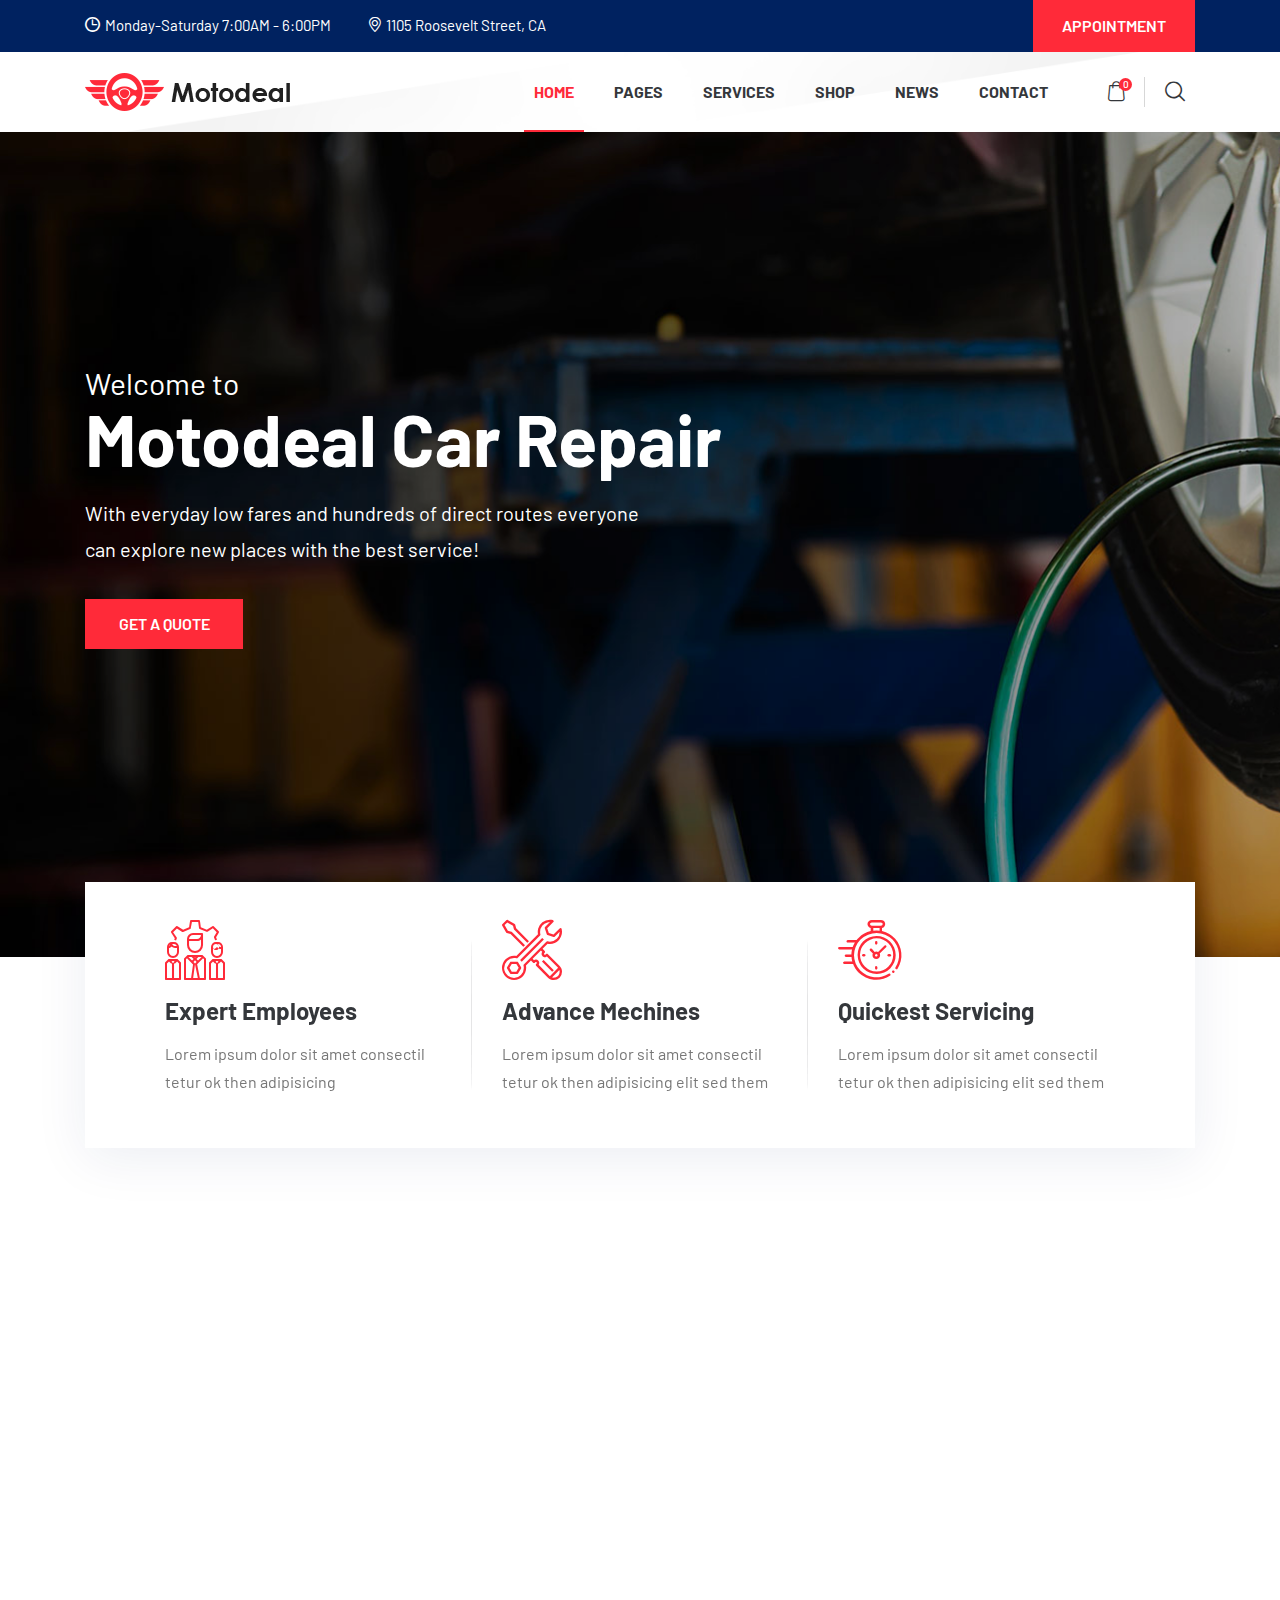
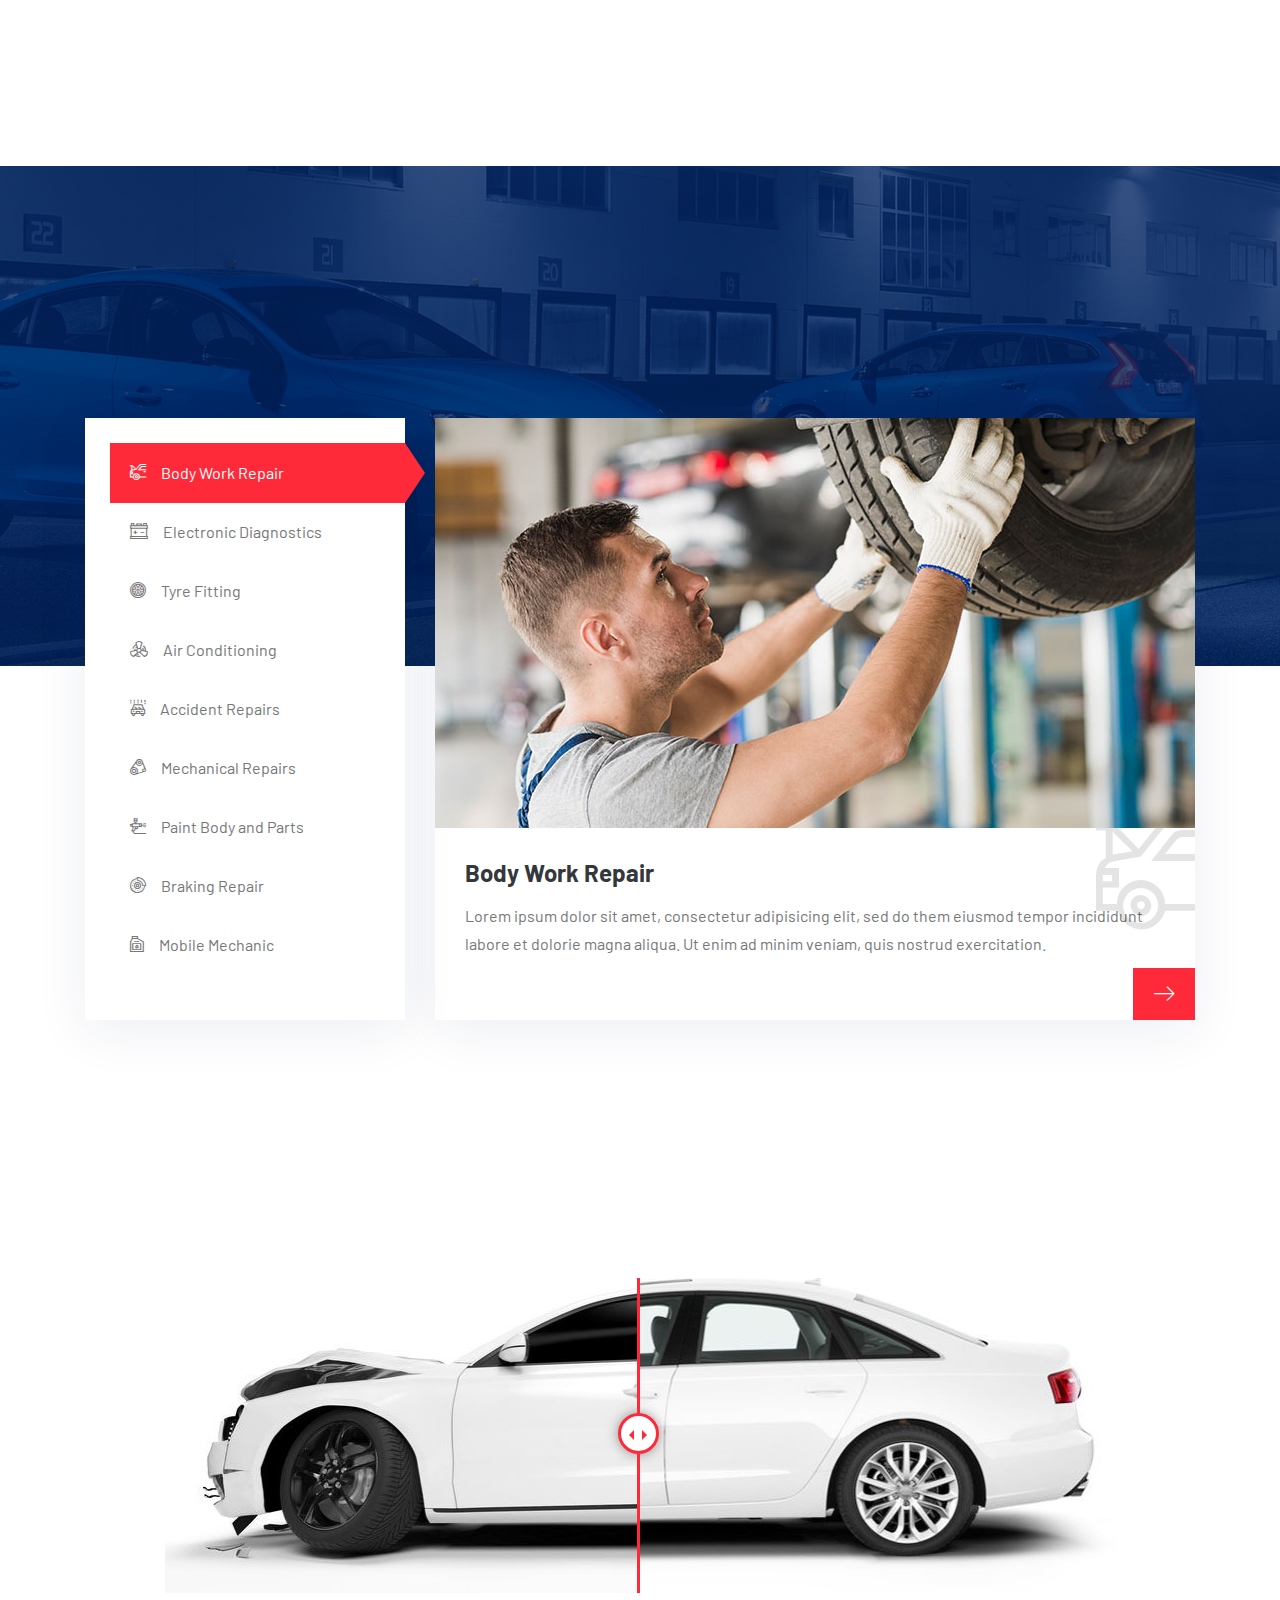
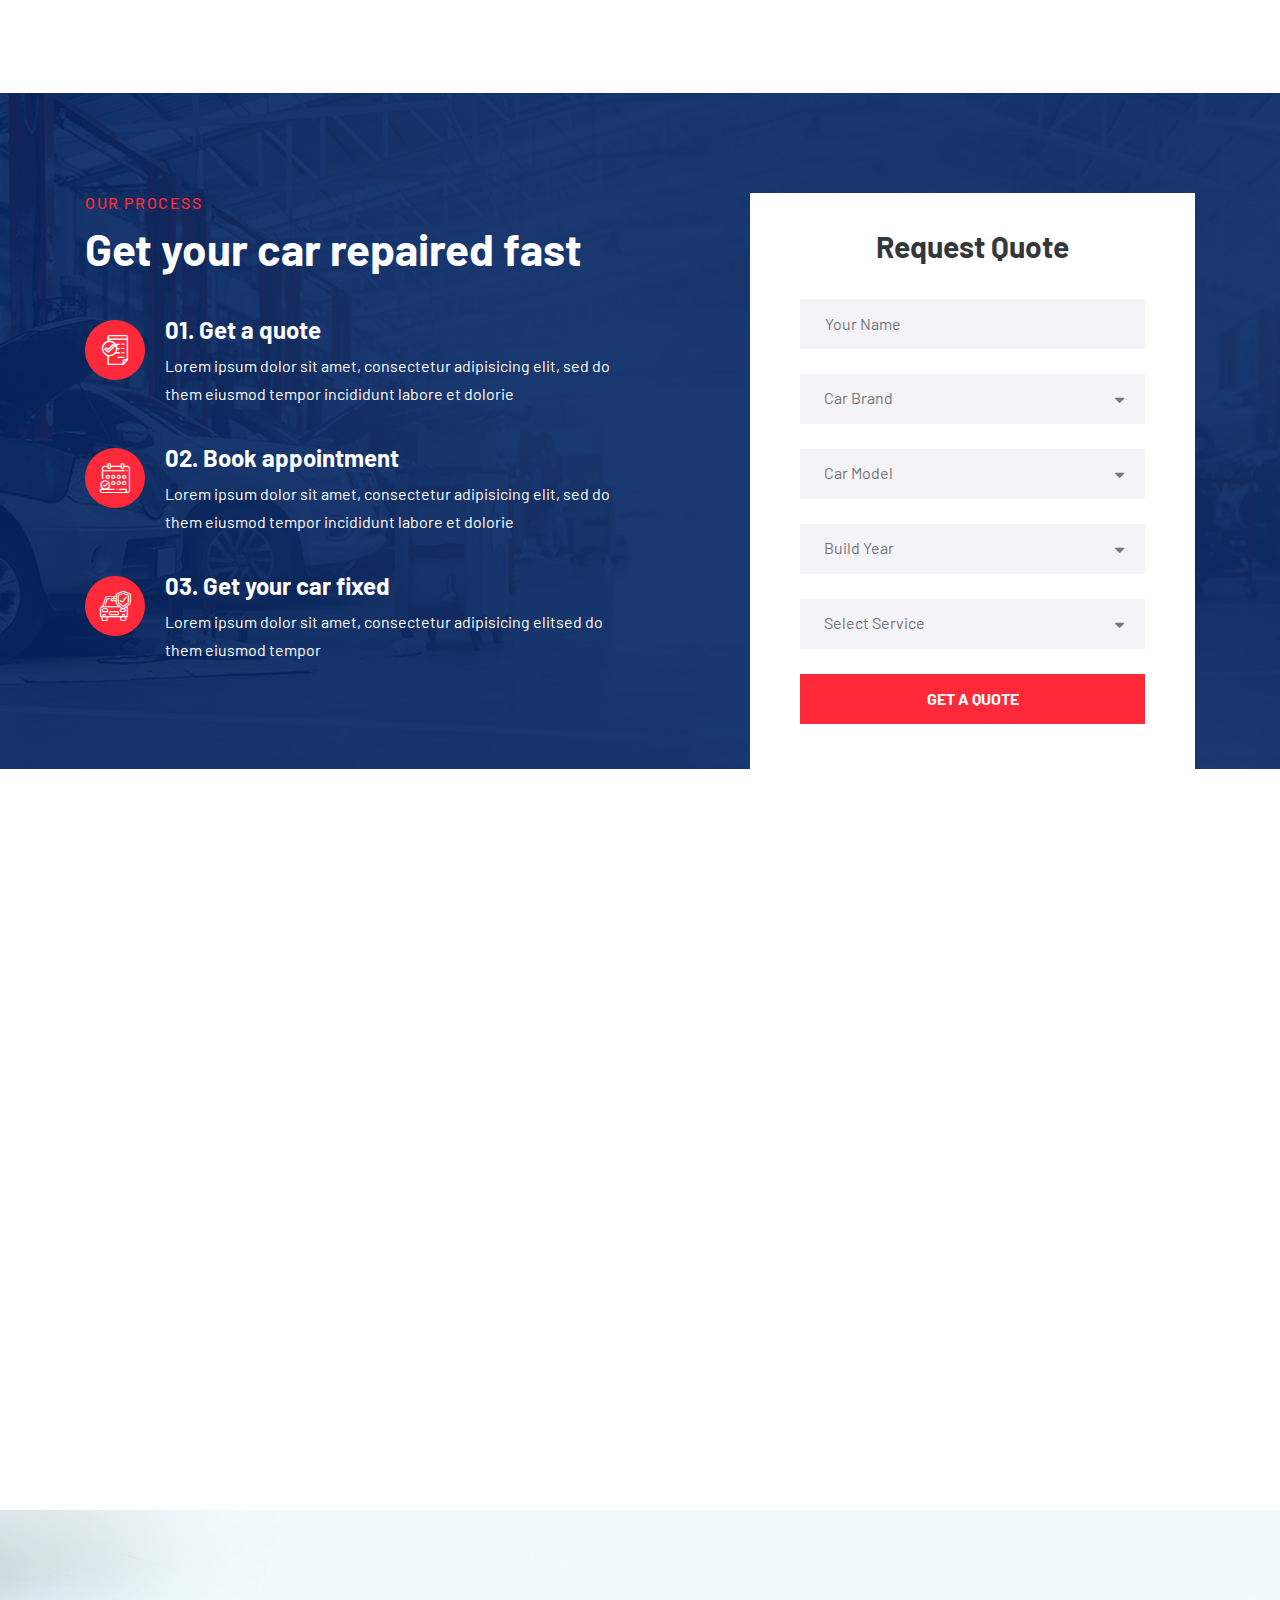
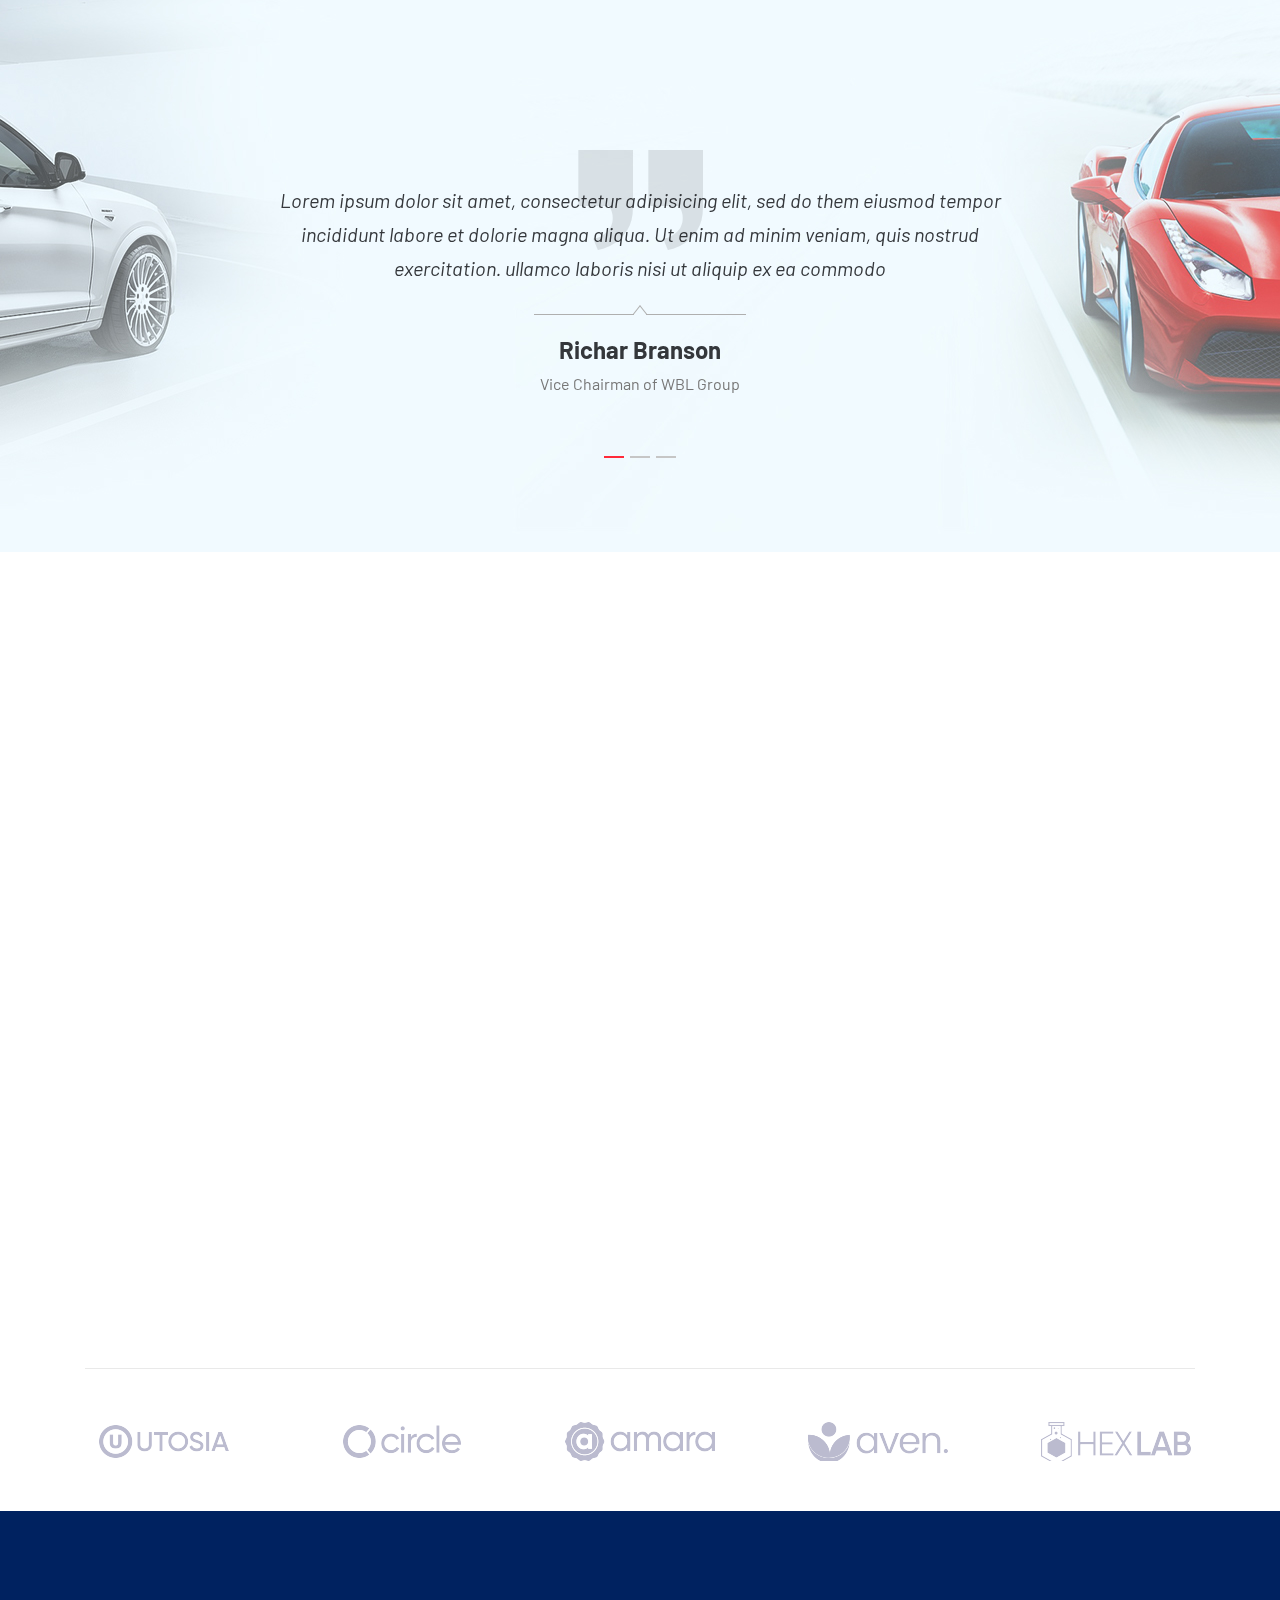
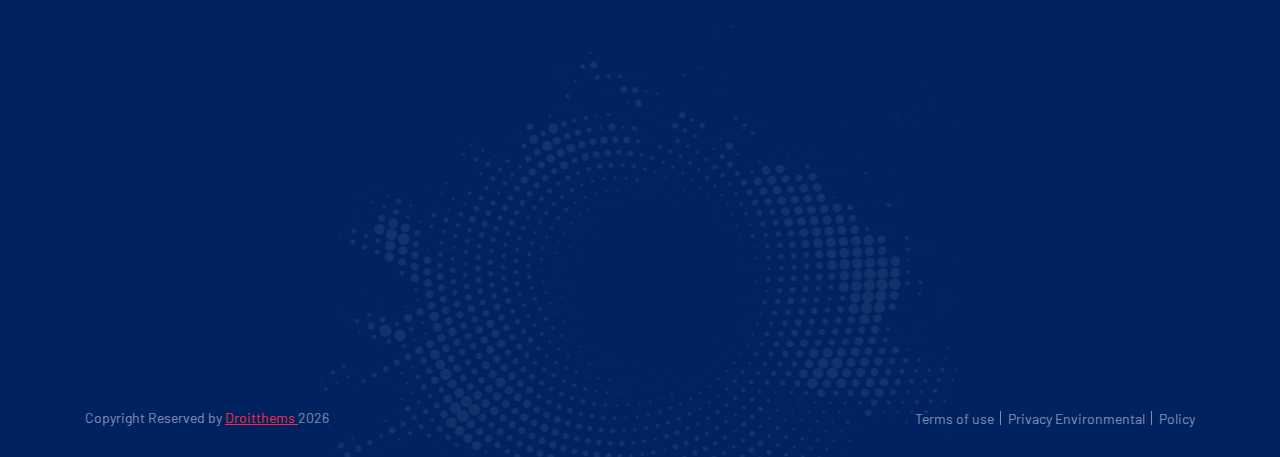
<file: droitthemes.com/html/motodeal/car-repair.html>
<!doctype html>
<html lang="en">
    
<!-- Mirrored from droitthemes.com/html/motodeal/car-repair.html by HTTrack Website Copier/3.x [XR&CO'2014], Thu, 02 Sep 2021 05:57:14 GMT -->
<head>
        <!-- Required meta tags -->
        <meta charset="utf-8">
        <meta name="viewport" content="width=device-width, initial-scale=1, shrink-to-fit=no">
        <link rel="icon" href="img/favicon-red.png" type="image/png">
        <title>Motodeal</title>
        <!-- Bootstrap CSS -->
        <link rel="stylesheet" href="css/bootstrap.min.css">
        <link rel="stylesheet" href="css/font-awesome.min.css">
        <link rel="stylesheet" href="vendors/icomoon-icon/style.css">
        <link rel="stylesheet" href="vendors/linericon/style.css">
        <link rel="stylesheet" href="vendors/themify-icon/themify-icons.css">
        <!-- Extra Plugin CSS -->
        <link rel="stylesheet" href="vendors/datetimepicker/tempusdominus-bootstrap-4.min.css">
        <link rel="stylesheet" href="vendors/nice-select/css/nice-select.css">
        <link rel="stylesheet" href="vendors/owl-carousel/assets/owl.carousel.min.css">
        <link rel="stylesheet" href="vendors/slick/slick-theme.css">
        <link rel="stylesheet" href="vendors/slick/slick.css">
        <link rel="stylesheet" href="vendors/popup/magnific-popup.css">
        <link rel="stylesheet" href="vendors/twenty/css/twentytwenty.css">
        <link rel="stylesheet" href="vendors/animation/animate.css">
        <link rel="stylesheet" href="vendors/animate-css/animate.css">
        <!-- main css -->
        <link rel="stylesheet" href="css/style.css">
        <link rel="stylesheet" href="css/responsive.css">
    </head>
    <body data-scroll-animation="true">
        
       <div class="preloader">
        	<div class="main-loader">
			  <span class="loader1"></span>
			  <span class="loader2"></span>
			  <span class="loader3"></span>
			</div>
        </div>
       
        <!--================Header Area =================-->
        <header class="header_area menu_four menu_five">
        	<div class="top_menu">
        		<div class="container">
        			<div class="top_menu_inner d-flex justify-content-between">
        				<div class="left">
        					<p><i class="icon-clock"></i>Monday-Saturday 7:00AM - 6:00PM</p>
        					<p><i class="icon-map_marker"></i>1105 Roosevelt Street, CA</p>
        				</div>
        				<div class="right">
        					<a class="main_btn red" href="#">Appointment</a>
        				</div>
        			</div>
        		</div>
        	</div>
        	<div class="main_menu">
				<div class="container">
					<nav class="navbar navbar-expand-lg navbar-light bg-light">
						<a class="navbar-brand" href="index.html"><img src="img/logo-red.png" srcset="img/logo-red-2x.png 2x" alt="bar"></a>
						<button class="navbar-toggler" type="button" data-toggle="collapse" data-target="#navbarSupportedContent" aria-controls="navbarSupportedContent" aria-expanded="false" aria-label="Toggle navigation">
							<span></span>
						</button>
						<div class="collapse navbar-collapse" id="navbarSupportedContent">
							<ul class="nav navbar-nav menu_nav ml-auto">
								<li class="dropdown mega_menu active">
									<a class="dropdown-toggle" data-toggle="dropdown" href="#" role="button" aria-haspopup="true" aria-expanded="false">Home</a>
									<ul class="dropdown-menu">
										<li><a href="budget.html"><img src="img/menu/menu-1.jpg" alt="">Budget Car</a></li>
										<li><a href="luxuary.html"><img src="img/menu/menu-2.jpg" alt="">Luxury Car</a></li>
										<li><a href="classified.html"><img src="img/menu/menu-3.jpg" alt="">Clasified Car</a></li>
										<li><a href="index.html"><img src="img/menu/menu-4.jpg" alt="">Car Rental</a></li>
										<li><a href="taxi-service.html"><img src="img/menu/menu-5.jpg" alt="">Taxi Service</a></li>
										<li><a href="truck.html"><img src="img/menu/menu-6.jpg" alt="">Truck Service</a></li>
										<li><a href="bus.html"><img src="img/menu/menu-7.jpg" alt="">Bus</a></li>
										<li><a href="tractor.html"><img src="img/menu/menu-8.jpg" alt="">Special Vehicles</a></li>
										<li><a href="bike.html"><img src="img/menu/menu-9.jpg" alt="">Motor Bike</a></li>
										<li><a href="car-repair.html"><img src="img/menu/menu-10.jpg" alt="">Car Repair</a></li>
										<li><a href="yacht.html"><img src="img/menu/menu-11.jpg" alt="">Yatch & Boat</a></li>
									</ul>
								</li>
								<li class="dropdown submenu">
									<a class="dropdown-toggle" data-toggle="dropdown" href="#" role="button" aria-haspopup="true" aria-expanded="false">Pages</a>
									<ul class="dropdown-menu">
										<li><a href="about-us.html">About</a></li>
										<li class="dropdown submenu">
											<a class="dropdown-toggle" data-toggle="dropdown" href="#" role="button" aria-haspopup="true" aria-expanded="false">Compare <i class="ti-angle-right"></i></a>
											<ul class="dropdown-menu">
												<li><a href="compare-car-step-1.html">Compare car</a></li>
												<li><a href="compare-car-step-2.html">Compare Details</a></li>
											</ul>
										</li>
										<li class="dropdown submenu">
											<a class="dropdown-toggle" data-toggle="dropdown" href="#" role="button" aria-haspopup="true" aria-expanded="false">Dealer <i class="ti-angle-right"></i></a>
											<ul class="dropdown-menu">
												<li><a href="find-dealer.html">Find Dealer</a></li>
												<li><a href="find-dealer-details.html">Dealer Details</a></li>
											</ul>
										</li>
										<li><a href="finance-calculator.html">Finance Calculator</a></li>
										<li><a href="faq.html">FAQ's</a></li>
										<li><a href="testimonials.html">Testimonials</a></li>
										<li><a href="sing-up.html">Sign up</a></li>
										<li><a href="sing-in.html">Sign in</a></li>
									</ul>
								</li>
								<li class="dropdown submenu">
									<a class="dropdown-toggle" data-toggle="dropdown" href="#" role="button" aria-haspopup="true" aria-expanded="false">Services</a>
									<ul class="dropdown-menu">
										<li><a href="service-1.html">Service 01</a></li>
										<li><a href="service-2.html">Service 02</a></li>
										<li><a href="service-3.html">Service 03</a></li>
										<li><a href="service-details.html">Service Details</a></li>
									</ul>
								</li>
								<li class="dropdown submenu">
									<a class="dropdown-toggle" data-toggle="dropdown" href="#" role="button" aria-haspopup="true" aria-expanded="false">Shop</a>
									<ul class="dropdown-menu">
										<li><a href="shop.html">Shop</a></li>
										<li><a href="shop-list.html">Shop List</a></li>
										<li><a href="product-details.html">Product Details</a></li>
										<li><a href="cart.html">Cart</a></li>
										<li><a href="checkout.html">Checkout</a></li>
									</ul>
								</li>
								<li class="dropdown submenu">
									<a class="dropdown-toggle" data-toggle="dropdown" href="#" role="button" aria-haspopup="true" aria-expanded="false">News</a>
									<ul class="dropdown-menu">
										<li><a href="blog.html">Blog List</a></li>
										<li><a href="blog-grid.html">Blog Grid</a></li>
										<li><a href="single-blog.html">Blog details</a></li>
									</ul>
								</li>
								<li><a href="contact.html">Contact</a></li>
							</ul>
							<ul class="nav navbar-nav navbar-right">
								<li class="search_icon"><a class="cart cart_bag_btn" href="#"><i class="icon-bag"></i></a></li>
								<li class="search_icon"><a class="search popup-with-zoom-anim" href="#test-search"><i class="icon-search1"></i></a></li>
							</ul>
						</div>
					</nav>
				</div>
			</div>
        </header>
        <!--================End Footer Area =================-->
        
        <!--================Slider Area =================-->
        <section class="main_slider_area bus_slider_area repair_slider_area">
            <div class="main_slider bus_slider repair_slider">
            	<div class="slider_item">
            		<div class="image_overlay" style="background: url(img/home-slider/repair-slider-1.jpg) no-repeat;"></div>
            		<div class="container">
            			<div class="slider_text">
            				<h6 data-animation="fadeInUp" data-delay="0.5s">Welcome to</h6>
            				<h3 data-animation="fadeInUp" data-delay="0.6s">Motodeal Car Repair</h3>
            				<p data-animation="fadeInUp" data-delay="800ms">With everyday low fares and hundreds of direct routes everyone <br />can explore new places with the best service!</p>
            				<a data-animation="fadeInDown" data-delay="1s" class="main_btn red" href="#">Get a Quote</a>
						</div>
            		</div>
            	</div>
            	<div class="slider_item">
            		<div class="image_overlay" style="background: url(img/home-slider/repair-slider-2.jpg) no-repeat;"></div>
            		<div class="container">
            			<div class="slider_text">
            				<h6 data-animation="fadeInUp" data-delay="0.5s">Welcome to</h6>
            				<h3 data-animation="fadeInUp" data-delay="0.6s">Motodeal Car Repair</h3>
            				<p data-animation="fadeInUp" data-delay="800ms">With everyday low fares and hundreds of direct routes everyone <br />can explore new places with the best service!</p>
            				<a data-animation="fadeInDown" data-delay="1s" class="main_btn red" href="#">Get a Quote</a>
						</div>
            		</div>
            	</div>
            	<div class="slider_item">
            		<div class="image_overlay" style="background: url(img/home-slider/repair-slider-3.jpg) no-repeat;"></div>
            		<div class="container">
            			<div class="slider_text">
            				<h6 data-animation="fadeInUp" data-delay="0.5s">Welcome to</h6>
            				<h3 data-animation="fadeInUp" data-delay="0.6s">Motodeal Car Repair</h3>
            				<p data-animation="fadeInUp" data-delay="800ms">With everyday low fares and hundreds of direct routes everyone <br />can explore new places with the best service!</p>
            				<a data-animation="fadeInDown" data-delay="1s" class="main_btn red" href="#">Get a Quote</a>
						</div>
            		</div>
            	</div>
            </div>
            <div class="slider_nav slider_nav_four">
                <i class="arrow_left ti-angle-left"></i>
                <i class="arrow_right ti-angle-right"></i>
            </div>
        </section>
        <!--================End Slider Area =================-->
        
        <!--================Expert Area =================-->
        <section class="expert_area">
        	<div class="container">
        		<div class="expert_inner">
					<div class="row justify-content-center">
						<div class="col-lg-4 col-sm-6">
							<div class="expert_item">
								<i class="icon-worker"></i>
								<h4>Expert Employees</h4>
								<p>Lorem ipsum dolor sit amet consectil tetur ok then adipisicing</p>
								<a class="main_btn red" href="#"><i class="lnr lnr-arrow-right"></i></a>
								<div class="shadow_icon">
									<i class="icon-worker"></i>
								</div>
							</div>
						</div>
						<div class="col-lg-4 col-sm-6">
							<div class="expert_item">
								<i class="icon-setting"></i>
								<h4>Advance Mechines</h4>
								<p>Lorem ipsum dolor sit amet consectil tetur ok then adipisicing elit sed them </p>
								<a class="main_btn red" href="#"><i class="lnr lnr-arrow-right"></i></a>
								<div class="shadow_icon">
									<i class="icon-setting"></i>
								</div>
							</div>
						</div>
						<div class="col-lg-4 col-sm-6">
							<div class="expert_item">
								<i class="icon-stopwatch"></i>
								<h4>Quickest Servicing</h4>
								<p>Lorem ipsum dolor sit amet consectil tetur ok then adipisicing elit sed them </p>
								<a class="main_btn red" href="#"><i class="lnr lnr-arrow-right"></i></a>
								<div class="shadow_icon">
									<i class="icon-stopwatch"></i>
								</div>
							</div>
						</div>
					</div>
        		</div>
        	</div>
        </section>
        <!--================End Expert Area =================-->
        
        <!--================Car About Area =================-->
        <section class="car_about_area p_100 wow animated fadeInUp" data-wow-delay="0.2s">
        	<div class="container">
        		<div class="row car_about_inner">
        			<div class="col-lg-6">
        				<div class="c_ab_text">
        					<h6>About us</h6>
							<h3>World largest automotive marketplace.</h3>
							<p>Lorem ipsum dolor sit amet, consectetur adipisicing elit, sed do them eiusmod tempor incidid unt labore et dolorie magna aliqua.</p>
							<blockquote class="blockquote">
								<p><i class="icon-quote"></i>Transport Booking platform that connects users to Hire a Truck with a network.</p>
								<h4>Richar Branson, <span>CEO</span></h4>
							</blockquote>
							<img class="sing" src="img/signature.png" alt="">
						</div>
					</div>
        			<div class="col-lg-6">
        				<div class="car_video">
        					<img class="img-fluid" src="img/about-car-1.jpg" alt="">
        					<a class="play_btn popup-youtube" href="https://www.youtube.com/watch?v=6tUWYXe9qbY"><i class="icon-play"></i></a>
        				</div>
        			</div>
        		</div>
        	</div>
        </section>
        <!--================End Car About Area =================-->
        
        <!--================Our Service Area =================-->
        <section class="our_service_area pad_top">
        	<div class="container">
        		<div class="title_two text-center white wow animated fadeInUp" data-wow-delay="0.2s">
        			<h5>Our Expertise</h5>
        			<h2>Our Services</h2>
        		</div>
        		<div class="or_service_inner">
					<div class="row flex-row-reverse">
						<div class="col-lg-8">
							<div class="service_body">
								<div class="tab-content" id="myTabContent">
									<div class="tab-pane fade show active" id="home" role="tabpanel" aria-labelledby="home-tab">
										<div class="service_ex">
											<div class="service_img"><img class="img-fluid" src="img/services/our-service/service-1.jpg" alt=""></div>
											<div class="service_text">
												<i class="icon-car_body icon"></i>
												<h4>Body Work Repair</h4>
												<p>Lorem ipsum dolor sit amet, consectetur adipisicing elit, sed do them eiusmod tempor incididunt labore et dolorie magna aliqua. Ut enim ad minim veniam, quis nostrud exercitation. </p>
												<a class="main_btn red" href="#"><i class="lnr lnr-arrow-right"></i></a>
											</div>
										</div>
									</div>
									<div class="tab-pane fade" id="profile" role="tabpanel" aria-labelledby="profile-tab">
										<div class="service_ex">
											<div class="service_img"><img class="img-fluid" src="img/services/our-service/service-1.jpg" alt=""></div>
											<div class="service_text">
												<i class="icon-battery1 icon"></i>
												<h4>Electronic Diagnostics</h4>
												<p>Lorem ipsum dolor sit amet, consectetur adipisicing elit, sed do them eiusmod tempor incididunt labore et dolorie magna aliqua. Ut enim ad minim veniam, quis nostrud exercitation. </p>
												<a class="main_btn red" href="#"><i class="lnr lnr-arrow-right"></i></a>
											</div>
										</div>
									</div>
									<div class="tab-pane fade" id="contact" role="tabpanel" aria-labelledby="contact-tab">
										<div class="service_ex">
											<div class="service_img"><img class="img-fluid" src="img/services/our-service/service-1.jpg" alt=""></div>
											<div class="service_text">
												<i class="icon-wheel icon"></i>
												<h4>Tyre Fitting</h4>
												<p>Lorem ipsum dolor sit amet, consectetur adipisicing elit, sed do them eiusmod tempor incididunt labore et dolorie magna aliqua. Ut enim ad minim veniam, quis nostrud exercitation. </p>
												<a class="main_btn red" href="#"><i class="lnr lnr-arrow-right"></i></a>
											</div>
										</div>
									</div>
									<div class="tab-pane fade" id="aira" role="tabpanel" aria-labelledby="aira-tab">
										<div class="service_ex">
											<div class="service_img"><img class="img-fluid" src="img/services/our-service/service-1.jpg" alt=""></div>
											<div class="service_text">
												<i class="icon-fan icon"></i>
												<h4>Air Conditioning</h4>
												<p>Lorem ipsum dolor sit amet, consectetur adipisicing elit, sed do them eiusmod tempor incididunt labore et dolorie magna aliqua. Ut enim ad minim veniam, quis nostrud exercitation. </p>
												<a class="main_btn red" href="#"><i class="lnr lnr-arrow-right"></i></a>
											</div>
										</div>
									</div>
									<div class="tab-pane fade" id="acc" role="tabpanel" aria-labelledby="acc-tab">
										<div class="service_ex">
											<div class="service_img"><img class="img-fluid" src="img/services/our-service/service-1.jpg" alt=""></div>
											<div class="service_text">
												<i class="icon-accident icon"></i>
												<h4>Accident Repairs</h4>
												<p>Lorem ipsum dolor sit amet, consectetur adipisicing elit, sed do them eiusmod tempor incididunt labore et dolorie magna aliqua. Ut enim ad minim veniam, quis nostrud exercitation. </p>
												<a class="main_btn red" href="#"><i class="lnr lnr-arrow-right"></i></a>
											</div>
										</div>
									</div>
									<div class="tab-pane fade" id="rep" role="tabpanel" aria-labelledby="rep-tab">
										<div class="service_ex">
											<div class="service_img"><img class="img-fluid" src="img/services/our-service/service-1.jpg" alt=""></div>
											<div class="service_text">
												<i class="icon-mechanical icon"></i>
												<h4>Mechanical Repairs</h4>
												<p>Lorem ipsum dolor sit amet, consectetur adipisicing elit, sed do them eiusmod tempor incididunt labore et dolorie magna aliqua. Ut enim ad minim veniam, quis nostrud exercitation. </p>
												<a class="main_btn red" href="#"><i class="lnr lnr-arrow-right"></i></a>
											</div>
										</div>
									</div>
									<div class="tab-pane fade" id="pain" role="tabpanel" aria-labelledby="pain-tab">
										<div class="service_ex">
											<div class="service_img"><img class="img-fluid" src="img/services/our-service/service-1.jpg" alt=""></div>
											<div class="service_text">
												<i class="icon-paint icon"></i>
												<h4>Paint Body and Parts</h4>
												<p>Lorem ipsum dolor sit amet, consectetur adipisicing elit, sed do them eiusmod tempor incididunt labore et dolorie magna aliqua. Ut enim ad minim veniam, quis nostrud exercitation. </p>
												<a class="main_btn red" href="#"><i class="lnr lnr-arrow-right"></i></a>
											</div>
										</div>
									</div>
									<div class="tab-pane fade" id="brak" role="tabpanel" aria-labelledby="brak-tab">
										<div class="service_ex">
											<div class="service_img"><img class="img-fluid" src="img/services/our-service/service-1.jpg" alt=""></div>
											<div class="service_text">
												<i class="icon-brake icon"></i>
												<h4>Braking Repair</h4>
												<p>Lorem ipsum dolor sit amet, consectetur adipisicing elit, sed do them eiusmod tempor incididunt labore et dolorie magna aliqua. Ut enim ad minim veniam, quis nostrud exercitation. </p>
												<a class="main_btn red" href="#"><i class="lnr lnr-arrow-right"></i></a>
											</div>
										</div>
									</div>
									<div class="tab-pane fade" id="mobile" role="tabpanel" aria-labelledby="mobile-tab">
										<div class="service_ex">
											<div class="service_img"><img class="img-fluid" src="img/services/our-service/service-1.jpg" alt=""></div>
											<div class="service_text">
												<i class="icon-oil_2 icon"></i>
												<h4>Mobile Mechanic</h4>
												<p>Lorem ipsum dolor sit amet, consectetur adipisicing elit, sed do them eiusmod tempor incididunt labore et dolorie magna aliqua. Ut enim ad minim veniam, quis nostrud exercitation. </p>
												<a class="main_btn red" href="#"><i class="lnr lnr-arrow-right"></i></a>
											</div>
										</div>
									</div>
								</div>
							</div>
						</div>
						<div class="col-lg-4">
							<div class="service_button">
								<ul class="nav nav-tabs" id="myTab" role="tablist">
									<li class="nav-item">
										<a class="nav-link active" id="home-tab" data-toggle="tab" href="#home" role="tab" aria-controls="home" aria-selected="true"><i class="icon-car_body"></i> Body Work Repair</a>
									</li>
									<li class="nav-item">
										<a class="nav-link" id="profile-tab" data-toggle="tab" href="#profile" role="tab" aria-controls="profile" aria-selected="false"><i class="icon-battery1"></i> Electronic Diagnostics</a>
									</li>
									<li class="nav-item">
										<a class="nav-link" id="contact-tab" data-toggle="tab" href="#contact" role="tab" aria-controls="contact" aria-selected="false"><i class="icon-wheel"></i> Tyre Fitting</a>
									</li>
									<li class="nav-item">
										<a class="nav-link" id="aira-tab" data-toggle="tab" href="#aira" role="tab" aria-controls="aira" aria-selected="false"><i class="icon-fan"></i> Air Conditioning</a>
									</li>
									<li class="nav-item">
										<a class="nav-link" id="acc-tab" data-toggle="tab" href="#acc" role="tab" aria-controls="acc" aria-selected="false"><i class="icon-accident"></i> Accident Repairs</a>
									</li>
									<li class="nav-item">
										<a class="nav-link" id="rep-tab" data-toggle="tab" href="#rep" role="tab" aria-controls="rep" aria-selected="false"><i class="icon-mechanical"></i> Mechanical Repairs</a>
									</li>
									<li class="nav-item">
										<a class="nav-link" id="pain-tab" data-toggle="tab" href="#pain" role="tab" aria-controls="pain" aria-selected="false"><i class="icon-paint"></i> Paint Body and Parts</a>
									</li>
									<li class="nav-item">
										<a class="nav-link" id="brak-tab" data-toggle="tab" href="#brak" role="tab" aria-controls="brak" aria-selected="false"><i class="icon-brake"></i> Braking Repair</a>
									</li>
									<li class="nav-item">
										<a class="nav-link" id="mobile-tab" data-toggle="tab" href="#mobile" role="tab" aria-controls="mobile" aria-selected="false"><i class="icon-oil_2"></i> Mobile Mechanic</a>
									</li>
								</ul>
							</div>
						</div>
					</div>
        		</div>
        	</div>
        </section>
        <!--================End Our Service Area =================-->
        
        <!--================Best Servicing Area =================-->
        <section class="best_servicing_area p_100">
        	<div class="container">
        		<div class="title_two text-center wow animated fadeInUp" data-wow-delay="0.2s">
        			<h5>Our Expertise</h5>
        			<h2>Our Services</h2>
        		</div>
        		<div class="best_servicing_inner">
					<div class="image_swipe">
						<img src="img/car-half-2.png" alt="">
						<img src="img/car-half.png" alt="">
					</div>
        		</div>
        	</div>
        </section>
        <!--================End Best Servicing Area =================-->
        
        <!--================Our Process Area =================-->
        <section class="our_process_area pad_top">
        	<div class="container">
        		<div class="row process_inner">
        			<div class="col-lg-7">
        				<div class="title_two white">
        					<h5>Our Process</h5>
        					<h2>Get your car repaired fast</h2>
        				</div>
        				<div class="process_left_text">
        					<div class="media">
        						<div class="d-flex">
        							<i class="icon-list1"></i>
        						</div>
        						<div class="media-body">
        							<h4>01. Get a quote</h4>
        							<p>Lorem ipsum dolor sit amet, consectetur adipisicing elit, sed do them eiusmod tempor incididunt labore et dolorie</p>
        						</div>
        					</div>
        					<div class="media">
        						<div class="d-flex">
        							<i class="icon-calendar_3"></i>
        						</div>
        						<div class="media-body">
        							<h4>02. Book appointment</h4>
        							<p>Lorem ipsum dolor sit amet, consectetur adipisicing elit, sed do them eiusmod tempor incididunt labore et dolorie</p>
        						</div>
        					</div>
        					<div class="media">
        						<div class="d-flex">
        							<i class="icon-car_shield"></i>
        						</div>
        						<div class="media-body">
        							<h4>03. Get your car fixed</h4>
        							<p>Lorem ipsum dolor sit amet, consectetur adipisicing elitsed do them eiusmod tempor</p>
        						</div>
        					</div>
        				</div>
        			</div>
        			<div class="col-lg-5">
        				<div class="process_form">
        					<div class="single_simple_title black text-center">
        						<h2>Request Quote</h2>
        					</div>
        					<form class="row contact_form" action="http://droitthemes.com/html/motodeal/contact_process.php" id="contactForm" novalidate="novalidate">
								<div class="form-group col-lg-12">
									<input type="text" class="form-control" id="name" name="name" placeholder="Your Name">
								</div>
								<div class="form-group col-lg-12">
									<select class="nice_select">
										<option value="1">Car Brand</option>
										<option value="2">Car Model</option>
										<option value="3">Build Year</option>
										<option value="4">Select Service</option>
									</select>
								</div>
								<div class="form-group col-lg-12">
									<select class="nice_select">
										<option value="1">Car Model</option>
										<option value="2">Car Brand</option>
										<option value="3">Build Year</option>
										<option value="4">Select Service</option>
									</select>
								</div>
								<div class="form-group col-lg-12">
									<select class="nice_select">
										<option value="1">Build Year</option>
										<option value="2">Car Brand</option>
										<option value="3">Car Model</option>
										<option value="4">Select Service</option>
									</select>
								</div>
								<div class="form-group col-lg-12">
									<select class="nice_select">
										<option value="1">Select Service</option>
										<option value="2">Car Brand</option>
										<option value="3">Car Model</option>
										<option value="4">Build Year</option>
									</select>
								</div>
								<div class="form-group col-lg-12">
									<button type="submit" value="submit" class="btn submit_btn red">Get a Quote</button>
								</div>
        					</form>
        				</div>
        			</div>
        		</div>
        	</div>
        </section>
        <!--================End Our Process Area =================-->
        
        <!--================Expert Brand Area =================-->
        <section class="expert_brand_area p_100">
        	<div class="container">
        		<div class="title_two text-center wow animated fadeInUp" data-wow-delay="0.2s">
        			<h5>Selected Brands</h5>
        			<h2>Expert in Brands</h2>
        		</div>
        		<div class="ex_brand_inner wow animated fadeIn" data-wow-delay="0.4s">
        			<div class="item">
        				<img class="img-fluid" src="img/brand/expert-brand/brand-1.png" alt="">
        			</div>
        			<div class="item">
        				<img class="img-fluid" src="img/brand/expert-brand/brand-2.png" alt="">
        			</div>
        			<div class="item">
        				<img class="img-fluid" src="img/brand/expert-brand/brand-3.png" alt="">
        			</div>
        			<div class="item">
        				<img class="img-fluid" src="img/brand/expert-brand/brand-4.png" alt="">
        			</div>
        			<div class="item">
        				<img class="img-fluid" src="img/brand/expert-brand/brand-5.png" alt="">
        			</div>
        			<div class="item">
        				<img class="img-fluid" src="img/brand/expert-brand/brand-6.png" alt="">
        			</div>
        			<div class="item">
        				<img class="img-fluid" src="img/brand/expert-brand/brand-7.png" alt="">
        			</div>
        			<div class="item">
        				<img class="img-fluid" src="img/brand/expert-brand/brand-8.png" alt="">
        			</div>
        			<div class="item">
        				<img class="img-fluid" src="img/brand/expert-brand/brand-9.png" alt="">
        			</div>
        			<div class="item">
        				<img class="img-fluid" src="img/brand/expert-brand/brand-10.png" alt="">
        			</div>
        			<div class="item">
        				<img class="img-fluid" src="img/brand/expert-brand/brand-11.png" alt="">
        			</div>
        			<div class="item">
        				<img class="img-fluid" src="img/brand/expert-brand/brand-12.png" alt="">
        			</div>
        			<div class="item">
        				<img class="img-fluid" src="img/brand/expert-brand/brand-13.png" alt="">
        			</div>
        			<div class="item">
        				<img class="img-fluid" src="img/brand/expert-brand/brand-14.png" alt="">
        			</div>
        			<div class="item">
        				<img class="img-fluid" src="img/brand/expert-brand/brand-15.png" alt="">
        			</div>
        		</div>
        	</div>
        </section>
        <!--================End Expert Brand Area =================-->
        
        <!--================Client Feedback Area =================-->
        <section class="client_feedback_area client_f_2 p_100">
        	<div class="container">
        		<div class="title_two text-center wow animated fadeInUp" data-wow-delay="0.2s">
        			<h5>Clients Love</h5>
        			<h2>Love from Clients</h2>
        		</div>
        		<div class="client_slider owl-carousel">
        			<div class="item">
        				<div class="client_item">
        					<p>Lorem ipsum dolor sit amet, consectetur adipisicing elit, sed do them eiusmod tempor incididunt labore et dolorie magna aliqua. Ut enim ad minim veniam, quis nostrud exercitation. ullamco laboris nisi ut aliquip ex ea commodo</p>
        					<h4>Richar Branson</h4>
        					<h5>Vice Chairman of WBL Group</h5>
        				</div>
        			</div>
        			<div class="item">
        				<div class="client_item">
        					<p>Lorem ipsum dolor sit amet, consectetur adipisicing elit, sed do them eiusmod tempor incididunt labore et dolorie magna aliqua. Ut enim ad minim veniam, quis nostrud exercitation. ullamco laboris nisi ut aliquip ex ea commodo</p>
        					<h4>Richar Branson</h4>
        					<h5>Vice Chairman of WBL Group</h5>
        				</div>
        			</div>
        			<div class="item">
        				<div class="client_item">
        					<p>Lorem ipsum dolor sit amet, consectetur adipisicing elit, sed do them eiusmod tempor incididunt labore et dolorie magna aliqua. Ut enim ad minim veniam, quis nostrud exercitation. ullamco laboris nisi ut aliquip ex ea commodo</p>
        					<h4>Richar Branson</h4>
        					<h5>Vice Chairman of WBL Group</h5>
        				</div>
        			</div>
        		</div>
        	</div>
        </section>
        <!--================End Client Feedback Area =================-->
        
        <!--================Latest Blog Area =================-->
        <section class="latest_blog_area p_100">
        	<div class="container">
        		<div class="title_two text-center wow animated fadeInUp" data-wow-delay="0.2s">
        			<h5>Media Update</h5>
        			<h2>Latest News</h2>
        		</div>
        		<div class="row l_blog_inner justify-content-center">
        			<div class="col-lg-4 col-sm-6 wow animated fadeInUp" data-wow-delay="0.2s">
        				<div class="l_blog_item">
        					<div class="blog_img">
        						<img class="img-fluid" src="img/blog/bike-blog/bike-blog-7.jpg" alt="">
        						<a class="cat" href="#">Design</a>
        					</div>
        					<div class="blog_content">
        						<a class="date" href="#"><i class="icon-calendar1"></i> Nov 20, 2019</a>
        						<a href="#"><h3>Main reasons to buy luxury car in 2018</h3></a>
        						<p>Lorem ipsum dolor sit amet, consectetur adipisicing elit sed them eiusmod... </p>
        					</div>
        				</div>
        			</div>
        			<div class="col-lg-4 col-sm-6 wow animated fadeInUp" data-wow-delay="0.4s">
        				<div class="l_blog_item">
        					<div class="blog_img">
        						<img class="img-fluid" src="img/blog/bike-blog/bike-blog-8.jpg" alt="">
        						<a class="cat" href="#">Design</a>
        					</div>
        					<div class="blog_content">
        						<a class="date" href="#"><i class="icon-calendar1"></i> Nov 20, 2019</a>
        						<a href="#"><h3>Main reasons to buy luxury car in 2018</h3></a>
        						<p>Lorem ipsum dolor sit amet, consectetur adipisicing elit sed them eiusmod... </p>
        					</div>
        				</div>
        			</div>
        			<div class="col-lg-4 col-sm-6 wow animated fadeInUp" data-wow-delay="0.6s">
        				<div class="l_blog_item">
        					<div class="blog_img">
        						<img class="img-fluid" src="img/blog/bike-blog/bike-blog-9.jpg" alt="">
        						<a class="cat" href="#">Design</a>
        					</div>
        					<div class="blog_content">
        						<a class="date" href="#"><i class="icon-calendar1"></i> Nov 20, 2019</a>
        						<a href="#"><h3>Main reasons to buy luxury car in 2018</h3></a>
        						<p>Lorem ipsum dolor sit amet, consectetur adipisicing elit sed them eiusmod... </p>
        					</div>
        				</div>
        			</div>
        		</div>
        	</div>
        </section>
        <!--================End Latest Blog Area =================-->
        
        <!--================Client Logo Slider Area =================-->
        <section class="client_logo_slider_area">
        	<div class="container">
        		<div class="client_logo_slider owl-carousel">
        			<div class="item">
        				<img src="img/client-logo/client-log-1.png" alt="">
        			</div>
        			<div class="item">
        				<img src="img/client-logo/client-log-2.png" alt="">
        			</div>
        			<div class="item">
        				<img src="img/client-logo/client-log-3.png" alt="">
        			</div>
        			<div class="item">
        				<img src="img/client-logo/client-log-4.png" alt="">
        			</div>
        			<div class="item">
        				<img src="img/client-logo/client-log-5.png" alt="">
        			</div>
        		</div>
        	</div>
        </section>
        <!--================End Client Logo Slider Area =================-->
        
        <!--================Footer Area =================-->
        <footer class="footer_area red_footer_area blue_bg">
        	<div class="footer_widgets">
        		<div class="container">
        			<div class="row f_widgets_inner">
        				<div class="col-lg-3 col-sm-6 wow animated fadeInUp" data-wow-delay="0.2s">
        					<aside class="f_widget about_widget">
        						<a class="f_logo" href="index.html"><img src="img/repair-logo.png" srcset="img/repair-logo-2x.png 2x" alt="bar"></a>
        						<p><i class="icon-map_marker_2" aria-hidden="true"></i> Wave, Via Habro Derennio 22/b 52100 Arezzo, Italy</p>
        						<a href="mailto:ask@example.com"><i class="icon-envelop_2" aria-hidden="true"></i> ask@example.com</a>
        						<a href="tel:0951856558"><i class="icon-phone_2" aria-hidden="true"></i> 095 1856 558 (Toll Free)</a>
        					</aside>
        				</div>
        				<div class="col-lg-2 col-sm-6 wow animated fadeInUp" data-wow-delay="0.4s">
        					<aside class="f_widget link_widget">
        						<div class="f_title">
        							<h3>Our info</h3>
        						</div>
        						<ul class="nav flex-column">
        							<li><a href="#">About us</a></li>
        							<li><a href="#">Our Services</a></li>
        							<li><a href="#">Our Shop</a></li>
        							<li><a href="#">Blog</a></li>
        							<li><a href="#">Contact us</a></li>
        						</ul>
        					</aside>
        				</div>
        				<div class="col-lg-3 col-sm-6 wow animated fadeInUp" data-wow-delay="0.6s">
        					<aside class="f_widget link_widget">
        						<div class="f_title">
        							<h3>Quick Link</h3>
        						</div>
        						<ul class="nav flex-column">
        							<li><a href="#">Private Policy</a></li>
        							<li><a href="#">Team & Conditions</a></li>
        							<li><a href="#">Copyright Notification</a></li>
        							<li><a href="#">Private Policy</a></li>
        							<li><a href="#">Team & Conditions</a></li>
        						</ul>
        					</aside>
        				</div>
        				<div class="col-lg-4 col-sm-6 wow animated fadeInUp" data-wow-delay="0.8s">
        					<aside class="f_widget subscribe_widget">
        						<div class="f_title">
        							<h3>Subscribe us</h3>
        						</div>
								<div class="input-group">
									<input type="text" class="form-control" placeholder="Your email">
									<div class="input-group-append">
										<button class="btn btn-outline-secondary red" type="button" id="button-addon2"><i class="icon-arrow_3"></i></button>
									</div>
								</div>
       							<ul class="nav">
       								<li><a href="#"><i class="fa fa-facebook"></i></a></li>
       								<li><a href="#"><i class="fa fa-youtube"></i></a></li>
       								<li><a href="#"><i class="fa fa-twitter"></i></a></li>
       								<li><a href="#"><i class="fa fa-google-plus"></i></a></li>
       							</ul>
        					</aside>
        				</div>
        			</div>
        		</div>
        	</div>
        	<div class="footer_card wow animated fadeIn" data-wow-delay="0.4s">
        		<div class="container">
        			<div class="f_card_inner d-flex justify-content-between">
        				<div class="left">
        					<p>Lorem ipsum dolor sit amet, consectetur adipisicing elit sed them eiusmod tempor<br /> incididunt labore et dolorie magna aliqua.</p>
        				</div>
        				<div class="right">
        					<ul class="nav">
        						<li><a href="#"><img src="img/icon/card-1.png" alt=""></a></li>
        						<li><a href="#"><img src="img/icon/card-2.png" alt=""></a></li>
        						<li><a href="#"><img src="img/icon/card-3.png" alt=""></a></li>
        						<li><a href="#"><img src="img/icon/card-4.png" alt=""></a></li>
        					</ul>
        				</div>
        			</div>
        		</div>
        	</div>
        	<div class="footer_copyright">
        		<div class="container">
        			<div class="copyright_inner d-flex justify-content-between">
        				<div class="left">
        					<p>Copyright Reserved by <a href="index.html">Droitthems </a> <script>document.write(new Date().getFullYear());</script></p>
        				</div>
        				<div class="right">
        					<ul class="nav">
        						<li><a href="#">Terms of use</a></li>
        						<li><a href="#">Privacy Environmental</a></li>
        						<li><a href="#">Policy</a></li>
        					</ul>
        				</div>
        			</div>
        		</div>
        	</div>
        </footer>
        <!--================End Footer Area =================-->
        
        <!--================Cart Sidebar Area =================-->
        <div class="cart_sidebar">
        	<div class="cart_sidebar_inner">
        		<div class="sidebar_top">
        			<div class="top_bar d-flex justify-content-between">
        				<h3>Shopping Cart</h3>
        				<div class="cart_close_btn">
        					<p>Close <i class="ti-minus"></i></p>
        				</div>
        			</div>
        			<div class="cart_side_list">
        				<div class="media">
							<div class="d-flex"><img src="img/product/cart-details/cart-1.jpg" alt=""></div>
							<div class="media-body">
								<h4>Smart light wood edition</h4>
								<p>1 x <span>$40.00</span></p>
								<i class="ti-close"></i>
							</div>
						</div>
						<div class="media">
							<div class="d-flex"><img src="img/product/cart-details/cart-1.jpg" alt=""></div>
							<div class="media-body">
								<h4>Smart light wood edition</h4>
								<p>1 x <span>$40.00</span></p>
								<i class="ti-close"></i>
							</div>
						</div>
        			</div>
        		</div>
        		<div class="sidebar_bottom">
        			<h5>Sub Total</h5>
        			<h6>$200.00</h6>
        			<a class="main_btn red border" href="#">View Cart</a>
        			<a class="main_btn red" href="#">Checkout</a>
        		</div>
        	</div>
        </div>
        <!--================End Cart Sidebar Area =================-->
        
        <!--================Search Box Area =================-->
        <div class="search_area zoom-anim-dialog mfp-hide" id="test-search">
            <div class="search_box_inner">
                <h3>Search</h3>
                <div class="input-group">
                    <input type="text" class="form-control" placeholder="Enter search keywords">
                    <span class="input-group-btn">
                        <button class="btn btn-default" type="button"><i class="icon icon-Search"></i></button>
                    </span>
                </div>
            </div>
        </div>
        <!--================End Search Box Area =================-->
        
        
        
        
        
        <!-- Optional JavaScript -->
        <!-- jQuery first, then Popper.js, then Bootstrap JS -->
        <script src="js/jquery-3.4.1.min.js"></script>
        <script src="js/popper.min.js"></script>
        <script src="js/bootstrap.min.js"></script>
        <!-- Extra Plugin js -->
        <script src="vendors/datetimepicker/moment.js"></script>
        <script src="vendors/datetimepicker/tempusdominus-bootstrap-4.min.js"></script>
        <script src="vendors/nice-select/js/jquery.nice-select.min.js"></script>
        <script src="vendors/owl-carousel/owl.carousel.min.js"></script>
        <script src="vendors/isotope/imagesloaded.pkgd.min.js"></script>
        <script src="vendors/isotope/isotope.pkgd.min.js"></script>
        <script src="vendors/slick/slick.min.js"></script>
        <script src="vendors/counter-up/jquery.waypoints.min.js"></script>
        <script src="vendors/counter-up/jquery.counterup.min.js"></script>
        <script src="vendors/popup/jquery.magnific-popup.min.js"></script>
        <script src="vendors/twenty/js/jquery.event.move.js"></script>
        <script src="vendors/twenty/js/jquery.twentytwenty.js"></script>
        <script src="vendors/animate-css/wow.min.js"></script>
        
        <script src="js/theme-dist.js"></script>
    </body>

<!-- Mirrored from droitthemes.com/html/motodeal/car-repair.html by HTTrack Website Copier/3.x [XR&CO'2014], Thu, 02 Sep 2021 05:58:05 GMT -->
</html>
</file>
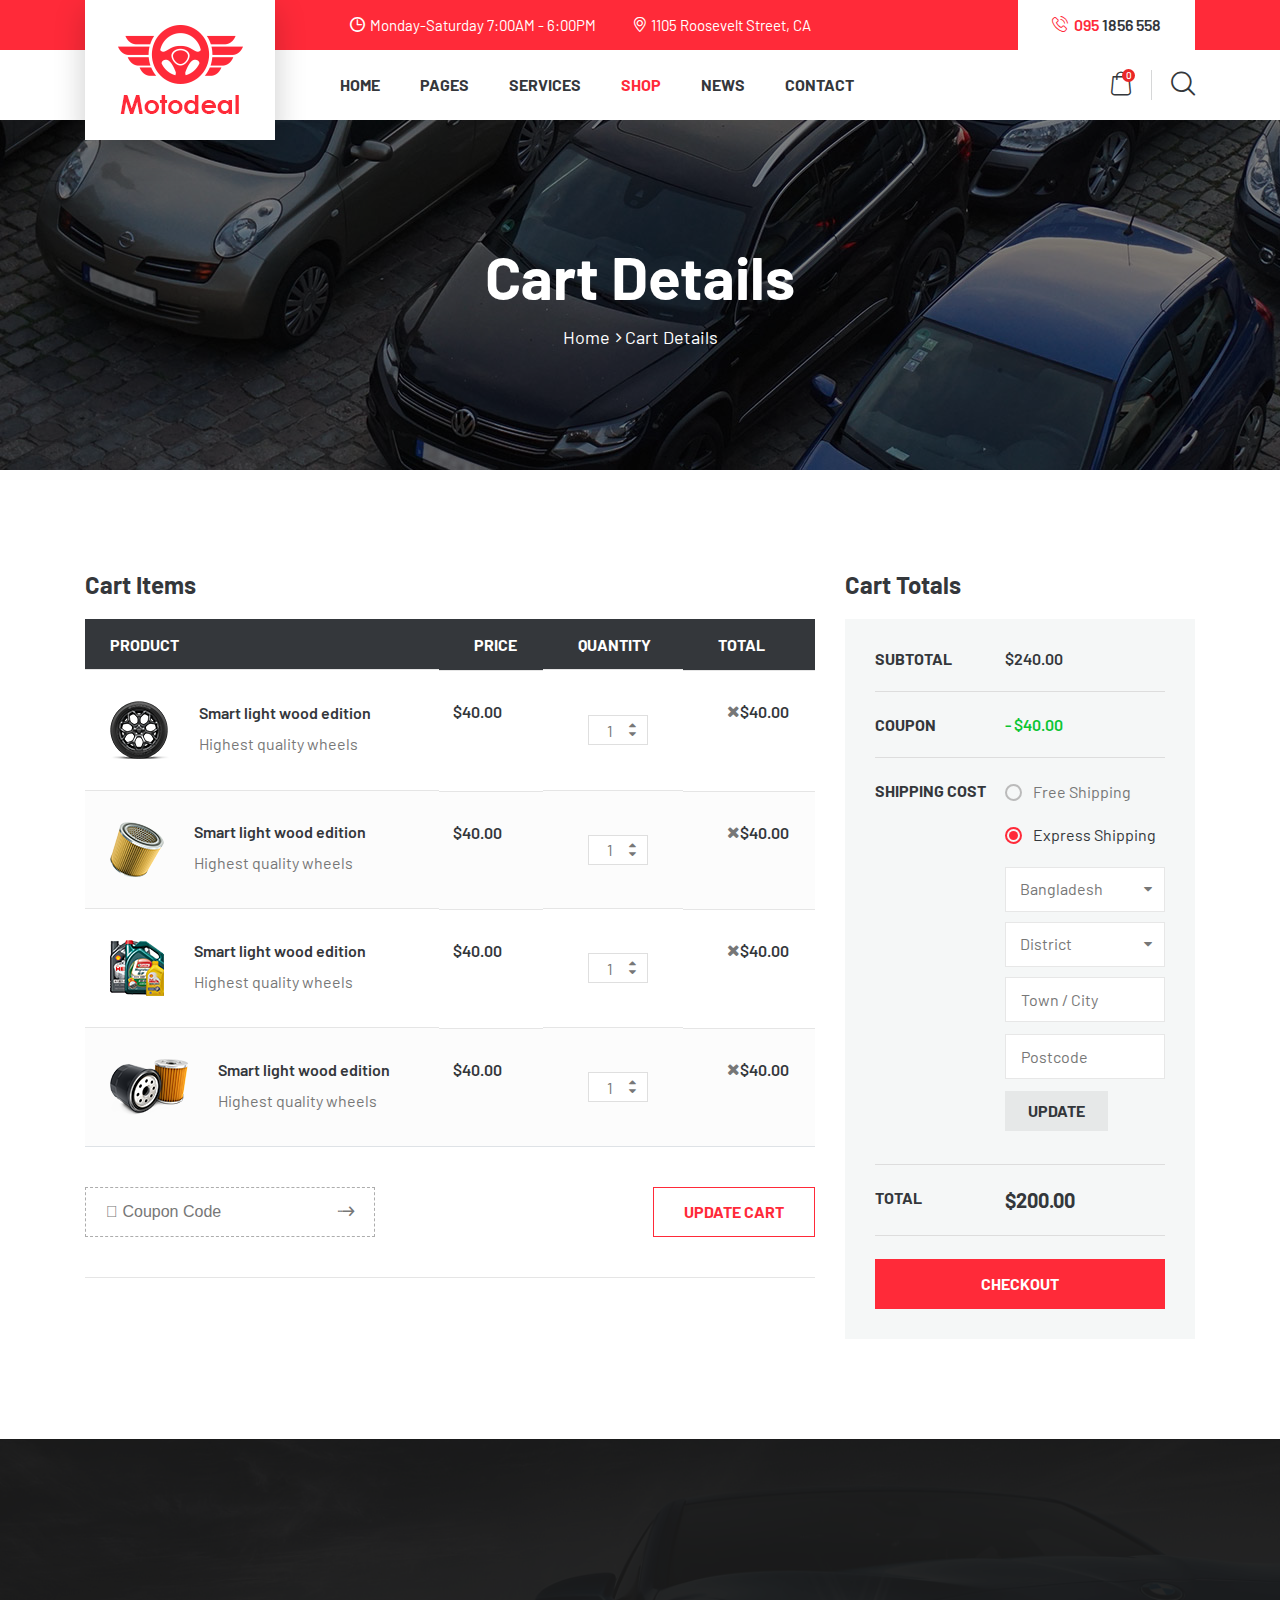
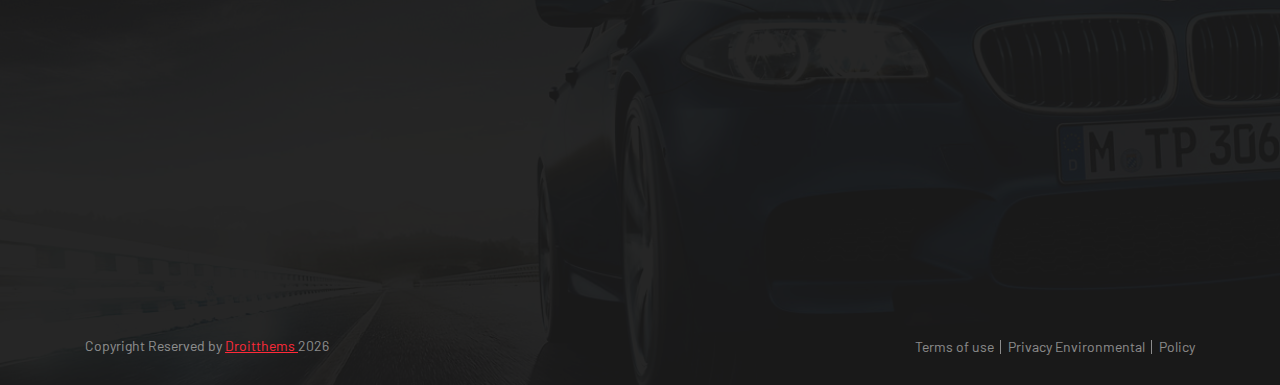
<file: droitthemes.com/html/motodeal/cart.html>
<!doctype html>
<html lang="en">
    
<!-- Mirrored from droitthemes.com/html/motodeal/cart.html by HTTrack Website Copier/3.x [XR&CO'2014], Thu, 02 Sep 2021 06:01:00 GMT -->
<head>
        <!-- Required meta tags -->
        <meta charset="utf-8">
        <meta name="viewport" content="width=device-width, initial-scale=1, shrink-to-fit=no">
        <link rel="icon" href="img/favicon-red.png" type="image/png">
        <title>Motodeal</title>
        <!-- Bootstrap CSS -->
        <link rel="stylesheet" href="css/bootstrap.min.css">
        <link rel="stylesheet" href="css/font-awesome.min.css">
        <link rel="stylesheet" href="vendors/icomoon-icon/style.css">
        <link rel="stylesheet" href="vendors/themify-icon/themify-icons.css">
        <!-- Extra Plugin CSS -->
        <link rel="stylesheet" href="vendors/datetimepicker/tempusdominus-bootstrap-4.min.css">
        <link rel="stylesheet" href="vendors/nice-select/css/nice-select.css">
        <link rel="stylesheet" href="vendors/owl-carousel/assets/owl.carousel.min.css">
        <link rel="stylesheet" href="vendors/slick/slick.css">
        <link rel="stylesheet" href="vendors/slick/slick-theme.css">
        <link rel="stylesheet" href="vendors/popup/magnific-popup.css">
        <link rel="stylesheet" href="vendors/animate-css/animate.css">
        
        <!-- main css -->
        <link rel="stylesheet" href="css/style.css">
        <link rel="stylesheet" href="css/responsive.css">
    </head>
    <body data-scroll-animation="true">
        
        <div class="preloader">
        	<div class="main-loader">
			  <span class="loader1"></span>
			  <span class="loader2"></span>
			  <span class="loader3"></span>
			</div>
        </div>
        
        <!--================Header Area =================-->
        <header class="header_area menu_two menu_three">
        	<div class="top_menu">
        		<div class="container">
        			<div class="top_menu_inner d-flex justify-content-between">
        				<div class="left">
        					<p><i class="icon-clock"></i>Monday-Saturday 7:00AM - 6:00PM</p>
        					<p><i class="icon-map_marker"></i>1105 Roosevelt Street, CA</p>
        				</div>
        				<div class="right">
        					<a href="tel:0959867867"><i class="icon-phone1"></i><span>095</span> 1856 558</a>
        				</div>
        			</div>
        		</div>
        	</div>
        	<div class="main_menu">
				<div class="container">
					<nav class="navbar navbar-expand-lg navbar-light bg-light">
						<a class="navbar-brand" href="index.html"><img src="img/logo-budget.png" srcset="img/logo-budget-2x.png 2x" alt="bar"></a>
						<a class="navbar-brand" href="index.html"><img src="img/logo-red.png" srcset="img/logo-red-2x.png 2x" alt="bar"></a>
						<button class="navbar-toggler" type="button" data-toggle="collapse" data-target="#navbarSupportedContent" aria-controls="navbarSupportedContent" aria-expanded="false" aria-label="Toggle navigation">
							<span></span>
						</button>
						<div class="collapse navbar-collapse" id="navbarSupportedContent">
							<ul class="nav navbar-nav menu_nav mr-auto">
								<li class="dropdown mega_menu">
									<a class="dropdown-toggle" data-toggle="dropdown" href="#" role="button" aria-haspopup="true" aria-expanded="false">Home</a>
									<ul class="dropdown-menu">
										<li><a href="budget.html"><img src="img/menu/menu-1.jpg" alt="">Budget Car</a></li>
										<li><a href="luxuary.html"><img src="img/menu/menu-2.jpg" alt="">Luxury Car</a></li>
										<li><a href="classified.html"><img src="img/menu/menu-3.jpg" alt="">Clasified Car</a></li>
										<li><a href="index.html"><img src="img/menu/menu-4.jpg" alt="">Car Rental</a></li>
										<li><a href="taxi-service.html"><img src="img/menu/menu-5.jpg" alt="">Taxi Service</a></li>
										<li><a href="truck.html"><img src="img/menu/menu-6.jpg" alt="">Truck Service</a></li>
										<li><a href="bus.html"><img src="img/menu/menu-7.jpg" alt="">Bus</a></li>
										<li><a href="tractor.html"><img src="img/menu/menu-8.jpg" alt="">Special Vehicles</a></li>
										<li><a href="bike.html"><img src="img/menu/menu-9.jpg" alt="">Motor Bike</a></li>
										<li><a href="car-repair.html"><img src="img/menu/menu-10.jpg" alt="">Car Repair</a></li>
										<li><a href="yacht.html"><img src="img/menu/menu-11.jpg" alt="">Yatch & Boat</a></li>
									</ul>
								</li>
								<li class="dropdown submenu">
									<a class="dropdown-toggle" data-toggle="dropdown" href="#" role="button" aria-haspopup="true" aria-expanded="false">Pages</a>
									<ul class="dropdown-menu">
										<li><a href="about-us.html">About</a></li>
										<li class="dropdown submenu">
											<a class="dropdown-toggle" data-toggle="dropdown" href="#" role="button" aria-haspopup="true" aria-expanded="false">Compare <i class="ti-angle-right"></i></a>
											<ul class="dropdown-menu">
												<li><a href="compare-car-step-1.html">Compare car</a></li>
												<li><a href="compare-car-step-2.html">Compare Details</a></li>
											</ul>
										</li>
										<li class="dropdown submenu">
											<a class="dropdown-toggle" data-toggle="dropdown" href="#" role="button" aria-haspopup="true" aria-expanded="false">Dealer <i class="ti-angle-right"></i></a>
											<ul class="dropdown-menu">
												<li><a href="find-dealer.html">Find Dealer</a></li>
												<li><a href="find-dealer-details.html">Dealer Details</a></li>
											</ul>
										</li>
										<li><a href="finance-calculator.html">Finance Calculator</a></li>
										<li><a href="faq.html">FAQ's</a></li>
										<li><a href="testimonials.html">Testimonials</a></li>
										<li><a href="sing-up.html">Sign up</a></li>
										<li><a href="sing-in.html">Sign in</a></li>
									</ul>
								</li>
								<li class="dropdown submenu">
									<a class="dropdown-toggle" data-toggle="dropdown" href="#" role="button" aria-haspopup="true" aria-expanded="false">Services</a>
									<ul class="dropdown-menu">
										<li><a href="service-1.html">Service 01</a></li>
										<li><a href="service-2.html">Service 02</a></li>
										<li><a href="service-3.html">Service 03</a></li>
										<li><a href="service-details.html">Service Details</a></li>
									</ul>
								</li>
								<li class="dropdown submenu active">
									<a class="dropdown-toggle" data-toggle="dropdown" href="#" role="button" aria-haspopup="true" aria-expanded="false">Shop</a>
									<ul class="dropdown-menu">
										<li><a href="shop.html">Shop</a></li>
										<li><a href="shop-list.html">Shop List</a></li>
										<li><a href="product-details.html">Product Details</a></li>
										<li><a href="cart.html">Cart</a></li>
										<li><a href="checkout.html">Checkout</a></li>
									</ul>
								</li>
								<li class="dropdown submenu">
									<a class="dropdown-toggle" data-toggle="dropdown" href="#" role="button" aria-haspopup="true" aria-expanded="false">News</a>
									<ul class="dropdown-menu">
										<li><a href="blog.html">Blog List</a></li>
										<li><a href="blog-grid.html">Blog Grid</a></li>
										<li><a href="single-blog.html">Blog details</a></li>
									</ul>
								</li>
								<li><a href="contact.html">Contact</a></li>
							</ul>
							<ul class="nav navbar-nav navbar-right">
								<li class="search_icon"><a class="cart cart_bag_btn" href="#"><i class="icon-bag"></i></a></li>
								<li class="search_icon"><a class="search popup-with-zoom-anim" href="#test-search"><i class="icon-search1"></i></a></li>
							</ul>
						</div>
					</nav>
				</div>
			</div>
        </header>
        <!--================End Footer Area =================-->
        
        <!--================Breadcrumb Area =================-->
        <section class="breadcrumb_area" style="background: url(img/breadcrumb/breadcrumb-bg-3.jpg)">
        	<div class="container">
        		<div class="breadcrumb_inner">
        			<h3>Cart Details</h3>
        			<div class="link">
        				<a href="index.html">Home</a>
        				<a href="#">Cart Details</a>
        			</div>
        		</div>
        	</div>
        </section>
        <!--================End Breadcrumb Area =================-->
        
        <!--================Cart Details Area =================-->
        <section class="cart_details_area p_100">
        	<div class="container">
        		<div class="row cart_details_inner">
        			<div class="col-lg-8">
        				<div class="single_cart_title">
        					<h2>Cart Items</h2>
        				</div>
        				<div class="table-responsive">
							<table class="table">
								<thead>
									<tr>
										<th scope="col">Product</th>
										<th scope="col">Price</th>
										<th scope="col">Quantity</th>
										<th scope="col">Total</th>
									</tr>
								</thead>
								<tbody>
									<tr>
										<td>
											<div class="media">
												<div class="d-flex">
													<img src="img/product/cart-details/cart-1.png" alt="">
												</div>
												<div class="media-body">
													<h4>Smart light wood edition</h4>
													<p>Highest quality wheels</p>
												</div>
											</div>
										</td>
										<td class="price">$40.00</td>
										<td>
											 <div class="product_count">
												<input type="text" name="qty" id="sst" maxlength="12" value="1" title="Quantity:" class="input-text qty" readonly>
												<button onclick="var result = document.getElementById('sst'); var sst = result.value; if( !isNaN( sst ) &amp;&amp; sst > 0 ) result.value--;return false;" class="reduced items-count" type="button"><i class="icon-caret-down"></i></button>
												<button onclick="var result = document.getElementById('sst'); var sst = result.value; if( !isNaN( sst )) result.value++;return false;" class="increase items-count" type="button"><i class="icon-caret-up"></i></button>
											</div>
										</td>
										<td class="price">$40.00 <i class="icon-close"></i></td>
									</tr>
									<tr>
										<td>
											<div class="media">
												<div class="d-flex">
													<img src="img/product/cart-details/cart-2.png" alt="">
												</div>
												<div class="media-body">
													<h4>Smart light wood edition</h4>
													<p>Highest quality wheels</p>
												</div>
											</div>
										</td>
										<td class="price">$40.00</td>
										<td>
											 <div class="product_count">
												<input type="text" name="qty" id="sst2" maxlength="12" value="1" title="Quantity:" class="input-text qty" readonly>
												<button onclick="var result = document.getElementById('sst2'); var sst2 = result.value; if( !isNaN( sst2 ) &amp;&amp; sst2 > 0 ) result.value--;return false;" class="reduced items-count" type="button"><i class="icon-caret-down"></i></button>
												<button onclick="var result = document.getElementById('sst2'); var sst2 = result.value; if( !isNaN( sst2 )) result.value++;return false;" class="increase items-count" type="button"><i class="icon-caret-up"></i></button>
											</div>
										</td>
										<td class="price">$40.00 <i class="icon-close"></i></td>
									</tr>
									<tr>
										<td>
											<div class="media">
												<div class="d-flex">
													<img src="img/product/cart-details/cart-3.png" alt="">
												</div>
												<div class="media-body">
													<h4>Smart light wood edition</h4>
													<p>Highest quality wheels</p>
												</div>
											</div>
										</td>
										<td class="price">$40.00</td>
										<td>
											 <div class="product_count">
												<input type="text" name="qty" id="sst3" maxlength="12" value="1" title="Quantity:" class="input-text qty" readonly>
												<button onclick="var result = document.getElementById('sst3'); var sst3 = result.value; if( !isNaN( sst3 ) &amp;&amp; sst3 > 0 ) result.value--;return false;" class="reduced items-count" type="button"><i class="icon-caret-down"></i></button>
												<button onclick="var result = document.getElementById('sst3'); var sst3 = result.value; if( !isNaN( sst3 )) result.value++;return false;" class="increase items-count" type="button"><i class="icon-caret-up"></i></button>
											</div>
										</td>
										<td class="price">$40.00 <i class="icon-close"></i></td>
									</tr>
									<tr>
										<td>
											<div class="media">
												<div class="d-flex">
													<img src="img/product/cart-details/cart-4.png" alt="">
												</div>
												<div class="media-body">
													<h4>Smart light wood edition</h4>
													<p>Highest quality wheels</p>
												</div>
											</div>
										</td>
										<td class="price">$40.00</td>
										<td>
											 <div class="product_count">
												<input type="text" name="qty" id="sst4" maxlength="12" value="1" title="Quantity:" class="input-text qty" readonly>
												<button onclick="var result = document.getElementById('sst4'); var sst4 = result.value; if( !isNaN( sst4 ) &amp;&amp; sst4 > 0 ) result.value--;return false;" class="reduced items-count" type="button"><i class="icon-caret-down"></i></button>
												<button onclick="var result = document.getElementById('sst4'); var sst4 = result.value; if( !isNaN( sst4 )) result.value++;return false;" class="increase items-count" type="button"><i class="icon-caret-up"></i></button>
											</div>
										</td>
										<td class="price">$40.00 <i class="icon-close"></i></td>
									</tr>
								</tbody>
								<tfoot>
									<tr class="table_footer">
										<td>
											<div class="input-group">
												<input type="text" class="form-control" placeholder="&#xf0c4; Coupon Code" aria-label="Recipient's username" aria-describedby="button-addon2">
												<div class="input-group-append">
													<button class="btn btn-outline-secondary" type="button" id="button-addon2"><i class="icon-arrow_3"></i></button>
												</div>
											</div>
										</td>
										<td></td>
										<td></td>
										<td>
											<a class="main_btn red" href="#">Update Cart</a>
										</td>
									</tr>
								</tfoot>
							</table>
						</div>
        			</div>
        			<div class="col-lg-4">
        				<div class="single_cart_title">
        					<h2>Cart Totals</h2>
        				</div>
        				<div class="cart_box">
        					<div class="cart_list_inner">
        						<div class="list_itme d-flex">
        							<div class="left">
        								<h3>SubTotal</h3>
        							</div>
        							<div class="right">
        								<h6>$240.00</h6>
        							</div>
        						</div>
        						<div class="list_itme d-flex">
        							<div class="left">
        								<h3>Coupon</h3>
        							</div>
        							<div class="right">
        								<h6 class="green">- $40.00</h6>
        							</div>
        						</div>
        						<div class="list_itme d-flex">
        							<div class="left">
        								<h3>Shipping Cost</h3>
        							</div>
        							<div class="right">
        								<form action="#" class="shipping">
        									<div class="form-group">
        										<input class="radio_group" type="radio" id="test1" name="radio-group">
        										<label for="test1">Free Shipping</label>
        									</div>
        									<div class="form-group">
        										<input class="radio_group" type="radio" id="test2" name="radio-group" checked>
        										<label for="test2">Express Shipping</label>
        									</div>
        									<div class="form-group">
        										<select class="nice_select">
													<option value="1">Bangladesh</option>
													<option value="2">India</option>
													<option value="3">Pakistan</option>
												</select>
        									</div>
        									<div class="form-group">
        										<select class="nice_select">
													<option value="1" data-display="District">Dhaka</option>
													<option value="2">Chittagong</option>
													<option value="3">Khulna</option>
												</select>
        									</div>
        									<div class="form-group">
        										<input type="text" class="form-control" id="name" name="name" placeholder="Town / City">
        									</div>
        									<div class="form-group">
        										<input type="text" class="form-control" id="code" name="code" placeholder="Postcode">
        									</div>
        									<div class="form-group">
        										<button type="submit" value="submit" class="btn submit_btn red form-control">Update</button>
        									</div>
        								</form>
        							</div>
        						</div>
        						<div class="list_itme d-flex">
        							<div class="left">
        								<h3>Total</h3>
        							</div>
        							<div class="right">
        								<h5>$200.00</h5>
        							</div>
        						</div>
        						<div class="list_itme">
        							<button type="submit" value="submit" class="btn submit_btn red form-control">Checkout</button>
        						</div>
        					</div>
        				</div>
        			</div>
        		</div>
        	</div>
        </section>
        <!--================End Cart Details Area =================-->
        
        <!--================Footer Area =================-->
        <footer class="footer_area red_footer_area ab_footer">
        	<div class="footer_widgets">
        		<div class="container">
        			<div class="row f_widgets_inner">
        				<div class="col-lg-3 col-sm-6 wow animated fadeInUp" data-wow-delay="0.2s">
        					<aside class="f_widget about_widget">
        						<a class="f_logo" href="index.html"><img src="img/repair-logo.png" srcset="img/repair-logo-2x.png 2x" alt="bar"></a>
        						<p><i class="icon-map_marker_2" aria-hidden="true"></i> Wave, Via Habro Derennio 22/b 52100 Arezzo, Italy</p>
        						<a href="mailto:ask@example.com"><i class="icon-envelop_2" aria-hidden="true"></i> ask@example.com</a>
        						<a href="tel:0951856558"><i class="icon-phone_2" aria-hidden="true"></i> 095 1856 558 (Toll Free)</a>
        					</aside>
        				</div>
        				<div class="col-lg-2 col-sm-6 wow animated fadeInUp" data-wow-delay="0.4s">
        					<aside class="f_widget link_widget">
        						<div class="f_title">
        							<h3>Our info</h3>
        						</div>
        						<ul class="nav flex-column">
        							<li><a href="#">About us</a></li>
        							<li><a href="#">Our Services</a></li>
        							<li><a href="#">Our Shop</a></li>
        							<li><a href="#">Blog</a></li>
        							<li><a href="#">Contact us</a></li>
        						</ul>
        					</aside>
        				</div>
        				<div class="col-lg-3 col-sm-6 wow animated fadeInUp" data-wow-delay="0.6s">
        					<aside class="f_widget link_widget">
        						<div class="f_title">
        							<h3>Quick Link</h3>
        						</div>
        						<ul class="nav flex-column">
        							<li><a href="#">Private Policy</a></li>
        							<li><a href="#">Team & Conditions</a></li>
        							<li><a href="#">Copyright Notification</a></li>
        							<li><a href="#">Private Policy</a></li>
        							<li><a href="#">Team & Conditions</a></li>
        						</ul>
        					</aside>
        				</div>
        				<div class="col-lg-4 col-sm-6 wow animated fadeInUp" data-wow-delay="0.8s">
        					<aside class="f_widget subscribe_widget">
        						<div class="f_title">
        							<h3>Subscribe us</h3>
        						</div>
								<div class="input-group">
									<input type="text" class="form-control" placeholder="Your email">
									<div class="input-group-append">
										<button class="btn btn-outline-secondary red" type="button" id="button-addon3"><i class="icon-arrow_3"></i></button>
									</div>
								</div>
       							<ul class="nav">
       								<li><a href="#"><i class="fa fa-facebook"></i></a></li>
       								<li><a href="#"><i class="fa fa-youtube"></i></a></li>
       								<li><a href="#"><i class="fa fa-twitter"></i></a></li>
       								<li><a href="#"><i class="fa fa-google-plus"></i></a></li>
       							</ul>
        					</aside>
        				</div>
        			</div>
        		</div>
        	</div>
        	<div class="footer_card wow animated fadeIn" data-wow-delay="0.4s">
        		<div class="container">
        			<div class="f_card_inner d-flex justify-content-between">
        				<div class="left">
        					<p>Lorem ipsum dolor sit amet, consectetur adipisicing elit sed them eiusmod tempor<br /> incididunt labore et dolorie magna aliqua.</p>
        				</div>
        				<div class="right">
        					<ul class="nav">
        						<li><a href="#"><img src="img/icon/card-1.png" alt=""></a></li>
        						<li><a href="#"><img src="img/icon/card-2.png" alt=""></a></li>
        						<li><a href="#"><img src="img/icon/card-3.png" alt=""></a></li>
        						<li><a href="#"><img src="img/icon/card-4.png" alt=""></a></li>
        					</ul>
        				</div>
        			</div>
        		</div>
        	</div>
        	<div class="footer_copyright">
        		<div class="container">
        			<div class="copyright_inner d-flex justify-content-between">
        				<div class="left">
        					<p>Copyright Reserved by <a href="index.html">Droitthems </a> <script>document.write(new Date().getFullYear());</script></p>
        				</div>
        				<div class="right">
        					<ul class="nav">
        						<li><a href="#">Terms of use</a></li>
        						<li><a href="#">Privacy Environmental</a></li>
        						<li><a href="#">Policy</a></li>
        					</ul>
        				</div>
        			</div>
        		</div>
        	</div>
        </footer>
        <!--================End Footer Area =================-->
        
        
        <!--================Cart Sidebar Area =================-->
        <div class="cart_sidebar">
        	<div class="cart_sidebar_inner">
        		<div class="sidebar_top">
        			<div class="top_bar d-flex justify-content-between">
        				<h3>Shopping Cart</h3>
        				<div class="cart_close_btn">
        					<p>Close <i class="ti-minus"></i></p>
        				</div>
        			</div>
        			<div class="cart_side_list">
        				<div class="media">
							<div class="d-flex"><img src="img/product/cart-details/cart-1.jpg" alt=""></div>
							<div class="media-body">
								<h4>Smart light wood edition</h4>
								<p>1 x <span>$40.00</span></p>
								<i class="ti-close"></i>
							</div>
						</div>
						<div class="media">
							<div class="d-flex"><img src="img/product/cart-details/cart-1.jpg" alt=""></div>
							<div class="media-body">
								<h4>Smart light wood edition</h4>
								<p>1 x <span>$40.00</span></p>
								<i class="ti-close"></i>
							</div>
						</div>
        			</div>
        		</div>
        		<div class="sidebar_bottom">
        			<h5>Sub Total</h5>
        			<h6>$200.00</h6>
        			<a class="main_btn red border" href="#">View Cart</a>
        			<a class="main_btn red" href="#">Checkout</a>
        		</div>
        	</div>
        </div>
        <!--================End Cart Sidebar Area =================-->
        
        <!--================Search Box Area =================-->
        <div class="search_area zoom-anim-dialog mfp-hide" id="test-search">
            <div class="search_box_inner">
                <h3>Search</h3>
                <div class="input-group">
                    <input type="text" class="form-control" placeholder="Enter search keywords">
                    <span class="input-group-btn">
                        <button class="btn btn-default" type="button"><i class="icon icon-Search"></i></button>
                    </span>
                </div>
            </div>
        </div>
        <!--================End Search Box Area =================-->
        
        
        
        
        <!-- Optional JavaScript -->
        <!-- jQuery first, then Popper.js, then Bootstrap JS -->
        <script src="js/jquery-3.4.1.min.js"></script>
        <script src="js/popper.min.js"></script>
        <script src="js/bootstrap.min.js"></script>
       
        <!-- Extra Plugin js -->
        <script src="vendors/datetimepicker/moment.js"></script>
        <script src="vendors/datetimepicker/tempusdominus-bootstrap-4.min.js"></script>
        <script src="vendors/nice-select/js/jquery.nice-select.min.js"></script>
        <script src="vendors/owl-carousel/owl.carousel.min.js"></script>
        <script src="vendors/isotope/imagesloaded.pkgd.min.js"></script>
        <script src="vendors/isotope/isotope.pkgd.min.js"></script>
        <script src="vendors/slick/slick.min.js"></script>
        <script src="vendors/counter-up/jquery.waypoints.min.js"></script>
        <script src="vendors/counter-up/jquery.counterup.min.js"></script>
        <script src="vendors/popup/jquery.magnific-popup.min.js"></script>
        <script src="vendors/animate-css/wow.min.js"></script>
        
        <script src="js/theme-dist.js"></script>
    </body>

<!-- Mirrored from droitthemes.com/html/motodeal/cart.html by HTTrack Website Copier/3.x [XR&CO'2014], Thu, 02 Sep 2021 06:01:03 GMT -->
</html>
</file>
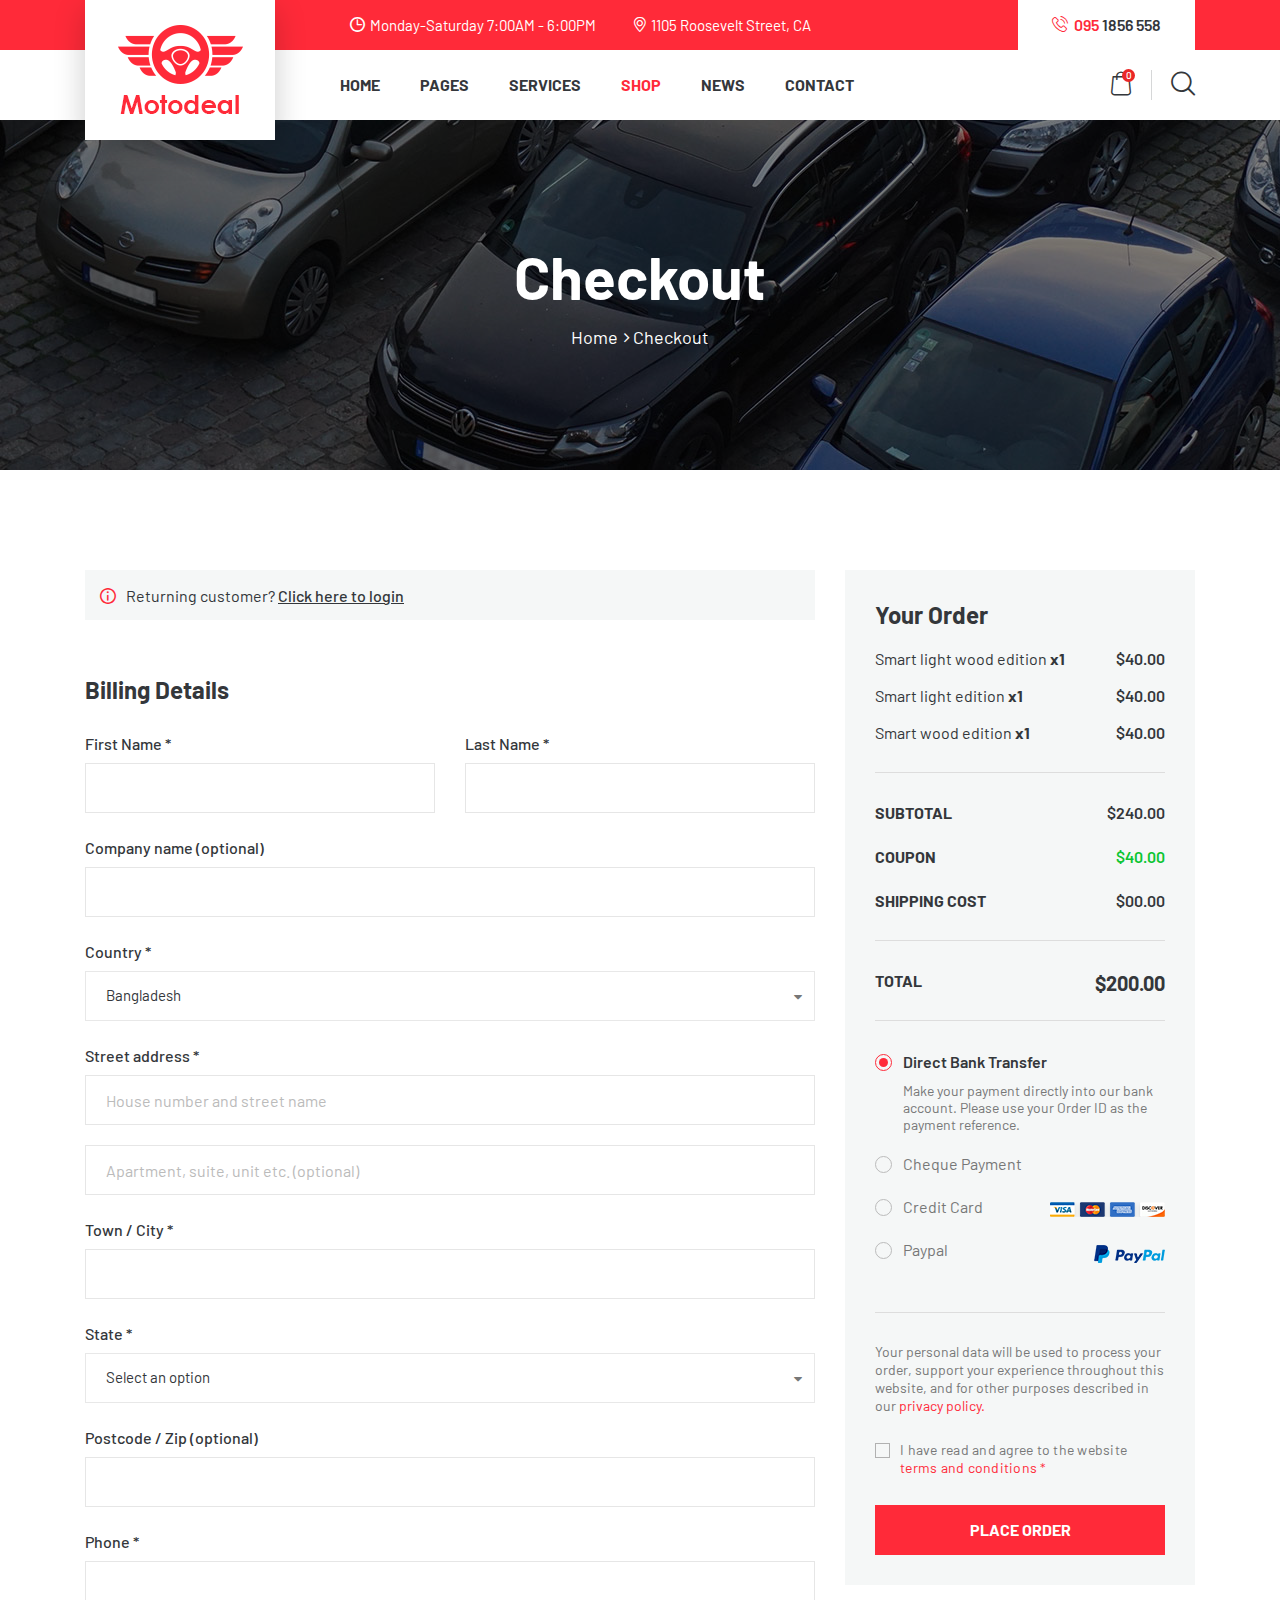
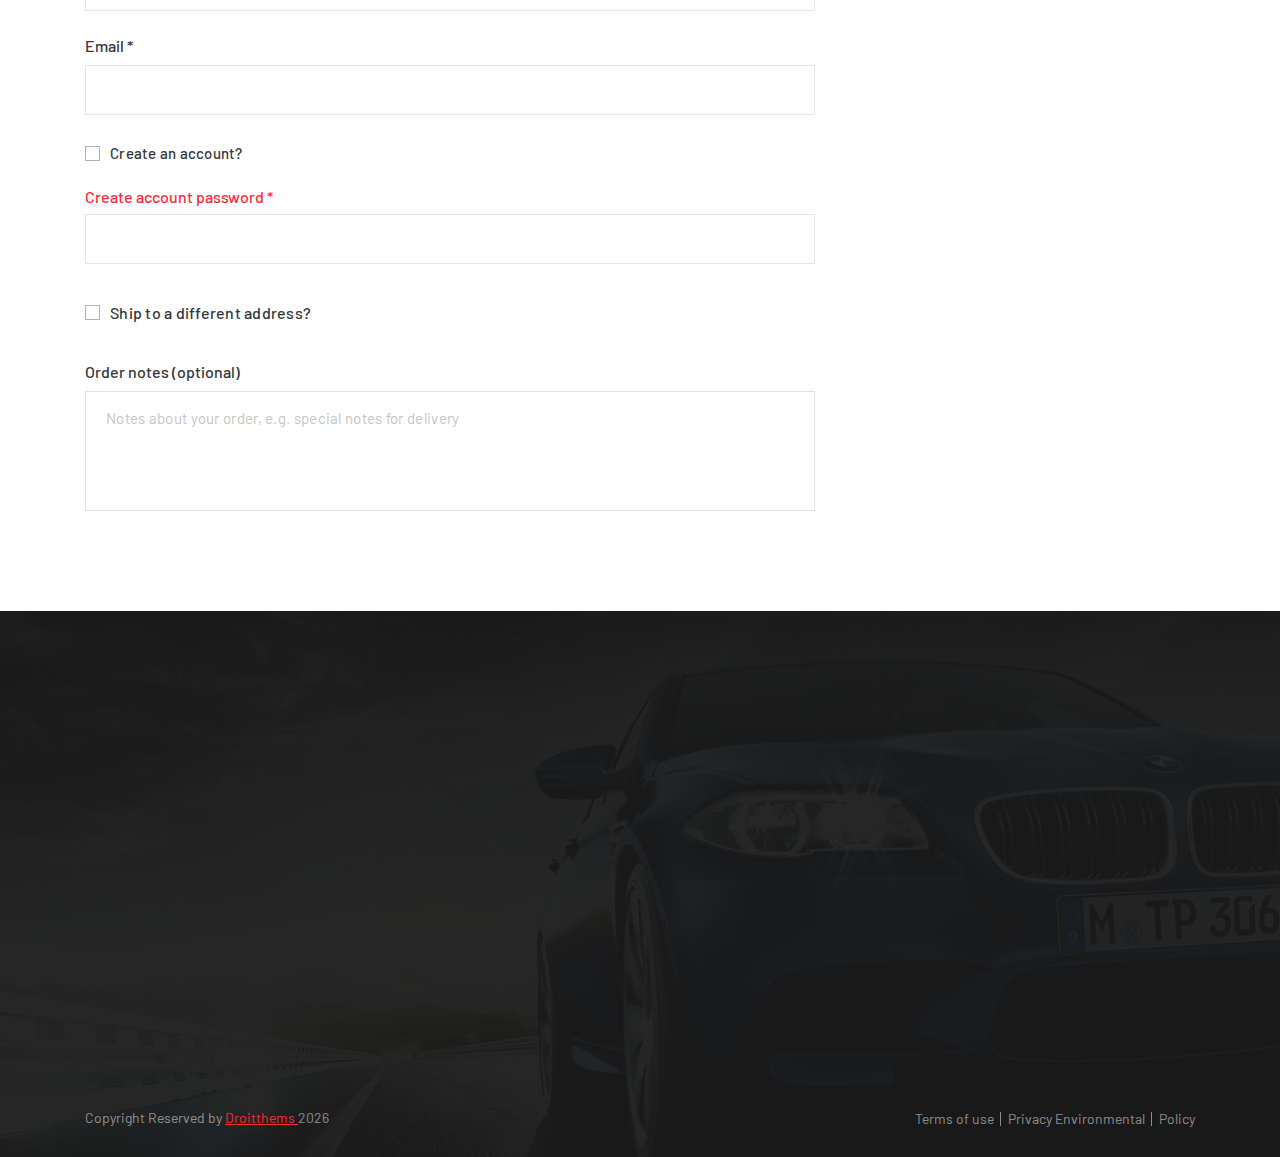
<file: droitthemes.com/html/motodeal/checkout.html>
<!doctype html>
<html lang="en">
    
<!-- Mirrored from droitthemes.com/html/motodeal/checkout.html by HTTrack Website Copier/3.x [XR&CO'2014], Thu, 02 Sep 2021 06:01:03 GMT -->
<head>
        <!-- Required meta tags -->
        <meta charset="utf-8">
        <meta name="viewport" content="width=device-width, initial-scale=1, shrink-to-fit=no">
        <link rel="icon" href="img/favicon-red.png" type="image/png">
        <title>Motodeal</title>
        <!-- Bootstrap CSS -->
        <link rel="stylesheet" href="css/bootstrap.min.css">
        <link rel="stylesheet" href="css/font-awesome.min.css">
        <link rel="stylesheet" href="vendors/icomoon-icon/style.css">
        <!-- Extra Plugin CSS -->
        <link rel="stylesheet" href="vendors/datetimepicker/tempusdominus-bootstrap-4.min.css">
        <link rel="stylesheet" href="vendors/nice-select/css/nice-select.css">
        <link rel="stylesheet" href="vendors/owl-carousel/assets/owl.carousel.min.css">
        <link rel="stylesheet" href="vendors/slick/slick.css">
        <link rel="stylesheet" href="vendors/slick/slick-theme.css">
        <link rel="stylesheet" href="vendors/popup/magnific-popup.css">
        <link rel="stylesheet" href="vendors/animate-css/animate.css">
        
        <!-- main css -->
        <link rel="stylesheet" href="css/style.css">
        <link rel="stylesheet" href="css/responsive.css">
    </head>
    <body data-scroll-animation="true">
        
       
       <div class="preloader">
        	<div class="main-loader">
			  <span class="loader1"></span>
			  <span class="loader2"></span>
			  <span class="loader3"></span>
			</div>
        </div>
       
        <!--================Header Area =================-->
        <header class="header_area menu_two menu_three">
        	<div class="top_menu">
        		<div class="container">
        			<div class="top_menu_inner d-flex justify-content-between">
        				<div class="left">
        					<p><i class="icon-clock"></i>Monday-Saturday 7:00AM - 6:00PM</p>
        					<p><i class="icon-map_marker"></i>1105 Roosevelt Street, CA</p>
        				</div>
        				<div class="right">
        					<a href="tel:0959867867"><i class="icon-phone1"></i><span>095</span> 1856 558</a>
        				</div>
        			</div>
        		</div>
        	</div>
        	<div class="main_menu">
				<div class="container">
					<nav class="navbar navbar-expand-lg navbar-light bg-light">
						<a class="navbar-brand" href="index.html"><img src="img/logo-budget.png" srcset="img/logo-budget-2x.png 2x" alt="bar"></a>
						<a class="navbar-brand" href="index.html"><img src="img/logo-red.png" srcset="img/logo-red-2x.png 2x" alt="bar"></a>
						<button class="navbar-toggler" type="button" data-toggle="collapse" data-target="#navbarSupportedContent" aria-controls="navbarSupportedContent" aria-expanded="false" aria-label="Toggle navigation">
							<span></span>
						</button>
						<div class="collapse navbar-collapse" id="navbarSupportedContent">
							<ul class="nav navbar-nav menu_nav mr-auto">
								<li class="dropdown mega_menu">
									<a class="dropdown-toggle" data-toggle="dropdown" href="#" role="button" aria-haspopup="true" aria-expanded="false">Home</a>
									<ul class="dropdown-menu">
										<li><a href="budget.html"><img src="img/menu/menu-1.jpg" alt="">Budget Car</a></li>
										<li><a href="luxuary.html"><img src="img/menu/menu-2.jpg" alt="">Luxury Car</a></li>
										<li><a href="classified.html"><img src="img/menu/menu-3.jpg" alt="">Clasified Car</a></li>
										<li><a href="index.html"><img src="img/menu/menu-4.jpg" alt="">Car Rental</a></li>
										<li><a href="taxi-service.html"><img src="img/menu/menu-5.jpg" alt="">Taxi Service</a></li>
										<li><a href="truck.html"><img src="img/menu/menu-6.jpg" alt="">Truck Service</a></li>
										<li><a href="bus.html"><img src="img/menu/menu-7.jpg" alt="">Bus</a></li>
										<li><a href="tractor.html"><img src="img/menu/menu-8.jpg" alt="">Special Vehicles</a></li>
										<li><a href="bike.html"><img src="img/menu/menu-9.jpg" alt="">Motor Bike</a></li>
										<li><a href="car-repair.html"><img src="img/menu/menu-10.jpg" alt="">Car Repair</a></li>
										<li><a href="yacht.html"><img src="img/menu/menu-11.jpg" alt="">Yatch & Boat</a></li>
									</ul>
								</li>
								<li class="dropdown submenu">
									<a class="dropdown-toggle" data-toggle="dropdown" href="#" role="button" aria-haspopup="true" aria-expanded="false">Pages</a>
									<ul class="dropdown-menu">
										<li><a href="about-us.html">About</a></li>
										<li class="dropdown submenu">
											<a class="dropdown-toggle" data-toggle="dropdown" href="#" role="button" aria-haspopup="true" aria-expanded="false">Compare <i class="ti-angle-right"></i></a>
											<ul class="dropdown-menu">
												<li><a href="compare-car-step-1.html">Compare car</a></li>
												<li><a href="compare-car-step-2.html">Compare Details</a></li>
											</ul>
										</li>
										<li class="dropdown submenu">
											<a class="dropdown-toggle" data-toggle="dropdown" href="#" role="button" aria-haspopup="true" aria-expanded="false">Dealer <i class="ti-angle-right"></i></a>
											<ul class="dropdown-menu">
												<li><a href="find-dealer.html">Find Dealer</a></li>
												<li><a href="find-dealer-details.html">Dealer Details</a></li>
											</ul>
										</li>
										<li><a href="finance-calculator.html">Finance Calculator</a></li>
										<li><a href="faq.html">FAQ's</a></li>
										<li><a href="testimonials.html">Testimonials</a></li>
										<li><a href="sing-up.html">Sign up</a></li>
										<li><a href="sing-in.html">Sign in</a></li>
									</ul>
								</li>
								<li class="dropdown submenu">
									<a class="dropdown-toggle" data-toggle="dropdown" href="#" role="button" aria-haspopup="true" aria-expanded="false">Services</a>
									<ul class="dropdown-menu">
										<li><a href="service-1.html">Service 01</a></li>
										<li><a href="service-2.html">Service 02</a></li>
										<li><a href="service-3.html">Service 03</a></li>
										<li><a href="service-details.html">Service Details</a></li>
									</ul>
								</li>
								<li class="dropdown submenu active">
									<a class="dropdown-toggle" data-toggle="dropdown" href="#" role="button" aria-haspopup="true" aria-expanded="false">Shop</a>
									<ul class="dropdown-menu">
										<li><a href="shop.html">Shop</a></li>
										<li><a href="shop-list.html">Shop List</a></li>
										<li><a href="product-details.html">Product Details</a></li>
										<li><a href="cart.html">Cart</a></li>
										<li><a href="checkout.html">Checkout</a></li>
									</ul>
								</li>
								<li class="dropdown submenu">
									<a class="dropdown-toggle" data-toggle="dropdown" href="#" role="button" aria-haspopup="true" aria-expanded="false">News</a>
									<ul class="dropdown-menu">
										<li><a href="blog.html">Blog List</a></li>
										<li><a href="blog-grid.html">Blog Grid</a></li>
										<li><a href="single-blog.html">Blog details</a></li>
									</ul>
								</li>
								<li><a href="contact.html">Contact</a></li>
							</ul>
							<ul class="nav navbar-nav navbar-right">
								<li class="search_icon"><a class="cart cart_bag_btn" href="#"><i class="icon-bag"></i></a></li>
								<li class="search_icon"><a class="search popup-with-zoom-anim" href="#test-search"><i class="icon-search1"></i></a></li>
							</ul>
						</div>
					</nav>
				</div>
			</div>
        </header>
        <!--================End Footer Area =================-->
        
        <!--================Breadcrumb Area =================-->
        <section class="breadcrumb_area" style="background: url(img/breadcrumb/breadcrumb-bg-3.jpg)">
        	<div class="container">
        		<div class="breadcrumb_inner">
        			<h3>Checkout</h3>
        			<div class="link">
        				<a href="index.html">Home</a>
        				<a href="#">Checkout</a>
        			</div>
        		</div>
        	</div>
        </section>
        <!--================End Breadcrumb Area =================-->
        
        <!--================Billing Details Area =================-->    
        <section class="billing_details_area p_100">
            <div class="container">
                <div class="row">
                	<div class="col-lg-8">
              	    	<div class="return_option">
							<h4><i class="icon-info1"></i>Returning customer? <a href="#">Click here to login</a></h4>
						</div>
               	    	<div class="main_title">
               	    		<h2>Billing Details</h2>
               	    	</div>
                		<div class="billing_form_area">
                			<form class="billing_form row" action="http://droitthemes.com/html/motodeal/contact_process.php" method="post" id="contactForm" novalidate="novalidate">
								<div class="form-group col-md-6">
								    <label for="first">First Name <span>*</span></label>
									<input type="text" class="form-control" id="first" name="name">
								</div>
								<div class="form-group col-md-6">
								    <label for="last">Last Name <span>*</span></label>
									<input type="text" class="form-control" id="last" name="name">
								</div>
								<div class="form-group col-md-12">
								    <label for="company">Company name (optional)</label>
									<input type="text" class="form-control" id="company" name="company">
								</div>
								<div class="form-group col-md-12">
								    <label for="company">Country <span>*</span></label>
									<select class="nice_select">
                                        <option value="1">Bangladesh</option>
                                        <option value="2">India</option> 
                                        <option value="4">Pakistan</option>
                                    </select>
								</div>
								<div class="form-group col-md-12">
								    <label for="address">Street address <span>*</span></label>
									<input type="text" class="form-control" id="address" name="address" placeholder="House number and street name">
									<input type="text" class="form-control" id="address2" name="address2" placeholder="Apartment, suite, unit etc. (optional)">
								</div>
								<div class="form-group col-md-12">
								    <label for="city">Town / City *</label>
									<input type="text" class="form-control" id="city" name="city">
								</div>
								<div class="form-group col-md-12">
								    <label for="state1">State <span>*</span></label>
									<select class="nice_select" id="state1">
                                        <option data-display="Select an option">Select an option</option>
                                        <option value="1">Select an option</option>
                                        <option value="2">Select an option</option> 
                                        <option value="4">Select an option</option>
                                        <option value="5">Select an option</option>
                                    </select>
								</div>
								<div class="form-group col-md-12">
								    <label for="zip">Postcode / Zip (optional)</label>
									<input type="text" class="form-control" id="zip" name="zip">
								</div>
								<div class="form-group col-md-12">
								    <label for="phone">Phone <span>*</span></label>
									<input type="text" class="form-control" id="phone" name="phone">
								</div>
								<div class="form-group col-md-12">
								    <label for="email">Email <span>*</span></label>
									<input type="email" class="form-control" id="email" name="email">
								</div>
								<div class="select_check col-md-12">
									<div class="creat_account">
										<input type="checkbox" id="f-option" name="selector">
										<label for="f-option">Create an account?</label>
										<div class="check"></div>
									</div>
									<div class="create_box">
										<label for="account">Create account password <span>*</span></label>
										<input type="email" class="form-control" id="account" name="account">
									</div>
								</div>
								<div class="select_check2 col-md-12">
									<div class="creat_account">
										<input type="checkbox" id="f-option2" name="selector">
										<label for="f-option2">Ship to a different address?</label>
										<div class="check"></div>
									</div>
								</div>
								<div class="form-group col-md-12">
									<label for="phone">Order notes (optional)</label>
									<textarea class="form-control" name="message" id="message" rows="1" placeholder="Notes about your order, e.g. special notes for delivery"></textarea>
								</div>
							</form>
                		</div>
                	</div>
                	<div class="col-lg-4">
                		<div class="order_box_price">
							<div class="payment_list">
								<div class="payment_list_item">
									<h2 class="order_title">Your Order</h2>
									<div class="price_single_cost">
										<h5>Smart light wood edition <b>x1</b> <span>$40.00</span></h5>
										<h5>Smart light edition <b>x1</b> <span>$40.00</span></h5>
										<h5>Smart wood edition <b>x1</b> <span>$40.00</span></h5>
									</div>
								</div>
								<div class="payment_list_item">
									<div class="count_part">
										<h5>SubTotal <span>$240.00</span></h5>
										<h5>Coupon <span class="green">$40.00</span></h5>
										<h5>Shipping Cost <span>$00.00</span></h5>
									</div>
								</div>
								<div class="payment_list_item">
									<div class="total_count">
										<h4>Total <span>$200.00</span></h4>
									</div>
								</div>
								<div class="payment_list_item">
									<div class="payment_options">
										<form action="#" class="shipping">
											<div class="form-group">
												<input class="radio_group" type="radio" id="test1" name="radio-group" checked>
												<label for="test1">Direct Bank Transfer</label>
												<p>Make your payment directly into our bank account. Please use your Order ID as the payment reference.</p>
											</div>
											<div class="form-group">
												<input class="radio_group" type="radio" id="test2" name="radio-group">
												<label for="test2">Cheque Payment</label>
											</div>
											<div class="form-group">
												<input class="radio_group" type="radio" id="test3" name="radio-group">
												<label for="test3">Credit Card</label>
												<img src="img/icon/card.png" alt="">
											</div>
											<div class="form-group">
												<input class="radio_group" type="radio" id="test4" name="radio-group">
												<label for="test4">Paypal</label>
												<img src="img/icon/paypal.png" alt="">
											</div>
										</form>
									</div>
								</div>
								<div class="payment_list_item">
									<div class="payment_accept">
										<p>Your personal data will be used to process your order, support your experience throughout this website, and for other purposes described in our <span>privacy policy.</span></p>
										<div class="creat_account">
											<input type="checkbox" id="f-option3" name="selector">
											<label for="f-option3">I have read and agree to the website <span>terms and conditions *</span></label>
											<div class="check"></div>
										</div>
										<button type="submit" value="submit" class="btn submit_btn red">Place Order</button>
									</div>
								</div>
							</div>
						</div>
                	</div>
                </div>
            </div>
        </section>
        <!--================End Billing Details Area =================-->  
        
        <!--================Footer Area =================-->
        <footer class="footer_area red_footer_area ab_footer">
        	<div class="footer_widgets">
        		<div class="container">
        			<div class="row f_widgets_inner">
        				<div class="col-lg-3 col-sm-6 wow animated fadeInUp" data-wow-delay="0.2s">
        					<aside class="f_widget about_widget">
        						<a class="f_logo" href="index.html"><img src="img/repair-logo.png" srcset="img/repair-logo-2x.png 2x" alt="bar"></a>
        						<p><i class="icon-map_marker_2" aria-hidden="true"></i> Wave, Via Habro Derennio 22/b 52100 Arezzo, Italy</p>
        						<a href="mailto:ask@example.com"><i class="icon-envelop_2" aria-hidden="true"></i> ask@example.com</a>
        						<a href="tel:0951856558"><i class="icon-phone_2" aria-hidden="true"></i> 095 1856 558 (Toll Free)</a>
        					</aside>
        				</div>
        				<div class="col-lg-2 col-sm-6 wow animated fadeInUp" data-wow-delay="0.4s">
        					<aside class="f_widget link_widget">
        						<div class="f_title">
        							<h3>Our info</h3>
        						</div>
        						<ul class="nav flex-column">
        							<li><a href="#">About us</a></li>
        							<li><a href="#">Our Services</a></li>
        							<li><a href="#">Our Shop</a></li>
        							<li><a href="#">Blog</a></li>
        							<li><a href="#">Contact us</a></li>
        						</ul>
        					</aside>
        				</div>
        				<div class="col-lg-3 col-sm-6 wow animated fadeInUp" data-wow-delay="0.6s">
        					<aside class="f_widget link_widget">
        						<div class="f_title">
        							<h3>Quick Link</h3>
        						</div>
        						<ul class="nav flex-column">
        							<li><a href="#">Private Policy</a></li>
        							<li><a href="#">Team & Conditions</a></li>
        							<li><a href="#">Copyright Notification</a></li>
        							<li><a href="#">Private Policy</a></li>
        							<li><a href="#">Team & Conditions</a></li>
        						</ul>
        					</aside>
        				</div>
        				<div class="col-lg-4 col-sm-6 wow animated fadeInUp" data-wow-delay="0.8s">
        					<aside class="f_widget subscribe_widget">
        						<div class="f_title">
        							<h3>Subscribe us</h3>
        						</div>
								<div class="input-group">
									<input type="text" class="form-control" placeholder="Your email">
									<div class="input-group-append">
										<button class="btn btn-outline-secondary red" type="button" id="button-addon2"><i class="icon-arrow_3"></i></button>
									</div>
								</div>
       							<ul class="nav">
       								<li><a href="#"><i class="fa fa-facebook"></i></a></li>
       								<li><a href="#"><i class="fa fa-youtube"></i></a></li>
       								<li><a href="#"><i class="fa fa-twitter"></i></a></li>
       								<li><a href="#"><i class="fa fa-google-plus"></i></a></li>
       							</ul>
        					</aside>
        				</div>
        			</div>
        		</div>
        	</div>
        	<div class="footer_card wow animated fadeIn" data-wow-delay="0.4s">
        		<div class="container">
        			<div class="f_card_inner d-flex justify-content-between">
        				<div class="left">
        					<p>Lorem ipsum dolor sit amet, consectetur adipisicing elit sed them eiusmod tempor<br /> incididunt labore et dolorie magna aliqua.</p>
        				</div>
        				<div class="right">
        					<ul class="nav">
        						<li><a href="#"><img src="img/icon/card-1.png" alt=""></a></li>
        						<li><a href="#"><img src="img/icon/card-2.png" alt=""></a></li>
        						<li><a href="#"><img src="img/icon/card-3.png" alt=""></a></li>
        						<li><a href="#"><img src="img/icon/card-4.png" alt=""></a></li>
        					</ul>
        				</div>
        			</div>
        		</div>
        	</div>
        	<div class="footer_copyright">
        		<div class="container">
        			<div class="copyright_inner d-flex justify-content-between">
        				<div class="left">
        					<p>Copyright Reserved by <a href="index.html">Droitthems </a> <script>document.write(new Date().getFullYear());</script></p>
        				</div>
        				<div class="right">
        					<ul class="nav">
        						<li><a href="#">Terms of use</a></li>
        						<li><a href="#">Privacy Environmental</a></li>
        						<li><a href="#">Policy</a></li>
        					</ul>
        				</div>
        			</div>
        		</div>
        	</div>
        </footer>
        <!--================End Footer Area =================-->
        
        <!--================Cart Sidebar Area =================-->
        <div class="cart_sidebar">
        	<div class="cart_sidebar_inner">
        		<div class="sidebar_top">
        			<div class="top_bar d-flex justify-content-between">
        				<h3>Shopping Cart</h3>
        				<div class="cart_close_btn">
        					<p>Close <i class="ti-minus"></i></p>
        				</div>
        			</div>
        			<div class="cart_side_list">
        				<div class="media">
							<div class="d-flex"><img src="img/product/cart-details/cart-1.jpg" alt=""></div>
							<div class="media-body">
								<h4>Smart light wood edition</h4>
								<p>1 x <span>$40.00</span></p>
								<i class="ti-close"></i>
							</div>
						</div>
						<div class="media">
							<div class="d-flex"><img src="img/product/cart-details/cart-1.jpg" alt=""></div>
							<div class="media-body">
								<h4>Smart light wood edition</h4>
								<p>1 x <span>$40.00</span></p>
								<i class="ti-close"></i>
							</div>
						</div>
        			</div>
        		</div>
        		<div class="sidebar_bottom">
        			<h5>Sub Total</h5>
        			<h6>$200.00</h6>
        			<a class="main_btn red border" href="#">View Cart</a>
        			<a class="main_btn red" href="#">Checkout</a>
        		</div>
        	</div>
        </div>
        <!--================End Cart Sidebar Area =================-->
        
        <!--================Search Box Area =================-->
        <div class="search_area zoom-anim-dialog mfp-hide" id="test-search">
            <div class="search_box_inner">
                <h3>Search</h3>
                <div class="input-group">
                    <input type="text" class="form-control" placeholder="Enter search keywords">
                    <span class="input-group-btn">
                        <button class="btn btn-default" type="button"><i class="icon icon-Search"></i></button>
                    </span>
                </div>
            </div>
        </div>
        <!--================End Search Box Area =================-->
        
        
        
        
        <!-- Optional JavaScript -->
        <!-- jQuery first, then Popper.js, then Bootstrap JS -->
        <script src="js/jquery-3.4.1.min.js"></script>
        <script src="js/popper.min.js"></script>
        <script src="js/bootstrap.min.js"></script>
       
        <!-- Extra Plugin js -->
        <script src="vendors/datetimepicker/moment.js"></script>
        <script src="vendors/datetimepicker/tempusdominus-bootstrap-4.min.js"></script>
        <script src="vendors/nice-select/js/jquery.nice-select.min.js"></script>
        <script src="vendors/owl-carousel/owl.carousel.min.js"></script>
        <script src="vendors/isotope/imagesloaded.pkgd.min.js"></script>
        <script src="vendors/isotope/isotope.pkgd.min.js"></script>
        <script src="vendors/slick/slick.min.js"></script>
        <script src="vendors/counter-up/jquery.waypoints.min.js"></script>
        <script src="vendors/counter-up/jquery.counterup.min.js"></script>
        <script src="vendors/popup/jquery.magnific-popup.min.js"></script>
        <script src="vendors/animate-css/wow.min.js"></script>
        
        <script src="js/theme-dist.js"></script>
    </body>

<!-- Mirrored from droitthemes.com/html/motodeal/checkout.html by HTTrack Website Copier/3.x [XR&CO'2014], Thu, 02 Sep 2021 06:01:04 GMT -->
</html>
</file>
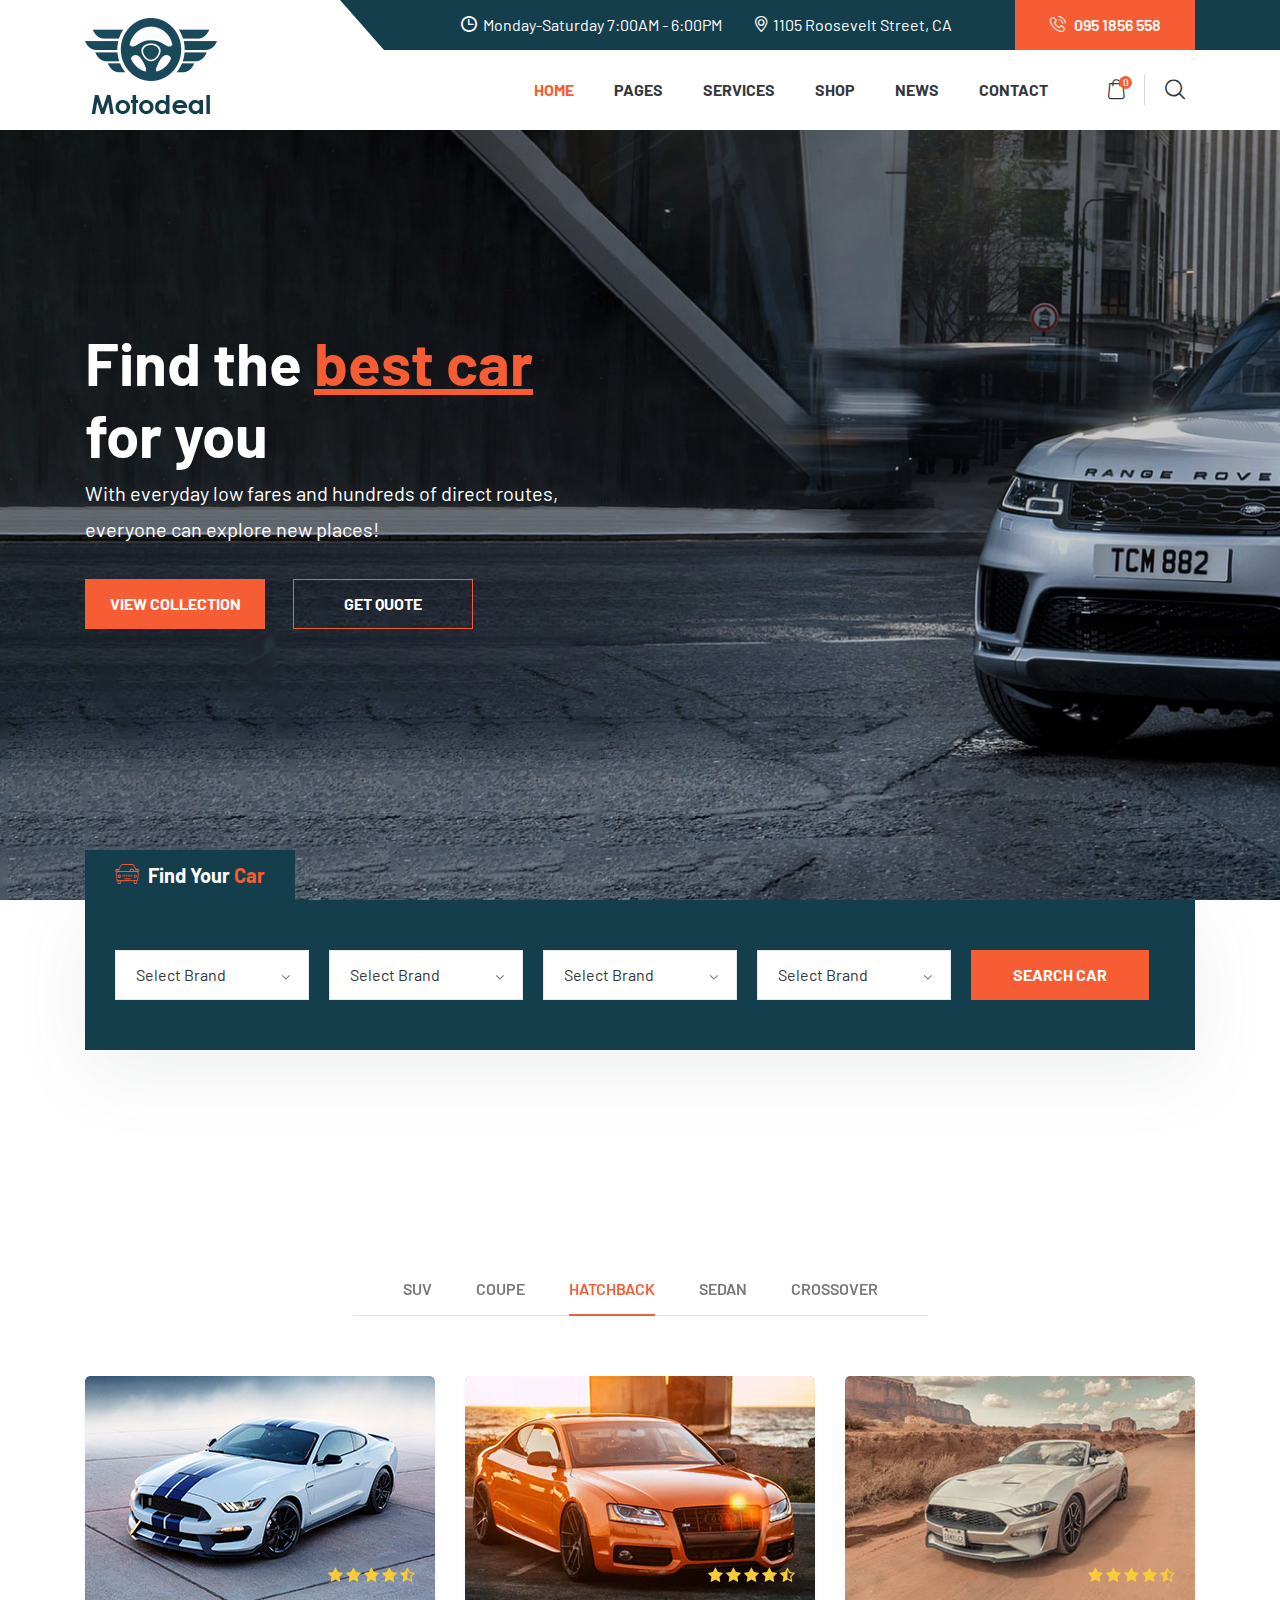
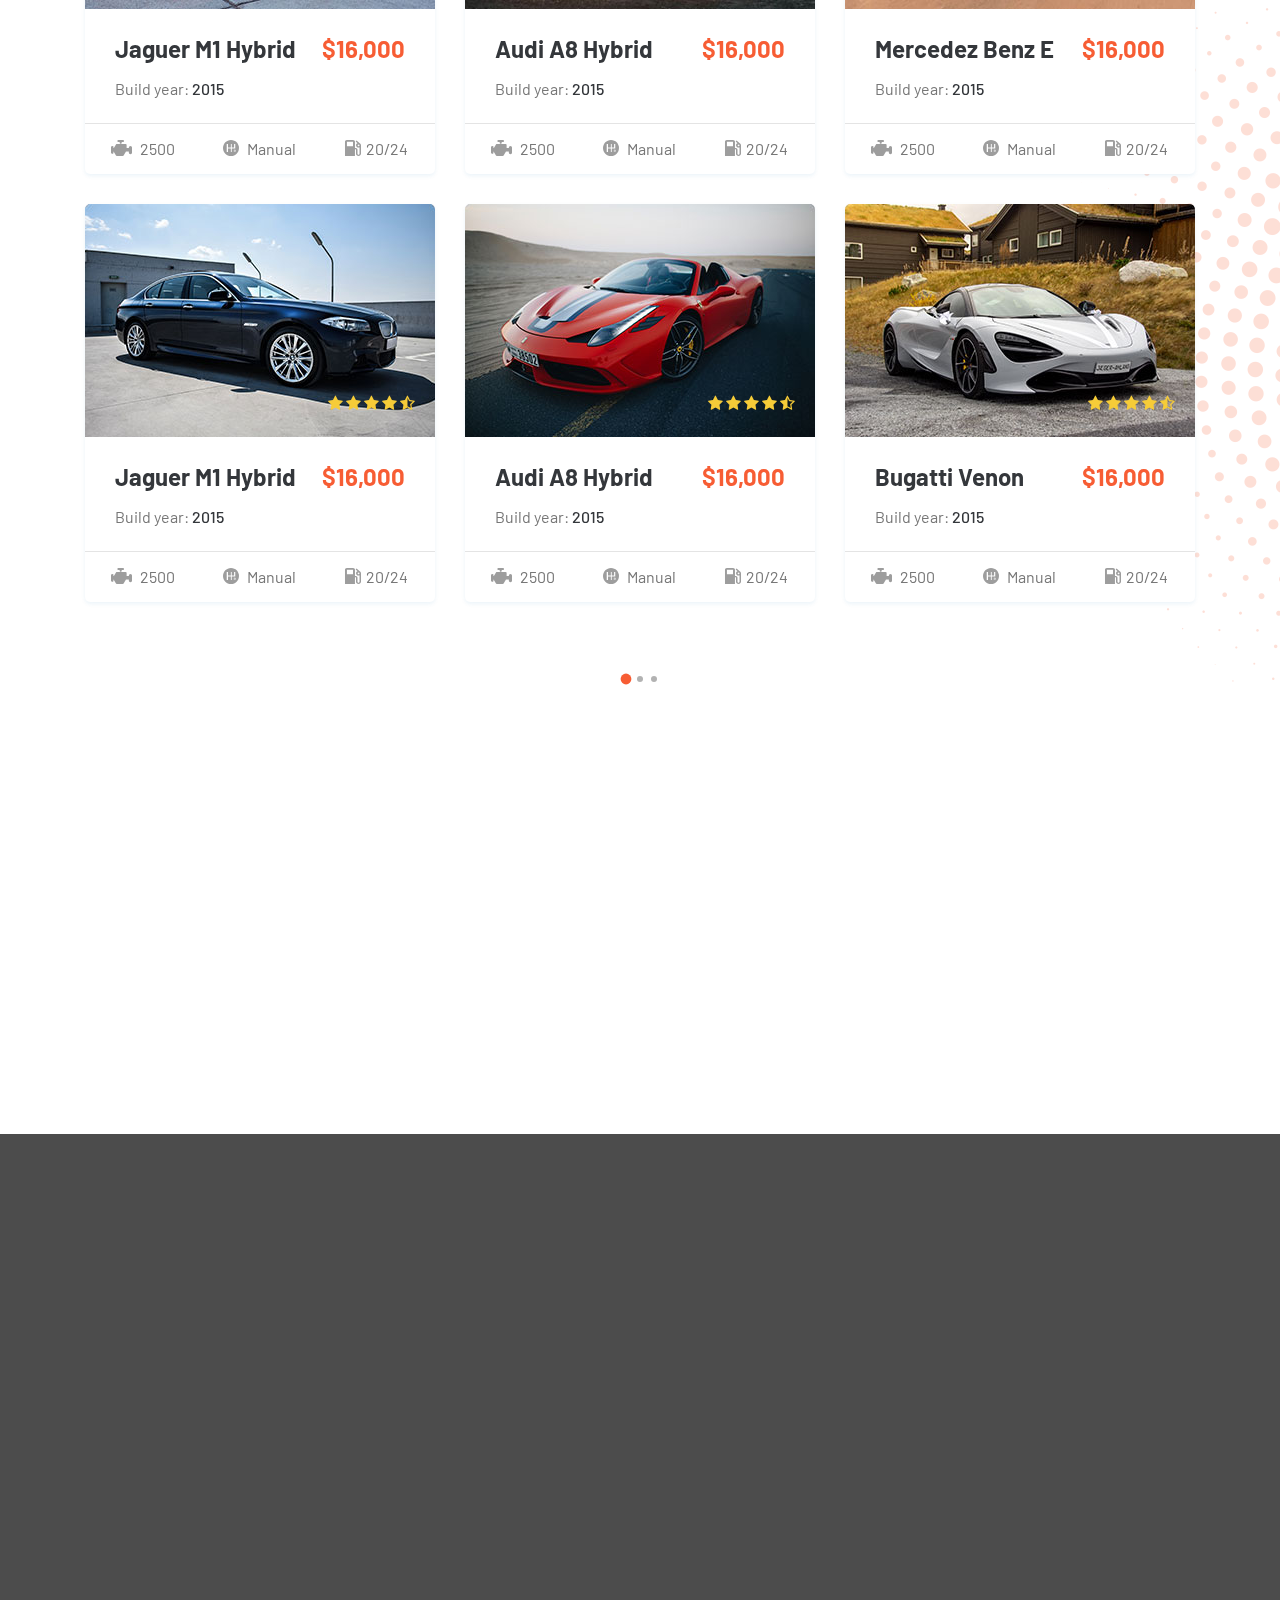
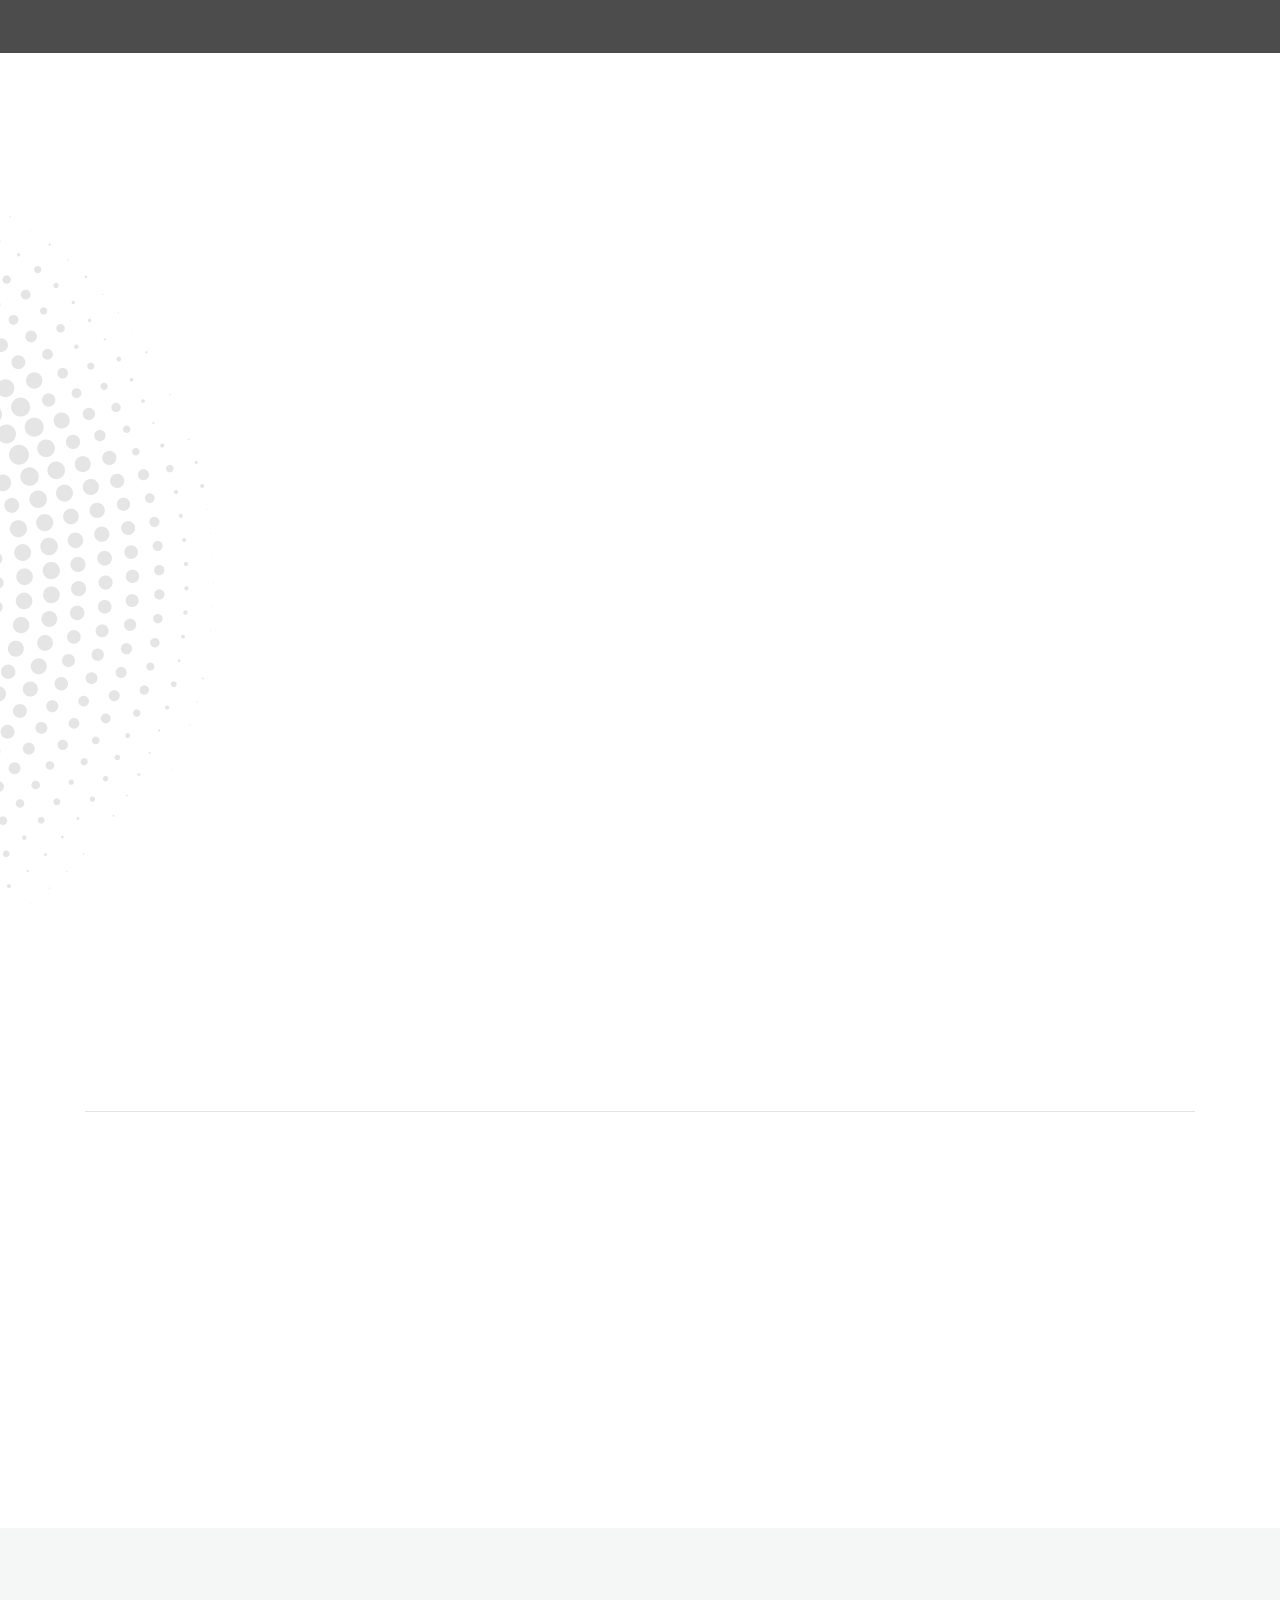
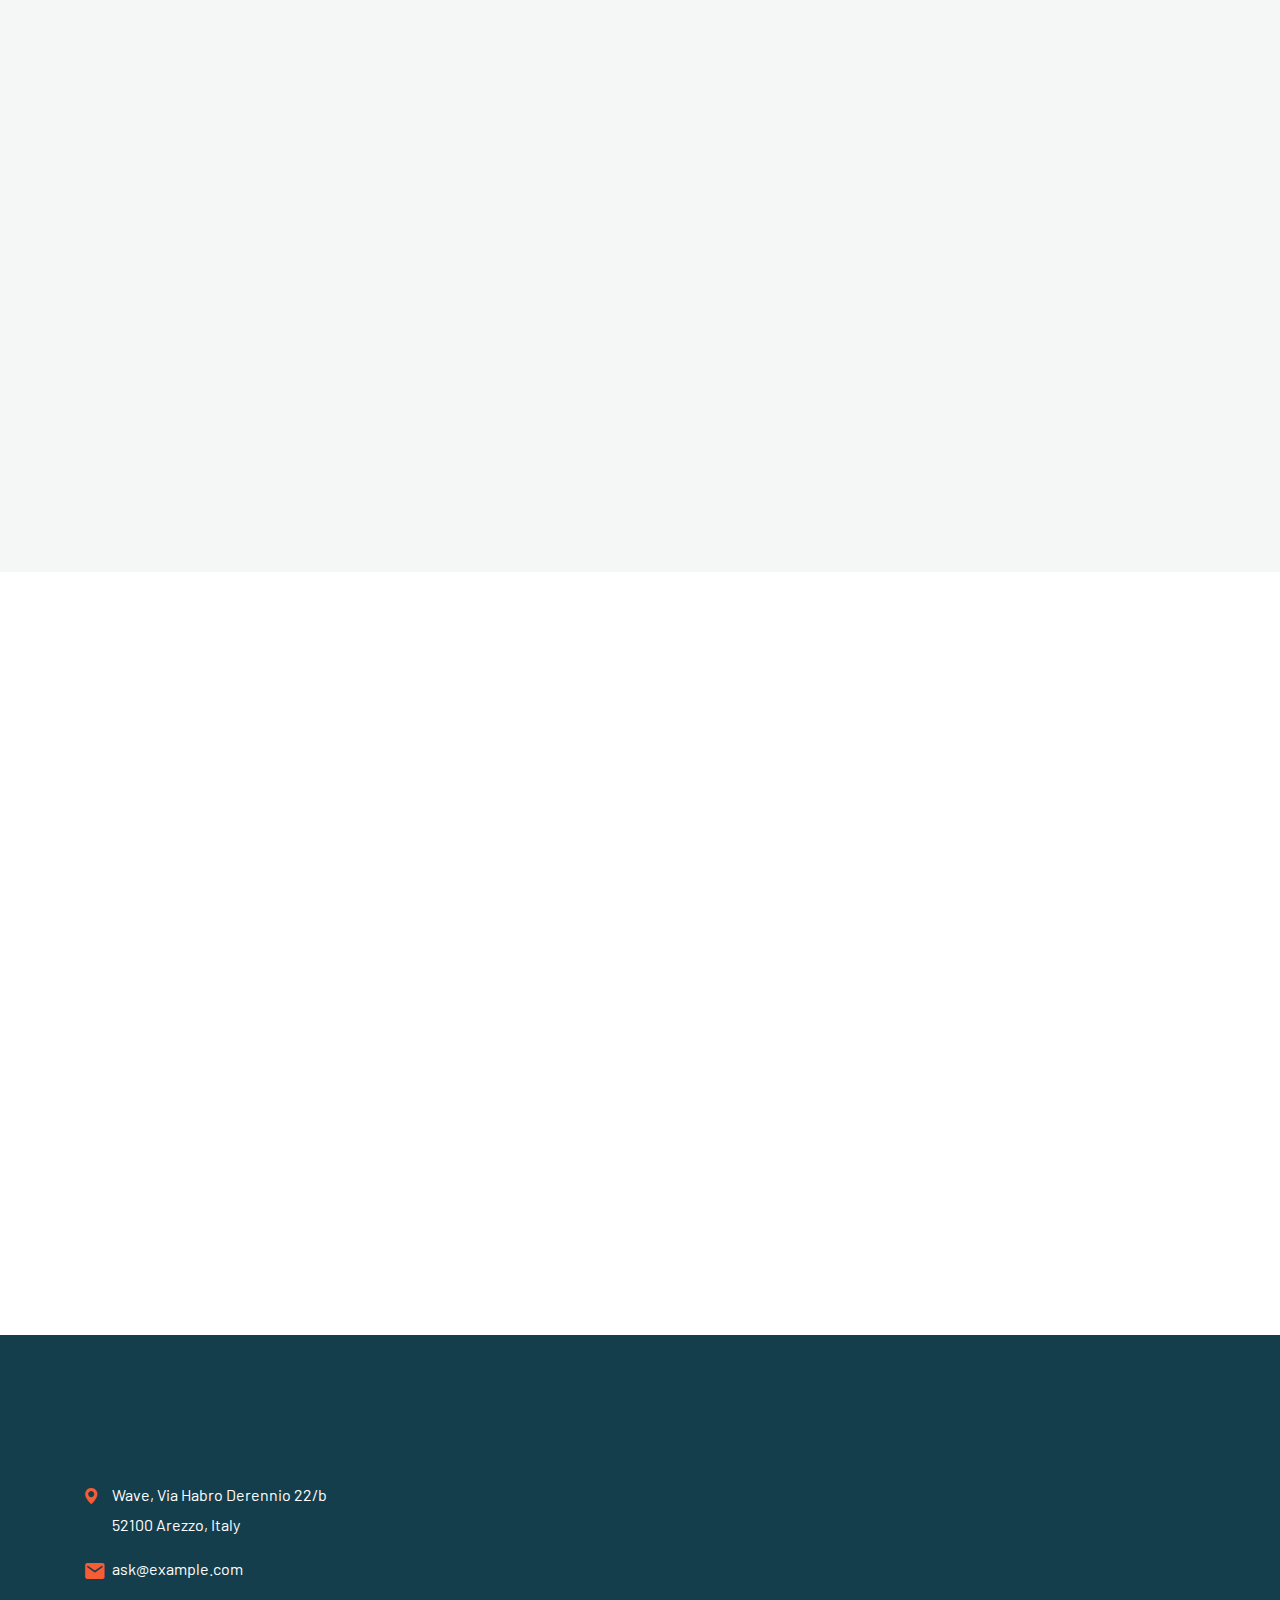
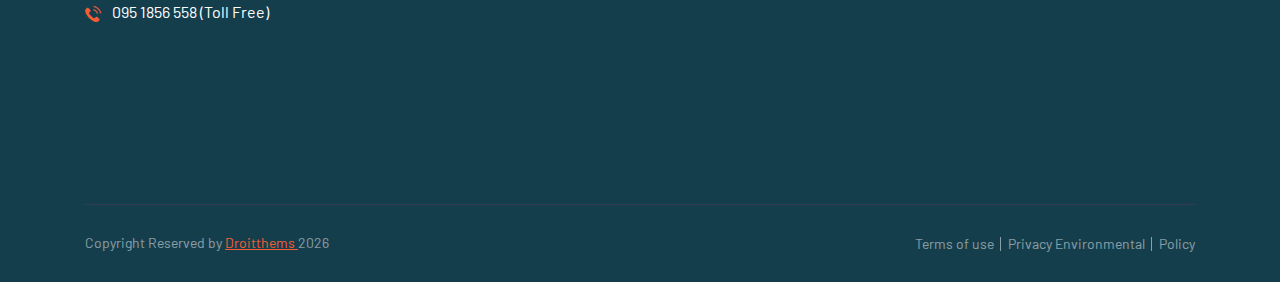
<file: droitthemes.com/html/motodeal/classified.html>
<!doctype html>
<html lang="en">
    
<!-- Mirrored from droitthemes.com/html/motodeal/classified.html by HTTrack Website Copier/3.x [XR&CO'2014], Thu, 02 Sep 2021 05:52:47 GMT -->
<head>
        <!-- Required meta tags -->
        <meta charset="utf-8">
        <meta name="viewport" content="width=device-width, initial-scale=1, shrink-to-fit=no">
        <link rel="icon" href="img/favicon-red.png" type="image/png">
        <title>Motodeal</title>
        <!-- Bootstrap CSS -->
        <link rel="stylesheet" href="css/bootstrap.min.css">
        <link rel="stylesheet" href="css/font-awesome.min.css">
        <link rel="stylesheet" href="vendors/icomoon-icon/style.css">
        <link rel="stylesheet" href="vendors/themify-icon/themify-icons.css">
        <!-- Extra Plugin CSS -->
        <link rel="stylesheet" href="vendors/datetimepicker/tempusdominus-bootstrap-4.min.css">
        <link rel="stylesheet" href="vendors/nice-select/css/nice-select.css">
        <link rel="stylesheet" href="vendors/owl-carousel/assets/owl.carousel.min.css">
        <link rel="stylesheet" href="vendors/slick/slick.css">
        <link rel="stylesheet" href="vendors/slick/slick-theme.css">
        <link rel="stylesheet" href="vendors/animation/animate.css">
        <link rel="stylesheet" href="vendors/popup/magnific-popup.css">
        <link rel="stylesheet" href="vendors/animate-css/animate.css">
        
        <!-- main css -->
        <link rel="stylesheet" href="css/style.css">
        <link rel="stylesheet" href="css/responsive.css">
    </head>
    <body data-scroll-animation="true">
        
       <div class="preloader">
        	<div class="main-loader">
			  <span class="loader1"></span>
			  <span class="loader2"></span>
			  <span class="loader3"></span>
			</div>
        </div>
       
        <!--================Header Area =================-->
        <header class="header_area menu_two menu_six">
        	<div class="top_six_menu">
        		<div class="container">
        			<div class="top_inner d-flex justify-content-between">
        				<div class="left"></div>
        				<div class="right">
        					<p><i class="icon-clock"></i>Monday-Saturday 7:00AM - 6:00PM</p>
        					<p><i class="icon-map_marker"></i>1105 Roosevelt Street, CA</p>
        					<a class="main_btn" href="tel:0959867867"><i class="icon-phone1"></i><span>095</span> 1856 558</a>
        				</div>
        			</div>
        		</div>
        	</div>
        	<div class="main_menu">
				<div class="container">
					<nav class="navbar navbar-expand-lg navbar-light bg-light">
						<a class="navbar-brand" href="index.html"><img src="img/classic-logo.png" srcset="img/classic-logo-2x.png 2x" alt="bar"></a>
						<a class="navbar-brand" href="index.html"><img src="img/clasified-logo.png" srcset="img/clasified-logo-2x.png 2x" alt="bar"></a>
						<button class="navbar-toggler" type="button" data-toggle="collapse" data-target="#navbarSupportedContent" aria-controls="navbarSupportedContent" aria-expanded="false" aria-label="Toggle navigation">
							<span></span>
						</button>
						<div class="collapse navbar-collapse" id="navbarSupportedContent">
							<ul class="nav navbar-nav menu_nav ml-auto">
								<li class="dropdown mega_menu active">
									<a class="dropdown-toggle" data-toggle="dropdown" href="#" role="button" aria-haspopup="true" aria-expanded="false">Home</a>
									<ul class="dropdown-menu">
										<li><a href="budget.html"><img src="img/menu/menu-1.jpg" alt="">Budget Car</a></li>
										<li><a href="luxuary.html"><img src="img/menu/menu-2.jpg" alt="">Luxury Car</a></li>
										<li><a href="classified.html"><img src="img/menu/menu-3.jpg" alt="">Clasified Car</a></li>
										<li><a href="index.html"><img src="img/menu/menu-4.jpg" alt="">Car Rental</a></li>
										<li><a href="taxi-service.html"><img src="img/menu/menu-5.jpg" alt="">Taxi Service</a></li>
										<li><a href="truck.html"><img src="img/menu/menu-6.jpg" alt="">Truck Service</a></li>
										<li><a href="bus.html"><img src="img/menu/menu-7.jpg" alt="">Bus</a></li>
										<li><a href="tractor.html"><img src="img/menu/menu-8.jpg" alt="">Special Vehicles</a></li>
										<li><a href="bike.html"><img src="img/menu/menu-9.jpg" alt="">Motor Bike</a></li>
										<li><a href="car-repair.html"><img src="img/menu/menu-10.jpg" alt="">Car Repair</a></li>
										<li><a href="yacht.html"><img src="img/menu/menu-11.jpg" alt="">Yatch & Boat</a></li>
									</ul>
								</li>
								<li class="dropdown submenu">
									<a class="dropdown-toggle" data-toggle="dropdown" href="#" role="button" aria-haspopup="true" aria-expanded="false">Pages</a>
									<ul class="dropdown-menu">
										<li><a href="about-us.html">About</a></li>
										<li class="dropdown submenu">
											<a class="dropdown-toggle" data-toggle="dropdown" href="#" role="button" aria-haspopup="true" aria-expanded="false">Compare <i class="ti-angle-right"></i></a>
											<ul class="dropdown-menu">
												<li><a href="compare-car-step-1.html">Compare car</a></li>
												<li><a href="compare-car-step-2.html">Compare Details</a></li>
											</ul>
										</li>
										<li class="dropdown submenu">
											<a class="dropdown-toggle" data-toggle="dropdown" href="#" role="button" aria-haspopup="true" aria-expanded="false">Dealer <i class="ti-angle-right"></i></a>
											<ul class="dropdown-menu">
												<li><a href="find-dealer.html">Find Dealer</a></li>
												<li><a href="find-dealer-details.html">Dealer Details</a></li>
											</ul>
										</li>
										<li><a href="finance-calculator.html">Finance Calculator</a></li>
										<li><a href="faq.html">FAQ's</a></li>
										<li><a href="testimonials.html">Testimonials</a></li>
										<li><a href="sing-up.html">Sign up</a></li>
										<li><a href="sing-in.html">Sign in</a></li>
									</ul>
								</li>
								<li class="dropdown submenu">
									<a class="dropdown-toggle" data-toggle="dropdown" href="#" role="button" aria-haspopup="true" aria-expanded="false">Services</a>
									<ul class="dropdown-menu">
										<li><a href="service-1.html">Service 01</a></li>
										<li><a href="service-2.html">Service 02</a></li>
										<li><a href="service-3.html">Service 03</a></li>
										<li><a href="service-details.html">Service Details</a></li>
									</ul>
								</li>
								<li class="dropdown submenu">
									<a class="dropdown-toggle" data-toggle="dropdown" href="#" role="button" aria-haspopup="true" aria-expanded="false">Shop</a>
									<ul class="dropdown-menu">
										<li><a href="shop.html">Shop</a></li>
										<li><a href="shop-list.html">Shop List</a></li>
										<li><a href="product-details.html">Product Details</a></li>
										<li><a href="cart.html">Cart</a></li>
										<li><a href="checkout.html">Checkout</a></li>
									</ul>
								</li>
								<li class="dropdown submenu">
									<a class="dropdown-toggle" data-toggle="dropdown" href="#" role="button" aria-haspopup="true" aria-expanded="false">News</a>
									<ul class="dropdown-menu">
										<li><a href="blog.html">Blog List</a></li>
										<li><a href="blog-grid.html">Blog Grid</a></li>
										<li><a href="single-blog.html">Blog details</a></li>
									</ul>
								</li>
								<li><a href="contact.html">Contact</a></li>
							</ul>
							<ul class="nav navbar-nav navbar-right">
								<li class="search_icon"><a class="cart cart_bag_btn" href="#"><i class="icon-bag"></i></a></li>
								<li class="search_icon"><a class="search popup-with-zoom-anim" href="#test-search"><i class="icon-search1"></i></a></li>
							</ul>
						</div>
					</nav>
				</div>
			</div>
        </header>
        <!--================End Footer Area =================-->
        
        <!--================Slider Area =================-->
        <section class="main_slider_area bus_slider_area">
            <div class="main_slider bus_slider classified_slider">
            	<div class="slider_item">
            		<div class="image_overlay" style="background: url(img/home-slider/budget-slider-1.jpg) no-repeat;"></div>
            		<div class="container">
            			<div class="slider_text">
            				<h2 data-animation="fadeInUp" data-delay="0.5s">Find the <span>best car</span> <br />for you</h2>
            				<p data-animation="fadeInUp" data-delay="800ms">With everyday low fares and hundreds of direct routes, <br />everyone can explore new places!</p>
            				<a data-animation="fadeInDown" data-delay="1s" class="main_btn orange" href="#">View Collection</a>
            				<a data-animation="fadeInDown" data-delay="1s" class="main_btn orange" href="#">Get Quote</a>
						</div>
            		</div>
            	</div>
            	<div class="slider_item">
            		<div class="image_overlay" style="background: url(img/home-slider/budget-slider-2.jpg) no-repeat;"></div>
            		<div class="container">
            			<div class="slider_text">
            				<h2 data-animation="fadeInUp" data-delay="0.5s">Find the <span>best car</span> <br />for you</h2>
            				<p data-animation="fadeInUp" data-delay="800ms">With everyday low fares and hundreds of direct routes, <br />everyone can explore new places!</p>
            				<a data-animation="fadeInDown" data-delay="1s" class="main_btn orange" href="#">View Collection</a>
            				<a data-animation="fadeInDown" data-delay="1s" class="main_btn orange" href="#">Get Quote</a>
						</div>
            		</div>
            	</div>
            	<div class="slider_item">
            		<div class="image_overlay" style="background: url(img/home-slider/budget-slider-3.jpg) no-repeat;"></div>
            		<div class="container">
            			<div class="slider_text">
            				<h2 data-animation="fadeInUp" data-delay="0.5s">Find the <span>best car</span> <br />for you</h2>
            				<p data-animation="fadeInUp" data-delay="800ms">With everyday low fares and hundreds of direct routes, <br />everyone can explore new places!</p>
            				<a data-animation="fadeInDown" data-delay="1s" class="main_btn orange" href="#">View Collection</a>
            				<a data-animation="fadeInDown" data-delay="1s" class="main_btn orange" href="#">Get Quote</a>
						</div>
            		</div>
            	</div>
            </div>
            <div class="slider_nav slider_nav_four">
                <i class="arrow_left ti-angle-left"></i>
                <i class="arrow_right ti-angle-right"></i>
            </div>
        </section>
        <!--================End Slider Area =================-->
        
        <!--================Find Car Form Area =================-->
       	 <section class="find_form pest_form">
        	<div class="container">
        		<div class="find_title">
        				<i class="icon-car_2"></i> Find Your <span>Car</span>
        			</div>
        		<div class="find_form_inner row m0">
        			<div class="find_item">
        				<select class="nice_select">
							<option value="1">Select Brand</option>
							<option value="2">Select Brand</option>
							<option value="3">Select Brand</option>
						</select>
        			</div>
        			<div class="find_item">
        				<select class="nice_select">
							<option value="1">Select Brand</option>
							<option value="2">Select Brand</option>
							<option value="3">Select Brand</option>
						</select>
        			</div>
        			<div class="find_item">
        				<select class="nice_select">
							<option value="1">Select Brand</option>
							<option value="2">Select Brand</option>
							<option value="3">Select Brand</option>
						</select>
        			</div>
        			<div class="find_item">
        				<select class="nice_select">
							<option value="1">Select Brand</option>
							<option value="2">Select Brand</option>
							<option value="3">Select Brand</option>
						</select>
        			</div>
        			<div class="find_item">
        				<button class="submit_btn orange" type="button">Search Car</button>
        			</div>
        		</div>
        	</div>
        </section>
        <!--================End Find Car Form Area =================-->
        
        <!--================Car Drive Area =================-->
        <section class="car_drive_area car_collection p_100">
        	<div class="container">
        		<div class="flag_center_title wow animated fadeInUp" data-wow-delay="0.2s">
        			<h2><img src="img/icon/flag-2.png" alt="">Latest Collection</h2>
        		</div>
        		<div class="drive_item">
					<div class="left">
						<ul class="nav nav-tabs" id="myTab" role="tablist">
							<li class="nav-item">
							<a class="nav-link" id="home-tab" data-toggle="tab" href="#home" role="tab" aria-controls="home" aria-selected="true">SUV</a>
							</li>
							<li class="nav-item">
							<a class="nav-link" id="profile-tab" data-toggle="tab" href="#profile" role="tab" aria-controls="profile" aria-selected="false">Coupe</a>
							</li>
							<li class="nav-item">
							<a class="nav-link active" id="contact-tab" data-toggle="tab" href="#contact" role="tab" aria-controls="contact" aria-selected="false">Hatchback</a>
							</li>
							<li class="nav-item">
							<a class="nav-link" id="sedan-tab" data-toggle="tab" href="#sedan" role="tab" aria-controls="sedan" aria-selected="false">Sedan</a>
							</li>
							<li class="nav-item">
							<a class="nav-link" id="cros-tab" data-toggle="tab" href="#cros" role="tab" aria-controls="cros" aria-selected="false">Crossover</a>
							</li>
						</ul>
					</div>
        		</div>
        		<div class="drive_product_view">
        			<div class="tab-content" id="myTabContent">
        				<div class="tab-pane fade" id="home" role="tabpanel" aria-labelledby="home-tab">
        					<div class="car_tab_slider owl-carousel">
        						<div class="item">
        							<div class="row l_collection_inner">
										<div class="col-lg-4 col-md-6">
											<div class="l_collection_item orange">
												<div class="car_img">
													<a href="product-details.html"><img src="img/product/car-collection/car-1.jpg" alt=""></a> 
													<div class="rating">
														<a href="#"><i class="fa fa-star"></i></a>
														<a href="#"><i class="fa fa-star"></i></a>
														<a href="#"><i class="fa fa-star"></i></a>
														<a href="#"><i class="fa fa-star"></i></a>
														<a href="#"><i class="fa fa-star-half-o"></i></a>
													</div>
												</div>
												<div class="text_body">
													<a href="product-details.html"><h4>Jaguer M1 Hybrid</h4></a>
													<h5>$16,000</h5>
													<p>Build year: <span>2015</span></p>
												</div>
												<div class="text_footer">
													<a href="#"><i class="icon-engine"></i> 2500</a>
													<a href="#"><i class="icon-gear1"></i> Manual</a>
													<a href="#"><i class="icon-oil"></i>20/24</a>
												</div>
											</div>
										</div>
										<div class="col-lg-4 col-md-6">
											<div class="l_collection_item orange">
												<div class="car_img"><a href="product-details.html"><img src="img/product/car-collection/car-2.jpg" alt=""></a>
													<div class="rating">
														<a href="#"><i class="fa fa-star"></i></a>
														<a href="#"><i class="fa fa-star"></i></a>
														<a href="#"><i class="fa fa-star"></i></a>
														<a href="#"><i class="fa fa-star"></i></a>
														<a href="#"><i class="fa fa-star-half-o"></i></a>
													</div>
												</div>
												<div class="text_body">
													<a href="product-details.html"><h4>Audi A8 Hybrid</h4></a>
													<h5>$16,000</h5>
													<p>Build year: <span>2015</span></p>
												</div>
												<div class="text_footer">
													<a href="#"><i class="icon-engine"></i> 2500</a>
													<a href="#"><i class="icon-gear1"></i> Manual</a>
													<a href="#"><i class="icon-oil"></i>20/24</a>
												</div>
											</div>
										</div>
										<div class="col-lg-4 col-md-6">
											<div class="l_collection_item orange">
												<div class="car_img"><a href="product-details.html"><img src="img/product/car-collection/car-3.jpg" alt=""></a>
													<div class="rating">
														<a href="#"><i class="fa fa-star"></i></a>
														<a href="#"><i class="fa fa-star"></i></a>
														<a href="#"><i class="fa fa-star"></i></a>
														<a href="#"><i class="fa fa-star"></i></a>
														<a href="#"><i class="fa fa-star-half-o"></i></a>
													</div>
												</div>
												<div class="text_body">
													<a href="product-details.html"><h4>Mercedez Benz E</h4></a>
													<h5>$16,000</h5>
													<p>Build year: <span>2015</span></p>
												</div>
												<div class="text_footer">
													<a href="#"><i class="icon-engine"></i> 2500</a>
													<a href="#"><i class="icon-gear1"></i> Manual</a>
													<a href="#"><i class="icon-oil"></i>20/24</a>
												</div>
											</div>
										</div>
										<div class="col-lg-4 col-md-6">
											<div class="l_collection_item orange">
												<div class="car_img"><a href="product-details.html"><img src="img/product/car-collection/car-4.jpg" alt=""></a>
													<div class="rating">
														<a href="#"><i class="fa fa-star"></i></a>
														<a href="#"><i class="fa fa-star"></i></a>
														<a href="#"><i class="fa fa-star"></i></a>
														<a href="#"><i class="fa fa-star"></i></a>
														<a href="#"><i class="fa fa-star-half-o"></i></a>
													</div>
												</div>
												<div class="text_body">
													<a href="product-details.html"><h4>Jaguer M1 Hybrid</h4></a>
													<h5>$16,000</h5>
													<p>Build year: <span>2015</span></p>
												</div>
												<div class="text_footer">
													<a href="#"><i class="icon-engine"></i> 2500</a>
													<a href="#"><i class="icon-gear1"></i> Manual</a>
													<a href="#"><i class="icon-oil"></i>20/24</a>
												</div>
											</div>
										</div>
										<div class="col-lg-4 col-md-6">
											<div class="l_collection_item orange">
												<div class="car_img"><a href="product-details.html"><img src="img/product/car-collection/car-5.jpg" alt=""></a>
													<div class="rating">
														<a href="#"><i class="fa fa-star"></i></a>
														<a href="#"><i class="fa fa-star"></i></a>
														<a href="#"><i class="fa fa-star"></i></a>
														<a href="#"><i class="fa fa-star"></i></a>
														<a href="#"><i class="fa fa-star-half-o"></i></a>
													</div>
												</div>
												<div class="text_body">
													<a href="product-details.html"><h4>Audi A8 Hybrid</h4></a>
													<h5>$16,000</h5>
													<p>Build year: <span>2015</span></p>
												</div>
												<div class="text_footer">
													<a href="#"><i class="icon-engine"></i> 2500</a>
													<a href="#"><i class="icon-gear1"></i> Manual</a>
													<a href="#"><i class="icon-oil"></i>20/24</a>
												</div>
											</div>
										</div>
										<div class="col-lg-4 col-md-6">
											<div class="l_collection_item orange">
												<div class="car_img"><a href="product-details.html"><img src="img/product/car-collection/car-6.jpg" alt=""></a>
													<div class="rating">
														<a href="#"><i class="fa fa-star"></i></a>
														<a href="#"><i class="fa fa-star"></i></a>
														<a href="#"><i class="fa fa-star"></i></a>
														<a href="#"><i class="fa fa-star"></i></a>
														<a href="#"><i class="fa fa-star-half-o"></i></a>
													</div>
												</div>
												<div class="text_body">
													<a href="product-details.html"><h4>Bugatti Venon</h4></a>
													<h5>$16,000</h5>
													<p>Build year: <span>2015</span></p>
												</div>
												<div class="text_footer">
													<a href="#"><i class="icon-engine"></i> 2500</a>
													<a href="#"><i class="icon-gear1"></i> Manual</a>
													<a href="#"><i class="icon-oil"></i>20/24</a>
												</div>
											</div>
										</div>
									</div>
        						</div>
        						<div class="item">
        							<div class="row l_collection_inner">
										<div class="col-lg-4 col-md-6">
											<div class="l_collection_item orange">
												<div class="car_img">
													<a href="product-details.html"><img src="img/product/car-collection/car-1.jpg" alt=""></a> 
													<div class="rating">
														<a href="#"><i class="fa fa-star"></i></a>
														<a href="#"><i class="fa fa-star"></i></a>
														<a href="#"><i class="fa fa-star"></i></a>
														<a href="#"><i class="fa fa-star"></i></a>
														<a href="#"><i class="fa fa-star-half-o"></i></a>
													</div>
												</div>
												<div class="text_body">
													<a href="product-details.html"><h4>Jaguer M1 Hybrid</h4></a>
													<h5>$16,000</h5>
													<p>Build year: <span>2015</span></p>
												</div>
												<div class="text_footer">
													<a href="#"><i class="icon-engine"></i> 2500</a>
													<a href="#"><i class="icon-gear1"></i> Manual</a>
													<a href="#"><i class="icon-oil"></i>20/24</a>
												</div>
											</div>
										</div>
										<div class="col-lg-4 col-md-6">
											<div class="l_collection_item orange">
												<div class="car_img"><a href="product-details.html"><img src="img/product/car-collection/car-2.jpg" alt=""></a>
													<div class="rating">
														<a href="#"><i class="fa fa-star"></i></a>
														<a href="#"><i class="fa fa-star"></i></a>
														<a href="#"><i class="fa fa-star"></i></a>
														<a href="#"><i class="fa fa-star"></i></a>
														<a href="#"><i class="fa fa-star-half-o"></i></a>
													</div>
												</div>
												<div class="text_body">
													<a href="product-details.html"><h4>Audi A8 Hybrid</h4></a>
													<h5>$16,000</h5>
													<p>Build year: <span>2015</span></p>
												</div>
												<div class="text_footer">
													<a href="#"><i class="icon-engine"></i> 2500</a>
													<a href="#"><i class="icon-gear1"></i> Manual</a>
													<a href="#"><i class="icon-oil"></i>20/24</a>
												</div>
											</div>
										</div>
										<div class="col-lg-4 col-md-6">
											<div class="l_collection_item orange">
												<div class="car_img"><a href="product-details.html"><img src="img/product/car-collection/car-3.jpg" alt=""></a>
													<div class="rating">
														<a href="#"><i class="fa fa-star"></i></a>
														<a href="#"><i class="fa fa-star"></i></a>
														<a href="#"><i class="fa fa-star"></i></a>
														<a href="#"><i class="fa fa-star"></i></a>
														<a href="#"><i class="fa fa-star-half-o"></i></a>
													</div>
												</div>
												<div class="text_body">
													<a href="product-details.html"><h4>Mercedez Benz E</h4></a>
													<h5>$16,000</h5>
													<p>Build year: <span>2015</span></p>
												</div>
												<div class="text_footer">
													<a href="#"><i class="icon-engine"></i> 2500</a>
													<a href="#"><i class="icon-gear1"></i> Manual</a>
													<a href="#"><i class="icon-oil"></i>20/24</a>
												</div>
											</div>
										</div>
										<div class="col-lg-4 col-md-6">
											<div class="l_collection_item orange">
												<div class="car_img"><a href="product-details.html"><img src="img/product/car-collection/car-4.jpg" alt=""></a>
													<div class="rating">
														<a href="#"><i class="fa fa-star"></i></a>
														<a href="#"><i class="fa fa-star"></i></a>
														<a href="#"><i class="fa fa-star"></i></a>
														<a href="#"><i class="fa fa-star"></i></a>
														<a href="#"><i class="fa fa-star-half-o"></i></a>
													</div>
												</div>
												<div class="text_body">
													<a href="product-details.html"><h4>Jaguer M1 Hybrid</h4></a>
													<h5>$16,000</h5>
													<p>Build year: <span>2015</span></p>
												</div>
												<div class="text_footer">
													<a href="#"><i class="icon-engine"></i> 2500</a>
													<a href="#"><i class="icon-gear1"></i> Manual</a>
													<a href="#"><i class="icon-oil"></i>20/24</a>
												</div>
											</div>
										</div>
										<div class="col-lg-4 col-md-6">
											<div class="l_collection_item orange">
												<div class="car_img"><a href="product-details.html"><img src="img/product/car-collection/car-5.jpg" alt=""></a>
													<div class="rating">
														<a href="#"><i class="fa fa-star"></i></a>
														<a href="#"><i class="fa fa-star"></i></a>
														<a href="#"><i class="fa fa-star"></i></a>
														<a href="#"><i class="fa fa-star"></i></a>
														<a href="#"><i class="fa fa-star-half-o"></i></a>
													</div>
												</div>
												<div class="text_body">
													<a href="product-details.html"><h4>Audi A8 Hybrid</h4></a>
													<h5>$16,000</h5>
													<p>Build year: <span>2015</span></p>
												</div>
												<div class="text_footer">
													<a href="#"><i class="icon-engine"></i> 2500</a>
													<a href="#"><i class="icon-gear1"></i> Manual</a>
													<a href="#"><i class="icon-oil"></i>20/24</a>
												</div>
											</div>
										</div>
										<div class="col-lg-4 col-md-6">
											<div class="l_collection_item orange">
												<div class="car_img"><a href="product-details.html"><img src="img/product/car-collection/car-6.jpg" alt=""></a>
													<div class="rating">
														<a href="#"><i class="fa fa-star"></i></a>
														<a href="#"><i class="fa fa-star"></i></a>
														<a href="#"><i class="fa fa-star"></i></a>
														<a href="#"><i class="fa fa-star"></i></a>
														<a href="#"><i class="fa fa-star-half-o"></i></a>
													</div>
												</div>
												<div class="text_body">
													<a href="product-details.html"><h4>Bugatti Venon</h4></a>
													<h5>$16,000</h5>
													<p>Build year: <span>2015</span></p>
												</div>
												<div class="text_footer">
													<a href="#"><i class="icon-engine"></i> 2500</a>
													<a href="#"><i class="icon-gear1"></i> Manual</a>
													<a href="#"><i class="icon-oil"></i>20/24</a>
												</div>
											</div>
										</div>
									</div>
        						</div>
        						<div class="item">
        							<div class="row l_collection_inner">
										<div class="col-lg-4 col-md-6">
											<div class="l_collection_item orange">
												<div class="car_img">
													<a href="product-details.html"><img src="img/product/car-collection/car-1.jpg" alt=""></a> 
													<div class="rating">
														<a href="#"><i class="fa fa-star"></i></a>
														<a href="#"><i class="fa fa-star"></i></a>
														<a href="#"><i class="fa fa-star"></i></a>
														<a href="#"><i class="fa fa-star"></i></a>
														<a href="#"><i class="fa fa-star-half-o"></i></a>
													</div>
												</div>
												<div class="text_body">
													<a href="product-details.html"><h4>Jaguer M1 Hybrid</h4></a>
													<h5>$16,000</h5>
													<p>Build year: <span>2015</span></p>
												</div>
												<div class="text_footer">
													<a href="#"><i class="icon-engine"></i> 2500</a>
													<a href="#"><i class="icon-gear1"></i> Manual</a>
													<a href="#"><i class="icon-oil"></i>20/24</a>
												</div>
											</div>
										</div>
										<div class="col-lg-4 col-md-6">
											<div class="l_collection_item orange">
												<div class="car_img"><a href="product-details.html"><img src="img/product/car-collection/car-2.jpg" alt=""></a>
													<div class="rating">
														<a href="#"><i class="fa fa-star"></i></a>
														<a href="#"><i class="fa fa-star"></i></a>
														<a href="#"><i class="fa fa-star"></i></a>
														<a href="#"><i class="fa fa-star"></i></a>
														<a href="#"><i class="fa fa-star-half-o"></i></a>
													</div>
												</div>
												<div class="text_body">
													<a href="product-details.html"><h4>Audi A8 Hybrid</h4></a>
													<h5>$16,000</h5>
													<p>Build year: <span>2015</span></p>
												</div>
												<div class="text_footer">
													<a href="#"><i class="icon-engine"></i> 2500</a>
													<a href="#"><i class="icon-gear1"></i> Manual</a>
													<a href="#"><i class="icon-oil"></i>20/24</a>
												</div>
											</div>
										</div>
										<div class="col-lg-4 col-md-6">
											<div class="l_collection_item orange">
												<div class="car_img"><a href="product-details.html"><img src="img/product/car-collection/car-3.jpg" alt=""></a>
													<div class="rating">
														<a href="#"><i class="fa fa-star"></i></a>
														<a href="#"><i class="fa fa-star"></i></a>
														<a href="#"><i class="fa fa-star"></i></a>
														<a href="#"><i class="fa fa-star"></i></a>
														<a href="#"><i class="fa fa-star-half-o"></i></a>
													</div>
												</div>
												<div class="text_body">
													<a href="product-details.html"><h4>Mercedez Benz E</h4></a>
													<h5>$16,000</h5>
													<p>Build year: <span>2015</span></p>
												</div>
												<div class="text_footer">
													<a href="#"><i class="icon-engine"></i> 2500</a>
													<a href="#"><i class="icon-gear1"></i> Manual</a>
													<a href="#"><i class="icon-oil"></i>20/24</a>
												</div>
											</div>
										</div>
										<div class="col-lg-4 col-md-6">
											<div class="l_collection_item orange">
												<div class="car_img"><a href="product-details.html"><img src="img/product/car-collection/car-4.jpg" alt=""></a>
													<div class="rating">
														<a href="#"><i class="fa fa-star"></i></a>
														<a href="#"><i class="fa fa-star"></i></a>
														<a href="#"><i class="fa fa-star"></i></a>
														<a href="#"><i class="fa fa-star"></i></a>
														<a href="#"><i class="fa fa-star-half-o"></i></a>
													</div>
												</div>
												<div class="text_body">
													<a href="product-details.html"><h4>Jaguer M1 Hybrid</h4></a>
													<h5>$16,000</h5>
													<p>Build year: <span>2015</span></p>
												</div>
												<div class="text_footer">
													<a href="#"><i class="icon-engine"></i> 2500</a>
													<a href="#"><i class="icon-gear1"></i> Manual</a>
													<a href="#"><i class="icon-oil"></i>20/24</a>
												</div>
											</div>
										</div>
										<div class="col-lg-4 col-md-6">
											<div class="l_collection_item orange">
												<div class="car_img"><a href="product-details.html"><img src="img/product/car-collection/car-5.jpg" alt=""></a>
													<div class="rating">
														<a href="#"><i class="fa fa-star"></i></a>
														<a href="#"><i class="fa fa-star"></i></a>
														<a href="#"><i class="fa fa-star"></i></a>
														<a href="#"><i class="fa fa-star"></i></a>
														<a href="#"><i class="fa fa-star-half-o"></i></a>
													</div>
												</div>
												<div class="text_body">
													<a href="product-details.html"><h4>Audi A8 Hybrid</h4></a>
													<h5>$16,000</h5>
													<p>Build year: <span>2015</span></p>
												</div>
												<div class="text_footer">
													<a href="#"><i class="icon-engine"></i> 2500</a>
													<a href="#"><i class="icon-gear1"></i> Manual</a>
													<a href="#"><i class="icon-oil"></i>20/24</a>
												</div>
											</div>
										</div>
										<div class="col-lg-4 col-md-6">
											<div class="l_collection_item orange">
												<div class="car_img"><a href="product-details.html"><img src="img/product/car-collection/car-6.jpg" alt=""></a>
													<div class="rating">
														<a href="#"><i class="fa fa-star"></i></a>
														<a href="#"><i class="fa fa-star"></i></a>
														<a href="#"><i class="fa fa-star"></i></a>
														<a href="#"><i class="fa fa-star"></i></a>
														<a href="#"><i class="fa fa-star-half-o"></i></a>
													</div>
												</div>
												<div class="text_body">
													<a href="product-details.html"><h4>Bugatti Venon</h4></a>
													<h5>$16,000</h5>
													<p>Build year: <span>2015</span></p>
												</div>
												<div class="text_footer">
													<a href="#"><i class="icon-engine"></i> 2500</a>
													<a href="#"><i class="icon-gear1"></i> Manual</a>
													<a href="#"><i class="icon-oil"></i>20/24</a>
												</div>
											</div>
										</div>
									</div>
        						</div>
        					</div>
        				</div>
        				<div class="tab-pane fade" id="profile" role="tabpanel" aria-labelledby="profile-tab">
        					<div class="car_tab_slider owl-carousel">
        						<div class="item">
        							<div class="row l_collection_inner">
										<div class="col-lg-4 col-md-6">
											<div class="l_collection_item orange">
												<div class="car_img">
													<a href="product-details.html"><img src="img/product/car-collection/car-1.jpg" alt=""></a> 
													<div class="rating">
														<a href="#"><i class="fa fa-star"></i></a>
														<a href="#"><i class="fa fa-star"></i></a>
														<a href="#"><i class="fa fa-star"></i></a>
														<a href="#"><i class="fa fa-star"></i></a>
														<a href="#"><i class="fa fa-star-half-o"></i></a>
													</div>
												</div>
												<div class="text_body">
													<a href="product-details.html"><h4>Jaguer M1 Hybrid</h4></a>
													<h5>$16,000</h5>
													<p>Build year: <span>2015</span></p>
												</div>
												<div class="text_footer">
													<a href="#"><i class="icon-engine"></i> 2500</a>
													<a href="#"><i class="icon-gear1"></i> Manual</a>
													<a href="#"><i class="icon-oil"></i>20/24</a>
												</div>
											</div>
										</div>
										<div class="col-lg-4 col-md-6">
											<div class="l_collection_item orange">
												<div class="car_img"><a href="product-details.html"><img src="img/product/car-collection/car-2.jpg" alt=""></a>
													<div class="rating">
														<a href="#"><i class="fa fa-star"></i></a>
														<a href="#"><i class="fa fa-star"></i></a>
														<a href="#"><i class="fa fa-star"></i></a>
														<a href="#"><i class="fa fa-star"></i></a>
														<a href="#"><i class="fa fa-star-half-o"></i></a>
													</div>
												</div>
												<div class="text_body">
													<a href="product-details.html"><h4>Audi A8 Hybrid</h4></a>
													<h5>$16,000</h5>
													<p>Build year: <span>2015</span></p>
												</div>
												<div class="text_footer">
													<a href="#"><i class="icon-engine"></i> 2500</a>
													<a href="#"><i class="icon-gear1"></i> Manual</a>
													<a href="#"><i class="icon-oil"></i>20/24</a>
												</div>
											</div>
										</div>
										<div class="col-lg-4 col-md-6">
											<div class="l_collection_item orange">
												<div class="car_img"><a href="product-details.html"><img src="img/product/car-collection/car-3.jpg" alt=""></a>
													<div class="rating">
														<a href="#"><i class="fa fa-star"></i></a>
														<a href="#"><i class="fa fa-star"></i></a>
														<a href="#"><i class="fa fa-star"></i></a>
														<a href="#"><i class="fa fa-star"></i></a>
														<a href="#"><i class="fa fa-star-half-o"></i></a>
													</div>
												</div>
												<div class="text_body">
													<a href="product-details.html"><h4>Mercedez Benz E</h4></a>
													<h5>$16,000</h5>
													<p>Build year: <span>2015</span></p>
												</div>
												<div class="text_footer">
													<a href="#"><i class="icon-engine"></i> 2500</a>
													<a href="#"><i class="icon-gear1"></i> Manual</a>
													<a href="#"><i class="icon-oil"></i>20/24</a>
												</div>
											</div>
										</div>
										<div class="col-lg-4 col-md-6">
											<div class="l_collection_item orange">
												<div class="car_img"><a href="product-details.html"><img src="img/product/car-collection/car-4.jpg" alt=""></a>
													<div class="rating">
														<a href="#"><i class="fa fa-star"></i></a>
														<a href="#"><i class="fa fa-star"></i></a>
														<a href="#"><i class="fa fa-star"></i></a>
														<a href="#"><i class="fa fa-star"></i></a>
														<a href="#"><i class="fa fa-star-half-o"></i></a>
													</div>
												</div>
												<div class="text_body">
													<a href="product-details.html"><h4>Jaguer M1 Hybrid</h4></a>
													<h5>$16,000</h5>
													<p>Build year: <span>2015</span></p>
												</div>
												<div class="text_footer">
													<a href="#"><i class="icon-engine"></i> 2500</a>
													<a href="#"><i class="icon-gear1"></i> Manual</a>
													<a href="#"><i class="icon-oil"></i>20/24</a>
												</div>
											</div>
										</div>
										<div class="col-lg-4 col-md-6">
											<div class="l_collection_item orange">
												<div class="car_img"><a href="product-details.html"><img src="img/product/car-collection/car-5.jpg" alt=""></a>
													<div class="rating">
														<a href="#"><i class="fa fa-star"></i></a>
														<a href="#"><i class="fa fa-star"></i></a>
														<a href="#"><i class="fa fa-star"></i></a>
														<a href="#"><i class="fa fa-star"></i></a>
														<a href="#"><i class="fa fa-star-half-o"></i></a>
													</div>
												</div>
												<div class="text_body">
													<a href="product-details.html"><h4>Audi A8 Hybrid</h4></a>
													<h5>$16,000</h5>
													<p>Build year: <span>2015</span></p>
												</div>
												<div class="text_footer">
													<a href="#"><i class="icon-engine"></i> 2500</a>
													<a href="#"><i class="icon-gear1"></i> Manual</a>
													<a href="#"><i class="icon-oil"></i>20/24</a>
												</div>
											</div>
										</div>
										<div class="col-lg-4 col-md-6">
											<div class="l_collection_item orange">
												<div class="car_img"><a href="product-details.html"><img src="img/product/car-collection/car-6.jpg" alt=""></a>
													<div class="rating">
														<a href="#"><i class="fa fa-star"></i></a>
														<a href="#"><i class="fa fa-star"></i></a>
														<a href="#"><i class="fa fa-star"></i></a>
														<a href="#"><i class="fa fa-star"></i></a>
														<a href="#"><i class="fa fa-star-half-o"></i></a>
													</div>
												</div>
												<div class="text_body">
													<a href="product-details.html"><h4>Bugatti Venon</h4></a>
													<h5>$16,000</h5>
													<p>Build year: <span>2015</span></p>
												</div>
												<div class="text_footer">
													<a href="#"><i class="icon-engine"></i> 2500</a>
													<a href="#"><i class="icon-gear1"></i> Manual</a>
													<a href="#"><i class="icon-oil"></i>20/24</a>
												</div>
											</div>
										</div>
									</div>
        						</div>
        						<div class="item">
        							<div class="row l_collection_inner">
										<div class="col-lg-4 col-md-6">
											<div class="l_collection_item orange">
												<div class="car_img">
													<a href="product-details.html"><img src="img/product/car-collection/car-1.jpg" alt=""></a> 
													<div class="rating">
														<a href="#"><i class="fa fa-star"></i></a>
														<a href="#"><i class="fa fa-star"></i></a>
														<a href="#"><i class="fa fa-star"></i></a>
														<a href="#"><i class="fa fa-star"></i></a>
														<a href="#"><i class="fa fa-star-half-o"></i></a>
													</div>
												</div>
												<div class="text_body">
													<a href="product-details.html"><h4>Jaguer M1 Hybrid</h4></a>
													<h5>$16,000</h5>
													<p>Build year: <span>2015</span></p>
												</div>
												<div class="text_footer">
													<a href="#"><i class="icon-engine"></i> 2500</a>
													<a href="#"><i class="icon-gear1"></i> Manual</a>
													<a href="#"><i class="icon-oil"></i>20/24</a>
												</div>
											</div>
										</div>
										<div class="col-lg-4 col-md-6">
											<div class="l_collection_item orange">
												<div class="car_img"><a href="product-details.html"><img src="img/product/car-collection/car-2.jpg" alt=""></a>
													<div class="rating">
														<a href="#"><i class="fa fa-star"></i></a>
														<a href="#"><i class="fa fa-star"></i></a>
														<a href="#"><i class="fa fa-star"></i></a>
														<a href="#"><i class="fa fa-star"></i></a>
														<a href="#"><i class="fa fa-star-half-o"></i></a>
													</div>
												</div>
												<div class="text_body">
													<a href="product-details.html"><h4>Audi A8 Hybrid</h4></a>
													<h5>$16,000</h5>
													<p>Build year: <span>2015</span></p>
												</div>
												<div class="text_footer">
													<a href="#"><i class="icon-engine"></i> 2500</a>
													<a href="#"><i class="icon-gear1"></i> Manual</a>
													<a href="#"><i class="icon-oil"></i>20/24</a>
												</div>
											</div>
										</div>
										<div class="col-lg-4 col-md-6">
											<div class="l_collection_item orange">
												<div class="car_img"><a href="product-details.html"><img src="img/product/car-collection/car-3.jpg" alt=""></a>
													<div class="rating">
														<a href="#"><i class="fa fa-star"></i></a>
														<a href="#"><i class="fa fa-star"></i></a>
														<a href="#"><i class="fa fa-star"></i></a>
														<a href="#"><i class="fa fa-star"></i></a>
														<a href="#"><i class="fa fa-star-half-o"></i></a>
													</div>
												</div>
												<div class="text_body">
													<a href="product-details.html"><h4>Mercedez Benz E</h4></a>
													<h5>$16,000</h5>
													<p>Build year: <span>2015</span></p>
												</div>
												<div class="text_footer">
													<a href="#"><i class="icon-engine"></i> 2500</a>
													<a href="#"><i class="icon-gear1"></i> Manual</a>
													<a href="#"><i class="icon-oil"></i>20/24</a>
												</div>
											</div>
										</div>
										<div class="col-lg-4 col-md-6">
											<div class="l_collection_item orange">
												<div class="car_img"><a href="product-details.html"><img src="img/product/car-collection/car-4.jpg" alt=""></a>
													<div class="rating">
														<a href="#"><i class="fa fa-star"></i></a>
														<a href="#"><i class="fa fa-star"></i></a>
														<a href="#"><i class="fa fa-star"></i></a>
														<a href="#"><i class="fa fa-star"></i></a>
														<a href="#"><i class="fa fa-star-half-o"></i></a>
													</div>
												</div>
												<div class="text_body">
													<a href="product-details.html"><h4>Jaguer M1 Hybrid</h4></a>
													<h5>$16,000</h5>
													<p>Build year: <span>2015</span></p>
												</div>
												<div class="text_footer">
													<a href="#"><i class="icon-engine"></i> 2500</a>
													<a href="#"><i class="icon-gear1"></i> Manual</a>
													<a href="#"><i class="icon-oil"></i>20/24</a>
												</div>
											</div>
										</div>
										<div class="col-lg-4 col-md-6">
											<div class="l_collection_item orange">
												<div class="car_img"><a href="product-details.html"><img src="img/product/car-collection/car-5.jpg" alt=""></a>
													<div class="rating">
														<a href="#"><i class="fa fa-star"></i></a>
														<a href="#"><i class="fa fa-star"></i></a>
														<a href="#"><i class="fa fa-star"></i></a>
														<a href="#"><i class="fa fa-star"></i></a>
														<a href="#"><i class="fa fa-star-half-o"></i></a>
													</div>
												</div>
												<div class="text_body">
													<a href="product-details.html"><h4>Audi A8 Hybrid</h4></a>
													<h5>$16,000</h5>
													<p>Build year: <span>2015</span></p>
												</div>
												<div class="text_footer">
													<a href="#"><i class="icon-engine"></i> 2500</a>
													<a href="#"><i class="icon-gear1"></i> Manual</a>
													<a href="#"><i class="icon-oil"></i>20/24</a>
												</div>
											</div>
										</div>
										<div class="col-lg-4 col-md-6">
											<div class="l_collection_item orange">
												<div class="car_img"><a href="product-details.html"><img src="img/product/car-collection/car-6.jpg" alt=""></a>
													<div class="rating">
														<a href="#"><i class="fa fa-star"></i></a>
														<a href="#"><i class="fa fa-star"></i></a>
														<a href="#"><i class="fa fa-star"></i></a>
														<a href="#"><i class="fa fa-star"></i></a>
														<a href="#"><i class="fa fa-star-half-o"></i></a>
													</div>
												</div>
												<div class="text_body">
													<a href="product-details.html"><h4>Bugatti Venon</h4></a>
													<h5>$16,000</h5>
													<p>Build year: <span>2015</span></p>
												</div>
												<div class="text_footer">
													<a href="#"><i class="icon-engine"></i> 2500</a>
													<a href="#"><i class="icon-gear1"></i> Manual</a>
													<a href="#"><i class="icon-oil"></i>20/24</a>
												</div>
											</div>
										</div>
									</div>
        						</div>
        						<div class="item">
        							<div class="row l_collection_inner">
										<div class="col-lg-4 col-md-6">
											<div class="l_collection_item orange">
												<div class="car_img">
													<a href="product-details.html"><img src="img/product/car-collection/car-1.jpg" alt=""></a> 
													<div class="rating">
														<a href="#"><i class="fa fa-star"></i></a>
														<a href="#"><i class="fa fa-star"></i></a>
														<a href="#"><i class="fa fa-star"></i></a>
														<a href="#"><i class="fa fa-star"></i></a>
														<a href="#"><i class="fa fa-star-half-o"></i></a>
													</div>
												</div>
												<div class="text_body">
													<a href="product-details.html"><h4>Jaguer M1 Hybrid</h4></a>
													<h5>$16,000</h5>
													<p>Build year: <span>2015</span></p>
												</div>
												<div class="text_footer">
													<a href="#"><i class="icon-engine"></i> 2500</a>
													<a href="#"><i class="icon-gear1"></i> Manual</a>
													<a href="#"><i class="icon-oil"></i>20/24</a>
												</div>
											</div>
										</div>
										<div class="col-lg-4 col-md-6">
											<div class="l_collection_item orange">
												<div class="car_img"><a href="product-details.html"><img src="img/product/car-collection/car-2.jpg" alt=""></a>
													<div class="rating">
														<a href="#"><i class="fa fa-star"></i></a>
														<a href="#"><i class="fa fa-star"></i></a>
														<a href="#"><i class="fa fa-star"></i></a>
														<a href="#"><i class="fa fa-star"></i></a>
														<a href="#"><i class="fa fa-star-half-o"></i></a>
													</div>
												</div>
												<div class="text_body">
													<a href="product-details.html"><h4>Audi A8 Hybrid</h4></a>
													<h5>$16,000</h5>
													<p>Build year: <span>2015</span></p>
												</div>
												<div class="text_footer">
													<a href="#"><i class="icon-engine"></i> 2500</a>
													<a href="#"><i class="icon-gear1"></i> Manual</a>
													<a href="#"><i class="icon-oil"></i>20/24</a>
												</div>
											</div>
										</div>
										<div class="col-lg-4 col-md-6">
											<div class="l_collection_item orange">
												<div class="car_img"><a href="product-details.html"><img src="img/product/car-collection/car-3.jpg" alt=""></a>
													<div class="rating">
														<a href="#"><i class="fa fa-star"></i></a>
														<a href="#"><i class="fa fa-star"></i></a>
														<a href="#"><i class="fa fa-star"></i></a>
														<a href="#"><i class="fa fa-star"></i></a>
														<a href="#"><i class="fa fa-star-half-o"></i></a>
													</div>
												</div>
												<div class="text_body">
													<a href="product-details.html"><h4>Mercedez Benz E</h4></a>
													<h5>$16,000</h5>
													<p>Build year: <span>2015</span></p>
												</div>
												<div class="text_footer">
													<a href="#"><i class="icon-engine"></i> 2500</a>
													<a href="#"><i class="icon-gear1"></i> Manual</a>
													<a href="#"><i class="icon-oil"></i>20/24</a>
												</div>
											</div>
										</div>
										<div class="col-lg-4 col-md-6">
											<div class="l_collection_item orange">
												<div class="car_img"><a href="product-details.html"><img src="img/product/car-collection/car-4.jpg" alt=""></a>
													<div class="rating">
														<a href="#"><i class="fa fa-star"></i></a>
														<a href="#"><i class="fa fa-star"></i></a>
														<a href="#"><i class="fa fa-star"></i></a>
														<a href="#"><i class="fa fa-star"></i></a>
														<a href="#"><i class="fa fa-star-half-o"></i></a>
													</div>
												</div>
												<div class="text_body">
													<a href="product-details.html"><h4>Jaguer M1 Hybrid</h4></a>
													<h5>$16,000</h5>
													<p>Build year: <span>2015</span></p>
												</div>
												<div class="text_footer">
													<a href="#"><i class="icon-engine"></i> 2500</a>
													<a href="#"><i class="icon-gear1"></i> Manual</a>
													<a href="#"><i class="icon-oil"></i>20/24</a>
												</div>
											</div>
										</div>
										<div class="col-lg-4 col-md-6">
											<div class="l_collection_item orange">
												<div class="car_img"><a href="product-details.html"><img src="img/product/car-collection/car-5.jpg" alt=""></a>
													<div class="rating">
														<a href="#"><i class="fa fa-star"></i></a>
														<a href="#"><i class="fa fa-star"></i></a>
														<a href="#"><i class="fa fa-star"></i></a>
														<a href="#"><i class="fa fa-star"></i></a>
														<a href="#"><i class="fa fa-star-half-o"></i></a>
													</div>
												</div>
												<div class="text_body">
													<a href="product-details.html"><h4>Audi A8 Hybrid</h4></a>
													<h5>$16,000</h5>
													<p>Build year: <span>2015</span></p>
												</div>
												<div class="text_footer">
													<a href="#"><i class="icon-engine"></i> 2500</a>
													<a href="#"><i class="icon-gear1"></i> Manual</a>
													<a href="#"><i class="icon-oil"></i>20/24</a>
												</div>
											</div>
										</div>
										<div class="col-lg-4 col-md-6">
											<div class="l_collection_item orange">
												<div class="car_img"><a href="product-details.html"><img src="img/product/car-collection/car-6.jpg" alt=""></a>
													<div class="rating">
														<a href="#"><i class="fa fa-star"></i></a>
														<a href="#"><i class="fa fa-star"></i></a>
														<a href="#"><i class="fa fa-star"></i></a>
														<a href="#"><i class="fa fa-star"></i></a>
														<a href="#"><i class="fa fa-star-half-o"></i></a>
													</div>
												</div>
												<div class="text_body">
													<a href="product-details.html"><h4>Bugatti Venon</h4></a>
													<h5>$16,000</h5>
													<p>Build year: <span>2015</span></p>
												</div>
												<div class="text_footer">
													<a href="#"><i class="icon-engine"></i> 2500</a>
													<a href="#"><i class="icon-gear1"></i> Manual</a>
													<a href="#"><i class="icon-oil"></i>20/24</a>
												</div>
											</div>
										</div>
									</div>
        						</div>
        					</div>
        				</div>
        				<div class="tab-pane fade show active" id="contact" role="tabpanel" aria-labelledby="contact-tab">
        					<div class="car_tab_slider owl-carousel">
        						<div class="item">
        							<div class="row l_collection_inner">
										<div class="col-lg-4 col-md-6">
											<div class="l_collection_item orange">
												<div class="car_img">
													<a href="product-details.html"><img src="img/product/car-collection/car-1.jpg" alt=""></a> 
													<div class="rating">
														<a href="#"><i class="fa fa-star"></i></a>
														<a href="#"><i class="fa fa-star"></i></a>
														<a href="#"><i class="fa fa-star"></i></a>
														<a href="#"><i class="fa fa-star"></i></a>
														<a href="#"><i class="fa fa-star-half-o"></i></a>
													</div>
												</div>
												<div class="text_body">
													<a href="product-details.html"><h4>Jaguer M1 Hybrid</h4></a>
													<h5>$16,000</h5>
													<p>Build year: <span>2015</span></p>
												</div>
												<div class="text_footer">
													<a href="#"><i class="icon-engine"></i> 2500</a>
													<a href="#"><i class="icon-gear1"></i> Manual</a>
													<a href="#"><i class="icon-oil"></i>20/24</a>
												</div>
											</div>
										</div>
										<div class="col-lg-4 col-md-6">
											<div class="l_collection_item orange">
												<div class="car_img"><a href="product-details.html"><img src="img/product/car-collection/car-2.jpg" alt=""></a>
													<div class="rating">
														<a href="#"><i class="fa fa-star"></i></a>
														<a href="#"><i class="fa fa-star"></i></a>
														<a href="#"><i class="fa fa-star"></i></a>
														<a href="#"><i class="fa fa-star"></i></a>
														<a href="#"><i class="fa fa-star-half-o"></i></a>
													</div>
												</div>
												<div class="text_body">
													<a href="product-details.html"><h4>Audi A8 Hybrid</h4></a>
													<h5>$16,000</h5>
													<p>Build year: <span>2015</span></p>
												</div>
												<div class="text_footer">
													<a href="#"><i class="icon-engine"></i> 2500</a>
													<a href="#"><i class="icon-gear1"></i> Manual</a>
													<a href="#"><i class="icon-oil"></i>20/24</a>
												</div>
											</div>
										</div>
										<div class="col-lg-4 col-md-6">
											<div class="l_collection_item orange">
												<div class="car_img"><a href="product-details.html"><img src="img/product/car-collection/car-3.jpg" alt=""></a>
													<div class="rating">
														<a href="#"><i class="fa fa-star"></i></a>
														<a href="#"><i class="fa fa-star"></i></a>
														<a href="#"><i class="fa fa-star"></i></a>
														<a href="#"><i class="fa fa-star"></i></a>
														<a href="#"><i class="fa fa-star-half-o"></i></a>
													</div>
												</div>
												<div class="text_body">
													<a href="product-details.html"><h4>Mercedez Benz E</h4></a>
													<h5>$16,000</h5>
													<p>Build year: <span>2015</span></p>
												</div>
												<div class="text_footer">
													<a href="#"><i class="icon-engine"></i> 2500</a>
													<a href="#"><i class="icon-gear1"></i> Manual</a>
													<a href="#"><i class="icon-oil"></i>20/24</a>
												</div>
											</div>
										</div>
										<div class="col-lg-4 col-md-6">
											<div class="l_collection_item orange">
												<div class="car_img"><a href="product-details.html"><img src="img/product/car-collection/car-4.jpg" alt=""></a>
													<div class="rating">
														<a href="#"><i class="fa fa-star"></i></a>
														<a href="#"><i class="fa fa-star"></i></a>
														<a href="#"><i class="fa fa-star"></i></a>
														<a href="#"><i class="fa fa-star"></i></a>
														<a href="#"><i class="fa fa-star-half-o"></i></a>
													</div>
												</div>
												<div class="text_body">
													<a href="product-details.html"><h4>Jaguer M1 Hybrid</h4></a>
													<h5>$16,000</h5>
													<p>Build year: <span>2015</span></p>
												</div>
												<div class="text_footer">
													<a href="#"><i class="icon-engine"></i> 2500</a>
													<a href="#"><i class="icon-gear1"></i> Manual</a>
													<a href="#"><i class="icon-oil"></i>20/24</a>
												</div>
											</div>
										</div>
										<div class="col-lg-4 col-md-6">
											<div class="l_collection_item orange">
												<div class="car_img"><a href="product-details.html"><img src="img/product/car-collection/car-5.jpg" alt=""></a>
													<div class="rating">
														<a href="#"><i class="fa fa-star"></i></a>
														<a href="#"><i class="fa fa-star"></i></a>
														<a href="#"><i class="fa fa-star"></i></a>
														<a href="#"><i class="fa fa-star"></i></a>
														<a href="#"><i class="fa fa-star-half-o"></i></a>
													</div>
												</div>
												<div class="text_body">
													<a href="product-details.html"><h4>Audi A8 Hybrid</h4></a>
													<h5>$16,000</h5>
													<p>Build year: <span>2015</span></p>
												</div>
												<div class="text_footer">
													<a href="#"><i class="icon-engine"></i> 2500</a>
													<a href="#"><i class="icon-gear1"></i> Manual</a>
													<a href="#"><i class="icon-oil"></i>20/24</a>
												</div>
											</div>
										</div>
										<div class="col-lg-4 col-md-6">
											<div class="l_collection_item orange">
												<div class="car_img"><a href="product-details.html"><img src="img/product/car-collection/car-6.jpg" alt=""></a>
													<div class="rating">
														<a href="#"><i class="fa fa-star"></i></a>
														<a href="#"><i class="fa fa-star"></i></a>
														<a href="#"><i class="fa fa-star"></i></a>
														<a href="#"><i class="fa fa-star"></i></a>
														<a href="#"><i class="fa fa-star-half-o"></i></a>
													</div>
												</div>
												<div class="text_body">
													<a href="product-details.html"><h4>Bugatti Venon</h4></a>
													<h5>$16,000</h5>
													<p>Build year: <span>2015</span></p>
												</div>
												<div class="text_footer">
													<a href="#"><i class="icon-engine"></i> 2500</a>
													<a href="#"><i class="icon-gear1"></i> Manual</a>
													<a href="#"><i class="icon-oil"></i>20/24</a>
												</div>
											</div>
										</div>
									</div>
        						</div>
        						<div class="item">
        							<div class="row l_collection_inner">
										<div class="col-lg-4 col-md-6">
											<div class="l_collection_item orange">
												<div class="car_img">
													<a href="product-details.html"><img src="img/product/car-collection/car-1.jpg" alt=""></a> 
													<div class="rating">
														<a href="#"><i class="fa fa-star"></i></a>
														<a href="#"><i class="fa fa-star"></i></a>
														<a href="#"><i class="fa fa-star"></i></a>
														<a href="#"><i class="fa fa-star"></i></a>
														<a href="#"><i class="fa fa-star-half-o"></i></a>
													</div>
												</div>
												<div class="text_body">
													<a href="product-details.html"><h4>Jaguer M1 Hybrid</h4></a>
													<h5>$16,000</h5>
													<p>Build year: <span>2015</span></p>
												</div>
												<div class="text_footer">
													<a href="#"><i class="icon-engine"></i> 2500</a>
													<a href="#"><i class="icon-gear1"></i> Manual</a>
													<a href="#"><i class="icon-oil"></i>20/24</a>
												</div>
											</div>
										</div>
										<div class="col-lg-4 col-md-6">
											<div class="l_collection_item orange">
												<div class="car_img"><a href="product-details.html"><img src="img/product/car-collection/car-2.jpg" alt=""></a>
													<div class="rating">
														<a href="#"><i class="fa fa-star"></i></a>
														<a href="#"><i class="fa fa-star"></i></a>
														<a href="#"><i class="fa fa-star"></i></a>
														<a href="#"><i class="fa fa-star"></i></a>
														<a href="#"><i class="fa fa-star-half-o"></i></a>
													</div>
												</div>
												<div class="text_body">
													<a href="product-details.html"><h4>Audi A8 Hybrid</h4></a>
													<h5>$16,000</h5>
													<p>Build year: <span>2015</span></p>
												</div>
												<div class="text_footer">
													<a href="#"><i class="icon-engine"></i> 2500</a>
													<a href="#"><i class="icon-gear1"></i> Manual</a>
													<a href="#"><i class="icon-oil"></i>20/24</a>
												</div>
											</div>
										</div>
										<div class="col-lg-4 col-md-6">
											<div class="l_collection_item orange">
												<div class="car_img"><a href="product-details.html"><img src="img/product/car-collection/car-3.jpg" alt=""></a>
													<div class="rating">
														<a href="#"><i class="fa fa-star"></i></a>
														<a href="#"><i class="fa fa-star"></i></a>
														<a href="#"><i class="fa fa-star"></i></a>
														<a href="#"><i class="fa fa-star"></i></a>
														<a href="#"><i class="fa fa-star-half-o"></i></a>
													</div>
												</div>
												<div class="text_body">
													<a href="product-details.html"><h4>Mercedez Benz E</h4></a>
													<h5>$16,000</h5>
													<p>Build year: <span>2015</span></p>
												</div>
												<div class="text_footer">
													<a href="#"><i class="icon-engine"></i> 2500</a>
													<a href="#"><i class="icon-gear1"></i> Manual</a>
													<a href="#"><i class="icon-oil"></i>20/24</a>
												</div>
											</div>
										</div>
										<div class="col-lg-4 col-md-6">
											<div class="l_collection_item orange">
												<div class="car_img"><a href="product-details.html"><img src="img/product/car-collection/car-4.jpg" alt=""></a>
													<div class="rating">
														<a href="#"><i class="fa fa-star"></i></a>
														<a href="#"><i class="fa fa-star"></i></a>
														<a href="#"><i class="fa fa-star"></i></a>
														<a href="#"><i class="fa fa-star"></i></a>
														<a href="#"><i class="fa fa-star-half-o"></i></a>
													</div>
												</div>
												<div class="text_body">
													<a href="product-details.html"><h4>Jaguer M1 Hybrid</h4></a>
													<h5>$16,000</h5>
													<p>Build year: <span>2015</span></p>
												</div>
												<div class="text_footer">
													<a href="#"><i class="icon-engine"></i> 2500</a>
													<a href="#"><i class="icon-gear1"></i> Manual</a>
													<a href="#"><i class="icon-oil"></i>20/24</a>
												</div>
											</div>
										</div>
										<div class="col-lg-4 col-md-6">
											<div class="l_collection_item orange">
												<div class="car_img"><a href="product-details.html"><img src="img/product/car-collection/car-5.jpg" alt=""></a>
													<div class="rating">
														<a href="#"><i class="fa fa-star"></i></a>
														<a href="#"><i class="fa fa-star"></i></a>
														<a href="#"><i class="fa fa-star"></i></a>
														<a href="#"><i class="fa fa-star"></i></a>
														<a href="#"><i class="fa fa-star-half-o"></i></a>
													</div>
												</div>
												<div class="text_body">
													<a href="product-details.html"><h4>Audi A8 Hybrid</h4></a>
													<h5>$16,000</h5>
													<p>Build year: <span>2015</span></p>
												</div>
												<div class="text_footer">
													<a href="#"><i class="icon-engine"></i> 2500</a>
													<a href="#"><i class="icon-gear1"></i> Manual</a>
													<a href="#"><i class="icon-oil"></i>20/24</a>
												</div>
											</div>
										</div>
										<div class="col-lg-4 col-md-6">
											<div class="l_collection_item orange">
												<div class="car_img"><a href="product-details.html"><img src="img/product/car-collection/car-6.jpg" alt=""></a>
													<div class="rating">
														<a href="#"><i class="fa fa-star"></i></a>
														<a href="#"><i class="fa fa-star"></i></a>
														<a href="#"><i class="fa fa-star"></i></a>
														<a href="#"><i class="fa fa-star"></i></a>
														<a href="#"><i class="fa fa-star-half-o"></i></a>
													</div>
												</div>
												<div class="text_body">
													<a href="product-details.html"><h4>Bugatti Venon</h4></a>
													<h5>$16,000</h5>
													<p>Build year: <span>2015</span></p>
												</div>
												<div class="text_footer">
													<a href="#"><i class="icon-engine"></i> 2500</a>
													<a href="#"><i class="icon-gear1"></i> Manual</a>
													<a href="#"><i class="icon-oil"></i>20/24</a>
												</div>
											</div>
										</div>
									</div>
        						</div>
        						<div class="item">
        							<div class="row l_collection_inner">
										<div class="col-lg-4 col-md-6">
											<div class="l_collection_item orange">
												<div class="car_img">
													<a href="product-details.html"><img src="img/product/car-collection/car-1.jpg" alt=""></a> 
													<div class="rating">
														<a href="#"><i class="fa fa-star"></i></a>
														<a href="#"><i class="fa fa-star"></i></a>
														<a href="#"><i class="fa fa-star"></i></a>
														<a href="#"><i class="fa fa-star"></i></a>
														<a href="#"><i class="fa fa-star-half-o"></i></a>
													</div>
												</div>
												<div class="text_body">
													<a href="product-details.html"><h4>Jaguer M1 Hybrid</h4></a>
													<h5>$16,000</h5>
													<p>Build year: <span>2015</span></p>
												</div>
												<div class="text_footer">
													<a href="#"><i class="icon-engine"></i> 2500</a>
													<a href="#"><i class="icon-gear1"></i> Manual</a>
													<a href="#"><i class="icon-oil"></i>20/24</a>
												</div>
											</div>
										</div>
										<div class="col-lg-4 col-md-6">
											<div class="l_collection_item orange">
												<div class="car_img"><a href="product-details.html"><img src="img/product/car-collection/car-2.jpg" alt=""></a>
													<div class="rating">
														<a href="#"><i class="fa fa-star"></i></a>
														<a href="#"><i class="fa fa-star"></i></a>
														<a href="#"><i class="fa fa-star"></i></a>
														<a href="#"><i class="fa fa-star"></i></a>
														<a href="#"><i class="fa fa-star-half-o"></i></a>
													</div>
												</div>
												<div class="text_body">
													<a href="product-details.html"><h4>Audi A8 Hybrid</h4></a>
													<h5>$16,000</h5>
													<p>Build year: <span>2015</span></p>
												</div>
												<div class="text_footer">
													<a href="#"><i class="icon-engine"></i> 2500</a>
													<a href="#"><i class="icon-gear1"></i> Manual</a>
													<a href="#"><i class="icon-oil"></i>20/24</a>
												</div>
											</div>
										</div>
										<div class="col-lg-4 col-md-6">
											<div class="l_collection_item orange">
												<div class="car_img"><a href="product-details.html"><img src="img/product/car-collection/car-3.jpg" alt=""></a>
													<div class="rating">
														<a href="#"><i class="fa fa-star"></i></a>
														<a href="#"><i class="fa fa-star"></i></a>
														<a href="#"><i class="fa fa-star"></i></a>
														<a href="#"><i class="fa fa-star"></i></a>
														<a href="#"><i class="fa fa-star-half-o"></i></a>
													</div>
												</div>
												<div class="text_body">
													<a href="product-details.html"><h4>Mercedez Benz E</h4></a>
													<h5>$16,000</h5>
													<p>Build year: <span>2015</span></p>
												</div>
												<div class="text_footer">
													<a href="#"><i class="icon-engine"></i> 2500</a>
													<a href="#"><i class="icon-gear1"></i> Manual</a>
													<a href="#"><i class="icon-oil"></i>20/24</a>
												</div>
											</div>
										</div>
										<div class="col-lg-4 col-md-6">
											<div class="l_collection_item orange">
												<div class="car_img"><a href="product-details.html"><img src="img/product/car-collection/car-4.jpg" alt=""></a>
													<div class="rating">
														<a href="#"><i class="fa fa-star"></i></a>
														<a href="#"><i class="fa fa-star"></i></a>
														<a href="#"><i class="fa fa-star"></i></a>
														<a href="#"><i class="fa fa-star"></i></a>
														<a href="#"><i class="fa fa-star-half-o"></i></a>
													</div>
												</div>
												<div class="text_body">
													<a href="product-details.html"><h4>Jaguer M1 Hybrid</h4></a>
													<h5>$16,000</h5>
													<p>Build year: <span>2015</span></p>
												</div>
												<div class="text_footer">
													<a href="#"><i class="icon-engine"></i> 2500</a>
													<a href="#"><i class="icon-gear1"></i> Manual</a>
													<a href="#"><i class="icon-oil"></i>20/24</a>
												</div>
											</div>
										</div>
										<div class="col-lg-4 col-md-6">
											<div class="l_collection_item orange">
												<div class="car_img"><a href="product-details.html"><img src="img/product/car-collection/car-5.jpg" alt=""></a>
													<div class="rating">
														<a href="#"><i class="fa fa-star"></i></a>
														<a href="#"><i class="fa fa-star"></i></a>
														<a href="#"><i class="fa fa-star"></i></a>
														<a href="#"><i class="fa fa-star"></i></a>
														<a href="#"><i class="fa fa-star-half-o"></i></a>
													</div>
												</div>
												<div class="text_body">
													<a href="product-details.html"><h4>Audi A8 Hybrid</h4></a>
													<h5>$16,000</h5>
													<p>Build year: <span>2015</span></p>
												</div>
												<div class="text_footer">
													<a href="#"><i class="icon-engine"></i> 2500</a>
													<a href="#"><i class="icon-gear1"></i> Manual</a>
													<a href="#"><i class="icon-oil"></i>20/24</a>
												</div>
											</div>
										</div>
										<div class="col-lg-4 col-md-6">
											<div class="l_collection_item orange">
												<div class="car_img"><a href="product-details.html"><img src="img/product/car-collection/car-6.jpg" alt=""></a>
													<div class="rating">
														<a href="#"><i class="fa fa-star"></i></a>
														<a href="#"><i class="fa fa-star"></i></a>
														<a href="#"><i class="fa fa-star"></i></a>
														<a href="#"><i class="fa fa-star"></i></a>
														<a href="#"><i class="fa fa-star-half-o"></i></a>
													</div>
												</div>
												<div class="text_body">
													<a href="product-details.html"><h4>Bugatti Venon</h4></a>
													<h5>$16,000</h5>
													<p>Build year: <span>2015</span></p>
												</div>
												<div class="text_footer">
													<a href="#"><i class="icon-engine"></i> 2500</a>
													<a href="#"><i class="icon-gear1"></i> Manual</a>
													<a href="#"><i class="icon-oil"></i>20/24</a>
												</div>
											</div>
										</div>
									</div>
        						</div>
        					</div>
        				</div>
        				<div class="tab-pane fade" id="sedan" role="tabpanel" aria-labelledby="sedan-tab">
        					<div class="car_tab_slider owl-carousel">
        						<div class="item">
        							<div class="row l_collection_inner">
										<div class="col-lg-4 col-md-6">
											<div class="l_collection_item orange">
												<div class="car_img">
													<a href="product-details.html"><img src="img/product/car-collection/car-1.jpg" alt=""></a> 
													<div class="rating">
														<a href="#"><i class="fa fa-star"></i></a>
														<a href="#"><i class="fa fa-star"></i></a>
														<a href="#"><i class="fa fa-star"></i></a>
														<a href="#"><i class="fa fa-star"></i></a>
														<a href="#"><i class="fa fa-star-half-o"></i></a>
													</div>
												</div>
												<div class="text_body">
													<a href="product-details.html"><h4>Jaguer M1 Hybrid</h4></a>
													<h5>$16,000</h5>
													<p>Build year: <span>2015</span></p>
												</div>
												<div class="text_footer">
													<a href="#"><i class="icon-engine"></i> 2500</a>
													<a href="#"><i class="icon-gear1"></i> Manual</a>
													<a href="#"><i class="icon-oil"></i>20/24</a>
												</div>
											</div>
										</div>
										<div class="col-lg-4 col-md-6">
											<div class="l_collection_item orange">
												<div class="car_img"><a href="product-details.html"><img src="img/product/car-collection/car-2.jpg" alt=""></a>
													<div class="rating">
														<a href="#"><i class="fa fa-star"></i></a>
														<a href="#"><i class="fa fa-star"></i></a>
														<a href="#"><i class="fa fa-star"></i></a>
														<a href="#"><i class="fa fa-star"></i></a>
														<a href="#"><i class="fa fa-star-half-o"></i></a>
													</div>
												</div>
												<div class="text_body">
													<a href="product-details.html"><h4>Audi A8 Hybrid</h4></a>
													<h5>$16,000</h5>
													<p>Build year: <span>2015</span></p>
												</div>
												<div class="text_footer">
													<a href="#"><i class="icon-engine"></i> 2500</a>
													<a href="#"><i class="icon-gear1"></i> Manual</a>
													<a href="#"><i class="icon-oil"></i>20/24</a>
												</div>
											</div>
										</div>
										<div class="col-lg-4 col-md-6">
											<div class="l_collection_item orange">
												<div class="car_img"><a href="product-details.html"><img src="img/product/car-collection/car-3.jpg" alt=""></a>
													<div class="rating">
														<a href="#"><i class="fa fa-star"></i></a>
														<a href="#"><i class="fa fa-star"></i></a>
														<a href="#"><i class="fa fa-star"></i></a>
														<a href="#"><i class="fa fa-star"></i></a>
														<a href="#"><i class="fa fa-star-half-o"></i></a>
													</div>
												</div>
												<div class="text_body">
													<a href="product-details.html"><h4>Mercedez Benz E</h4></a>
													<h5>$16,000</h5>
													<p>Build year: <span>2015</span></p>
												</div>
												<div class="text_footer">
													<a href="#"><i class="icon-engine"></i> 2500</a>
													<a href="#"><i class="icon-gear1"></i> Manual</a>
													<a href="#"><i class="icon-oil"></i>20/24</a>
												</div>
											</div>
										</div>
										<div class="col-lg-4 col-md-6">
											<div class="l_collection_item orange">
												<div class="car_img"><a href="product-details.html"><img src="img/product/car-collection/car-4.jpg" alt=""></a>
													<div class="rating">
														<a href="#"><i class="fa fa-star"></i></a>
														<a href="#"><i class="fa fa-star"></i></a>
														<a href="#"><i class="fa fa-star"></i></a>
														<a href="#"><i class="fa fa-star"></i></a>
														<a href="#"><i class="fa fa-star-half-o"></i></a>
													</div>
												</div>
												<div class="text_body">
													<a href="product-details.html"><h4>Jaguer M1 Hybrid</h4></a>
													<h5>$16,000</h5>
													<p>Build year: <span>2015</span></p>
												</div>
												<div class="text_footer">
													<a href="#"><i class="icon-engine"></i> 2500</a>
													<a href="#"><i class="icon-gear1"></i> Manual</a>
													<a href="#"><i class="icon-oil"></i>20/24</a>
												</div>
											</div>
										</div>
										<div class="col-lg-4 col-md-6">
											<div class="l_collection_item orange">
												<div class="car_img"><a href="product-details.html"><img src="img/product/car-collection/car-5.jpg" alt=""></a>
													<div class="rating">
														<a href="#"><i class="fa fa-star"></i></a>
														<a href="#"><i class="fa fa-star"></i></a>
														<a href="#"><i class="fa fa-star"></i></a>
														<a href="#"><i class="fa fa-star"></i></a>
														<a href="#"><i class="fa fa-star-half-o"></i></a>
													</div>
												</div>
												<div class="text_body">
													<a href="product-details.html"><h4>Audi A8 Hybrid</h4></a>
													<h5>$16,000</h5>
													<p>Build year: <span>2015</span></p>
												</div>
												<div class="text_footer">
													<a href="#"><i class="icon-engine"></i> 2500</a>
													<a href="#"><i class="icon-gear1"></i> Manual</a>
													<a href="#"><i class="icon-oil"></i>20/24</a>
												</div>
											</div>
										</div>
										<div class="col-lg-4 col-md-6">
											<div class="l_collection_item orange">
												<div class="car_img"><a href="product-details.html"><img src="img/product/car-collection/car-6.jpg" alt=""></a>
													<div class="rating">
														<a href="#"><i class="fa fa-star"></i></a>
														<a href="#"><i class="fa fa-star"></i></a>
														<a href="#"><i class="fa fa-star"></i></a>
														<a href="#"><i class="fa fa-star"></i></a>
														<a href="#"><i class="fa fa-star-half-o"></i></a>
													</div>
												</div>
												<div class="text_body">
													<a href="product-details.html"><h4>Bugatti Venon</h4></a>
													<h5>$16,000</h5>
													<p>Build year: <span>2015</span></p>
												</div>
												<div class="text_footer">
													<a href="#"><i class="icon-engine"></i> 2500</a>
													<a href="#"><i class="icon-gear1"></i> Manual</a>
													<a href="#"><i class="icon-oil"></i>20/24</a>
												</div>
											</div>
										</div>
									</div>
        						</div>
        						<div class="item">
        							<div class="row l_collection_inner">
										<div class="col-lg-4 col-md-6">
											<div class="l_collection_item orange">
												<div class="car_img">
													<a href="product-details.html"><img src="img/product/car-collection/car-1.jpg" alt=""></a> 
													<div class="rating">
														<a href="#"><i class="fa fa-star"></i></a>
														<a href="#"><i class="fa fa-star"></i></a>
														<a href="#"><i class="fa fa-star"></i></a>
														<a href="#"><i class="fa fa-star"></i></a>
														<a href="#"><i class="fa fa-star-half-o"></i></a>
													</div>
												</div>
												<div class="text_body">
													<a href="product-details.html"><h4>Jaguer M1 Hybrid</h4></a>
													<h5>$16,000</h5>
													<p>Build year: <span>2015</span></p>
												</div>
												<div class="text_footer">
													<a href="#"><i class="icon-engine"></i> 2500</a>
													<a href="#"><i class="icon-gear1"></i> Manual</a>
													<a href="#"><i class="icon-oil"></i>20/24</a>
												</div>
											</div>
										</div>
										<div class="col-lg-4 col-md-6">
											<div class="l_collection_item orange">
												<div class="car_img"><a href="product-details.html"><img src="img/product/car-collection/car-2.jpg" alt=""></a>
													<div class="rating">
														<a href="#"><i class="fa fa-star"></i></a>
														<a href="#"><i class="fa fa-star"></i></a>
														<a href="#"><i class="fa fa-star"></i></a>
														<a href="#"><i class="fa fa-star"></i></a>
														<a href="#"><i class="fa fa-star-half-o"></i></a>
													</div>
												</div>
												<div class="text_body">
													<a href="product-details.html"><h4>Audi A8 Hybrid</h4></a>
													<h5>$16,000</h5>
													<p>Build year: <span>2015</span></p>
												</div>
												<div class="text_footer">
													<a href="#"><i class="icon-engine"></i> 2500</a>
													<a href="#"><i class="icon-gear1"></i> Manual</a>
													<a href="#"><i class="icon-oil"></i>20/24</a>
												</div>
											</div>
										</div>
										<div class="col-lg-4 col-md-6">
											<div class="l_collection_item orange">
												<div class="car_img"><a href="product-details.html"><img src="img/product/car-collection/car-3.jpg" alt=""></a>
													<div class="rating">
														<a href="#"><i class="fa fa-star"></i></a>
														<a href="#"><i class="fa fa-star"></i></a>
														<a href="#"><i class="fa fa-star"></i></a>
														<a href="#"><i class="fa fa-star"></i></a>
														<a href="#"><i class="fa fa-star-half-o"></i></a>
													</div>
												</div>
												<div class="text_body">
													<a href="product-details.html"><h4>Mercedez Benz E</h4></a>
													<h5>$16,000</h5>
													<p>Build year: <span>2015</span></p>
												</div>
												<div class="text_footer">
													<a href="#"><i class="icon-engine"></i> 2500</a>
													<a href="#"><i class="icon-gear1"></i> Manual</a>
													<a href="#"><i class="icon-oil"></i>20/24</a>
												</div>
											</div>
										</div>
										<div class="col-lg-4 col-md-6">
											<div class="l_collection_item orange">
												<div class="car_img"><a href="product-details.html"><img src="img/product/car-collection/car-4.jpg" alt=""></a>
													<div class="rating">
														<a href="#"><i class="fa fa-star"></i></a>
														<a href="#"><i class="fa fa-star"></i></a>
														<a href="#"><i class="fa fa-star"></i></a>
														<a href="#"><i class="fa fa-star"></i></a>
														<a href="#"><i class="fa fa-star-half-o"></i></a>
													</div>
												</div>
												<div class="text_body">
													<a href="product-details.html"><h4>Jaguer M1 Hybrid</h4></a>
													<h5>$16,000</h5>
													<p>Build year: <span>2015</span></p>
												</div>
												<div class="text_footer">
													<a href="#"><i class="icon-engine"></i> 2500</a>
													<a href="#"><i class="icon-gear1"></i> Manual</a>
													<a href="#"><i class="icon-oil"></i>20/24</a>
												</div>
											</div>
										</div>
										<div class="col-lg-4 col-md-6">
											<div class="l_collection_item orange">
												<div class="car_img"><a href="product-details.html"><img src="img/product/car-collection/car-5.jpg" alt=""></a>
													<div class="rating">
														<a href="#"><i class="fa fa-star"></i></a>
														<a href="#"><i class="fa fa-star"></i></a>
														<a href="#"><i class="fa fa-star"></i></a>
														<a href="#"><i class="fa fa-star"></i></a>
														<a href="#"><i class="fa fa-star-half-o"></i></a>
													</div>
												</div>
												<div class="text_body">
													<a href="product-details.html"><h4>Audi A8 Hybrid</h4></a>
													<h5>$16,000</h5>
													<p>Build year: <span>2015</span></p>
												</div>
												<div class="text_footer">
													<a href="#"><i class="icon-engine"></i> 2500</a>
													<a href="#"><i class="icon-gear1"></i> Manual</a>
													<a href="#"><i class="icon-oil"></i>20/24</a>
												</div>
											</div>
										</div>
										<div class="col-lg-4 col-md-6">
											<div class="l_collection_item orange">
												<div class="car_img"><a href="product-details.html"><img src="img/product/car-collection/car-6.jpg" alt=""></a>
													<div class="rating">
														<a href="#"><i class="fa fa-star"></i></a>
														<a href="#"><i class="fa fa-star"></i></a>
														<a href="#"><i class="fa fa-star"></i></a>
														<a href="#"><i class="fa fa-star"></i></a>
														<a href="#"><i class="fa fa-star-half-o"></i></a>
													</div>
												</div>
												<div class="text_body">
													<a href="product-details.html"><h4>Bugatti Venon</h4></a>
													<h5>$16,000</h5>
													<p>Build year: <span>2015</span></p>
												</div>
												<div class="text_footer">
													<a href="#"><i class="icon-engine"></i> 2500</a>
													<a href="#"><i class="icon-gear1"></i> Manual</a>
													<a href="#"><i class="icon-oil"></i>20/24</a>
												</div>
											</div>
										</div>
									</div>
        						</div>
        						<div class="item">
        							<div class="row l_collection_inner">
										<div class="col-lg-4 col-md-6">
											<div class="l_collection_item orange">
												<div class="car_img">
													<a href="product-details.html"><img src="img/product/car-collection/car-1.jpg" alt=""></a> 
													<div class="rating">
														<a href="#"><i class="fa fa-star"></i></a>
														<a href="#"><i class="fa fa-star"></i></a>
														<a href="#"><i class="fa fa-star"></i></a>
														<a href="#"><i class="fa fa-star"></i></a>
														<a href="#"><i class="fa fa-star-half-o"></i></a>
													</div>
												</div>
												<div class="text_body">
													<a href="product-details.html"><h4>Jaguer M1 Hybrid</h4></a>
													<h5>$16,000</h5>
													<p>Build year: <span>2015</span></p>
												</div>
												<div class="text_footer">
													<a href="#"><i class="icon-engine"></i> 2500</a>
													<a href="#"><i class="icon-gear1"></i> Manual</a>
													<a href="#"><i class="icon-oil"></i>20/24</a>
												</div>
											</div>
										</div>
										<div class="col-lg-4 col-md-6">
											<div class="l_collection_item orange">
												<div class="car_img"><a href="product-details.html"><img src="img/product/car-collection/car-2.jpg" alt=""></a>
													<div class="rating">
														<a href="#"><i class="fa fa-star"></i></a>
														<a href="#"><i class="fa fa-star"></i></a>
														<a href="#"><i class="fa fa-star"></i></a>
														<a href="#"><i class="fa fa-star"></i></a>
														<a href="#"><i class="fa fa-star-half-o"></i></a>
													</div>
												</div>
												<div class="text_body">
													<a href="product-details.html"><h4>Audi A8 Hybrid</h4></a>
													<h5>$16,000</h5>
													<p>Build year: <span>2015</span></p>
												</div>
												<div class="text_footer">
													<a href="#"><i class="icon-engine"></i> 2500</a>
													<a href="#"><i class="icon-gear1"></i> Manual</a>
													<a href="#"><i class="icon-oil"></i>20/24</a>
												</div>
											</div>
										</div>
										<div class="col-lg-4 col-md-6">
											<div class="l_collection_item orange">
												<div class="car_img"><a href="product-details.html"><img src="img/product/car-collection/car-3.jpg" alt=""></a>
													<div class="rating">
														<a href="#"><i class="fa fa-star"></i></a>
														<a href="#"><i class="fa fa-star"></i></a>
														<a href="#"><i class="fa fa-star"></i></a>
														<a href="#"><i class="fa fa-star"></i></a>
														<a href="#"><i class="fa fa-star-half-o"></i></a>
													</div>
												</div>
												<div class="text_body">
													<a href="product-details.html"><h4>Mercedez Benz E</h4></a>
													<h5>$16,000</h5>
													<p>Build year: <span>2015</span></p>
												</div>
												<div class="text_footer">
													<a href="#"><i class="icon-engine"></i> 2500</a>
													<a href="#"><i class="icon-gear1"></i> Manual</a>
													<a href="#"><i class="icon-oil"></i>20/24</a>
												</div>
											</div>
										</div>
										<div class="col-lg-4 col-md-6">
											<div class="l_collection_item orange">
												<div class="car_img"><a href="product-details.html"><img src="img/product/car-collection/car-4.jpg" alt=""></a>
													<div class="rating">
														<a href="#"><i class="fa fa-star"></i></a>
														<a href="#"><i class="fa fa-star"></i></a>
														<a href="#"><i class="fa fa-star"></i></a>
														<a href="#"><i class="fa fa-star"></i></a>
														<a href="#"><i class="fa fa-star-half-o"></i></a>
													</div>
												</div>
												<div class="text_body">
													<a href="product-details.html"><h4>Jaguer M1 Hybrid</h4></a>
													<h5>$16,000</h5>
													<p>Build year: <span>2015</span></p>
												</div>
												<div class="text_footer">
													<a href="#"><i class="icon-engine"></i> 2500</a>
													<a href="#"><i class="icon-gear1"></i> Manual</a>
													<a href="#"><i class="icon-oil"></i>20/24</a>
												</div>
											</div>
										</div>
										<div class="col-lg-4 col-md-6">
											<div class="l_collection_item orange">
												<div class="car_img"><a href="product-details.html"><img src="img/product/car-collection/car-5.jpg" alt=""></a>
													<div class="rating">
														<a href="#"><i class="fa fa-star"></i></a>
														<a href="#"><i class="fa fa-star"></i></a>
														<a href="#"><i class="fa fa-star"></i></a>
														<a href="#"><i class="fa fa-star"></i></a>
														<a href="#"><i class="fa fa-star-half-o"></i></a>
													</div>
												</div>
												<div class="text_body">
													<a href="product-details.html"><h4>Audi A8 Hybrid</h4></a>
													<h5>$16,000</h5>
													<p>Build year: <span>2015</span></p>
												</div>
												<div class="text_footer">
													<a href="#"><i class="icon-engine"></i> 2500</a>
													<a href="#"><i class="icon-gear1"></i> Manual</a>
													<a href="#"><i class="icon-oil"></i>20/24</a>
												</div>
											</div>
										</div>
										<div class="col-lg-4 col-md-6">
											<div class="l_collection_item orange">
												<div class="car_img"><a href="product-details.html"><img src="img/product/car-collection/car-6.jpg" alt=""></a>
													<div class="rating">
														<a href="#"><i class="fa fa-star"></i></a>
														<a href="#"><i class="fa fa-star"></i></a>
														<a href="#"><i class="fa fa-star"></i></a>
														<a href="#"><i class="fa fa-star"></i></a>
														<a href="#"><i class="fa fa-star-half-o"></i></a>
													</div>
												</div>
												<div class="text_body">
													<a href="product-details.html"><h4>Bugatti Venon</h4></a>
													<h5>$16,000</h5>
													<p>Build year: <span>2015</span></p>
												</div>
												<div class="text_footer">
													<a href="#"><i class="icon-engine"></i> 2500</a>
													<a href="#"><i class="icon-gear1"></i> Manual</a>
													<a href="#"><i class="icon-oil"></i>20/24</a>
												</div>
											</div>
										</div>
									</div>
        						</div>
        					</div>
        				</div>
        				<div class="tab-pane fade" id="cros" role="tabpanel" aria-labelledby="cros-tab">
        					<div class="car_tab_slider owl-carousel">
        						<div class="item">
        							<div class="row l_collection_inner">
										<div class="col-lg-4 col-md-6">
											<div class="l_collection_item orange">
												<div class="car_img">
													<a href="product-details.html"><img src="img/product/car-collection/car-1.jpg" alt=""></a> 
													<div class="rating">
														<a href="#"><i class="fa fa-star"></i></a>
														<a href="#"><i class="fa fa-star"></i></a>
														<a href="#"><i class="fa fa-star"></i></a>
														<a href="#"><i class="fa fa-star"></i></a>
														<a href="#"><i class="fa fa-star-half-o"></i></a>
													</div>
												</div>
												<div class="text_body">
													<a href="product-details.html"><h4>Jaguer M1 Hybrid</h4></a>
													<h5>$16,000</h5>
													<p>Build year: <span>2015</span></p>
												</div>
												<div class="text_footer">
													<a href="#"><i class="icon-engine"></i> 2500</a>
													<a href="#"><i class="icon-gear1"></i> Manual</a>
													<a href="#"><i class="icon-oil"></i>20/24</a>
												</div>
											</div>
										</div>
										<div class="col-lg-4 col-md-6">
											<div class="l_collection_item orange">
												<div class="car_img"><a href="product-details.html"><img src="img/product/car-collection/car-2.jpg" alt=""></a>
													<div class="rating">
														<a href="#"><i class="fa fa-star"></i></a>
														<a href="#"><i class="fa fa-star"></i></a>
														<a href="#"><i class="fa fa-star"></i></a>
														<a href="#"><i class="fa fa-star"></i></a>
														<a href="#"><i class="fa fa-star-half-o"></i></a>
													</div>
												</div>
												<div class="text_body">
													<a href="product-details.html"><h4>Audi A8 Hybrid</h4></a>
													<h5>$16,000</h5>
													<p>Build year: <span>2015</span></p>
												</div>
												<div class="text_footer">
													<a href="#"><i class="icon-engine"></i> 2500</a>
													<a href="#"><i class="icon-gear1"></i> Manual</a>
													<a href="#"><i class="icon-oil"></i>20/24</a>
												</div>
											</div>
										</div>
										<div class="col-lg-4 col-md-6">
											<div class="l_collection_item orange">
												<div class="car_img"><a href="product-details.html"><img src="img/product/car-collection/car-3.jpg" alt=""></a>
													<div class="rating">
														<a href="#"><i class="fa fa-star"></i></a>
														<a href="#"><i class="fa fa-star"></i></a>
														<a href="#"><i class="fa fa-star"></i></a>
														<a href="#"><i class="fa fa-star"></i></a>
														<a href="#"><i class="fa fa-star-half-o"></i></a>
													</div>
												</div>
												<div class="text_body">
													<a href="product-details.html"><h4>Mercedez Benz E</h4></a>
													<h5>$16,000</h5>
													<p>Build year: <span>2015</span></p>
												</div>
												<div class="text_footer">
													<a href="#"><i class="icon-engine"></i> 2500</a>
													<a href="#"><i class="icon-gear1"></i> Manual</a>
													<a href="#"><i class="icon-oil"></i>20/24</a>
												</div>
											</div>
										</div>
										<div class="col-lg-4 col-md-6">
											<div class="l_collection_item orange">
												<div class="car_img"><a href="product-details.html"><img src="img/product/car-collection/car-4.jpg" alt=""></a>
													<div class="rating">
														<a href="#"><i class="fa fa-star"></i></a>
														<a href="#"><i class="fa fa-star"></i></a>
														<a href="#"><i class="fa fa-star"></i></a>
														<a href="#"><i class="fa fa-star"></i></a>
														<a href="#"><i class="fa fa-star-half-o"></i></a>
													</div>
												</div>
												<div class="text_body">
													<a href="product-details.html"><h4>Jaguer M1 Hybrid</h4></a>
													<h5>$16,000</h5>
													<p>Build year: <span>2015</span></p>
												</div>
												<div class="text_footer">
													<a href="#"><i class="icon-engine"></i> 2500</a>
													<a href="#"><i class="icon-gear1"></i> Manual</a>
													<a href="#"><i class="icon-oil"></i>20/24</a>
												</div>
											</div>
										</div>
										<div class="col-lg-4 col-md-6">
											<div class="l_collection_item orange">
												<div class="car_img"><a href="product-details.html"><img src="img/product/car-collection/car-5.jpg" alt=""></a>
													<div class="rating">
														<a href="#"><i class="fa fa-star"></i></a>
														<a href="#"><i class="fa fa-star"></i></a>
														<a href="#"><i class="fa fa-star"></i></a>
														<a href="#"><i class="fa fa-star"></i></a>
														<a href="#"><i class="fa fa-star-half-o"></i></a>
													</div>
												</div>
												<div class="text_body">
													<a href="product-details.html"><h4>Audi A8 Hybrid</h4></a>
													<h5>$16,000</h5>
													<p>Build year: <span>2015</span></p>
												</div>
												<div class="text_footer">
													<a href="#"><i class="icon-engine"></i> 2500</a>
													<a href="#"><i class="icon-gear1"></i> Manual</a>
													<a href="#"><i class="icon-oil"></i>20/24</a>
												</div>
											</div>
										</div>
										<div class="col-lg-4 col-md-6">
											<div class="l_collection_item orange">
												<div class="car_img"><a href="product-details.html"><img src="img/product/car-collection/car-6.jpg" alt=""></a>
													<div class="rating">
														<a href="#"><i class="fa fa-star"></i></a>
														<a href="#"><i class="fa fa-star"></i></a>
														<a href="#"><i class="fa fa-star"></i></a>
														<a href="#"><i class="fa fa-star"></i></a>
														<a href="#"><i class="fa fa-star-half-o"></i></a>
													</div>
												</div>
												<div class="text_body">
													<a href="product-details.html"><h4>Bugatti Venon</h4></a>
													<h5>$16,000</h5>
													<p>Build year: <span>2015</span></p>
												</div>
												<div class="text_footer">
													<a href="#"><i class="icon-engine"></i> 2500</a>
													<a href="#"><i class="icon-gear1"></i> Manual</a>
													<a href="#"><i class="icon-oil"></i>20/24</a>
												</div>
											</div>
										</div>
									</div>
        						</div>
        						<div class="item">
        							<div class="row l_collection_inner">
										<div class="col-lg-4 col-md-6">
											<div class="l_collection_item orange">
												<div class="car_img">
													<a href="product-details.html"><img src="img/product/car-collection/car-1.jpg" alt=""></a> 
													<div class="rating">
														<a href="#"><i class="fa fa-star"></i></a>
														<a href="#"><i class="fa fa-star"></i></a>
														<a href="#"><i class="fa fa-star"></i></a>
														<a href="#"><i class="fa fa-star"></i></a>
														<a href="#"><i class="fa fa-star-half-o"></i></a>
													</div>
												</div>
												<div class="text_body">
													<a href="product-details.html"><h4>Jaguer M1 Hybrid</h4></a>
													<h5>$16,000</h5>
													<p>Build year: <span>2015</span></p>
												</div>
												<div class="text_footer">
													<a href="#"><i class="icon-engine"></i> 2500</a>
													<a href="#"><i class="icon-gear1"></i> Manual</a>
													<a href="#"><i class="icon-oil"></i>20/24</a>
												</div>
											</div>
										</div>
										<div class="col-lg-4 col-md-6">
											<div class="l_collection_item orange">
												<div class="car_img"><a href="product-details.html"><img src="img/product/car-collection/car-2.jpg" alt=""></a>
													<div class="rating">
														<a href="#"><i class="fa fa-star"></i></a>
														<a href="#"><i class="fa fa-star"></i></a>
														<a href="#"><i class="fa fa-star"></i></a>
														<a href="#"><i class="fa fa-star"></i></a>
														<a href="#"><i class="fa fa-star-half-o"></i></a>
													</div>
												</div>
												<div class="text_body">
													<a href="product-details.html"><h4>Audi A8 Hybrid</h4></a>
													<h5>$16,000</h5>
													<p>Build year: <span>2015</span></p>
												</div>
												<div class="text_footer">
													<a href="#"><i class="icon-engine"></i> 2500</a>
													<a href="#"><i class="icon-gear1"></i> Manual</a>
													<a href="#"><i class="icon-oil"></i>20/24</a>
												</div>
											</div>
										</div>
										<div class="col-lg-4 col-md-6">
											<div class="l_collection_item orange">
												<div class="car_img"><a href="product-details.html"><img src="img/product/car-collection/car-3.jpg" alt=""></a>
													<div class="rating">
														<a href="#"><i class="fa fa-star"></i></a>
														<a href="#"><i class="fa fa-star"></i></a>
														<a href="#"><i class="fa fa-star"></i></a>
														<a href="#"><i class="fa fa-star"></i></a>
														<a href="#"><i class="fa fa-star-half-o"></i></a>
													</div>
												</div>
												<div class="text_body">
													<a href="product-details.html"><h4>Mercedez Benz E</h4></a>
													<h5>$16,000</h5>
													<p>Build year: <span>2015</span></p>
												</div>
												<div class="text_footer">
													<a href="#"><i class="icon-engine"></i> 2500</a>
													<a href="#"><i class="icon-gear1"></i> Manual</a>
													<a href="#"><i class="icon-oil"></i>20/24</a>
												</div>
											</div>
										</div>
										<div class="col-lg-4 col-md-6">
											<div class="l_collection_item orange">
												<div class="car_img"><a href="product-details.html"><img src="img/product/car-collection/car-4.jpg" alt=""></a>
													<div class="rating">
														<a href="#"><i class="fa fa-star"></i></a>
														<a href="#"><i class="fa fa-star"></i></a>
														<a href="#"><i class="fa fa-star"></i></a>
														<a href="#"><i class="fa fa-star"></i></a>
														<a href="#"><i class="fa fa-star-half-o"></i></a>
													</div>
												</div>
												<div class="text_body">
													<a href="product-details.html"><h4>Jaguer M1 Hybrid</h4></a>
													<h5>$16,000</h5>
													<p>Build year: <span>2015</span></p>
												</div>
												<div class="text_footer">
													<a href="#"><i class="icon-engine"></i> 2500</a>
													<a href="#"><i class="icon-gear1"></i> Manual</a>
													<a href="#"><i class="icon-oil"></i>20/24</a>
												</div>
											</div>
										</div>
										<div class="col-lg-4 col-md-6">
											<div class="l_collection_item orange">
												<div class="car_img"><a href="product-details.html"><img src="img/product/car-collection/car-5.jpg" alt=""></a>
													<div class="rating">
														<a href="#"><i class="fa fa-star"></i></a>
														<a href="#"><i class="fa fa-star"></i></a>
														<a href="#"><i class="fa fa-star"></i></a>
														<a href="#"><i class="fa fa-star"></i></a>
														<a href="#"><i class="fa fa-star-half-o"></i></a>
													</div>
												</div>
												<div class="text_body">
													<a href="product-details.html"><h4>Audi A8 Hybrid</h4></a>
													<h5>$16,000</h5>
													<p>Build year: <span>2015</span></p>
												</div>
												<div class="text_footer">
													<a href="#"><i class="icon-engine"></i> 2500</a>
													<a href="#"><i class="icon-gear1"></i> Manual</a>
													<a href="#"><i class="icon-oil"></i>20/24</a>
												</div>
											</div>
										</div>
										<div class="col-lg-4 col-md-6">
											<div class="l_collection_item orange">
												<div class="car_img"><a href="product-details.html"><img src="img/product/car-collection/car-6.jpg" alt=""></a>
													<div class="rating">
														<a href="#"><i class="fa fa-star"></i></a>
														<a href="#"><i class="fa fa-star"></i></a>
														<a href="#"><i class="fa fa-star"></i></a>
														<a href="#"><i class="fa fa-star"></i></a>
														<a href="#"><i class="fa fa-star-half-o"></i></a>
													</div>
												</div>
												<div class="text_body">
													<a href="product-details.html"><h4>Bugatti Venon</h4></a>
													<h5>$16,000</h5>
													<p>Build year: <span>2015</span></p>
												</div>
												<div class="text_footer">
													<a href="#"><i class="icon-engine"></i> 2500</a>
													<a href="#"><i class="icon-gear1"></i> Manual</a>
													<a href="#"><i class="icon-oil"></i>20/24</a>
												</div>
											</div>
										</div>
									</div>
        						</div>
        						<div class="item">
        							<div class="row l_collection_inner">
										<div class="col-lg-4 col-md-6">
											<div class="l_collection_item orange">
												<div class="car_img">
													<a href="product-details.html"><img src="img/product/car-collection/car-1.jpg" alt=""></a> 
													<div class="rating">
														<a href="#"><i class="fa fa-star"></i></a>
														<a href="#"><i class="fa fa-star"></i></a>
														<a href="#"><i class="fa fa-star"></i></a>
														<a href="#"><i class="fa fa-star"></i></a>
														<a href="#"><i class="fa fa-star-half-o"></i></a>
													</div>
												</div>
												<div class="text_body">
													<a href="product-details.html"><h4>Jaguer M1 Hybrid</h4></a>
													<h5>$16,000</h5>
													<p>Build year: <span>2015</span></p>
												</div>
												<div class="text_footer">
													<a href="#"><i class="icon-engine"></i> 2500</a>
													<a href="#"><i class="icon-gear1"></i> Manual</a>
													<a href="#"><i class="icon-oil"></i>20/24</a>
												</div>
											</div>
										</div>
										<div class="col-lg-4 col-md-6">
											<div class="l_collection_item orange">
												<div class="car_img"><a href="product-details.html"><img src="img/product/car-collection/car-2.jpg" alt=""></a>
													<div class="rating">
														<a href="#"><i class="fa fa-star"></i></a>
														<a href="#"><i class="fa fa-star"></i></a>
														<a href="#"><i class="fa fa-star"></i></a>
														<a href="#"><i class="fa fa-star"></i></a>
														<a href="#"><i class="fa fa-star-half-o"></i></a>
													</div>
												</div>
												<div class="text_body">
													<a href="product-details.html"><h4>Audi A8 Hybrid</h4></a>
													<h5>$16,000</h5>
													<p>Build year: <span>2015</span></p>
												</div>
												<div class="text_footer">
													<a href="#"><i class="icon-engine"></i> 2500</a>
													<a href="#"><i class="icon-gear1"></i> Manual</a>
													<a href="#"><i class="icon-oil"></i>20/24</a>
												</div>
											</div>
										</div>
										<div class="col-lg-4 col-md-6">
											<div class="l_collection_item orange">
												<div class="car_img"><a href="product-details.html"><img src="img/product/car-collection/car-3.jpg" alt=""></a>
													<div class="rating">
														<a href="#"><i class="fa fa-star"></i></a>
														<a href="#"><i class="fa fa-star"></i></a>
														<a href="#"><i class="fa fa-star"></i></a>
														<a href="#"><i class="fa fa-star"></i></a>
														<a href="#"><i class="fa fa-star-half-o"></i></a>
													</div>
												</div>
												<div class="text_body">
													<a href="product-details.html"><h4>Mercedez Benz E</h4></a>
													<h5>$16,000</h5>
													<p>Build year: <span>2015</span></p>
												</div>
												<div class="text_footer">
													<a href="#"><i class="icon-engine"></i> 2500</a>
													<a href="#"><i class="icon-gear1"></i> Manual</a>
													<a href="#"><i class="icon-oil"></i>20/24</a>
												</div>
											</div>
										</div>
										<div class="col-lg-4 col-md-6">
											<div class="l_collection_item orange">
												<div class="car_img"><a href="product-details.html"><img src="img/product/car-collection/car-4.jpg" alt=""></a>
													<div class="rating">
														<a href="#"><i class="fa fa-star"></i></a>
														<a href="#"><i class="fa fa-star"></i></a>
														<a href="#"><i class="fa fa-star"></i></a>
														<a href="#"><i class="fa fa-star"></i></a>
														<a href="#"><i class="fa fa-star-half-o"></i></a>
													</div>
												</div>
												<div class="text_body">
													<a href="product-details.html"><h4>Jaguer M1 Hybrid</h4></a>
													<h5>$16,000</h5>
													<p>Build year: <span>2015</span></p>
												</div>
												<div class="text_footer">
													<a href="#"><i class="icon-engine"></i> 2500</a>
													<a href="#"><i class="icon-gear1"></i> Manual</a>
													<a href="#"><i class="icon-oil"></i>20/24</a>
												</div>
											</div>
										</div>
										<div class="col-lg-4 col-md-6">
											<div class="l_collection_item orange">
												<div class="car_img"><a href="product-details.html"><img src="img/product/car-collection/car-5.jpg" alt=""></a>
													<div class="rating">
														<a href="#"><i class="fa fa-star"></i></a>
														<a href="#"><i class="fa fa-star"></i></a>
														<a href="#"><i class="fa fa-star"></i></a>
														<a href="#"><i class="fa fa-star"></i></a>
														<a href="#"><i class="fa fa-star-half-o"></i></a>
													</div>
												</div>
												<div class="text_body">
													<a href="product-details.html"><h4>Audi A8 Hybrid</h4></a>
													<h5>$16,000</h5>
													<p>Build year: <span>2015</span></p>
												</div>
												<div class="text_footer">
													<a href="#"><i class="icon-engine"></i> 2500</a>
													<a href="#"><i class="icon-gear1"></i> Manual</a>
													<a href="#"><i class="icon-oil"></i>20/24</a>
												</div>
											</div>
										</div>
										<div class="col-lg-4 col-md-6">
											<div class="l_collection_item orange">
												<div class="car_img"><a href="product-details.html"><img src="img/product/car-collection/car-6.jpg" alt=""></a>
													<div class="rating">
														<a href="#"><i class="fa fa-star"></i></a>
														<a href="#"><i class="fa fa-star"></i></a>
														<a href="#"><i class="fa fa-star"></i></a>
														<a href="#"><i class="fa fa-star"></i></a>
														<a href="#"><i class="fa fa-star-half-o"></i></a>
													</div>
												</div>
												<div class="text_body">
													<a href="product-details.html"><h4>Bugatti Venon</h4></a>
													<h5>$16,000</h5>
													<p>Build year: <span>2015</span></p>
												</div>
												<div class="text_footer">
													<a href="#"><i class="icon-engine"></i> 2500</a>
													<a href="#"><i class="icon-gear1"></i> Manual</a>
													<a href="#"><i class="icon-oil"></i>20/24</a>
												</div>
											</div>
										</div>
									</div>
        						</div>
        					</div>
        				</div>
        			</div>
        		</div>
        	</div>
        </section>
        <!--================End Car Drive Area =================-->
        
        <!--================Car Company Area =================-->
        <section class="car_company_area pad_btm">
        	<div class="container">
        		<div class="flag_center_title wow animated fadeInUp" data-wow-delay="0.2s">
        			<h2><img src="img/icon/flag-2.png" alt=""> Browse by Brands</h2>
        		</div>
        		<div class="car_company_slider owl-carousel wow animated fadeInUp" data-wow-delay="0.4s">
        			<div class="item">
        				<div class="car_c_item">
        					<a href="shop.html"><img src="img/car-company/car-company-1.png" alt=""></a> 
        					<a href="shop.html"><h5>BMW <span>(50)</span></h5></a>
        				</div>
        			</div>
        			<div class="item">
        				<div class="car_c_item">
        					<a href="shop.html"><img src="img/car-company/car-company-2.png" alt=""></a>
        					<a href="shop.html"><h5>Land ROver <span>(25)</span></h5></a>
        				</div>
        			</div>
        			<div class="item">
        				<div class="car_c_item">
        					<a href="shop.html"><img src="img/car-company/car-company-3.png" alt=""></a>
        					<a href="shop.html"><h5>Mercedes <span>(24)</span></h5></a>
        				</div>
        			</div>
        			<div class="item">
        				<div class="car_c_item">
        					<a href="shop.html"><img src="img/car-company/car-company-4.png" alt=""></a>
        					<a href="shop.html"><h5>Nissan <span>(34)</span></h5></a>
        				</div>
        			</div>
        			<div class="item">
        				<div class="car_c_item">
        					<a href="shop.html"><img src="img/car-company/car-company-5.png" alt=""></a>
        					<a href="shop.html"><h5>porsche <span>(26)</span></h5></a>
        				</div>
        			</div>
        			<div class="item">
        				<div class="car_c_item">
        					<a href="shop.html"><img src="img/car-company/car-company-6.png" alt=""></a>
        					<a href="shop.html"><h5>Toyota <span>(80)</span></h5></a>
        				</div>
        			</div>
        			<div class="item">
        				<div class="car_c_item">
        					<a href="shop.html"><img src="img/car-company/car-company-7.png" alt=""></a>
        					<a href="shop.html"><h5>FAW <span>(05)</span></h5></a>
        				</div>
        			</div>
        			<div class="item">
        				<div class="car_c_item">
        					<a href="shop.html"><img src="img/car-company/car-company-8.png" alt=""></a>
        					<a href="shop.html"><h5>Audi <span>(32)</span></h5></a>
        				</div>
        			</div>
        		</div>
        	</div>
        </section>
        <!--================End Car Company Area =================-->
        
        <!--================Quickly Area =================-->
        <section class="quickly_area">
        	<div class="container">
        		<div class="quickly_inner">
        			<h3 class="wow animated fadeInUp" data-wow-delay="0.2s">Buy <span>Your Car</span> Quickly and Easily</h3>
        			<p class="wow animated fadeInUp" data-wow-delay="0.4s">Our service facility is independently owned and operated providing full-service repair and maintenance services.</p>
        			<a class="main_btn orange wow animated fadeInUp" data-wow-delay="0.6s" href="#">Find your car</a>
        		</div>
        	</div>
        </section>
        <!--================End Quickly Area =================-->
        
        <!--================Car Drive Area =================-->
        <section class="car_drive_area dotted_left p_100">
        	<div class="container">
        		<div class="flag_center_title wow animated fadeInUp" data-wow-delay="0.2s">
        			<h2><img src="img/icon/flag-2.png" alt="">Latest Premium Cars</h2>
        		</div>
				<div class="row l_collection_inner">
					<div class="col-lg-3 col-md-4 col-sm-6">
						<div class="l_collection_item orange grid_four wow animated fadeInUp" data-wow-delay="0.2s">
							<div class="car_img">
								<a href="product-details.html"><img class="img-fluid" src="img/product/car-grid-four/car-1.jpg" alt=""></a>
							</div>
							<div class="text_body">
								<a href="product-details.html"><h4>Jaguer M1 Hybrid</h4></a>
								<h5>$16,000</h5>
								<p>Build year: <span>2015</span></p>
							</div>
							<div class="text_footer">
								<a href="#"><i class="icon-engine"></i> 2500</a>
								<a href="#"><i class="icon-gear1"></i> Manual</a>
								<a href="#"><i class="icon-oil"></i>20/24</a>
							</div>
						</div>
					</div>
					<div class="col-lg-3 col-md-4 col-sm-6">
						<div class="l_collection_item orange grid_four wow animated fadeInUp" data-wow-delay="0.4s">
							<div class="car_img"><a href="product-details.html"><img class="img-fluid" src="img/product/car-grid-four/car-2.jpg" alt=""></a>
							</div>
							<div class="text_body">
								<a href="product-details.html"><h4>Audi A8 Hybrid</h4></a>
								<h5>$16,000</h5>
								<p>Build year: <span>2015</span></p>
							</div>
							<div class="text_footer">
								<a href="#"><i class="icon-engine"></i> 2500</a>
								<a href="#"><i class="icon-gear1"></i> Manual</a>
								<a href="#"><i class="icon-oil"></i>20/24</a>
							</div>
						</div>
					</div>
					<div class="col-lg-3 col-md-4 col-sm-6">
						<div class="l_collection_item orange grid_four wow animated fadeInUp" data-wow-delay="0.6s">
							<div class="car_img"><a href="product-details.html"><img class="img-fluid" src="img/product/car-grid-four/car-3.jpg" alt=""></a>
							</div>
							<div class="text_body">
								<a href="product-details.html"><h4>Mercedez Benz E</h4></a>
								<h5>$16,000</h5>
								<p>Build year: <span>2015</span></p>
							</div>
							<div class="text_footer">
								<a href="#"><i class="icon-engine"></i> 2500</a>
								<a href="#"><i class="icon-gear1"></i> Manual</a>
								<a href="#"><i class="icon-oil"></i>20/24</a>
							</div>
						</div>
					</div>
					<div class="col-lg-3 col-md-4 col-sm-6">
						<div class="l_collection_item orange grid_four wow animated fadeInUp" data-wow-delay="0.8s">
							<div class="car_img"><a href="product-details.html"><img class="img-fluid" src="img/product/car-grid-four/car-4.jpg" alt=""></a>
							</div>
							<div class="text_body">
								<a href="product-details.html"><h4>Jaguer M1 Hybrid</h4></a>
								<h5>$16,000</h5>
								<p>Build year: <span>2015</span></p>
							</div>
							<div class="text_footer">
								<a href="#"><i class="icon-engine"></i> 2500</a>
								<a href="#"><i class="icon-gear1"></i> Manual</a>
								<a href="#"><i class="icon-oil"></i>20/24</a>
							</div>
						</div>
					</div>
					<div class="col-lg-3 col-md-4 col-sm-6">
						<div class="l_collection_item orange grid_four wow animated fadeInUp" data-wow-delay="1s">
							<div class="car_img"><a href="product-details.html"><img class="img-fluid" src="img/product/car-grid-four/car-5.jpg" alt=""></a>
							</div>
							<div class="text_body">
								<a href="product-details.html"><h4>Audi A8 Hybrid</h4></a>
								<h5>$16,000</h5>
								<p>Build year: <span>2015</span></p>
							</div>
							<div class="text_footer">
								<a href="#"><i class="icon-engine"></i> 2500</a>
								<a href="#"><i class="icon-gear1"></i> Manual</a>
								<a href="#"><i class="icon-oil"></i>20/24</a>
							</div>
						</div>
					</div>
					<div class="col-lg-3 col-md-4 col-sm-6">
						<div class="l_collection_item orange grid_four wow animated fadeInUp" data-wow-delay="1.2s">
							<div class="car_img"><a href="product-details.html"><img class="img-fluid" src="img/product/car-grid-four/car-6.jpg" alt=""></a>
							</div>
							<div class="text_body">
								<a href="product-details.html"><h4>Bugatti Venon</h4></a>
								<h5>$16,000</h5>
								<p>Build year: <span>2015</span></p>
							</div>
							<div class="text_footer">
								<a href="#"><i class="icon-engine"></i> 2500</a>
								<a href="#"><i class="icon-gear1"></i> Manual</a>
								<a href="#"><i class="icon-oil"></i>20/24</a>
							</div>
						</div>
					</div>
					<div class="col-lg-3 col-md-4 col-sm-6">
						<div class="l_collection_item orange grid_four wow animated fadeInUp" data-wow-delay="1.3s">
							<div class="car_img"><a href="product-details.html"><img class="img-fluid" src="img/product/car-grid-four/car-7.jpg" alt=""></a>
							</div>
							<div class="text_body">
								<a href="product-details.html"><h4>Audi A8 Hybrid</h4></a>
								<h5>$16,000</h5>
								<p>Build year: <span>2015</span></p>
							</div>
							<div class="text_footer">
								<a href="#"><i class="icon-engine"></i> 2500</a>
								<a href="#"><i class="icon-gear1"></i> Manual</a>
								<a href="#"><i class="icon-oil"></i>20/24</a>
							</div>
						</div>
					</div>
					<div class="col-lg-3 col-md-4 col-sm-6">
						<div class="l_collection_item orange grid_four wow animated fadeInUp" data-wow-delay="1.4s">
							<div class="car_img"><a href="product-details.html"><img class="img-fluid" src="img/product/car-grid-four/car-8.jpg" alt=""></a>
							</div>
							<div class="text_body">
								<a href="product-details.html"><h4>Bugatti Venon</h4></a>
								<h5>$16,000</h5>
								<p>Build year: <span>2015</span></p>
							</div>
							<div class="text_footer">
								<a href="#"><i class="icon-engine"></i> 2500</a>
								<a href="#"><i class="icon-gear1"></i> Manual</a>
								<a href="#"><i class="icon-oil"></i>20/24</a>
							</div>
						</div>
					</div>
				</div>
       			<div class="all_btn wow animated fadeInUp" data-wow-delay="0.2s">
       				<a class="main_btn orange" href="#">View Collection</a>
       			</div>
        	</div>
        </section>
        <!--================End Car Drive Area =================-->
        <div class="border_solid"></div>
        <!--================Car Company Area =================-->
        <section class="car_browse_area pad_top_0 p_100 classified_car_browse">
        	<div class="container">
        		<div class="flag_center_title wow animated fadeInUp" data-wow-delay="0.2s">
        			<h2><img src="img/icon/flag-2.png" alt=""> Browse by Type</h2>
        		</div>
        		<div class="car_browse_slider owl-carousel wow animated fadeInUp" data-wow-delay="0.4s">
        			<div class="item">
        				<div class="car_c_item">
        					<a href="shop.html"><img src="img/car/car-1.png" alt=""></a>
        					<a href="shop.html"><h5>convertible <span>(80)</span></h5></a>
        				</div>
        			</div>
        			<div class="item">
        				<div class="car_c_item">
        					<a href="shop.html"><img src="img/car/car-2.png" alt=""></a>
        					<a href="shop.html"><h5>Sedan <span>(25)</span></h5></a>
        				</div>
        			</div>
        			<div class="item">
        				<div class="car_c_item">
        					<a href="shop.html"><img src="img/car/car-3.png" alt=""></a>
        					<a href="shop.html"><h5>Hybrid <span>(24)</span></h5></a>
        				</div>
        			</div>
        			<div class="item">
        				<div class="car_c_item">
        					<a href="shop.html"><img src="img/car/car-4.png" alt=""></a>
        					<a href="shop.html"><h5>SUV <span>(50)</span></h5></a>
        				</div>
        			</div>
        			<div class="item">
        				<div class="car_c_item">
        					<a href="shop.html"><img src="img/car/car-5.png" alt=""></a>
        					<a href="shop.html"><h5>Luxury <span>(34)</span></h5></a>
        				</div>
        			</div>
        			<div class="item">
        				<div class="car_c_item">
        					<a href="shop.html"><img src="img/car/car-6.png" alt=""></a>
        					<a href="shop.html"><h5>Electric <span>(26)</span></h5></a>
        				</div>
        			</div>
        			<div class="item">
        				<div class="car_c_item">
        					<a href="shop.html"><img src="img/car/car-4.png" alt=""></a>
        					<a href="shop.html"><h5>FAW <span>(05)</span></h5></a>
        				</div>
        			</div>
        			<div class="item">
        				<div class="car_c_item">
        					<a href="shop.html"><img src="img/car/car-3.png" alt=""></a>
        					<a href="shop.html"><h5>Audi <span>(32)</span></h5></a>
        				</div>
        			</div>
        		</div>
        	</div>
        </section>
        <!--================End Car Company Area =================-->
        
        <!--================Car Comparisom Area =================-->
        <section class="car_comparisom_area p_100">
        	<div class="container">
        		<div class="flag_center_title wow animated fadeInUp" data-wow-delay="0.2s">
        			<h2><img src="img/icon/flag-2.png" alt=""> Cars Comparison</h2>
        		</div>
        		<div class="comparisom_slider_inner wow animated fadeInUp" data-wow-delay="0.4s">
					<div class="comparisom_slider owl-carousel">
						<div class="item">
							<div class="compare_item d-flex justify-content-between">
								<a class="vs_text" href="compare-car-step-1.html">vs</a>
								<div class="left">
									<a href="compare-car-step-1.html"><img src="img/comparisom/compare-1.png" alt=""></a>
									<a href="compare-car-step-1.html"><h4>Jaguer M1 Hybrid</h4></a>
									<h5>$16,000</h5>
								</div>
								<div class="right">
									<a href="compare-car-step-1.html"><img src="img/comparisom/compare-2.png" alt=""></a>
									<a href="compare-car-step-1.html"><h4>Jaguer M1 Hybrid</h4></a>
									<h5>$16,000</h5>
								</div>
							</div>
						</div>
						<div class="item">
							<div class="compare_item d-flex justify-content-between">
							<a class="vs_text" href="compare-car-step-1.html">vs</a>
								<div class="left">
									<a href="compare-car-step-1.html"><img src="img/comparisom/compare-3.png" alt=""></a>
									<a href="compare-car-step-1.html"><h4>Jaguer M1 Hybrid</h4></a>
									<h5>$16,000</h5>
								</div>
								<div class="right">
									<a href="compare-car-step-1.html"><img src="img/comparisom/compare-4.png" alt=""></a>
									<a href="compare-car-step-1.html"><h4>Jaguer M1 Hybrid</h4></a>
									<h5>$16,000</h5>
								</div>
							</div>
						</div>
						<div class="item">
							<div class="compare_item d-flex justify-content-between">
								<a class="vs_text" href="compare-car-step-1.html">vs</a>
								<div class="left">
									<a href="compare-car-step-1.html"><img src="img/comparisom/compare-1.png" alt=""></a>
									<a href="compare-car-step-1.html"><h4>Jaguer M1 Hybrid</h4></a>
									<h5>$16,000</h5>
								</div>
								<div class="right">
									<a href="compare-car-step-1.html"><img src="img/comparisom/compare-2.png" alt=""></a>
									<a href="compare-car-step-1.html"><h4>Jaguer M1 Hybrid</h4></a>
									<h5>$16,000</h5>
								</div>
							</div>
						</div>
						<div class="item">
							<div class="compare_item d-flex justify-content-between">
							<a class="vs_text" href="compare-car-step-1.html">vs</a>
								<div class="left">
									<a href="compare-car-step-1.html"><img src="img/comparisom/compare-3.png" alt=""></a>
									<a href="compare-car-step-1.html"><h4>Jaguer M1 Hybrid</h4></a>
									<h5>$16,000</h5>
								</div>
								<div class="right">
									<a href="compare-car-step-1.html"><img src="img/comparisom/compare-4.png" alt=""></a>
									<a href="compare-car-step-1.html"><h4>Jaguer M1 Hybrid</h4></a>
									<h5>$16,000</h5>
								</div>
							</div>
						</div>
						<div class="item">
							<div class="compare_item d-flex justify-content-between">
							<a class="vs_text" href="compare-car-step-1.html">vs</a>
								<div class="left">
									<a href="compare-car-step-1.html"><img src="img/comparisom/compare-1.png" alt=""></a>
									<a href="compare-car-step-1.html"><h4>Jaguer M1 Hybrid</h4></a>
									<h5>$16,000</h5>
								</div>
								<div class="right">
									<a href="compare-car-step-1.html"><img src="img/comparisom/compare-2.png" alt=""></a>
									<a href="compare-car-step-1.html"><h4>Jaguer M1 Hybrid</h4></a>
									<h5>$16,000</h5>
								</div>
							</div>
						</div>
						<div class="item">
							<div class="compare_item d-flex justify-content-between">
							<a class="vs_text" href="compare-car-step-1.html">vs</a>
								<div class="left">
									<a href="compare-car-step-1.html"><img src="img/comparisom/compare-3.png" alt=""></a>
									<a href="compare-car-step-1.html"><h4>Jaguer M1 Hybrid</h4></a>
									<h5>$16,000</h5>
								</div>
								<div class="right">
									<a href="compare-car-step-1.html"><img src="img/comparisom/compare-4.png" alt=""></a>
									<a href="compare-car-step-1.html"><h4>Jaguer M1 Hybrid</h4></a>
									<h5>$16,000</h5>
								</div>
							</div>
						</div>
					</div>
        		</div>
        	</div>
        </section>
        <!--================End Car Comparisom Area =================-->
        
        <!--================Latest Blog Area =================-->
        <section class="latest_blog_area p_100">
        	<div class="container">
        		<div class="flag_center_title wow animated fadeInUp" data-wow-delay="0.2s">
        			<h2><img src="img/icon/flag-2.png" alt=""> Latest News</h2>
        		</div>
        		<div class="row l_blog_inner justify-content-center">
        			<div class="col-lg-4 col-sm-6">
        				<div class="l_blog_item orange wow animated fadeInLeft" data-wow-delay="0.2s">
        					<div class="blog_img">
        						<a href="single-blog.html"><img class="img-fluid" src="img/blog/latest-car/l-car-1.jpg" alt=""></a>
        						<a class="cat" href="#">Design</a>
        					</div>
        					<div class="blog_content">
        						<a class="date" href="#"><i class="icon-calendar1"></i> Nov 20, 2019</a>
        						<a href="single-blog.html"><h3>Main reasons to buy luxury car in 2018</h3></a>
        						<p>Lorem ipsum dolor sit amet, consectetur adipisicing elit sed them eiusmod... </p>
        					</div>
        				</div>
        			</div>
        			<div class="col-lg-4 col-sm-6">
        				<div class="l_blog_item orange wow animated fadeInLeft" data-wow-delay="0.4s">
        					<div class="blog_img">
        						<a href="single-blog.html"><img class="img-fluid" src="img/blog/latest-car/l-car-2.jpg" alt=""></a>
        						<a class="cat" href="#">Design</a>
        					</div>
        					<div class="blog_content">
        						<a class="date" href="#"><i class="icon-calendar1"></i> Nov 20, 2019</a>
        						<a href="single-blog.html"><h3>Main reasons to buy luxury car in 2018</h3></a>
        						<p>Lorem ipsum dolor sit amet, consectetur adipisicing elit sed them eiusmod... </p>
        					</div>
        				</div>
        			</div>
        			<div class="col-lg-4 col-sm-6">
        				<div class="l_blog_item orange wow animated fadeInLeft" data-wow-delay="0.6s">
        					<div class="blog_img">
        						<a href="single-blog.html"><img class="img-fluid" src="img/blog/latest-car/l-car-3.jpg" alt=""></a>
        						<a class="cat" href="#">Design</a>
        					</div>
        					<div class="blog_content">
        						<a class="date" href="#"><i class="icon-calendar1"></i> Nov 20, 2019</a>
        						<a href="single-blog.html"><h3>Main reasons to buy luxury car in 2018</h3></a>
        						<p>Lorem ipsum dolor sit amet, consectetur adipisicing elit sed them eiusmod... </p>
        					</div>
        				</div>
        			</div>
        		</div>
        	</div>
        </section>
        <!--================End Latest Blog Area =================-->
        
        <!--================Footer Area =================-->
        <footer class="footer_area classic_footer_area">
        	<div class="footer_widgets">
        		<div class="container">
        			<div class="row f_widgets_inner">
        				<div class="col-lg-3 col-sm-6">
        					<aside class="f_widget about_widget">
        						<a class="f_logo wow animated fadeInUp" data-wow-delay="0.4s" href="index.html"><img src="img/classified-f-logo.png" srcset="img/classified-f-logo-2x.png 2x" alt="bar"></a>
        						<p><i class="icon-map_marker_2" aria-hidden="true"></i> Wave, Via Habro Derennio 22/b 52100 Arezzo, Italy</p>
        						<a href="mailto:ask@example.com"><i class="icon-envelop_2" aria-hidden="true"></i> ask@example.com</a>
        						<a href="tel:0951856558"><i class="icon-phone_2" aria-hidden="true"></i> 095 1856 558 (Toll Free)</a>
        					</aside>
        				</div>
        				<div class="col-lg-2 col-sm-6">
        					<aside class="f_widget link_widget wow animated fadeInUp" data-wow-delay="0.3s">
        						<div class="f_title">
        							<h3>Our info</h3>
        						</div>
        						<ul class="nav flex-column">
        							<li><a href="#">About us</a></li>
        							<li><a href="#">Our Services</a></li>
        							<li><a href="#">Our Shop</a></li>
        							<li><a href="#">Blog</a></li>
        							<li><a href="#">Contact us</a></li>
        						</ul>
        					</aside>
        				</div>
        				<div class="col-lg-3 col-sm-6">
        					<aside class="f_widget link_widget wow animated fadeInUp" data-wow-delay="0.5s">
        						<div class="f_title">
        							<h3>Quick Link</h3>
        						</div>
        						<ul class="nav flex-column">
        							<li><a href="#">Private Policy</a></li>
        							<li><a href="#">Team & Conditions</a></li>
        							<li><a href="#">Copyright Notification</a></li>
        							<li><a href="#">Private Policy</a></li>
        							<li><a href="#">Team & Conditions</a></li>
        						</ul>
        					</aside>
        				</div>
        				<div class="col-lg-4 col-sm-6">
        					<aside class="f_widget subscribe_widget wow animated fadeInUp" data-wow-delay="0.7s">
        						<div class="f_title">
        							<h3>Subscribe us</h3>
        						</div>
								<div class="input-group">
									<input type="text" class="form-control" placeholder="Your email">
									<div class="input-group-append">
										<button class="btn btn-outline-secondary orange" type="button" id="button-addon2"><i class="icon-arrow_3"></i></button>
									</div>
								</div>
       							<ul class="nav">
       								<li><a href="#"><i class="fa fa-facebook"></i></a></li>
       								<li><a href="#"><i class="fa fa-youtube"></i></a></li>
       								<li><a href="#"><i class="fa fa-twitter"></i></a></li>
       								<li><a href="#"><i class="fa fa-google-plus"></i></a></li>
       							</ul>
        					</aside>
        				</div>
        			</div>
        		</div>
        	</div>
        	<div class="footer_card wow animated fadeIn" data-wow-delay="0.4s">
        		<div class="container">
        			<div class="f_card_inner d-flex justify-content-between">
        				<div class="left">
        					<p>Lorem ipsum dolor sit amet, consectetur adipisicing elit sed them eiusmod tempor<br /> incididunt labore et dolorie magna aliqua.</p>
        				</div>
        				<div class="right">
        					<ul class="nav">
        						<li><a href="#"><img src="img/icon/card-1.png" alt=""></a></li>
        						<li><a href="#"><img src="img/icon/card-2.png" alt=""></a></li>
        						<li><a href="#"><img src="img/icon/card-3.png" alt=""></a></li>
        						<li><a href="#"><img src="img/icon/card-4.png" alt=""></a></li>
        					</ul>
        				</div>
        			</div>
        		</div>
        	</div>
        	<div class="footer_copyright">
        		<div class="container">
        			<div class="copyright_inner d-flex justify-content-between">
        				<div class="left">
        					<p>Copyright Reserved by <a href="index.html">Droitthems </a> <script>document.write(new Date().getFullYear());</script></p>
        				</div>
        				<div class="right">
        					<ul class="nav">
        						<li><a href="#">Terms of use</a></li>
        						<li><a href="#">Privacy Environmental</a></li>
        						<li><a href="#">Policy</a></li>
        					</ul>
        				</div>
        			</div>
        		</div>
        	</div>
        </footer>
        <!--================End Footer Area =================-->
        
        
        <!--================Cart Sidebar Area =================-->
        <div class="cart_sidebar orange">
        	<div class="cart_sidebar_inner">
        		<div class="sidebar_top">
        			<div class="top_bar d-flex justify-content-between">
        				<h3>Shopping Cart</h3>
        				<div class="cart_close_btn">
        					<p>Close <i class="ti-minus"></i></p>
        				</div>
        			</div>
        			<div class="cart_side_list">
        				<div class="media">
							<div class="d-flex"><img src="img/product/cart-details/cart-1.jpg" alt=""></div>
							<div class="media-body">
								<h4>Smart light wood edition</h4>
								<p>1 x <span>$40.00</span></p>
								<i class="ti-close"></i>
							</div>
						</div>
						<div class="media">
							<div class="d-flex"><img src="img/product/cart-details/cart-1.jpg" alt=""></div>
							<div class="media-body">
								<h4>Smart light wood edition</h4>
								<p>1 x <span>$40.00</span></p>
								<i class="ti-close"></i>
							</div>
						</div>
        			</div>
        		</div>
        		<div class="sidebar_bottom">
        			<h5>Sub Total</h5>
        			<h6>$200.00</h6>
        			<a class="main_btn orange border" href="#">View Cart</a>
        			<a class="main_btn orange" href="#">Checkout</a>
        		</div>
        	</div>
        </div>
        <!--================End Cart Sidebar Area =================-->
        
        <!--================Search Box Area =================-->
        <div class="search_area zoom-anim-dialog mfp-hide" id="test-search">
            <div class="search_box_inner">
                <h3>Search</h3>
                <div class="input-group">
                    <input type="text" class="form-control" placeholder="Enter search keywords">
                    <span class="input-group-btn">
                        <button class="btn btn-default" type="button"><i class="icon icon-Search"></i></button>
                    </span>
                </div>
            </div>
        </div>
        <!--================End Search Box Area =================-->
        
        
        
        
        
        <!-- Optional JavaScript -->
        <!-- jQuery first, then Popper.js, then Bootstrap JS -->
        <script src="js/jquery-3.4.1.min.js"></script>
        <script src="js/popper.min.js"></script>
        <script src="js/bootstrap.min.js"></script>
       
        <!-- Extra Plugin js -->
        <script src="vendors/datetimepicker/moment.js"></script>
        <script src="vendors/datetimepicker/tempusdominus-bootstrap-4.min.js"></script>
        <script src="vendors/nice-select/js/jquery.nice-select.min.js"></script>
        <script src="vendors/owl-carousel/owl.carousel.min.js"></script>
        <script src="vendors/isotope/imagesloaded.pkgd.min.js"></script>
        <script src="vendors/isotope/isotope.pkgd.min.js"></script>
        <script src="vendors/slick/slick.min.js"></script>
        <script src="vendors/popup/jquery.magnific-popup.min.js"></script>
        <script src="vendors/animate-css/wow.min.js"></script>
        
        <script src="js/theme-dist.js"></script>
    </body>

<!-- Mirrored from droitthemes.com/html/motodeal/classified.html by HTTrack Website Copier/3.x [XR&CO'2014], Thu, 02 Sep 2021 05:53:08 GMT -->
</html>
</file>
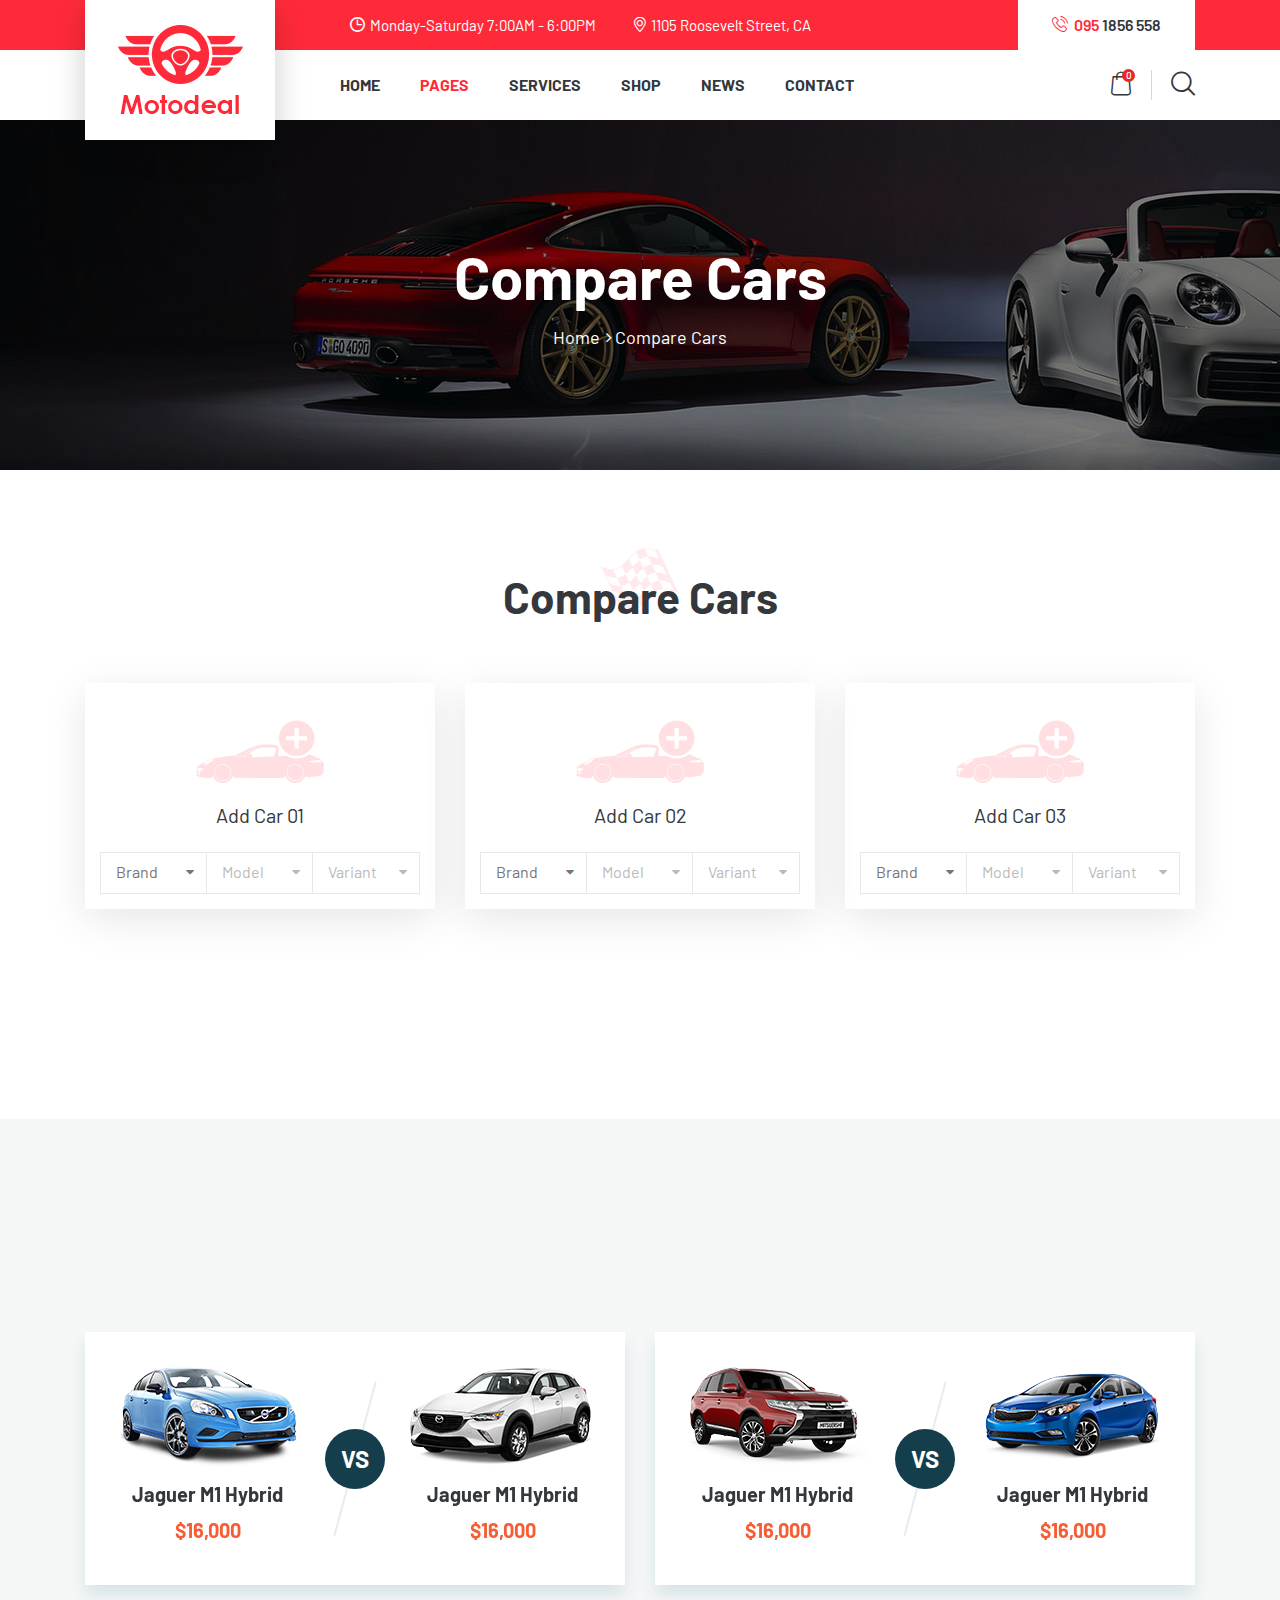
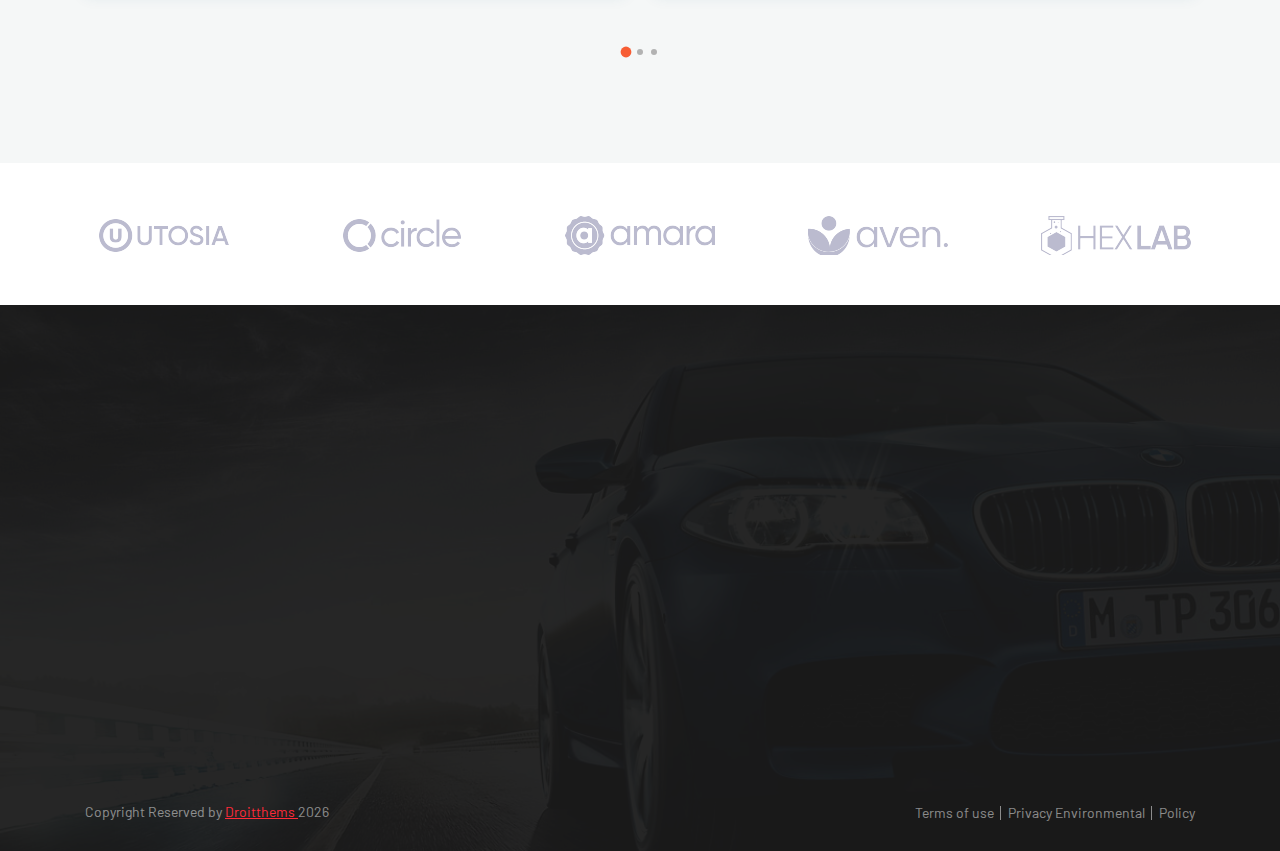
<file: droitthemes.com/html/motodeal/compare-car-step-1.html>
<!doctype html>
<html lang="en">
    
<!-- Mirrored from droitthemes.com/html/motodeal/compare-car-step-1.html by HTTrack Website Copier/3.x [XR&CO'2014], Thu, 02 Sep 2021 05:59:07 GMT -->
<head>
        <!-- Required meta tags -->
        <meta charset="utf-8">
        <meta name="viewport" content="width=device-width, initial-scale=1, shrink-to-fit=no">
        <link rel="icon" href="img/favicon-red.png" type="image/png">
        <title>Motodeal</title>
        <!-- Bootstrap CSS -->
        <link rel="stylesheet" href="css/bootstrap.min.css">
        <link rel="stylesheet" href="css/font-awesome.min.css">
        <link rel="stylesheet" href="vendors/icomoon-icon/style.css">
        <link rel="stylesheet" href="vendors/themify-icon/themify-icons.css">
        <!-- Extra Plugin CSS -->
        <link rel="stylesheet" href="vendors/datetimepicker/tempusdominus-bootstrap-4.min.css">
        <link rel="stylesheet" href="vendors/nice-select/css/nice-select.css">
        <link rel="stylesheet" href="vendors/owl-carousel/assets/owl.carousel.min.css">
        <link rel="stylesheet" href="vendors/slick/slick.css">
        <link rel="stylesheet" href="vendors/slick/slick-theme.css">
        <link rel="stylesheet" href="vendors/popup/magnific-popup.css">
        <link rel="stylesheet" href="vendors/animate-css/animate.css">
        
        <!-- main css -->
        <link rel="stylesheet" href="css/style.css">
        <link rel="stylesheet" href="css/responsive.css">
    </head>
    <body data-scroll-animation="true">
        
        <div class="preloader">
        	<div class="main-loader">
			  <span class="loader1"></span>
			  <span class="loader2"></span>
			  <span class="loader3"></span>
			</div>
        </div>
       
        <!--================Header Area =================-->
        <header class="header_area menu_two menu_three">
        	<div class="top_menu">
        		<div class="container">
        			<div class="top_menu_inner d-flex justify-content-between">
        				<div class="left">
        					<p><i class="icon-clock"></i>Monday-Saturday 7:00AM - 6:00PM</p>
        					<p><i class="icon-map_marker"></i>1105 Roosevelt Street, CA</p>
        				</div>
        				<div class="right">
        					<a href="tel:0959867867"><i class="icon-phone1"></i><span>095</span> 1856 558</a>
        				</div>
        			</div>
        		</div>
        	</div>
        	<div class="main_menu">
				<div class="container">
					<nav class="navbar navbar-expand-lg navbar-light bg-light">
						<a class="navbar-brand" href="index.html"><img src="img/logo-budget.png" srcset="img/logo-budget-2x.png 2x" alt="bar"></a>
						<a class="navbar-brand" href="index.html"><img src="img/logo-red.png" srcset="img/logo-red-2x.png 2x" alt="bar"></a>
						<button class="navbar-toggler" type="button" data-toggle="collapse" data-target="#navbarSupportedContent" aria-controls="navbarSupportedContent" aria-expanded="false" aria-label="Toggle navigation">
							<span></span>
						</button>
						<div class="collapse navbar-collapse" id="navbarSupportedContent">
							<ul class="nav navbar-nav menu_nav mr-auto">
								<li class="dropdown mega_menu">
									<a class="dropdown-toggle" data-toggle="dropdown" href="#" role="button" aria-haspopup="true" aria-expanded="false">Home</a>
									<ul class="dropdown-menu">
										<li><a href="budget.html"><img src="img/menu/menu-1.jpg" alt="">Budget Car</a></li>
										<li><a href="luxuary.html"><img src="img/menu/menu-2.jpg" alt="">Luxury Car</a></li>
										<li><a href="classified.html"><img src="img/menu/menu-3.jpg" alt="">Clasified Car</a></li>
										<li><a href="index.html"><img src="img/menu/menu-4.jpg" alt="">Car Rental</a></li>
										<li><a href="taxi-service.html"><img src="img/menu/menu-5.jpg" alt="">Taxi Service</a></li>
										<li><a href="truck.html"><img src="img/menu/menu-6.jpg" alt="">Truck Service</a></li>
										<li><a href="bus.html"><img src="img/menu/menu-7.jpg" alt="">Bus</a></li>
										<li><a href="tractor.html"><img src="img/menu/menu-8.jpg" alt="">Special Vehicles</a></li>
										<li><a href="bike.html"><img src="img/menu/menu-9.jpg" alt="">Motor Bike</a></li>
										<li><a href="car-repair.html"><img src="img/menu/menu-10.jpg" alt="">Car Repair</a></li>
										<li><a href="yacht.html"><img src="img/menu/menu-11.jpg" alt="">Yatch & Boat</a></li>
									</ul>
								</li>
								<li class="dropdown submenu active">
									<a class="dropdown-toggle" data-toggle="dropdown" href="#" role="button" aria-haspopup="true" aria-expanded="false">Pages</a>
									<ul class="dropdown-menu">
										<li><a href="about-us.html">About</a></li>
										<li class="dropdown submenu">
											<a class="dropdown-toggle" data-toggle="dropdown" href="#" role="button" aria-haspopup="true" aria-expanded="false">Compare <i class="ti-angle-right"></i></a>
											<ul class="dropdown-menu">
												<li><a href="compare-car-step-1.html">Compare car</a></li>
												<li><a href="compare-car-step-2.html">Compare Details</a></li>
											</ul>
										</li>
										<li class="dropdown submenu">
											<a class="dropdown-toggle" data-toggle="dropdown" href="#" role="button" aria-haspopup="true" aria-expanded="false">Dealer <i class="ti-angle-right"></i></a>
											<ul class="dropdown-menu">
												<li><a href="find-dealer.html">Find Dealer</a></li>
												<li><a href="find-dealer-details.html">Dealer Details</a></li>
											</ul>
										</li>
										<li><a href="finance-calculator.html">Finance Calculator</a></li>
										<li><a href="faq.html">FAQ's</a></li>
										<li><a href="testimonials.html">Testimonials</a></li>
										<li><a href="sing-up.html">Sign up</a></li>
										<li><a href="sing-in.html">Sign in</a></li>
									</ul>
								</li>
								<li class="dropdown submenu">
									<a class="dropdown-toggle" data-toggle="dropdown" href="#" role="button" aria-haspopup="true" aria-expanded="false">Services</a>
									<ul class="dropdown-menu">
										<li><a href="service-1.html">Service 01</a></li>
										<li><a href="service-2.html">Service 02</a></li>
										<li><a href="service-3.html">Service 03</a></li>
										<li><a href="service-details.html">Service Details</a></li>
									</ul>
								</li>
								<li class="dropdown submenu">
									<a class="dropdown-toggle" data-toggle="dropdown" href="#" role="button" aria-haspopup="true" aria-expanded="false">Shop</a>
									<ul class="dropdown-menu">
										<li><a href="shop.html">Shop</a></li>
										<li><a href="shop-list.html">Shop List</a></li>
										<li><a href="product-details.html">Product Details</a></li>
										<li><a href="cart.html">Cart</a></li>
										<li><a href="checkout.html">Checkout</a></li>
									</ul>
								</li>
								<li class="dropdown submenu">
									<a class="dropdown-toggle" data-toggle="dropdown" href="#" role="button" aria-haspopup="true" aria-expanded="false">News</a>
									<ul class="dropdown-menu">
										<li><a href="blog.html">Blog List</a></li>
										<li><a href="blog-grid.html">Blog Grid</a></li>
										<li><a href="single-blog.html">Blog details</a></li>
									</ul>
								</li>
								<li><a href="contact.html">Contact</a></li>
							</ul>
							<ul class="nav navbar-nav navbar-right">
								<li class="search_icon"><a class="cart cart_bag_btn" href="#"><i class="icon-bag"></i></a></li>
								<li class="search_icon"><a class="search popup-with-zoom-anim" href="#test-search"><i class="icon-search1"></i></a></li>
							</ul>
						</div>
					</nav>
				</div>
			</div>
        </header>
        <!--================End Footer Area =================-->
        
        <!--================Breadcrumb Area =================-->
        <section class="breadcrumb_area" style="background: url(img/breadcrumb/breadcrumb-bg-4.jpg)">
        	<div class="container">
        		<div class="breadcrumb_inner">
        			<h3>Compare Cars</h3>
        			<div class="link">
        				<a href="index.html">Home</a>
        				<a href="#">Compare Cars</a>
        			</div>
        		</div>
        	</div>
        </section>
        <!--================End Breadcrumb Area =================-->
        
        <!--================Car Compare Area =================-->
        <section class="compare_car_area p_100">
        	<div class="container">
        		<div class="flag_center_title wow animated fadeInUp" data-wow-delay="0.2s">
        			<h2><img src="img/icon/flag-2.png" alt=""> Compare Cars</h2>
        		</div>
        		<div class="row compare_car_inner justify-content-center">
        			<div class="col-lg-4 col-md-6 wow animated fadeInLeft" data-wow-delay="0.2s">
        				<div class="compare_car_item">
        					<div class="car_img"><img src="img/icon/car-icon-1.png" alt=""></div>
        					<div class="compare_text">
        						<h4>Add Car 01</h4>
        					</div>
        					<div class="compare_footer">
        						<div class="compare_cat active">
        							<select class="nice_select">
                                        <option value="1">Brand</option>
                                        <option value="2">Brand</option> 
                                        <option value="4">Brand</option>
                                    </select>
        						</div>
        						<div class="compare_cat">
        							<select class="nice_select">
                                        <option value="1">Model</option>
                                        <option value="2">Model</option> 
                                        <option value="4">Model</option>
                                    </select>
        						</div>
        						<div class="compare_cat">
        							<select class="nice_select">
                                        <option value="1">Variant</option>
                                        <option value="2">Variant</option> 
                                        <option value="4">Variant</option>
                                    </select>
        						</div>
        					</div>
        				</div>
        			</div>
        			<div class="col-lg-4 col-md-6 wow animated fadeInLeft" data-wow-delay="0.4s">
        				<div class="compare_car_item">
        					<div class="car_img"><img src="img/icon/car-icon-1.png" alt=""></div>
        					<div class="compare_text">
        						<h4>Add Car 02</h4>
        					</div>
        					<div class="compare_footer">
        						<div class="compare_cat active">
        							<select class="nice_select">
                                        <option value="1">Brand</option>
                                        <option value="2">Brand</option> 
                                        <option value="4">Brand</option>
                                    </select>
        						</div>
        						<div class="compare_cat">
        							<select class="nice_select">
                                        <option value="1">Model</option>
                                        <option value="2">Model</option> 
                                        <option value="4">Model</option>
                                    </select>
        						</div>
        						<div class="compare_cat">
        							<select class="nice_select">
                                        <option value="1">Variant</option>
                                        <option value="2">Variant</option> 
                                        <option value="4">Variant</option>
                                    </select>
        						</div>
        					</div>
        				</div>
        			</div>
        			<div class="col-lg-4 col-md-6 wow animated fadeInLeft" data-wow-delay="0.6s">
        				<div class="compare_car_item">
        					<div class="car_img"><img src="img/icon/car-icon-1.png" alt=""></div>
        					<div class="compare_text">
        						<h4>Add Car 03</h4>
        					</div>
        					<div class="compare_footer">
        						<div class="compare_cat active">
        							<select class="nice_select">
                                        <option value="1">Brand</option>
                                        <option value="2">Brand</option> 
                                        <option value="4">Brand</option>
                                    </select>
        						</div>
        						<div class="compare_cat">
        							<select class="nice_select">
                                        <option value="1">Model</option>
                                        <option value="2">Model</option> 
                                        <option value="4">Model</option>
                                    </select>
        						</div>
        						<div class="compare_cat">
        							<select class="nice_select">
                                        <option value="1">Variant</option>
                                        <option value="2">Variant</option> 
                                        <option value="4">Variant</option>
                                    </select>
        						</div>
        					</div>
        				</div>
        			</div>
        		</div>
        		<div class="compare_button wow animated fadeInUp" data-wow-delay="0.4s">
        			<a class="main_btn red" href="#">Compare Cars</a>
        		</div>
        	</div>
        </section>
        <!--================End Car Compare Area =================-->
        
        <!--================Car Comparisom Area =================-->
        <section class="car_comparisom_area p_100">
        	<div class="container">
        		<div class="flag_center_title wow animated fadeInUp" data-wow-delay="0.2s">
        			<h2><img src="img/icon/flag-2.png" alt=""> Cars Comparison</h2>
        		</div>
        		<div class="comparisom_slider_inner">
					<div class="comparisom_slider owl-carousel">
						<div class="item">
							<div class="compare_item d-flex justify-content-between">
								<a class="vs_text" href="compare-car-step-1.html">vs</a>
								<div class="left">
									<a href="product-details.html"><img src="img/comparisom/compare-1.png" alt=""></a>
									<a href="product-details.html"><h4>Jaguer M1 Hybrid</h4></a>
									<h5>$16,000</h5>
								</div>
								<div class="right">
									<a href="product-details.html"><img src="img/comparisom/compare-2.png" alt=""></a>
									<a href="product-details.html"><h4>Jaguer M1 Hybrid</h4></a>
									<h5>$16,000</h5>
								</div>
							</div>
						</div>
						<div class="item">
							<div class="compare_item d-flex justify-content-between">
							<a class="vs_text" href="compare-car-step-1.html">vs</a>
								<div class="left">
									<a href="product-details.html"><img src="img/comparisom/compare-3.png" alt=""></a>
									<a href="product-details.html"><h4>Jaguer M1 Hybrid</h4></a>
									<h5>$16,000</h5>
								</div>
								<div class="right">
									<a href="product-details.html"><img src="img/comparisom/compare-4.png" alt=""></a>
									<a href="product-details.html"><h4>Jaguer M1 Hybrid</h4></a>
									<h5>$16,000</h5>
								</div>
							</div>
						</div>
						<div class="item">
							<div class="compare_item d-flex justify-content-between">
							<a class="vs_text" href="compare-car-step-1.html">vs</a>
								<div class="left">
									<a href="product-details.html"><img src="img/comparisom/compare-3.png" alt=""></a>
									<a href="product-details.html"><h4>Jaguer M1 Hybrid</h4></a>
									<h5>$16,000</h5>
								</div>
								<div class="right">
									<a href="product-details.html"><img src="img/comparisom/compare-4.png" alt=""></a>
									<a href="product-details.html"><h4>Jaguer M1 Hybrid</h4></a>
									<h5>$16,000</h5>
								</div>
							</div>
						</div>
						<div class="item">
							<div class="compare_item d-flex justify-content-between">
							<a class="vs_text" href="compare-car-step-1.html">vs</a>
								<div class="left">
									<a href="product-details.html"><img src="img/comparisom/compare-3.png" alt=""></a>
									<a href="product-details.html"><h4>Jaguer M1 Hybrid</h4></a>
									<h5>$16,000</h5>
								</div>
								<div class="right">
									<a href="product-details.html"><img src="img/comparisom/compare-4.png" alt=""></a>
									<a href="product-details.html"><h4>Jaguer M1 Hybrid</h4></a>
									<h5>$16,000</h5>
								</div>
							</div>
						</div>
						<div class="item">
							<div class="compare_item d-flex justify-content-between">
							<a class="vs_text" href="compare-car-step-1.html">vs</a>
								<div class="left">
									<a href="product-details.html"><img src="img/comparisom/compare-3.png" alt=""></a>
									<a href="product-details.html"><h4>Jaguer M1 Hybrid</h4></a>
									<h5>$16,000</h5>
								</div>
								<div class="right">
									<a href="product-details.html"><img src="img/comparisom/compare-4.png" alt=""></a>
									<a href="product-details.html"><h4>Jaguer M1 Hybrid</h4></a>
									<h5>$16,000</h5>
								</div>
							</div>
						</div>
						<div class="item">
							<div class="compare_item d-flex justify-content-between">
							<a class="vs_text" href="compare-car-step-1.html">vs</a>
								<div class="left">
									<a href="product-details.html"><img src="img/comparisom/compare-3.png" alt=""></a>
									<a href="product-details.html"><h4>Jaguer M1 Hybrid</h4></a>
									<h5>$16,000</h5>
								</div>
								<div class="right">
									<a href="product-details.html"><img src="img/comparisom/compare-4.png" alt=""></a>
									<a href="product-details.html"><h4>Jaguer M1 Hybrid</h4></a>
									<h5>$16,000</h5>
								</div>
							</div>
						</div>
					</div>
        		</div>
        	</div>
        </section>
        <!--================End Car Comparisom Area =================-->
        
        <!--================Client Logo Slider Area =================-->
        <section class="client_logo_slider_area border_none">
        	<div class="container">
        		<div class="client_logo_slider owl-carousel">
        			<div class="item">
        				<img src="img/client-logo/client-log-1.png" alt="">
        			</div>
        			<div class="item">
        				<img src="img/client-logo/client-log-2.png" alt="">
        			</div>
        			<div class="item">
        				<img src="img/client-logo/client-log-3.png" alt="">
        			</div>
        			<div class="item">
        				<img src="img/client-logo/client-log-4.png" alt="">
        			</div>
        			<div class="item">
        				<img src="img/client-logo/client-log-5.png" alt="">
        			</div>
        		</div>
        	</div>
        </section>
        <!--================End Client Logo Slider Area =================-->
        
        <!--================Footer Area =================-->
        <footer class="footer_area red_footer_area ab_footer">
        	<div class="footer_widgets">
        		<div class="container">
        			<div class="row f_widgets_inner">
        				<div class="col-lg-3 col-sm-6 wow animated fadeInUp" data-wow-delay="0.2s">
        					<aside class="f_widget about_widget">
        						<a class="f_logo" href="index.html"><img src="img/repair-logo.png" srcset="img/repair-logo-2x.png 2x" alt="bar"></a>
        						<p><i class="icon-map_marker_2" aria-hidden="true"></i> Wave, Via Habro Derennio 22/b 52100 Arezzo, Italy</p>
        						<a href="mailto:ask@example.com"><i class="icon-envelop_2" aria-hidden="true"></i> ask@example.com</a>
        						<a href="tel:0951856558"><i class="icon-phone_2" aria-hidden="true"></i> 095 1856 558 (Toll Free)</a>
        					</aside>
        				</div>
        				<div class="col-lg-2 col-sm-6 wow animated fadeInUp" data-wow-delay="0.4s">
        					<aside class="f_widget link_widget">
        						<div class="f_title">
        							<h3>Our info</h3>
        						</div>
        						<ul class="nav flex-column">
        							<li><a href="#">About us</a></li>
        							<li><a href="#">Our Services</a></li>
        							<li><a href="#">Our Shop</a></li>
        							<li><a href="#">Blog</a></li>
        							<li><a href="#">Contact us</a></li>
        						</ul>
        					</aside>
        				</div>
        				<div class="col-lg-3 col-sm-6 wow animated fadeInUp" data-wow-delay="0.6s">
        					<aside class="f_widget link_widget">
        						<div class="f_title">
        							<h3>Quick Link</h3>
        						</div>
        						<ul class="nav flex-column">
        							<li><a href="#">Private Policy</a></li>
        							<li><a href="#">Team & Conditions</a></li>
        							<li><a href="#">Copyright Notification</a></li>
        							<li><a href="#">Private Policy</a></li>
        							<li><a href="#">Team & Conditions</a></li>
        						</ul>
        					</aside>
        				</div>
        				<div class="col-lg-4 col-sm-6 wow animated fadeInUp" data-wow-delay="0.8s">
        					<aside class="f_widget subscribe_widget">
        						<div class="f_title">
        							<h3>Subscribe us</h3>
        						</div>
								<div class="input-group">
									<input type="text" class="form-control" placeholder="Your email">
									<div class="input-group-append">
										<button class="btn btn-outline-secondary red" type="button" id="button-addon2"><i class="icon-arrow_3"></i></button>
									</div>
								</div>
       							<ul class="nav">
       								<li><a href="#"><i class="fa fa-facebook"></i></a></li>
       								<li><a href="#"><i class="fa fa-youtube"></i></a></li>
       								<li><a href="#"><i class="fa fa-twitter"></i></a></li>
       								<li><a href="#"><i class="fa fa-google-plus"></i></a></li>
       							</ul>
        					</aside>
        				</div>
        			</div>
        		</div>
        	</div>
        	<div class="footer_card wow animated fadeIn" data-wow-delay="0.4s">
        		<div class="container">
        			<div class="f_card_inner d-flex justify-content-between">
        				<div class="left">
        					<p>Lorem ipsum dolor sit amet, consectetur adipisicing elit sed them eiusmod tempor<br /> incididunt labore et dolorie magna aliqua.</p>
        				</div>
        				<div class="right">
        					<ul class="nav">
        						<li><a href="#"><img src="img/icon/card-1.png" alt=""></a></li>
        						<li><a href="#"><img src="img/icon/card-2.png" alt=""></a></li>
        						<li><a href="#"><img src="img/icon/card-3.png" alt=""></a></li>
        						<li><a href="#"><img src="img/icon/card-4.png" alt=""></a></li>
        					</ul>
        				</div>
        			</div>
        		</div>
        	</div>
        	<div class="footer_copyright">
        		<div class="container">
        			<div class="copyright_inner d-flex justify-content-between">
        				<div class="left">
        					<p>Copyright Reserved by <a href="index.html">Droitthems </a> <script>document.write(new Date().getFullYear());</script></p>
        				</div>
        				<div class="right">
        					<ul class="nav">
        						<li><a href="#">Terms of use</a></li>
        						<li><a href="#">Privacy Environmental</a></li>
        						<li><a href="#">Policy</a></li>
        					</ul>
        				</div>
        			</div>
        		</div>
        	</div>
        </footer>
        <!--================End Footer Area =================-->
        
        
        <!--================Cart Sidebar Area =================-->
        <div class="cart_sidebar">
        	<div class="cart_sidebar_inner">
        		<div class="sidebar_top">
        			<div class="top_bar d-flex justify-content-between">
        				<h3>Shopping Cart</h3>
        				<div class="cart_close_btn">
        					<p>Close <i class="ti-minus"></i></p>
        				</div>
        			</div>
        			<div class="cart_side_list">
        				<div class="media">
							<div class="d-flex"><img src="img/product/cart-details/cart-1.jpg" alt=""></div>
							<div class="media-body">
								<h4>Smart light wood edition</h4>
								<p>1 x <span>$40.00</span></p>
								<i class="ti-close"></i>
							</div>
						</div>
						<div class="media">
							<div class="d-flex"><img src="img/product/cart-details/cart-1.jpg" alt=""></div>
							<div class="media-body">
								<h4>Smart light wood edition</h4>
								<p>1 x <span>$40.00</span></p>
								<i class="ti-close"></i>
							</div>
						</div>
        			</div>
        		</div>
        		<div class="sidebar_bottom">
        			<h5>Sub Total</h5>
        			<h6>$200.00</h6>
        			<a class="main_btn red border" href="#">View Cart</a>
        			<a class="main_btn red" href="#">Checkout</a>
        		</div>
        	</div>
        </div>
        <!--================End Cart Sidebar Area =================-->
        
        <!--================Search Box Area =================-->
        <div class="search_area zoom-anim-dialog mfp-hide" id="test-search">
            <div class="search_box_inner">
                <h3>Search</h3>
                <div class="input-group">
                    <input type="text" class="form-control" placeholder="Enter search keywords">
                    <span class="input-group-btn">
                        <button class="btn btn-default" type="button"><i class="icon icon-Search"></i></button>
                    </span>
                </div>
            </div>
        </div>
        <!--================End Search Box Area =================-->
        
        
        
        <!-- Optional JavaScript -->
        <!-- jQuery first, then Popper.js, then Bootstrap JS -->
        <script src="js/jquery-3.4.1.min.js"></script>
        <script src="js/popper.min.js"></script>
        <script src="js/bootstrap.min.js"></script>
       
        <!-- Extra Plugin js -->
        <script src="vendors/datetimepicker/moment.js"></script>
        <script src="vendors/datetimepicker/tempusdominus-bootstrap-4.min.js"></script>
        <script src="vendors/nice-select/js/jquery.nice-select.min.js"></script>
        <script src="vendors/owl-carousel/owl.carousel.min.js"></script>
        <script src="vendors/isotope/imagesloaded.pkgd.min.js"></script>
        <script src="vendors/isotope/isotope.pkgd.min.js"></script>
        <script src="vendors/slick/slick.min.js"></script>
        <script src="vendors/counter-up/jquery.waypoints.min.js"></script>
        <script src="vendors/counter-up/jquery.counterup.min.js"></script>
        <script src="vendors/popup/jquery.magnific-popup.min.js"></script>
        <script src="vendors/animate-css/wow.min.js"></script>
        
        <script src="js/theme-dist.js"></script>
    </body>

<!-- Mirrored from droitthemes.com/html/motodeal/compare-car-step-1.html by HTTrack Website Copier/3.x [XR&CO'2014], Thu, 02 Sep 2021 05:59:15 GMT -->
</html>
</file>
<file: droitthemes.com/html/motodeal/vendors/icomoon-icon/style.css>
@font-face {
  font-family: 'icomoon';
  src:  url('fonts/icomoon95e1.eot?12bxf');
  src:  url('fonts/icomoon95e1.eot?12bxf#iefix') format('embedded-opentype'),
    url('fonts/icomoon95e1.ttf?12bxf') format('truetype'),
    url('fonts/icomoon95e1.woff?12bxf') format('woff'),
    url('fonts/icomoon95e1.svg?12bxf#icomoon') format('svg');
  font-weight: normal;
  font-style: normal;
  font-display: block;
}

[class^="icon-"], [class*=" icon-"] {
  /* use !important to prevent issues with browser extensions that change fonts */
  font-family: 'icomoon' !important;
  speak: none;
  font-style: normal;
  font-weight: normal;
  font-variant: normal;
  text-transform: none;
  line-height: 1;

  /* Better Font Rendering =========== */
  -webkit-font-smoothing: antialiased;
  -moz-osx-font-smoothing: grayscale;
}

.icon-ac:before {
  content: "\e900";
}
.icon-accident:before {
  content: "\e901";
}
.icon-arrow:before {
  content: "\e902";
}
.icon-arrow_2:before {
  content: "\e903";
}
.icon-arrow_3:before {
  content: "\e904";
}
.icon-arrow_5:before {
  content: "\e905";
}
.icon-arrow_6:before {
  content: "\e906";
}
.icon-arrow_down:before {
  content: "\e907";
}
.icon-assembly:before {
  content: "\e908";
}
.icon-bag:before {
  content: "\e909";
}
.icon-battery1:before {
  content: "\e90a";
}
.icon-box_2:before {
  content: "\e90b";
}
.icon-box_delivery:before {
  content: "\e90c";
}
.icon-boxes:before {
  content: "\e90d";
}
.icon-brake:before {
  content: "\e90e";
}
.icon-bus1:before {
  content: "\e90f";
}
.icon-calendar1:before {
  content: "\e910";
}
.icon-calendar_2:before {
  content: "\e911";
}
.icon-calendar_3:before {
  content: "\e912";
}
.icon-calendar_4:before {
  content: "\e913";
}
.icon-car_2:before {
  content: "\e914";
}
.icon-car_3:before {
  content: "\e915";
}
.icon-car_body:before {
  content: "\e916";
}
.icon-car_shield:before {
  content: "\e917";
}
.icon-clock:before {
  content: "\e918";
}
.icon-clock_2:before {
  content: "\e919";
}
.icon-color_plate:before {
  content: "\e91a";
}
.icon-compare:before {
  content: "\e91b";
}
.icon-customer:before {
  content: "\e91c";
}
.icon-documentation:before {
  content: "\e91d";
}
.icon-door:before {
  content: "\e91e";
}
.icon-edit1:before {
  content: "\e91f";
}
.icon-engine:before {
  content: "\e920";
}
.icon-envelop:before {
  content: "\e921";
}
.icon-envelop_2:before {
  content: "\e922";
}
.icon-fan:before {
  content: "\e923";
}
.icon-free_delivery:before {
  content: "\e924";
}
.icon-gear1:before {
  content: "\e925";
}
.icon-gist:before {
  content: "\e926";
}
.icon-gps:before {
  content: "\e927";
}
.icon-gps_2:before {
  content: "\e928";
}
.icon-info1:before {
  content: "\e929";
}
.icon-info_2:before {
  content: "\e92a";
}
.icon-list1:before {
  content: "\e92b";
}
.icon-luggage:before {
  content: "\e92c";
}
.icon-map_marker:before {
  content: "\e92d";
}
.icon-map_marker_2:before {
  content: "\e92e";
}
.icon-map_marker_3:before {
  content: "\e92f";
}
.icon-mechanical:before {
  content: "\e930";
}
.icon-menu:before {
  content: "\e931";
}
.icon-oil:before {
  content: "\e932";
}
.icon-oil_2:before {
  content: "\e933";
}
.icon-paint:before {
  content: "\e934";
}
.icon-people:before {
  content: "\e935";
}
.icon-people_2:before {
  content: "\e936";
}
.icon-phone1:before {
  content: "\e937";
}
.icon-phone_2:before {
  content: "\e938";
}
.icon-play1:before {
  content: "\e939";
}
.icon-pricing:before {
  content: "\e93a";
}
.icon-product_delivery:before {
  content: "\e93b";
}
.icon-quote:before {
  content: "\e93c";
}
.icon-quote_2:before {
  content: "\e93d";
}
.icon-rating:before {
  content: "\e93e";
}
.icon-rent:before {
  content: "\e93f";
}
.icon-reply1:before {
  content: "\e940";
}
.icon-search1:before {
  content: "\e941";
}
.icon-seat:before {
  content: "\e942";
}
.icon-setting:before {
  content: "\e943";
}
.icon-share1:before {
  content: "\e944";
}
.icon-slider:before {
  content: "\e945";
}
.icon-social:before {
  content: "\e946";
}
.icon-sort1:before {
  content: "\e947";
}
.icon-sort_2:before {
  content: "\e948";
}
.icon-speed:before {
  content: "\e949";
}
.icon-steering:before {
  content: "\e94a";
}
.icon-stopwatch:before {
  content: "\e94b";
}
.icon-support1:before {
  content: "\e94c";
}
.icon-team:before {
  content: "\e94d";
}
.icon-truck1:before {
  content: "\e94e";
}
.icon-wallet:before {
  content: "\e94f";
}
.icon-web:before {
  content: "\e950";
}
.icon-weight:before {
  content: "\e951";
}
.icon-wheel:before {
  content: "\e952";
}
.icon-wheel_2:before {
  content: "\e953";
}
.icon-worker:before {
  content: "\e954";
}
.icon-asterisk:before {
  content: "\f069";
}
.icon-plus:before {
  content: "\f067";
}
.icon-question:before {
  content: "\f128";
}
.icon-minus:before {
  content: "\f068";
}
.icon-glass:before {
  content: "\f000";
}
.icon-music:before {
  content: "\f001";
}
.icon-search:before {
  content: "\f002";
}
.icon-envelope-o:before {
  content: "\f003";
}
.icon-heart:before {
  content: "\f004";
}
.icon-star:before {
  content: "\f005";
}
.icon-star-o:before {
  content: "\f006";
}
.icon-user:before {
  content: "\f007";
}
.icon-film:before {
  content: "\f008";
}
.icon-th-large:before {
  content: "\f009";
}
.icon-th:before {
  content: "\f00a";
}
.icon-th-list:before {
  content: "\f00b";
}
.icon-check:before {
  content: "\f00c";
}
.icon-close:before {
  content: "\f00d";
}
.icon-remove:before {
  content: "\f00d";
}
.icon-times:before {
  content: "\f00d";
}
.icon-search-plus:before {
  content: "\f00e";
}
.icon-search-minus:before {
  content: "\f010";
}
.icon-power-off:before {
  content: "\f011";
}
.icon-signal:before {
  content: "\f012";
}
.icon-cog:before {
  content: "\f013";
}
.icon-gear:before {
  content: "\f013";
}
.icon-trash-o:before {
  content: "\f014";
}
.icon-home:before {
  content: "\f015";
}
.icon-file-o:before {
  content: "\f016";
}
.icon-clock-o:before {
  content: "\f017";
}
.icon-road:before {
  content: "\f018";
}
.icon-download:before {
  content: "\f019";
}
.icon-arrow-circle-o-down:before {
  content: "\f01a";
}
.icon-arrow-circle-o-up:before {
  content: "\f01b";
}
.icon-inbox:before {
  content: "\f01c";
}
.icon-play-circle-o:before {
  content: "\f01d";
}
.icon-repeat:before {
  content: "\f01e";
}
.icon-rotate-right:before {
  content: "\f01e";
}
.icon-refresh:before {
  content: "\f021";
}
.icon-list-alt:before {
  content: "\f022";
}
.icon-lock:before {
  content: "\f023";
}
.icon-flag:before {
  content: "\f024";
}
.icon-headphones:before {
  content: "\f025";
}
.icon-volume-off:before {
  content: "\f026";
}
.icon-volume-down:before {
  content: "\f027";
}
.icon-volume-up:before {
  content: "\f028";
}
.icon-qrcode:before {
  content: "\f029";
}
.icon-barcode:before {
  content: "\f02a";
}
.icon-tag:before {
  content: "\f02b";
}
.icon-tags:before {
  content: "\f02c";
}
.icon-book:before {
  content: "\f02d";
}
.icon-bookmark:before {
  content: "\f02e";
}
.icon-print:before {
  content: "\f02f";
}
.icon-camera:before {
  content: "\f030";
}
.icon-font:before {
  content: "\f031";
}
.icon-bold:before {
  content: "\f032";
}
.icon-italic:before {
  content: "\f033";
}
.icon-text-height:before {
  content: "\f034";
}
.icon-text-width:before {
  content: "\f035";
}
.icon-align-left:before {
  content: "\f036";
}
.icon-align-center:before {
  content: "\f037";
}
.icon-align-right:before {
  content: "\f038";
}
.icon-align-justify:before {
  content: "\f039";
}
.icon-list:before {
  content: "\f03a";
}
.icon-dedent:before {
  content: "\f03b";
}
.icon-outdent:before {
  content: "\f03b";
}
.icon-indent:before {
  content: "\f03c";
}
.icon-video-camera:before {
  content: "\f03d";
}
.icon-image:before {
  content: "\f03e";
}
.icon-photo:before {
  content: "\f03e";
}
.icon-picture-o:before {
  content: "\f03e";
}
.icon-pencil:before {
  content: "\f040";
}
.icon-map-marker:before {
  content: "\f041";
}
.icon-adjust:before {
  content: "\f042";
}
.icon-tint:before {
  content: "\f043";
}
.icon-edit:before {
  content: "\f044";
}
.icon-pencil-square-o:before {
  content: "\f044";
}
.icon-share-square-o:before {
  content: "\f045";
}
.icon-check-square-o:before {
  content: "\f046";
}
.icon-arrows:before {
  content: "\f047";
}
.icon-step-backward:before {
  content: "\f048";
}
.icon-fast-backward:before {
  content: "\f049";
}
.icon-backward:before {
  content: "\f04a";
}
.icon-play:before {
  content: "\f04b";
}
.icon-pause:before {
  content: "\f04c";
}
.icon-stop:before {
  content: "\f04d";
}
.icon-forward:before {
  content: "\f04e";
}
.icon-fast-forward:before {
  content: "\f050";
}
.icon-step-forward:before {
  content: "\f051";
}
.icon-eject:before {
  content: "\f052";
}
.icon-chevron-left:before {
  content: "\f053";
}
.icon-chevron-right:before {
  content: "\f054";
}
.icon-plus-circle:before {
  content: "\f055";
}
.icon-minus-circle:before {
  content: "\f056";
}
.icon-times-circle:before {
  content: "\f057";
}
.icon-check-circle:before {
  content: "\f058";
}
.icon-question-circle:before {
  content: "\f059";
}
.icon-info-circle:before {
  content: "\f05a";
}
.icon-crosshairs:before {
  content: "\f05b";
}
.icon-times-circle-o:before {
  content: "\f05c";
}
.icon-check-circle-o:before {
  content: "\f05d";
}
.icon-ban:before {
  content: "\f05e";
}
.icon-arrow-left:before {
  content: "\f060";
}
.icon-arrow-right:before {
  content: "\f061";
}
.icon-arrow-up:before {
  content: "\f062";
}
.icon-arrow-down:before {
  content: "\f063";
}
.icon-mail-forward:before {
  content: "\f064";
}
.icon-share:before {
  content: "\f064";
}
.icon-expand:before {
  content: "\f065";
}
.icon-compress:before {
  content: "\f066";
}
.icon-exclamation-circle:before {
  content: "\f06a";
}
.icon-gift:before {
  content: "\f06b";
}
.icon-leaf:before {
  content: "\f06c";
}
.icon-fire:before {
  content: "\f06d";
}
.icon-eye:before {
  content: "\f06e";
}
.icon-eye-slash:before {
  content: "\f070";
}
.icon-exclamation-triangle:before {
  content: "\f071";
}
.icon-warning:before {
  content: "\f071";
}
.icon-plane:before {
  content: "\f072";
}
.icon-calendar:before {
  content: "\f073";
}
.icon-random:before {
  content: "\f074";
}
.icon-comment:before {
  content: "\f075";
}
.icon-magnet:before {
  content: "\f076";
}
.icon-chevron-up:before {
  content: "\f077";
}
.icon-chevron-down:before {
  content: "\f078";
}
.icon-retweet:before {
  content: "\f079";
}
.icon-shopping-cart:before {
  content: "\f07a";
}
.icon-folder:before {
  content: "\f07b";
}
.icon-folder-open:before {
  content: "\f07c";
}
.icon-arrows-v:before {
  content: "\f07d";
}
.icon-arrows-h:before {
  content: "\f07e";
}
.icon-bar-chart:before {
  content: "\f080";
}
.icon-bar-chart-o:before {
  content: "\f080";
}
.icon-twitter-square:before {
  content: "\f081";
}
.icon-facebook-square:before {
  content: "\f082";
}
.icon-camera-retro:before {
  content: "\f083";
}
.icon-key:before {
  content: "\f084";
}
.icon-cogs:before {
  content: "\f085";
}
.icon-gears:before {
  content: "\f085";
}
.icon-comments:before {
  content: "\f086";
}
.icon-thumbs-o-up:before {
  content: "\f087";
}
.icon-thumbs-o-down:before {
  content: "\f088";
}
.icon-star-half:before {
  content: "\f089";
}
.icon-heart-o:before {
  content: "\f08a";
}
.icon-sign-out:before {
  content: "\f08b";
}
.icon-linkedin-square:before {
  content: "\f08c";
}
.icon-thumb-tack:before {
  content: "\f08d";
}
.icon-external-link:before {
  content: "\f08e";
}
.icon-sign-in:before {
  content: "\f090";
}
.icon-trophy:before {
  content: "\f091";
}
.icon-github-square:before {
  content: "\f092";
}
.icon-upload:before {
  content: "\f093";
}
.icon-lemon-o:before {
  content: "\f094";
}
.icon-phone:before {
  content: "\f095";
}
.icon-square-o:before {
  content: "\f096";
}
.icon-bookmark-o:before {
  content: "\f097";
}
.icon-phone-square:before {
  content: "\f098";
}
.icon-twitter:before {
  content: "\f099";
}
.icon-facebook:before {
  content: "\f09a";
}
.icon-facebook-f:before {
  content: "\f09a";
}
.icon-github:before {
  content: "\f09b";
}
.icon-unlock:before {
  content: "\f09c";
}
.icon-credit-card:before {
  content: "\f09d";
}
.icon-feed:before {
  content: "\f09e";
}
.icon-rss:before {
  content: "\f09e";
}
.icon-hdd-o:before {
  content: "\f0a0";
}
.icon-bullhorn:before {
  content: "\f0a1";
}
.icon-bell-o:before {
  content: "\f0a2";
}
.icon-certificate:before {
  content: "\f0a3";
}
.icon-hand-o-right:before {
  content: "\f0a4";
}
.icon-hand-o-left:before {
  content: "\f0a5";
}
.icon-hand-o-up:before {
  content: "\f0a6";
}
.icon-hand-o-down:before {
  content: "\f0a7";
}
.icon-arrow-circle-left:before {
  content: "\f0a8";
}
.icon-arrow-circle-right:before {
  content: "\f0a9";
}
.icon-arrow-circle-up:before {
  content: "\f0aa";
}
.icon-arrow-circle-down:before {
  content: "\f0ab";
}
.icon-globe:before {
  content: "\f0ac";
}
.icon-wrench:before {
  content: "\f0ad";
}
.icon-tasks:before {
  content: "\f0ae";
}
.icon-filter:before {
  content: "\f0b0";
}
.icon-briefcase:before {
  content: "\f0b1";
}
.icon-arrows-alt:before {
  content: "\f0b2";
}
.icon-group:before {
  content: "\f0c0";
}
.icon-users:before {
  content: "\f0c0";
}
.icon-chain:before {
  content: "\f0c1";
}
.icon-link:before {
  content: "\f0c1";
}
.icon-cloud:before {
  content: "\f0c2";
}
.icon-flask:before {
  content: "\f0c3";
}
.icon-cut:before {
  content: "\f0c4";
}
.icon-scissors:before {
  content: "\f0c4";
}
.icon-copy:before {
  content: "\f0c5";
}
.icon-files-o:before {
  content: "\f0c5";
}
.icon-paperclip:before {
  content: "\f0c6";
}
.icon-floppy-o:before {
  content: "\f0c7";
}
.icon-save:before {
  content: "\f0c7";
}
.icon-square:before {
  content: "\f0c8";
}
.icon-bars:before {
  content: "\f0c9";
}
.icon-navicon:before {
  content: "\f0c9";
}
.icon-reorder:before {
  content: "\f0c9";
}
.icon-list-ul:before {
  content: "\f0ca";
}
.icon-list-ol:before {
  content: "\f0cb";
}
.icon-strikethrough:before {
  content: "\f0cc";
}
.icon-underline:before {
  content: "\f0cd";
}
.icon-table:before {
  content: "\f0ce";
}
.icon-magic:before {
  content: "\f0d0";
}
.icon-truck:before {
  content: "\f0d1";
}
.icon-pinterest:before {
  content: "\f0d2";
}
.icon-pinterest-square:before {
  content: "\f0d3";
}
.icon-google-plus-square:before {
  content: "\f0d4";
}
.icon-google-plus:before {
  content: "\f0d5";
}
.icon-money:before {
  content: "\f0d6";
}
.icon-caret-down:before {
  content: "\f0d7";
}
.icon-caret-up:before {
  content: "\f0d8";
}
.icon-caret-left:before {
  content: "\f0d9";
}
.icon-caret-right:before {
  content: "\f0da";
}
.icon-columns:before {
  content: "\f0db";
}
.icon-sort:before {
  content: "\f0dc";
}
.icon-unsorted:before {
  content: "\f0dc";
}
.icon-sort-desc:before {
  content: "\f0dd";
}
.icon-sort-down:before {
  content: "\f0dd";
}
.icon-sort-asc:before {
  content: "\f0de";
}
.icon-sort-up:before {
  content: "\f0de";
}
.icon-envelope:before {
  content: "\f0e0";
}
.icon-linkedin:before {
  content: "\f0e1";
}
.icon-rotate-left:before {
  content: "\f0e2";
}
.icon-undo:before {
  content: "\f0e2";
}
.icon-gavel:before {
  content: "\f0e3";
}
.icon-legal:before {
  content: "\f0e3";
}
.icon-dashboard:before {
  content: "\f0e4";
}
.icon-tachometer:before {
  content: "\f0e4";
}
.icon-comment-o:before {
  content: "\f0e5";
}
.icon-comments-o:before {
  content: "\f0e6";
}
.icon-bolt:before {
  content: "\f0e7";
}
.icon-flash:before {
  content: "\f0e7";
}
.icon-sitemap:before {
  content: "\f0e8";
}
.icon-umbrella:before {
  content: "\f0e9";
}
.icon-clipboard:before {
  content: "\f0ea";
}
.icon-paste:before {
  content: "\f0ea";
}
.icon-lightbulb-o:before {
  content: "\f0eb";
}
.icon-exchange:before {
  content: "\f0ec";
}
.icon-cloud-download:before {
  content: "\f0ed";
}
.icon-cloud-upload:before {
  content: "\f0ee";
}
.icon-user-md:before {
  content: "\f0f0";
}
.icon-stethoscope:before {
  content: "\f0f1";
}
.icon-suitcase:before {
  content: "\f0f2";
}
.icon-bell:before {
  content: "\f0f3";
}
.icon-coffee:before {
  content: "\f0f4";
}
.icon-cutlery:before {
  content: "\f0f5";
}
.icon-file-text-o:before {
  content: "\f0f6";
}
.icon-building-o:before {
  content: "\f0f7";
}
.icon-hospital-o:before {
  content: "\f0f8";
}
.icon-ambulance:before {
  content: "\f0f9";
}
.icon-medkit:before {
  content: "\f0fa";
}
.icon-fighter-jet:before {
  content: "\f0fb";
}
.icon-beer:before {
  content: "\f0fc";
}
.icon-h-square:before {
  content: "\f0fd";
}
.icon-plus-square:before {
  content: "\f0fe";
}
.icon-angle-double-left:before {
  content: "\f100";
}
.icon-angle-double-right:before {
  content: "\f101";
}
.icon-angle-double-up:before {
  content: "\f102";
}
.icon-angle-double-down:before {
  content: "\f103";
}
.icon-angle-left:before {
  content: "\f104";
}
.icon-angle-right:before {
  content: "\f105";
}
.icon-angle-up:before {
  content: "\f106";
}
.icon-angle-down:before {
  content: "\f107";
}
.icon-desktop:before {
  content: "\f108";
}
.icon-laptop:before {
  content: "\f109";
}
.icon-tablet:before {
  content: "\f10a";
}
.icon-mobile:before {
  content: "\f10b";
}
.icon-mobile-phone:before {
  content: "\f10b";
}
.icon-circle-o:before {
  content: "\f10c";
}
.icon-quote-left:before {
  content: "\f10d";
}
.icon-quote-right:before {
  content: "\f10e";
}
.icon-spinner:before {
  content: "\f110";
}
.icon-circle:before {
  content: "\f111";
}
.icon-mail-reply:before {
  content: "\f112";
}
.icon-reply:before {
  content: "\f112";
}
.icon-github-alt:before {
  content: "\f113";
}
.icon-folder-o:before {
  content: "\f114";
}
.icon-folder-open-o:before {
  content: "\f115";
}
.icon-smile-o:before {
  content: "\f118";
}
.icon-frown-o:before {
  content: "\f119";
}
.icon-meh-o:before {
  content: "\f11a";
}
.icon-gamepad:before {
  content: "\f11b";
}
.icon-keyboard-o:before {
  content: "\f11c";
}
.icon-flag-o:before {
  content: "\f11d";
}
.icon-flag-checkered:before {
  content: "\f11e";
}
.icon-terminal:before {
  content: "\f120";
}
.icon-code:before {
  content: "\f121";
}
.icon-mail-reply-all:before {
  content: "\f122";
}
.icon-reply-all:before {
  content: "\f122";
}
.icon-star-half-empty:before {
  content: "\f123";
}
.icon-star-half-full:before {
  content: "\f123";
}
.icon-star-half-o:before {
  content: "\f123";
}
.icon-location-arrow:before {
  content: "\f124";
}
.icon-crop:before {
  content: "\f125";
}
.icon-code-fork:before {
  content: "\f126";
}
.icon-chain-broken:before {
  content: "\f127";
}
.icon-unlink:before {
  content: "\f127";
}
.icon-info:before {
  content: "\f129";
}
.icon-exclamation:before {
  content: "\f12a";
}
.icon-superscript:before {
  content: "\f12b";
}
.icon-subscript:before {
  content: "\f12c";
}
.icon-eraser:before {
  content: "\f12d";
}
.icon-puzzle-piece:before {
  content: "\f12e";
}
.icon-microphone:before {
  content: "\f130";
}
.icon-microphone-slash:before {
  content: "\f131";
}
.icon-shield:before {
  content: "\f132";
}
.icon-calendar-o:before {
  content: "\f133";
}
.icon-fire-extinguisher:before {
  content: "\f134";
}
.icon-rocket:before {
  content: "\f135";
}
.icon-maxcdn:before {
  content: "\f136";
}
.icon-chevron-circle-left:before {
  content: "\f137";
}
.icon-chevron-circle-right:before {
  content: "\f138";
}
.icon-chevron-circle-up:before {
  content: "\f139";
}
.icon-chevron-circle-down:before {
  content: "\f13a";
}
.icon-html5:before {
  content: "\f13b";
}
.icon-css3:before {
  content: "\f13c";
}
.icon-anchor:before {
  content: "\f13d";
}
.icon-unlock-alt:before {
  content: "\f13e";
}
.icon-bullseye:before {
  content: "\f140";
}
.icon-ellipsis-h:before {
  content: "\f141";
}
.icon-ellipsis-v:before {
  content: "\f142";
}
.icon-rss-square:before {
  content: "\f143";
}
.icon-play-circle:before {
  content: "\f144";
}
.icon-ticket:before {
  content: "\f145";
}
.icon-minus-square:before {
  content: "\f146";
}
.icon-minus-square-o:before {
  content: "\f147";
}
.icon-level-up:before {
  content: "\f148";
}
.icon-level-down:before {
  content: "\f149";
}
.icon-check-square:before {
  content: "\f14a";
}
.icon-pencil-square:before {
  content: "\f14b";
}
.icon-external-link-square:before {
  content: "\f14c";
}
.icon-share-square:before {
  content: "\f14d";
}
.icon-compass:before {
  content: "\f14e";
}
.icon-caret-square-o-down:before {
  content: "\f150";
}
.icon-toggle-down:before {
  content: "\f150";
}
.icon-caret-square-o-up:before {
  content: "\f151";
}
.icon-toggle-up:before {
  content: "\f151";
}
.icon-caret-square-o-right:before {
  content: "\f152";
}
.icon-toggle-right:before {
  content: "\f152";
}
.icon-eur:before {
  content: "\f153";
}
.icon-euro:before {
  content: "\f153";
}
.icon-gbp:before {
  content: "\f154";
}
.icon-dollar:before {
  content: "\f155";
}
.icon-usd:before {
  content: "\f155";
}
.icon-inr:before {
  content: "\f156";
}
.icon-rupee:before {
  content: "\f156";
}
.icon-cny:before {
  content: "\f157";
}
.icon-jpy:before {
  content: "\f157";
}
.icon-rmb:before {
  content: "\f157";
}
.icon-yen:before {
  content: "\f157";
}
.icon-rouble:before {
  content: "\f158";
}
.icon-rub:before {
  content: "\f158";
}
.icon-ruble:before {
  content: "\f158";
}
.icon-krw:before {
  content: "\f159";
}
.icon-won:before {
  content: "\f159";
}
.icon-bitcoin:before {
  content: "\f15a";
}
.icon-btc:before {
  content: "\f15a";
}
.icon-file:before {
  content: "\f15b";
}
.icon-file-text:before {
  content: "\f15c";
}
.icon-sort-alpha-asc:before {
  content: "\f15d";
}
.icon-sort-alpha-desc:before {
  content: "\f15e";
}
.icon-sort-amount-asc:before {
  content: "\f160";
}
.icon-sort-amount-desc:before {
  content: "\f161";
}
.icon-sort-numeric-asc:before {
  content: "\f162";
}
.icon-sort-numeric-desc:before {
  content: "\f163";
}
.icon-thumbs-up:before {
  content: "\f164";
}
.icon-thumbs-down:before {
  content: "\f165";
}
.icon-youtube-square:before {
  content: "\f166";
}
.icon-youtube:before {
  content: "\f167";
}
.icon-xing:before {
  content: "\f168";
}
.icon-xing-square:before {
  content: "\f169";
}
.icon-youtube-play:before {
  content: "\f16a";
}
.icon-dropbox:before {
  content: "\f16b";
}
.icon-stack-overflow:before {
  content: "\f16c";
}
.icon-instagram:before {
  content: "\f16d";
}
.icon-flickr:before {
  content: "\f16e";
}
.icon-adn:before {
  content: "\f170";
}
.icon-bitbucket:before {
  content: "\f171";
}
.icon-bitbucket-square:before {
  content: "\f172";
}
.icon-tumblr:before {
  content: "\f173";
}
.icon-tumblr-square:before {
  content: "\f174";
}
.icon-long-arrow-down:before {
  content: "\f175";
}
.icon-long-arrow-up:before {
  content: "\f176";
}
.icon-long-arrow-left:before {
  content: "\f177";
}
.icon-long-arrow-right:before {
  content: "\f178";
}
.icon-apple:before {
  content: "\f179";
}
.icon-windows:before {
  content: "\f17a";
}
.icon-android:before {
  content: "\f17b";
}
.icon-linux:before {
  content: "\f17c";
}
.icon-dribbble:before {
  content: "\f17d";
}
.icon-skype:before {
  content: "\f17e";
}
.icon-foursquare:before {
  content: "\f180";
}
.icon-trello:before {
  content: "\f181";
}
.icon-female:before {
  content: "\f182";
}
.icon-male:before {
  content: "\f183";
}
.icon-gittip:before {
  content: "\f184";
}
.icon-gratipay:before {
  content: "\f184";
}
.icon-sun-o:before {
  content: "\f185";
}
.icon-moon-o:before {
  content: "\f186";
}
.icon-archive:before {
  content: "\f187";
}
.icon-bug:before {
  content: "\f188";
}
.icon-vk:before {
  content: "\f189";
}
.icon-weibo:before {
  content: "\f18a";
}
.icon-renren:before {
  content: "\f18b";
}
.icon-pagelines:before {
  content: "\f18c";
}
.icon-stack-exchange:before {
  content: "\f18d";
}
.icon-arrow-circle-o-right:before {
  content: "\f18e";
}
.icon-arrow-circle-o-left:before {
  content: "\f190";
}
.icon-caret-square-o-left:before {
  content: "\f191";
}
.icon-toggle-left:before {
  content: "\f191";
}
.icon-dot-circle-o:before {
  content: "\f192";
}
.icon-wheelchair:before {
  content: "\f193";
}
.icon-vimeo-square:before {
  content: "\f194";
}
.icon-try:before {
  content: "\f195";
}
.icon-turkish-lira:before {
  content: "\f195";
}
.icon-plus-square-o:before {
  content: "\f196";
}
.icon-space-shuttle:before {
  content: "\f197";
}
.icon-slack:before {
  content: "\f198";
}
.icon-envelope-square:before {
  content: "\f199";
}
.icon-wordpress:before {
  content: "\f19a";
}
.icon-openid:before {
  content: "\f19b";
}
.icon-bank:before {
  content: "\f19c";
}
.icon-institution:before {
  content: "\f19c";
}
.icon-university:before {
  content: "\f19c";
}
.icon-graduation-cap:before {
  content: "\f19d";
}
.icon-mortar-board:before {
  content: "\f19d";
}
.icon-yahoo:before {
  content: "\f19e";
}
.icon-google:before {
  content: "\f1a0";
}
.icon-reddit:before {
  content: "\f1a1";
}
.icon-reddit-square:before {
  content: "\f1a2";
}
.icon-stumbleupon-circle:before {
  content: "\f1a3";
}
.icon-stumbleupon:before {
  content: "\f1a4";
}
.icon-delicious:before {
  content: "\f1a5";
}
.icon-digg:before {
  content: "\f1a6";
}
.icon-pied-piper-pp:before {
  content: "\f1a7";
}
.icon-pied-piper-alt:before {
  content: "\f1a8";
}
.icon-drupal:before {
  content: "\f1a9";
}
.icon-joomla:before {
  content: "\f1aa";
}
.icon-language:before {
  content: "\f1ab";
}
.icon-fax:before {
  content: "\f1ac";
}
.icon-building:before {
  content: "\f1ad";
}
.icon-child:before {
  content: "\f1ae";
}
.icon-paw:before {
  content: "\f1b0";
}
.icon-spoon:before {
  content: "\f1b1";
}
.icon-cube:before {
  content: "\f1b2";
}
.icon-cubes:before {
  content: "\f1b3";
}
.icon-behance:before {
  content: "\f1b4";
}
.icon-behance-square:before {
  content: "\f1b5";
}
.icon-steam:before {
  content: "\f1b6";
}
.icon-steam-square:before {
  content: "\f1b7";
}
.icon-recycle:before {
  content: "\f1b8";
}
.icon-automobile:before {
  content: "\f1b9";
}
.icon-car:before {
  content: "\f1b9";
}
.icon-cab:before {
  content: "\f1ba";
}
.icon-taxi:before {
  content: "\f1ba";
}
.icon-tree:before {
  content: "\f1bb";
}
.icon-spotify:before {
  content: "\f1bc";
}
.icon-deviantart:before {
  content: "\f1bd";
}
.icon-soundcloud:before {
  content: "\f1be";
}
.icon-database:before {
  content: "\f1c0";
}
.icon-file-pdf-o:before {
  content: "\f1c1";
}
.icon-file-word-o:before {
  content: "\f1c2";
}
.icon-file-excel-o:before {
  content: "\f1c3";
}
.icon-file-powerpoint-o:before {
  content: "\f1c4";
}
.icon-file-image-o:before {
  content: "\f1c5";
}
.icon-file-photo-o:before {
  content: "\f1c5";
}
.icon-file-picture-o:before {
  content: "\f1c5";
}
.icon-file-archive-o:before {
  content: "\f1c6";
}
.icon-file-zip-o:before {
  content: "\f1c6";
}
.icon-file-audio-o:before {
  content: "\f1c7";
}
.icon-file-sound-o:before {
  content: "\f1c7";
}
.icon-file-movie-o:before {
  content: "\f1c8";
}
.icon-file-video-o:before {
  content: "\f1c8";
}
.icon-file-code-o:before {
  content: "\f1c9";
}
.icon-vine:before {
  content: "\f1ca";
}
.icon-codepen:before {
  content: "\f1cb";
}
.icon-jsfiddle:before {
  content: "\f1cc";
}
.icon-life-bouy:before {
  content: "\f1cd";
}
.icon-life-buoy:before {
  content: "\f1cd";
}
.icon-life-ring:before {
  content: "\f1cd";
}
.icon-life-saver:before {
  content: "\f1cd";
}
.icon-support:before {
  content: "\f1cd";
}
.icon-circle-o-notch:before {
  content: "\f1ce";
}
.icon-ra:before {
  content: "\f1d0";
}
.icon-rebel:before {
  content: "\f1d0";
}
.icon-resistance:before {
  content: "\f1d0";
}
.icon-empire:before {
  content: "\f1d1";
}
.icon-ge:before {
  content: "\f1d1";
}
.icon-git-square:before {
  content: "\f1d2";
}
.icon-git:before {
  content: "\f1d3";
}
.icon-hacker-news:before {
  content: "\f1d4";
}
.icon-y-combinator-square:before {
  content: "\f1d4";
}
.icon-yc-square:before {
  content: "\f1d4";
}
.icon-tencent-weibo:before {
  content: "\f1d5";
}
.icon-qq:before {
  content: "\f1d6";
}
.icon-wechat:before {
  content: "\f1d7";
}
.icon-weixin:before {
  content: "\f1d7";
}
.icon-paper-plane:before {
  content: "\f1d8";
}
.icon-send:before {
  content: "\f1d8";
}
.icon-paper-plane-o:before {
  content: "\f1d9";
}
.icon-send-o:before {
  content: "\f1d9";
}
.icon-history:before {
  content: "\f1da";
}
.icon-circle-thin:before {
  content: "\f1db";
}
.icon-header:before {
  content: "\f1dc";
}
.icon-paragraph:before {
  content: "\f1dd";
}
.icon-sliders:before {
  content: "\f1de";
}
.icon-share-alt:before {
  content: "\f1e0";
}
.icon-share-alt-square:before {
  content: "\f1e1";
}
.icon-bomb:before {
  content: "\f1e2";
}
.icon-futbol-o:before {
  content: "\f1e3";
}
.icon-soccer-ball-o:before {
  content: "\f1e3";
}
.icon-tty:before {
  content: "\f1e4";
}
.icon-binoculars:before {
  content: "\f1e5";
}
.icon-plug:before {
  content: "\f1e6";
}
.icon-slideshare:before {
  content: "\f1e7";
}
.icon-twitch:before {
  content: "\f1e8";
}
.icon-yelp:before {
  content: "\f1e9";
}
.icon-newspaper-o:before {
  content: "\f1ea";
}
.icon-wifi:before {
  content: "\f1eb";
}
.icon-calculator:before {
  content: "\f1ec";
}
.icon-paypal:before {
  content: "\f1ed";
}
.icon-google-wallet:before {
  content: "\f1ee";
}
.icon-cc-visa:before {
  content: "\f1f0";
}
.icon-cc-mastercard:before {
  content: "\f1f1";
}
.icon-cc-discover:before {
  content: "\f1f2";
}
.icon-cc-amex:before {
  content: "\f1f3";
}
.icon-cc-paypal:before {
  content: "\f1f4";
}
.icon-cc-stripe:before {
  content: "\f1f5";
}
.icon-bell-slash:before {
  content: "\f1f6";
}
.icon-bell-slash-o:before {
  content: "\f1f7";
}
.icon-trash:before {
  content: "\f1f8";
}
.icon-copyright:before {
  content: "\f1f9";
}
.icon-at:before {
  content: "\f1fa";
}
.icon-eyedropper:before {
  content: "\f1fb";
}
.icon-paint-brush:before {
  content: "\f1fc";
}
.icon-birthday-cake:before {
  content: "\f1fd";
}
.icon-area-chart:before {
  content: "\f1fe";
}
.icon-pie-chart:before {
  content: "\f200";
}
.icon-line-chart:before {
  content: "\f201";
}
.icon-lastfm:before {
  content: "\f202";
}
.icon-lastfm-square:before {
  content: "\f203";
}
.icon-toggle-off:before {
  content: "\f204";
}
.icon-toggle-on:before {
  content: "\f205";
}
.icon-bicycle:before {
  content: "\f206";
}
.icon-bus:before {
  content: "\f207";
}
.icon-ioxhost:before {
  content: "\f208";
}
.icon-angellist:before {
  content: "\f209";
}
.icon-cc:before {
  content: "\f20a";
}
.icon-ils:before {
  content: "\f20b";
}
.icon-shekel:before {
  content: "\f20b";
}
.icon-sheqel:before {
  content: "\f20b";
}
.icon-meanpath:before {
  content: "\f20c";
}
.icon-buysellads:before {
  content: "\f20d";
}
.icon-connectdevelop:before {
  content: "\f20e";
}
.icon-dashcube:before {
  content: "\f210";
}
.icon-forumbee:before {
  content: "\f211";
}
.icon-leanpub:before {
  content: "\f212";
}
.icon-sellsy:before {
  content: "\f213";
}
.icon-shirtsinbulk:before {
  content: "\f214";
}
.icon-simplybuilt:before {
  content: "\f215";
}
.icon-skyatlas:before {
  content: "\f216";
}
.icon-cart-plus:before {
  content: "\f217";
}
.icon-cart-arrow-down:before {
  content: "\f218";
}
.icon-diamond:before {
  content: "\f219";
}
.icon-ship:before {
  content: "\f21a";
}
.icon-user-secret:before {
  content: "\f21b";
}
.icon-motorcycle:before {
  content: "\f21c";
}
.icon-street-view:before {
  content: "\f21d";
}
.icon-heartbeat:before {
  content: "\f21e";
}
.icon-venus:before {
  content: "\f221";
}
.icon-mars:before {
  content: "\f222";
}
.icon-mercury:before {
  content: "\f223";
}
.icon-intersex:before {
  content: "\f224";
}
.icon-transgender:before {
  content: "\f224";
}
.icon-transgender-alt:before {
  content: "\f225";
}
.icon-venus-double:before {
  content: "\f226";
}
.icon-mars-double:before {
  content: "\f227";
}
.icon-venus-mars:before {
  content: "\f228";
}
.icon-mars-stroke:before {
  content: "\f229";
}
.icon-mars-stroke-v:before {
  content: "\f22a";
}
.icon-mars-stroke-h:before {
  content: "\f22b";
}
.icon-neuter:before {
  content: "\f22c";
}
.icon-genderless:before {
  content: "\f22d";
}
.icon-facebook-official:before {
  content: "\f230";
}
.icon-pinterest-p:before {
  content: "\f231";
}
.icon-whatsapp:before {
  content: "\f232";
}
.icon-server:before {
  content: "\f233";
}
.icon-user-plus:before {
  content: "\f234";
}
.icon-user-times:before {
  content: "\f235";
}
.icon-bed:before {
  content: "\f236";
}
.icon-hotel:before {
  content: "\f236";
}
.icon-viacoin:before {
  content: "\f237";
}
.icon-train:before {
  content: "\f238";
}
.icon-subway:before {
  content: "\f239";
}
.icon-medium:before {
  content: "\f23a";
}
.icon-y-combinator:before {
  content: "\f23b";
}
.icon-yc:before {
  content: "\f23b";
}
.icon-optin-monster:before {
  content: "\f23c";
}
.icon-opencart:before {
  content: "\f23d";
}
.icon-expeditedssl:before {
  content: "\f23e";
}
.icon-battery:before {
  content: "\f240";
}
.icon-battery-4:before {
  content: "\f240";
}
.icon-battery-full:before {
  content: "\f240";
}
.icon-battery-3:before {
  content: "\f241";
}
.icon-battery-three-quarters:before {
  content: "\f241";
}
.icon-battery-2:before {
  content: "\f242";
}
.icon-battery-half:before {
  content: "\f242";
}
.icon-battery-1:before {
  content: "\f243";
}
.icon-battery-quarter:before {
  content: "\f243";
}
.icon-battery-0:before {
  content: "\f244";
}
.icon-battery-empty:before {
  content: "\f244";
}
.icon-mouse-pointer:before {
  content: "\f245";
}
.icon-i-cursor:before {
  content: "\f246";
}
.icon-object-group:before {
  content: "\f247";
}
.icon-object-ungroup:before {
  content: "\f248";
}
.icon-sticky-note:before {
  content: "\f249";
}
.icon-sticky-note-o:before {
  content: "\f24a";
}
.icon-cc-jcb:before {
  content: "\f24b";
}
.icon-cc-diners-club:before {
  content: "\f24c";
}
.icon-clone:before {
  content: "\f24d";
}
.icon-balance-scale:before {
  content: "\f24e";
}
.icon-hourglass-o:before {
  content: "\f250";
}
.icon-hourglass-1:before {
  content: "\f251";
}
.icon-hourglass-start:before {
  content: "\f251";
}
.icon-hourglass-2:before {
  content: "\f252";
}
.icon-hourglass-half:before {
  content: "\f252";
}
.icon-hourglass-3:before {
  content: "\f253";
}
.icon-hourglass-end:before {
  content: "\f253";
}
.icon-hourglass:before {
  content: "\f254";
}
.icon-hand-grab-o:before {
  content: "\f255";
}
.icon-hand-rock-o:before {
  content: "\f255";
}
.icon-hand-paper-o:before {
  content: "\f256";
}
.icon-hand-stop-o:before {
  content: "\f256";
}
.icon-hand-scissors-o:before {
  content: "\f257";
}
.icon-hand-lizard-o:before {
  content: "\f258";
}
.icon-hand-spock-o:before {
  content: "\f259";
}
.icon-hand-pointer-o:before {
  content: "\f25a";
}
.icon-hand-peace-o:before {
  content: "\f25b";
}
.icon-trademark:before {
  content: "\f25c";
}
.icon-registered:before {
  content: "\f25d";
}
.icon-creative-commons:before {
  content: "\f25e";
}
.icon-gg:before {
  content: "\f260";
}
.icon-gg-circle:before {
  content: "\f261";
}
.icon-tripadvisor:before {
  content: "\f262";
}
.icon-odnoklassniki:before {
  content: "\f263";
}
.icon-odnoklassniki-square:before {
  content: "\f264";
}
.icon-get-pocket:before {
  content: "\f265";
}
.icon-wikipedia-w:before {
  content: "\f266";
}
.icon-safari:before {
  content: "\f267";
}
.icon-chrome:before {
  content: "\f268";
}
.icon-firefox:before {
  content: "\f269";
}
.icon-opera:before {
  content: "\f26a";
}
.icon-internet-explorer:before {
  content: "\f26b";
}
.icon-television:before {
  content: "\f26c";
}
.icon-tv:before {
  content: "\f26c";
}
.icon-contao:before {
  content: "\f26d";
}
.icon-500px:before {
  content: "\f26e";
}
.icon-amazon:before {
  content: "\f270";
}
.icon-calendar-plus-o:before {
  content: "\f271";
}
.icon-calendar-minus-o:before {
  content: "\f272";
}
.icon-calendar-times-o:before {
  content: "\f273";
}
.icon-calendar-check-o:before {
  content: "\f274";
}
.icon-industry:before {
  content: "\f275";
}
.icon-map-pin:before {
  content: "\f276";
}
.icon-map-signs:before {
  content: "\f277";
}
.icon-map-o:before {
  content: "\f278";
}
.icon-map:before {
  content: "\f279";
}
.icon-commenting:before {
  content: "\f27a";
}
.icon-commenting-o:before {
  content: "\f27b";
}
.icon-houzz:before {
  content: "\f27c";
}
.icon-vimeo:before {
  content: "\f27d";
}
.icon-black-tie:before {
  content: "\f27e";
}
.icon-fonticons:before {
  content: "\f280";
}
.icon-reddit-alien:before {
  content: "\f281";
}
.icon-edge:before {
  content: "\f282";
}
.icon-credit-card-alt:before {
  content: "\f283";
}
.icon-codiepie:before {
  content: "\f284";
}
.icon-modx:before {
  content: "\f285";
}
.icon-fort-awesome:before {
  content: "\f286";
}
.icon-usb:before {
  content: "\f287";
}
.icon-product-hunt:before {
  content: "\f288";
}
.icon-mixcloud:before {
  content: "\f289";
}
.icon-scribd:before {
  content: "\f28a";
}
.icon-pause-circle:before {
  content: "\f28b";
}
.icon-pause-circle-o:before {
  content: "\f28c";
}
.icon-stop-circle:before {
  content: "\f28d";
}
.icon-stop-circle-o:before {
  content: "\f28e";
}
.icon-shopping-bag:before {
  content: "\f290";
}
.icon-shopping-basket:before {
  content: "\f291";
}
.icon-hashtag:before {
  content: "\f292";
}
.icon-bluetooth:before {
  content: "\f293";
}
.icon-bluetooth-b:before {
  content: "\f294";
}
.icon-percent:before {
  content: "\f295";
}
.icon-gitlab:before {
  content: "\f296";
}
.icon-wpbeginner:before {
  content: "\f297";
}
.icon-wpforms:before {
  content: "\f298";
}
.icon-envira:before {
  content: "\f299";
}
.icon-universal-access:before {
  content: "\f29a";
}
.icon-wheelchair-alt:before {
  content: "\f29b";
}
.icon-question-circle-o:before {
  content: "\f29c";
}
.icon-blind:before {
  content: "\f29d";
}
.icon-audio-description:before {
  content: "\f29e";
}
.icon-volume-control-phone:before {
  content: "\f2a0";
}
.icon-braille:before {
  content: "\f2a1";
}
.icon-assistive-listening-systems:before {
  content: "\f2a2";
}
.icon-american-sign-language-interpreting:before {
  content: "\f2a3";
}
.icon-asl-interpreting:before {
  content: "\f2a3";
}
.icon-deaf:before {
  content: "\f2a4";
}
.icon-deafness:before {
  content: "\f2a4";
}
.icon-hard-of-hearing:before {
  content: "\f2a4";
}
.icon-glide:before {
  content: "\f2a5";
}
.icon-glide-g:before {
  content: "\f2a6";
}
.icon-sign-language:before {
  content: "\f2a7";
}
.icon-signing:before {
  content: "\f2a7";
}
.icon-low-vision:before {
  content: "\f2a8";
}
.icon-viadeo:before {
  content: "\f2a9";
}
.icon-viadeo-square:before {
  content: "\f2aa";
}
.icon-snapchat:before {
  content: "\f2ab";
}
.icon-snapchat-ghost:before {
  content: "\f2ac";
}
.icon-snapchat-square:before {
  content: "\f2ad";
}
.icon-pied-piper:before {
  content: "\f2ae";
}
.icon-first-order:before {
  content: "\f2b0";
}
.icon-yoast:before {
  content: "\f2b1";
}
.icon-themeisle:before {
  content: "\f2b2";
}
.icon-google-plus-circle:before {
  content: "\f2b3";
}
.icon-google-plus-official:before {
  content: "\f2b3";
}
.icon-fa:before {
  content: "\f2b4";
}
.icon-font-awesome:before {
  content: "\f2b4";
}
.icon-handshake-o:before {
  content: "\f2b5";
}
.icon-envelope-open:before {
  content: "\f2b6";
}
.icon-envelope-open-o:before {
  content: "\f2b7";
}
.icon-linode:before {
  content: "\f2b8";
}
.icon-address-book:before {
  content: "\f2b9";
}
.icon-address-book-o:before {
  content: "\f2ba";
}
.icon-address-card:before {
  content: "\f2bb";
}
.icon-vcard:before {
  content: "\f2bb";
}
.icon-address-card-o:before {
  content: "\f2bc";
}
.icon-vcard-o:before {
  content: "\f2bc";
}
.icon-user-circle:before {
  content: "\f2bd";
}
.icon-user-circle-o:before {
  content: "\f2be";
}
.icon-user-o:before {
  content: "\f2c0";
}
.icon-id-badge:before {
  content: "\f2c1";
}
.icon-drivers-license:before {
  content: "\f2c2";
}
.icon-id-card:before {
  content: "\f2c2";
}
.icon-drivers-license-o:before {
  content: "\f2c3";
}
.icon-id-card-o:before {
  content: "\f2c3";
}
.icon-quora:before {
  content: "\f2c4";
}
.icon-free-code-camp:before {
  content: "\f2c5";
}
.icon-telegram:before {
  content: "\f2c6";
}
.icon-thermometer:before {
  content: "\f2c7";
}
.icon-thermometer-4:before {
  content: "\f2c7";
}
.icon-thermometer-full:before {
  content: "\f2c7";
}
.icon-thermometer-3:before {
  content: "\f2c8";
}
.icon-thermometer-three-quarters:before {
  content: "\f2c8";
}
.icon-thermometer-2:before {
  content: "\f2c9";
}
.icon-thermometer-half:before {
  content: "\f2c9";
}
.icon-thermometer-1:before {
  content: "\f2ca";
}
.icon-thermometer-quarter:before {
  content: "\f2ca";
}
.icon-thermometer-0:before {
  content: "\f2cb";
}
.icon-thermometer-empty:before {
  content: "\f2cb";
}
.icon-shower:before {
  content: "\f2cc";
}
.icon-bath:before {
  content: "\f2cd";
}
.icon-bathtub:before {
  content: "\f2cd";
}
.icon-s15:before {
  content: "\f2cd";
}
.icon-podcast:before {
  content: "\f2ce";
}
.icon-window-maximize:before {
  content: "\f2d0";
}
.icon-window-minimize:before {
  content: "\f2d1";
}
.icon-window-restore:before {
  content: "\f2d2";
}
.icon-times-rectangle:before {
  content: "\f2d3";
}
.icon-window-close:before {
  content: "\f2d3";
}
.icon-times-rectangle-o:before {
  content: "\f2d4";
}
.icon-window-close-o:before {
  content: "\f2d4";
}
.icon-bandcamp:before {
  content: "\f2d5";
}
.icon-grav:before {
  content: "\f2d6";
}
.icon-etsy:before {
  content: "\f2d7";
}
.icon-imdb:before {
  content: "\f2d8";
}
.icon-ravelry:before {
  content: "\f2d9";
}
.icon-eercast:before {
  content: "\f2da";
}
.icon-microchip:before {
  content: "\f2db";
}
.icon-snowflake-o:before {
  content: "\f2dc";
}
.icon-superpowers:before {
  content: "\f2dd";
}
.icon-wpexplorer:before {
  content: "\f2de";
}
.icon-meetup:before {
  content: "\f2e0";
}
.icon-heart1:before {
  content: "\e955";
}
.icon-cloud1:before {
  content: "\e956";
}
.icon-star1:before {
  content: "\e957";
}
.icon-tv1:before {
  content: "\e958";
}
.icon-sound:before {
  content: "\e959";
}
.icon-video:before {
  content: "\e95a";
}
.icon-trash1:before {
  content: "\e95b";
}
.icon-user1:before {
  content: "\e95c";
}
.icon-key1:before {
  content: "\e95d";
}
.icon-search2:before {
  content: "\e95e";
}
.icon-settings:before {
  content: "\e95f";
}
.icon-camera1:before {
  content: "\e960";
}
.icon-tag1:before {
  content: "\e961";
}
.icon-lock1:before {
  content: "\e962";
}
.icon-bulb:before {
  content: "\e963";
}
.icon-pen:before {
  content: "\e964";
}
.icon-diamond1:before {
  content: "\e965";
}
.icon-display:before {
  content: "\e966";
}
.icon-location:before {
  content: "\e967";
}
.icon-eye1:before {
  content: "\e968";
}
.icon-bubble:before {
  content: "\e969";
}
.icon-stack:before {
  content: "\e96a";
}
.icon-cup:before {
  content: "\e96b";
}
.icon-phone2:before {
  content: "\e96c";
}
.icon-news:before {
  content: "\e96d";
}
.icon-mail:before {
  content: "\e96e";
}
.icon-like:before {
  content: "\e96f";
}
.icon-photo1:before {
  content: "\e970";
}
.icon-note:before {
  content: "\e971";
}
.icon-clock1:before {
  content: "\e972";
}
.icon-paperplane:before {
  content: "\e973";
}
.icon-params:before {
  content: "\e974";
}
.icon-banknote:before {
  content: "\e975";
}
.icon-data:before {
  content: "\e976";
}
.icon-music1:before {
  content: "\e977";
}
.icon-megaphone:before {
  content: "\e978";
}
.icon-study:before {
  content: "\e979";
}
.icon-lab:before {
  content: "\e97a";
}
.icon-food:before {
  content: "\e97b";
}
.icon-t-shirt:before {
  content: "\e97c";
}
.icon-fire1:before {
  content: "\e97d";
}
.icon-clip:before {
  content: "\e97e";
}
.icon-shop:before {
  content: "\e97f";
}
.icon-calendar2:before {
  content: "\e980";
}
.icon-wallet1:before {
  content: "\e981";
}
.icon-vynil:before {
  content: "\e982";
}
.icon-truck2:before {
  content: "\e983";
}
.icon-world:before {
  content: "\e984";
}
</file>
<file: droitthemes.com/html/motodeal/vendors/themify-icon/themify-icons.css>
@font-face {
	font-family: 'themify';
	src:url('fonts/themify9f24.eot?-fvbane');
	src:url('fonts/themifyd41d.eot?#iefix-fvbane') format('embedded-opentype'),
		url('fonts/themify9f24.woff?-fvbane') format('woff'),
		url('fonts/themify9f24.ttf?-fvbane') format('truetype'),
		url('fonts/themify9f24.svg?-fvbane#themify') format('svg');
	font-weight: normal;
	font-style: normal;
}

[class^="ti-"], [class*=" ti-"] {
	font-family: 'themify';
	speak: none;
	font-style: normal;
	font-weight: normal;
	font-variant: normal;
	text-transform: none;
	line-height: 1;

	/* Better Font Rendering =========== */
	-webkit-font-smoothing: antialiased;
	-moz-osx-font-smoothing: grayscale;
}

.ti-wand:before {
	content: "\e600";
}
.ti-volume:before {
	content: "\e601";
}
.ti-user:before {
	content: "\e602";
}
.ti-unlock:before {
	content: "\e603";
}
.ti-unlink:before {
	content: "\e604";
}
.ti-trash:before {
	content: "\e605";
}
.ti-thought:before {
	content: "\e606";
}
.ti-target:before {
	content: "\e607";
}
.ti-tag:before {
	content: "\e608";
}
.ti-tablet:before {
	content: "\e609";
}
.ti-star:before {
	content: "\e60a";
}
.ti-spray:before {
	content: "\e60b";
}
.ti-signal:before {
	content: "\e60c";
}
.ti-shopping-cart:before {
	content: "\e60d";
}
.ti-shopping-cart-full:before {
	content: "\e60e";
}
.ti-settings:before {
	content: "\e60f";
}
.ti-search:before {
	content: "\e610";
}
.ti-zoom-in:before {
	content: "\e611";
}
.ti-zoom-out:before {
	content: "\e612";
}
.ti-cut:before {
	content: "\e613";
}
.ti-ruler:before {
	content: "\e614";
}
.ti-ruler-pencil:before {
	content: "\e615";
}
.ti-ruler-alt:before {
	content: "\e616";
}
.ti-bookmark:before {
	content: "\e617";
}
.ti-bookmark-alt:before {
	content: "\e618";
}
.ti-reload:before {
	content: "\e619";
}
.ti-plus:before {
	content: "\e61a";
}
.ti-pin:before {
	content: "\e61b";
}
.ti-pencil:before {
	content: "\e61c";
}
.ti-pencil-alt:before {
	content: "\e61d";
}
.ti-paint-roller:before {
	content: "\e61e";
}
.ti-paint-bucket:before {
	content: "\e61f";
}
.ti-na:before {
	content: "\e620";
}
.ti-mobile:before {
	content: "\e621";
}
.ti-minus:before {
	content: "\e622";
}
.ti-medall:before {
	content: "\e623";
}
.ti-medall-alt:before {
	content: "\e624";
}
.ti-marker:before {
	content: "\e625";
}
.ti-marker-alt:before {
	content: "\e626";
}
.ti-arrow-up:before {
	content: "\e627";
}
.ti-arrow-right:before {
	content: "\e628";
}
.ti-arrow-left:before {
	content: "\e629";
}
.ti-arrow-down:before {
	content: "\e62a";
}
.ti-lock:before {
	content: "\e62b";
}
.ti-location-arrow:before {
	content: "\e62c";
}
.ti-link:before {
	content: "\e62d";
}
.ti-layout:before {
	content: "\e62e";
}
.ti-layers:before {
	content: "\e62f";
}
.ti-layers-alt:before {
	content: "\e630";
}
.ti-key:before {
	content: "\e631";
}
.ti-import:before {
	content: "\e632";
}
.ti-image:before {
	content: "\e633";
}
.ti-heart:before {
	content: "\e634";
}
.ti-heart-broken:before {
	content: "\e635";
}
.ti-hand-stop:before {
	content: "\e636";
}
.ti-hand-open:before {
	content: "\e637";
}
.ti-hand-drag:before {
	content: "\e638";
}
.ti-folder:before {
	content: "\e639";
}
.ti-flag:before {
	content: "\e63a";
}
.ti-flag-alt:before {
	content: "\e63b";
}
.ti-flag-alt-2:before {
	content: "\e63c";
}
.ti-eye:before {
	content: "\e63d";
}
.ti-export:before {
	content: "\e63e";
}
.ti-exchange-vertical:before {
	content: "\e63f";
}
.ti-desktop:before {
	content: "\e640";
}
.ti-cup:before {
	content: "\e641";
}
.ti-crown:before {
	content: "\e642";
}
.ti-comments:before {
	content: "\e643";
}
.ti-comment:before {
	content: "\e644";
}
.ti-comment-alt:before {
	content: "\e645";
}
.ti-close:before {
	content: "\e646";
}
.ti-clip:before {
	content: "\e647";
}
.ti-angle-up:before {
	content: "\e648";
}
.ti-angle-right:before {
	content: "\e649";
}
.ti-angle-left:before {
	content: "\e64a";
}
.ti-angle-down:before {
	content: "\e64b";
}
.ti-check:before {
	content: "\e64c";
}
.ti-check-box:before {
	content: "\e64d";
}
.ti-camera:before {
	content: "\e64e";
}
.ti-announcement:before {
	content: "\e64f";
}
.ti-brush:before {
	content: "\e650";
}
.ti-briefcase:before {
	content: "\e651";
}
.ti-bolt:before {
	content: "\e652";
}
.ti-bolt-alt:before {
	content: "\e653";
}
.ti-blackboard:before {
	content: "\e654";
}
.ti-bag:before {
	content: "\e655";
}
.ti-move:before {
	content: "\e656";
}
.ti-arrows-vertical:before {
	content: "\e657";
}
.ti-arrows-horizontal:before {
	content: "\e658";
}
.ti-fullscreen:before {
	content: "\e659";
}
.ti-arrow-top-right:before {
	content: "\e65a";
}
.ti-arrow-top-left:before {
	content: "\e65b";
}
.ti-arrow-circle-up:before {
	content: "\e65c";
}
.ti-arrow-circle-right:before {
	content: "\e65d";
}
.ti-arrow-circle-left:before {
	content: "\e65e";
}
.ti-arrow-circle-down:before {
	content: "\e65f";
}
.ti-angle-double-up:before {
	content: "\e660";
}
.ti-angle-double-right:before {
	content: "\e661";
}
.ti-angle-double-left:before {
	content: "\e662";
}
.ti-angle-double-down:before {
	content: "\e663";
}
.ti-zip:before {
	content: "\e664";
}
.ti-world:before {
	content: "\e665";
}
.ti-wheelchair:before {
	content: "\e666";
}
.ti-view-list:before {
	content: "\e667";
}
.ti-view-list-alt:before {
	content: "\e668";
}
.ti-view-grid:before {
	content: "\e669";
}
.ti-uppercase:before {
	content: "\e66a";
}
.ti-upload:before {
	content: "\e66b";
}
.ti-underline:before {
	content: "\e66c";
}
.ti-truck:before {
	content: "\e66d";
}
.ti-timer:before {
	content: "\e66e";
}
.ti-ticket:before {
	content: "\e66f";
}
.ti-thumb-up:before {
	content: "\e670";
}
.ti-thumb-down:before {
	content: "\e671";
}
.ti-text:before {
	content: "\e672";
}
.ti-stats-up:before {
	content: "\e673";
}
.ti-stats-down:before {
	content: "\e674";
}
.ti-split-v:before {
	content: "\e675";
}
.ti-split-h:before {
	content: "\e676";
}
.ti-smallcap:before {
	content: "\e677";
}
.ti-shine:before {
	content: "\e678";
}
.ti-shift-right:before {
	content: "\e679";
}
.ti-shift-left:before {
	content: "\e67a";
}
.ti-shield:before {
	content: "\e67b";
}
.ti-notepad:before {
	content: "\e67c";
}
.ti-server:before {
	content: "\e67d";
}
.ti-quote-right:before {
	content: "\e67e";
}
.ti-quote-left:before {
	content: "\e67f";
}
.ti-pulse:before {
	content: "\e680";
}
.ti-printer:before {
	content: "\e681";
}
.ti-power-off:before {
	content: "\e682";
}
.ti-plug:before {
	content: "\e683";
}
.ti-pie-chart:before {
	content: "\e684";
}
.ti-paragraph:before {
	content: "\e685";
}
.ti-panel:before {
	content: "\e686";
}
.ti-package:before {
	content: "\e687";
}
.ti-music:before {
	content: "\e688";
}
.ti-music-alt:before {
	content: "\e689";
}
.ti-mouse:before {
	content: "\e68a";
}
.ti-mouse-alt:before {
	content: "\e68b";
}
.ti-money:before {
	content: "\e68c";
}
.ti-microphone:before {
	content: "\e68d";
}
.ti-menu:before {
	content: "\e68e";
}
.ti-menu-alt:before {
	content: "\e68f";
}
.ti-map:before {
	content: "\e690";
}
.ti-map-alt:before {
	content: "\e691";
}
.ti-loop:before {
	content: "\e692";
}
.ti-location-pin:before {
	content: "\e693";
}
.ti-list:before {
	content: "\e694";
}
.ti-light-bulb:before {
	content: "\e695";
}
.ti-Italic:before {
	content: "\e696";
}
.ti-info:before {
	content: "\e697";
}
.ti-infinite:before {
	content: "\e698";
}
.ti-id-badge:before {
	content: "\e699";
}
.ti-hummer:before {
	content: "\e69a";
}
.ti-home:before {
	content: "\e69b";
}
.ti-help:before {
	content: "\e69c";
}
.ti-headphone:before {
	content: "\e69d";
}
.ti-harddrives:before {
	content: "\e69e";
}
.ti-harddrive:before {
	content: "\e69f";
}
.ti-gift:before {
	content: "\e6a0";
}
.ti-game:before {
	content: "\e6a1";
}
.ti-filter:before {
	content: "\e6a2";
}
.ti-files:before {
	content: "\e6a3";
}
.ti-file:before {
	content: "\e6a4";
}
.ti-eraser:before {
	content: "\e6a5";
}
.ti-envelope:before {
	content: "\e6a6";
}
.ti-download:before {
	content: "\e6a7";
}
.ti-direction:before {
	content: "\e6a8";
}
.ti-direction-alt:before {
	content: "\e6a9";
}
.ti-dashboard:before {
	content: "\e6aa";
}
.ti-control-stop:before {
	content: "\e6ab";
}
.ti-control-shuffle:before {
	content: "\e6ac";
}
.ti-control-play:before {
	content: "\e6ad";
}
.ti-control-pause:before {
	content: "\e6ae";
}
.ti-control-forward:before {
	content: "\e6af";
}
.ti-control-backward:before {
	content: "\e6b0";
}
.ti-cloud:before {
	content: "\e6b1";
}
.ti-cloud-up:before {
	content: "\e6b2";
}
.ti-cloud-down:before {
	content: "\e6b3";
}
.ti-clipboard:before {
	content: "\e6b4";
}
.ti-car:before {
	content: "\e6b5";
}
.ti-calendar:before {
	content: "\e6b6";
}
.ti-book:before {
	content: "\e6b7";
}
.ti-bell:before {
	content: "\e6b8";
}
.ti-basketball:before {
	content: "\e6b9";
}
.ti-bar-chart:before {
	content: "\e6ba";
}
.ti-bar-chart-alt:before {
	content: "\e6bb";
}
.ti-back-right:before {
	content: "\e6bc";
}
.ti-back-left:before {
	content: "\e6bd";
}
.ti-arrows-corner:before {
	content: "\e6be";
}
.ti-archive:before {
	content: "\e6bf";
}
.ti-anchor:before {
	content: "\e6c0";
}
.ti-align-right:before {
	content: "\e6c1";
}
.ti-align-left:before {
	content: "\e6c2";
}
.ti-align-justify:before {
	content: "\e6c3";
}
.ti-align-center:before {
	content: "\e6c4";
}
.ti-alert:before {
	content: "\e6c5";
}
.ti-alarm-clock:before {
	content: "\e6c6";
}
.ti-agenda:before {
	content: "\e6c7";
}
.ti-write:before {
	content: "\e6c8";
}
.ti-window:before {
	content: "\e6c9";
}
.ti-widgetized:before {
	content: "\e6ca";
}
.ti-widget:before {
	content: "\e6cb";
}
.ti-widget-alt:before {
	content: "\e6cc";
}
.ti-wallet:before {
	content: "\e6cd";
}
.ti-video-clapper:before {
	content: "\e6ce";
}
.ti-video-camera:before {
	content: "\e6cf";
}
.ti-vector:before {
	content: "\e6d0";
}
.ti-themify-logo:before {
	content: "\e6d1";
}
.ti-themify-favicon:before {
	content: "\e6d2";
}
.ti-themify-favicon-alt:before {
	content: "\e6d3";
}
.ti-support:before {
	content: "\e6d4";
}
.ti-stamp:before {
	content: "\e6d5";
}
.ti-split-v-alt:before {
	content: "\e6d6";
}
.ti-slice:before {
	content: "\e6d7";
}
.ti-shortcode:before {
	content: "\e6d8";
}
.ti-shift-right-alt:before {
	content: "\e6d9";
}
.ti-shift-left-alt:before {
	content: "\e6da";
}
.ti-ruler-alt-2:before {
	content: "\e6db";
}
.ti-receipt:before {
	content: "\e6dc";
}
.ti-pin2:before {
	content: "\e6dd";
}
.ti-pin-alt:before {
	content: "\e6de";
}
.ti-pencil-alt2:before {
	content: "\e6df";
}
.ti-palette:before {
	content: "\e6e0";
}
.ti-more:before {
	content: "\e6e1";
}
.ti-more-alt:before {
	content: "\e6e2";
}
.ti-microphone-alt:before {
	content: "\e6e3";
}
.ti-magnet:before {
	content: "\e6e4";
}
.ti-line-double:before {
	content: "\e6e5";
}
.ti-line-dotted:before {
	content: "\e6e6";
}
.ti-line-dashed:before {
	content: "\e6e7";
}
.ti-layout-width-full:before {
	content: "\e6e8";
}
.ti-layout-width-default:before {
	content: "\e6e9";
}
.ti-layout-width-default-alt:before {
	content: "\e6ea";
}
.ti-layout-tab:before {
	content: "\e6eb";
}
.ti-layout-tab-window:before {
	content: "\e6ec";
}
.ti-layout-tab-v:before {
	content: "\e6ed";
}
.ti-layout-tab-min:before {
	content: "\e6ee";
}
.ti-layout-slider:before {
	content: "\e6ef";
}
.ti-layout-slider-alt:before {
	content: "\e6f0";
}
.ti-layout-sidebar-right:before {
	content: "\e6f1";
}
.ti-layout-sidebar-none:before {
	content: "\e6f2";
}
.ti-layout-sidebar-left:before {
	content: "\e6f3";
}
.ti-layout-placeholder:before {
	content: "\e6f4";
}
.ti-layout-menu:before {
	content: "\e6f5";
}
.ti-layout-menu-v:before {
	content: "\e6f6";
}
.ti-layout-menu-separated:before {
	content: "\e6f7";
}
.ti-layout-menu-full:before {
	content: "\e6f8";
}
.ti-layout-media-right-alt:before {
	content: "\e6f9";
}
.ti-layout-media-right:before {
	content: "\e6fa";
}
.ti-layout-media-overlay:before {
	content: "\e6fb";
}
.ti-layout-media-overlay-alt:before {
	content: "\e6fc";
}
.ti-layout-media-overlay-alt-2:before {
	content: "\e6fd";
}
.ti-layout-media-left-alt:before {
	content: "\e6fe";
}
.ti-layout-media-left:before {
	content: "\e6ff";
}
.ti-layout-media-center-alt:before {
	content: "\e700";
}
.ti-layout-media-center:before {
	content: "\e701";
}
.ti-layout-list-thumb:before {
	content: "\e702";
}
.ti-layout-list-thumb-alt:before {
	content: "\e703";
}
.ti-layout-list-post:before {
	content: "\e704";
}
.ti-layout-list-large-image:before {
	content: "\e705";
}
.ti-layout-line-solid:before {
	content: "\e706";
}
.ti-layout-grid4:before {
	content: "\e707";
}
.ti-layout-grid3:before {
	content: "\e708";
}
.ti-layout-grid2:before {
	content: "\e709";
}
.ti-layout-grid2-thumb:before {
	content: "\e70a";
}
.ti-layout-cta-right:before {
	content: "\e70b";
}
.ti-layout-cta-left:before {
	content: "\e70c";
}
.ti-layout-cta-center:before {
	content: "\e70d";
}
.ti-layout-cta-btn-right:before {
	content: "\e70e";
}
.ti-layout-cta-btn-left:before {
	content: "\e70f";
}
.ti-layout-column4:before {
	content: "\e710";
}
.ti-layout-column3:before {
	content: "\e711";
}
.ti-layout-column2:before {
	content: "\e712";
}
.ti-layout-accordion-separated:before {
	content: "\e713";
}
.ti-layout-accordion-merged:before {
	content: "\e714";
}
.ti-layout-accordion-list:before {
	content: "\e715";
}
.ti-ink-pen:before {
	content: "\e716";
}
.ti-info-alt:before {
	content: "\e717";
}
.ti-help-alt:before {
	content: "\e718";
}
.ti-headphone-alt:before {
	content: "\e719";
}
.ti-hand-point-up:before {
	content: "\e71a";
}
.ti-hand-point-right:before {
	content: "\e71b";
}
.ti-hand-point-left:before {
	content: "\e71c";
}
.ti-hand-point-down:before {
	content: "\e71d";
}
.ti-gallery:before {
	content: "\e71e";
}
.ti-face-smile:before {
	content: "\e71f";
}
.ti-face-sad:before {
	content: "\e720";
}
.ti-credit-card:before {
	content: "\e721";
}
.ti-control-skip-forward:before {
	content: "\e722";
}
.ti-control-skip-backward:before {
	content: "\e723";
}
.ti-control-record:before {
	content: "\e724";
}
.ti-control-eject:before {
	content: "\e725";
}
.ti-comments-smiley:before {
	content: "\e726";
}
.ti-brush-alt:before {
	content: "\e727";
}
.ti-youtube:before {
	content: "\e728";
}
.ti-vimeo:before {
	content: "\e729";
}
.ti-twitter:before {
	content: "\e72a";
}
.ti-time:before {
	content: "\e72b";
}
.ti-tumblr:before {
	content: "\e72c";
}
.ti-skype:before {
	content: "\e72d";
}
.ti-share:before {
	content: "\e72e";
}
.ti-share-alt:before {
	content: "\e72f";
}
.ti-rocket:before {
	content: "\e730";
}
.ti-pinterest:before {
	content: "\e731";
}
.ti-new-window:before {
	content: "\e732";
}
.ti-microsoft:before {
	content: "\e733";
}
.ti-list-ol:before {
	content: "\e734";
}
.ti-linkedin:before {
	content: "\e735";
}
.ti-layout-sidebar-2:before {
	content: "\e736";
}
.ti-layout-grid4-alt:before {
	content: "\e737";
}
.ti-layout-grid3-alt:before {
	content: "\e738";
}
.ti-layout-grid2-alt:before {
	content: "\e739";
}
.ti-layout-column4-alt:before {
	content: "\e73a";
}
.ti-layout-column3-alt:before {
	content: "\e73b";
}
.ti-layout-column2-alt:before {
	content: "\e73c";
}
.ti-instagram:before {
	content: "\e73d";
}
.ti-google:before {
	content: "\e73e";
}
.ti-github:before {
	content: "\e73f";
}
.ti-flickr:before {
	content: "\e740";
}
.ti-facebook:before {
	content: "\e741";
}
.ti-dropbox:before {
	content: "\e742";
}
.ti-dribbble:before {
	content: "\e743";
}
.ti-apple:before {
	content: "\e744";
}
.ti-android:before {
	content: "\e745";
}
.ti-save:before {
	content: "\e746";
}
.ti-save-alt:before {
	content: "\e747";
}
.ti-yahoo:before {
	content: "\e748";
}
.ti-wordpress:before {
	content: "\e749";
}
.ti-vimeo-alt:before {
	content: "\e74a";
}
.ti-twitter-alt:before {
	content: "\e74b";
}
.ti-tumblr-alt:before {
	content: "\e74c";
}
.ti-trello:before {
	content: "\e74d";
}
.ti-stack-overflow:before {
	content: "\e74e";
}
.ti-soundcloud:before {
	content: "\e74f";
}
.ti-sharethis:before {
	content: "\e750";
}
.ti-sharethis-alt:before {
	content: "\e751";
}
.ti-reddit:before {
	content: "\e752";
}
.ti-pinterest-alt:before {
	content: "\e753";
}
.ti-microsoft-alt:before {
	content: "\e754";
}
.ti-linux:before {
	content: "\e755";
}
.ti-jsfiddle:before {
	content: "\e756";
}
.ti-joomla:before {
	content: "\e757";
}
.ti-html5:before {
	content: "\e758";
}
.ti-flickr-alt:before {
	content: "\e759";
}
.ti-email:before {
	content: "\e75a";
}
.ti-drupal:before {
	content: "\e75b";
}
.ti-dropbox-alt:before {
	content: "\e75c";
}
.ti-css3:before {
	content: "\e75d";
}
.ti-rss:before {
	content: "\e75e";
}
.ti-rss-alt:before {
	content: "\e75f";
}
</file>
<file: droitthemes.com/html/motodeal/vendors/nice-select/css/nice-select.css>
.nice-select {
  -webkit-tap-highlight-color: transparent;
  background-color: #fff;
  border-radius: 5px;
  border: solid 1px #e8e8e8;
  box-sizing: border-box;
  clear: both;
  cursor: pointer;
  display: block;
  float: left;
  font-family: inherit;
  font-size: 14px;
  font-weight: normal;
  height: 42px;
  line-height: 40px;
  outline: none;
  padding-left: 18px;
  padding-right: 30px;
  position: relative;
  text-align: left !important;
  -webkit-transition: all 0.2s ease-in-out;
  transition: all 0.2s ease-in-out;
  -webkit-user-select: none;
     -moz-user-select: none;
      -ms-user-select: none;
          user-select: none;
  white-space: nowrap;
  width: auto; }
  .nice-select:hover {
    border-color: #dbdbdb; }
  .nice-select:active, .nice-select.open, .nice-select:focus {
    border-color: #999; }
  .nice-select:after {
    border-bottom: 2px solid #999;
    border-right: 2px solid #999;
    content: '';
    display: block;
    height: 5px;
    margin-top: -4px;
    pointer-events: none;
    position: absolute;
    right: 12px;
    top: 50%;
    -webkit-transform-origin: 66% 66%;
        -ms-transform-origin: 66% 66%;
            transform-origin: 66% 66%;
    -webkit-transform: rotate(45deg);
        -ms-transform: rotate(45deg);
            transform: rotate(45deg);
    -webkit-transition: all 0.15s ease-in-out;
    transition: all 0.15s ease-in-out;
    width: 5px; }
  .nice-select.open:after {
    -webkit-transform: rotate(-135deg);
        -ms-transform: rotate(-135deg);
            transform: rotate(-135deg); }
  .nice-select.open .list {
    opacity: 1;
    pointer-events: auto;
    -webkit-transform: scale(1) translateY(0);
        -ms-transform: scale(1) translateY(0);
            transform: scale(1) translateY(0); }
  .nice-select.disabled {
    border-color: #ededed;
    color: #999;
    pointer-events: none; }
    .nice-select.disabled:after {
      border-color: #cccccc; }
  .nice-select.wide {
    width: 100%; }
    .nice-select.wide .list {
      left: 0 !important;
      right: 0 !important; }
  .nice-select.right {
    float: right; }
    .nice-select.right .list {
      left: auto;
      right: 0; }
  .nice-select.small {
    font-size: 12px;
    height: 36px;
    line-height: 34px; }
    .nice-select.small:after {
      height: 4px;
      width: 4px; }
    .nice-select.small .option {
      line-height: 34px;
      min-height: 34px; }
  .nice-select .list {
    background-color: #fff;
    border-radius: 5px;
    box-shadow: 0 0 0 1px rgba(68, 68, 68, 0.11);
    box-sizing: border-box;
    margin-top: 4px;
    opacity: 0;
    overflow: hidden;
    padding: 0;
    pointer-events: none;
    position: absolute;
    top: 100%;
    left: 0;
    -webkit-transform-origin: 50% 0;
        -ms-transform-origin: 50% 0;
            transform-origin: 50% 0;
    -webkit-transform: scale(0.75) translateY(-21px);
        -ms-transform: scale(0.75) translateY(-21px);
            transform: scale(0.75) translateY(-21px);
    -webkit-transition: all 0.2s cubic-bezier(0.5, 0, 0, 1.25), opacity 0.15s ease-out;
    transition: all 0.2s cubic-bezier(0.5, 0, 0, 1.25), opacity 0.15s ease-out;
    z-index: 9; }
    .nice-select .list:hover .option:not(:hover) {
      background-color: transparent !important; }
  .nice-select .option {
    cursor: pointer;
    font-weight: 400;
    line-height: 40px;
    list-style: none;
    min-height: 40px;
    outline: none;
    padding-left: 18px;
    padding-right: 29px;
    text-align: left;
    -webkit-transition: all 0.2s;
    transition: all 0.2s; }
    .nice-select .option:hover, .nice-select .option.focus, .nice-select .option.selected.focus {
      background-color: #f6f6f6; }
    .nice-select .option.selected {
      font-weight: bold; }
    .nice-select .option.disabled {
      background-color: transparent;
      color: #999;
      cursor: default; }

.no-csspointerevents .nice-select .list {
  display: none; }

.no-csspointerevents .nice-select.open .list {
  display: block; }
</file>
